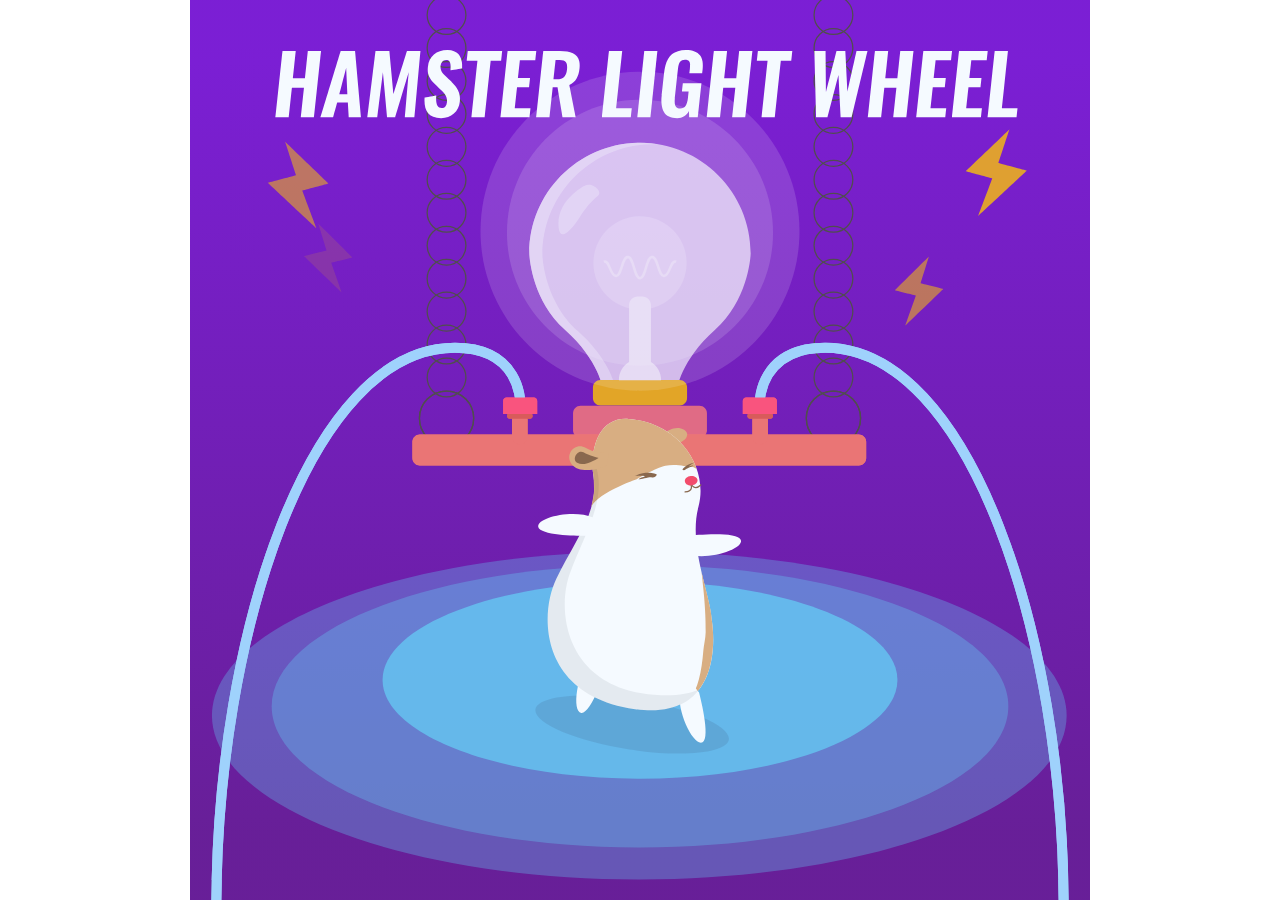
<file: assets/jsons/jsons/demo/startScreen.html>
<html xmlns="http://www.w3.org/1999/xhtml">
<meta charset="UTF-8">
<head>
    <style>
        body{
            background-color:#fff;
            margin: 0px;
            height: 100%;
            overflow: hidden;
        }
        #lottie{
            background-color:#fff;
            width:100%;
            height:100%;
            display:block;
            overflow: hidden;
            transform: translate3d(0,0,0);
            text-align: center;
            opacity: 1;
        }

    </style>
</head>
<body>
<!-- build:scripto --><script>(typeof navigator !== "undefined") && (function(root, factory) {
    if (typeof define === "function" && define.amd) {
        define(function() {
            return factory(root);
        });
    } else if (typeof module === "object" && module.exports) {
        module.exports = factory(root);
    } else {
        root.lottie = factory(root);
        root.bodymovin = root.lottie;
    }
}((window || {}), function(window) {
	"use strict";var svgNS="http://www.w3.org/2000/svg",locationHref="",initialDefaultFrame=-999999,subframeEnabled=!0,expressionsPlugin,isSafari=/^((?!chrome|android).)*safari/i.test(navigator.userAgent),cachedColors={},bm_rounder=Math.round,bm_rnd,bm_pow=Math.pow,bm_sqrt=Math.sqrt,bm_abs=Math.abs,bm_floor=Math.floor,bm_max=Math.max,bm_min=Math.min,blitter=10,BMMath={};function ProjectInterface(){return{}}!function(){var t,e=["abs","acos","acosh","asin","asinh","atan","atanh","atan2","ceil","cbrt","expm1","clz32","cos","cosh","exp","floor","fround","hypot","imul","log","log1p","log2","log10","max","min","pow","random","round","sign","sin","sinh","sqrt","tan","tanh","trunc","E","LN10","LN2","LOG10E","LOG2E","PI","SQRT1_2","SQRT2"],r=e.length;for(t=0;t<r;t+=1)BMMath[e[t]]=Math[e[t]]}(),BMMath.random=Math.random,BMMath.abs=function(t){if("object"===typeof t&&t.length){var e,r=createSizedArray(t.length),i=t.length;for(e=0;e<i;e+=1)r[e]=Math.abs(t[e]);return r}return Math.abs(t)};var defaultCurveSegments=150,degToRads=Math.PI/180,roundCorner=.5519;function roundValues(t){bm_rnd=t?Math.round:function(t){return t}}function styleDiv(t){t.style.position="absolute",t.style.top=0,t.style.left=0,t.style.display="block",t.style.transformOrigin=t.style.webkitTransformOrigin="0 0",t.style.backfaceVisibility=t.style.webkitBackfaceVisibility="visible",t.style.transformStyle=t.style.webkitTransformStyle=t.style.mozTransformStyle="preserve-3d"}function BMEnterFrameEvent(t,e,r,i){this.type=t,this.currentTime=e,this.totalTime=r,this.direction=i<0?-1:1}function BMCompleteEvent(t,e){this.type=t,this.direction=e<0?-1:1}function BMCompleteLoopEvent(t,e,r,i){this.type=t,this.currentLoop=r,this.totalLoops=e,this.direction=i<0?-1:1}function BMSegmentStartEvent(t,e,r){this.type=t,this.firstFrame=e,this.totalFrames=r}function BMDestroyEvent(t,e){this.type=t,this.target=e}function BMRenderFrameErrorEvent(t,e){this.type="renderFrameError",this.nativeError=t,this.currentTime=e}function BMConfigErrorEvent(t){this.type="configError",this.nativeError=t}function BMAnimationConfigErrorEvent(t,e){this.type=t,this.nativeError=e,this.currentTime=currentTime}roundValues(!1);var createElementID=(G=0,function(){return"__lottie_element_"+ ++G}),G;function HSVtoRGB(t,e,r){var i,s,a,n,o,h,l,p;switch(h=r*(1-e),l=r*(1-(o=6*t-(n=Math.floor(6*t)))*e),p=r*(1-(1-o)*e),n%6){case 0:i=r,s=p,a=h;break;case 1:i=l,s=r,a=h;break;case 2:i=h,s=r,a=p;break;case 3:i=h,s=l,a=r;break;case 4:i=p,s=h,a=r;break;case 5:i=r,s=h,a=l}return[i,s,a]}function RGBtoHSV(t,e,r){var i,s=Math.max(t,e,r),a=Math.min(t,e,r),n=s-a,o=0===s?0:n/s,h=s/255;switch(s){case a:i=0;break;case t:i=e-r+n*(e<r?6:0),i/=6*n;break;case e:i=r-t+2*n,i/=6*n;break;case r:i=t-e+4*n,i/=6*n}return[i,o,h]}function addSaturationToRGB(t,e){var r=RGBtoHSV(255*t[0],255*t[1],255*t[2]);return r[1]+=e,1<r[1]?r[1]=1:r[1]<=0&&(r[1]=0),HSVtoRGB(r[0],r[1],r[2])}function addBrightnessToRGB(t,e){var r=RGBtoHSV(255*t[0],255*t[1],255*t[2]);return r[2]+=e,1<r[2]?r[2]=1:r[2]<0&&(r[2]=0),HSVtoRGB(r[0],r[1],r[2])}function addHueToRGB(t,e){var r=RGBtoHSV(255*t[0],255*t[1],255*t[2]);return r[0]+=e/360,1<r[0]?r[0]-=1:r[0]<0&&(r[0]+=1),HSVtoRGB(r[0],r[1],r[2])}var rgbToHex=function(){var t,e,i=[];for(t=0;t<256;t+=1)e=t.toString(16),i[t]=1==e.length?"0"+e:e;return function(t,e,r){return t<0&&(t=0),e<0&&(e=0),r<0&&(r=0),"#"+i[t]+i[e]+i[r]}}();function BaseEvent(){}BaseEvent.prototype={triggerEvent:function(t,e){if(this._cbs[t])for(var r=this._cbs[t].length,i=0;i<r;i++)this._cbs[t][i](e)},addEventListener:function(t,e){return this._cbs[t]||(this._cbs[t]=[]),this._cbs[t].push(e),function(){this.removeEventListener(t,e)}.bind(this)},removeEventListener:function(t,e){if(e){if(this._cbs[t]){for(var r=0,i=this._cbs[t].length;r<i;)this._cbs[t][r]===e&&(this._cbs[t].splice(r,1),r-=1,i-=1),r+=1;this._cbs[t].length||(this._cbs[t]=null)}}else this._cbs[t]=null}};var createTypedArray="function"==typeof Uint8ClampedArray&&"function"==typeof Float32Array?function(t,e){return"float32"===t?new Float32Array(e):"int16"===t?new Int16Array(e):"uint8c"===t?new Uint8ClampedArray(e):void 0}:function(t,e){var r,i=0,s=[];switch(t){case"int16":case"uint8c":r=1;break;default:r=1.1}for(i=0;i<e;i+=1)s.push(r);return s};function createSizedArray(t){return Array.apply(null,{length:t})}function createNS(t){return document.createElementNS(svgNS,t)}function createTag(t){return document.createElement(t)}function DynamicPropertyContainer(){}DynamicPropertyContainer.prototype={addDynamicProperty:function(t){-1===this.dynamicProperties.indexOf(t)&&(this.dynamicProperties.push(t),this.container.addDynamicProperty(this),this._isAnimated=!0)},iterateDynamicProperties:function(){this._mdf=!1;var t,e=this.dynamicProperties.length;for(t=0;t<e;t+=1)this.dynamicProperties[t].getValue(),this.dynamicProperties[t]._mdf&&(this._mdf=!0)},initDynamicPropertyContainer:function(t){this.container=t,this.dynamicProperties=[],this._mdf=!1,this._isAnimated=!1}};var getBlendMode=(Pa={0:"source-over",1:"multiply",2:"screen",3:"overlay",4:"darken",5:"lighten",6:"color-dodge",7:"color-burn",8:"hard-light",9:"soft-light",10:"difference",11:"exclusion",12:"hue",13:"saturation",14:"color",15:"luminosity"},function(t){return Pa[t]||""}),Pa,Matrix=function(){var s=Math.cos,a=Math.sin,n=Math.tan,i=Math.round;function t(){return this.props[0]=1,this.props[1]=0,this.props[2]=0,this.props[3]=0,this.props[4]=0,this.props[5]=1,this.props[6]=0,this.props[7]=0,this.props[8]=0,this.props[9]=0,this.props[10]=1,this.props[11]=0,this.props[12]=0,this.props[13]=0,this.props[14]=0,this.props[15]=1,this}function e(t){if(0===t)return this;var e=s(t),r=a(t);return this._t(e,-r,0,0,r,e,0,0,0,0,1,0,0,0,0,1)}function r(t){if(0===t)return this;var e=s(t),r=a(t);return this._t(1,0,0,0,0,e,-r,0,0,r,e,0,0,0,0,1)}function o(t){if(0===t)return this;var e=s(t),r=a(t);return this._t(e,0,r,0,0,1,0,0,-r,0,e,0,0,0,0,1)}function h(t){if(0===t)return this;var e=s(t),r=a(t);return this._t(e,-r,0,0,r,e,0,0,0,0,1,0,0,0,0,1)}function l(t,e){return this._t(1,e,t,1,0,0)}function p(t,e){return this.shear(n(t),n(e))}function m(t,e){var r=s(e),i=a(e);return this._t(r,i,0,0,-i,r,0,0,0,0,1,0,0,0,0,1)._t(1,0,0,0,n(t),1,0,0,0,0,1,0,0,0,0,1)._t(r,-i,0,0,i,r,0,0,0,0,1,0,0,0,0,1)}function f(t,e,r){return r||0===r||(r=1),1===t&&1===e&&1===r?this:this._t(t,0,0,0,0,e,0,0,0,0,r,0,0,0,0,1)}function c(t,e,r,i,s,a,n,o,h,l,p,m,f,c,d,u){return this.props[0]=t,this.props[1]=e,this.props[2]=r,this.props[3]=i,this.props[4]=s,this.props[5]=a,this.props[6]=n,this.props[7]=o,this.props[8]=h,this.props[9]=l,this.props[10]=p,this.props[11]=m,this.props[12]=f,this.props[13]=c,this.props[14]=d,this.props[15]=u,this}function d(t,e,r){return r=r||0,0!==t||0!==e||0!==r?this._t(1,0,0,0,0,1,0,0,0,0,1,0,t,e,r,1):this}function u(t,e,r,i,s,a,n,o,h,l,p,m,f,c,d,u){var y=this.props;if(1===t&&0===e&&0===r&&0===i&&0===s&&1===a&&0===n&&0===o&&0===h&&0===l&&1===p&&0===m)return y[12]=y[12]*t+y[15]*f,y[13]=y[13]*a+y[15]*c,y[14]=y[14]*p+y[15]*d,y[15]=y[15]*u,this._identityCalculated=!1,this;var g=y[0],v=y[1],b=y[2],E=y[3],x=y[4],P=y[5],S=y[6],_=y[7],A=y[8],C=y[9],T=y[10],k=y[11],M=y[12],D=y[13],w=y[14],F=y[15];return y[0]=g*t+v*s+b*h+E*f,y[1]=g*e+v*a+b*l+E*c,y[2]=g*r+v*n+b*p+E*d,y[3]=g*i+v*o+b*m+E*u,y[4]=x*t+P*s+S*h+_*f,y[5]=x*e+P*a+S*l+_*c,y[6]=x*r+P*n+S*p+_*d,y[7]=x*i+P*o+S*m+_*u,y[8]=A*t+C*s+T*h+k*f,y[9]=A*e+C*a+T*l+k*c,y[10]=A*r+C*n+T*p+k*d,y[11]=A*i+C*o+T*m+k*u,y[12]=M*t+D*s+w*h+F*f,y[13]=M*e+D*a+w*l+F*c,y[14]=M*r+D*n+w*p+F*d,y[15]=M*i+D*o+w*m+F*u,this._identityCalculated=!1,this}function y(){return this._identityCalculated||(this._identity=!(1!==this.props[0]||0!==this.props[1]||0!==this.props[2]||0!==this.props[3]||0!==this.props[4]||1!==this.props[5]||0!==this.props[6]||0!==this.props[7]||0!==this.props[8]||0!==this.props[9]||1!==this.props[10]||0!==this.props[11]||0!==this.props[12]||0!==this.props[13]||0!==this.props[14]||1!==this.props[15]),this._identityCalculated=!0),this._identity}function g(t){for(var e=0;e<16;){if(t.props[e]!==this.props[e])return!1;e+=1}return!0}function v(t){var e;for(e=0;e<16;e+=1)t.props[e]=this.props[e]}function b(t){var e;for(e=0;e<16;e+=1)this.props[e]=t[e]}function E(t,e,r){return{x:t*this.props[0]+e*this.props[4]+r*this.props[8]+this.props[12],y:t*this.props[1]+e*this.props[5]+r*this.props[9]+this.props[13],z:t*this.props[2]+e*this.props[6]+r*this.props[10]+this.props[14]}}function x(t,e,r){return t*this.props[0]+e*this.props[4]+r*this.props[8]+this.props[12]}function P(t,e,r){return t*this.props[1]+e*this.props[5]+r*this.props[9]+this.props[13]}function S(t,e,r){return t*this.props[2]+e*this.props[6]+r*this.props[10]+this.props[14]}function _(){var t=this.props[0]*this.props[5]-this.props[1]*this.props[4],e=this.props[5]/t,r=-this.props[1]/t,i=-this.props[4]/t,s=this.props[0]/t,a=(this.props[4]*this.props[13]-this.props[5]*this.props[12])/t,n=-(this.props[0]*this.props[13]-this.props[1]*this.props[12])/t,o=new Matrix;return o.props[0]=e,o.props[1]=r,o.props[4]=i,o.props[5]=s,o.props[12]=a,o.props[13]=n,o}function A(t){return this.getInverseMatrix().applyToPointArray(t[0],t[1],t[2]||0)}function C(t){var e,r=t.length,i=[];for(e=0;e<r;e+=1)i[e]=A(t[e]);return i}function T(t,e,r){var i=createTypedArray("float32",6);if(this.isIdentity())i[0]=t[0],i[1]=t[1],i[2]=e[0],i[3]=e[1],i[4]=r[0],i[5]=r[1];else{var s=this.props[0],a=this.props[1],n=this.props[4],o=this.props[5],h=this.props[12],l=this.props[13];i[0]=t[0]*s+t[1]*n+h,i[1]=t[0]*a+t[1]*o+l,i[2]=e[0]*s+e[1]*n+h,i[3]=e[0]*a+e[1]*o+l,i[4]=r[0]*s+r[1]*n+h,i[5]=r[0]*a+r[1]*o+l}return i}function k(t,e,r){return this.isIdentity()?[t,e,r]:[t*this.props[0]+e*this.props[4]+r*this.props[8]+this.props[12],t*this.props[1]+e*this.props[5]+r*this.props[9]+this.props[13],t*this.props[2]+e*this.props[6]+r*this.props[10]+this.props[14]]}function M(t,e){if(this.isIdentity())return t+","+e;var r=this.props;return Math.round(100*(t*r[0]+e*r[4]+r[12]))/100+","+Math.round(100*(t*r[1]+e*r[5]+r[13]))/100}function D(){for(var t=0,e=this.props,r="matrix3d(";t<16;)r+=i(1e4*e[t])/1e4,r+=15===t?")":",",t+=1;return r}function w(t){return t<1e-6&&0<t||-1e-6<t&&t<0?i(1e4*t)/1e4:t}function F(){var t=this.props;return"matrix("+w(t[0])+","+w(t[1])+","+w(t[4])+","+w(t[5])+","+w(t[12])+","+w(t[13])+")"}return function(){this.reset=t,this.rotate=e,this.rotateX=r,this.rotateY=o,this.rotateZ=h,this.skew=p,this.skewFromAxis=m,this.shear=l,this.scale=f,this.setTransform=c,this.translate=d,this.transform=u,this.applyToPoint=E,this.applyToX=x,this.applyToY=P,this.applyToZ=S,this.applyToPointArray=k,this.applyToTriplePoints=T,this.applyToPointStringified=M,this.toCSS=D,this.to2dCSS=F,this.clone=v,this.cloneFromProps=b,this.equals=g,this.inversePoints=C,this.inversePoint=A,this.getInverseMatrix=_,this._t=this.transform,this.isIdentity=y,this._identity=!0,this._identityCalculated=!1,this.props=createTypedArray("float32",16),this.reset()}}();!function(o,h){var l,p=this,m=256,f=6,c="random",d=h.pow(m,f),u=h.pow(2,52),y=2*u,g=m-1;function v(t){var e,r=t.length,n=this,i=0,s=n.i=n.j=0,a=n.S=[];for(r||(t=[r++]);i<m;)a[i]=i++;for(i=0;i<m;i++)a[i]=a[s=g&s+t[i%r]+(e=a[i])],a[s]=e;n.g=function(t){for(var e,r=0,i=n.i,s=n.j,a=n.S;t--;)e=a[i=g&i+1],r=r*m+a[g&(a[i]=a[s=g&s+e])+(a[s]=e)];return n.i=i,n.j=s,r}}function b(t,e){return e.i=t.i,e.j=t.j,e.S=t.S.slice(),e}function E(t,e){for(var r,i=t+"",s=0;s<i.length;)e[g&s]=g&(r^=19*e[g&s])+i.charCodeAt(s++);return x(e)}function x(t){return String.fromCharCode.apply(0,t)}h["seed"+c]=function(t,e,r){var i=[],s=E(function t(e,r){var i,s=[],a=typeof e;if(r&&"object"==a)for(i in e)try{s.push(t(e[i],r-1))}catch(t){}return s.length?s:"string"==a?e:e+"\0"}((e=!0===e?{entropy:!0}:e||{}).entropy?[t,x(o)]:null===t?function(){try{if(l)return x(l.randomBytes(m));var t=new Uint8Array(m);return(p.crypto||p.msCrypto).getRandomValues(t),x(t)}catch(t){var e=p.navigator,r=e&&e.plugins;return[+new Date,p,r,p.screen,x(o)]}}():t,3),i),a=new v(i),n=function(){for(var t=a.g(f),e=d,r=0;t<u;)t=(t+r)*m,e*=m,r=a.g(1);for(;y<=t;)t/=2,e/=2,r>>>=1;return(t+r)/e};return n.int32=function(){return 0|a.g(4)},n.quick=function(){return a.g(4)/4294967296},n.double=n,E(x(a.S),o),(e.pass||r||function(t,e,r,i){return i&&(i.S&&b(i,a),t.state=function(){return b(a,{})}),r?(h[c]=t,e):t})(n,s,"global"in e?e.global:this==h,e.state)},E(h.random(),o)}([],BMMath);var BezierFactory=function(){var t={getBezierEasing:function(t,e,r,i,s){var a=s||("bez_"+t+"_"+e+"_"+r+"_"+i).replace(/\./g,"p");if(o[a])return o[a];var n=new h([t,e,r,i]);return o[a]=n}},o={};var l=11,p=1/(l-1),e="function"==typeof Float32Array;function i(t,e){return 1-3*e+3*t}function s(t,e){return 3*e-6*t}function a(t){return 3*t}function m(t,e,r){return((i(e,r)*t+s(e,r))*t+a(e))*t}function f(t,e,r){return 3*i(e,r)*t*t+2*s(e,r)*t+a(e)}function h(t){this._p=t,this._mSampleValues=e?new Float32Array(l):new Array(l),this._precomputed=!1,this.get=this.get.bind(this)}return h.prototype={get:function(t){var e=this._p[0],r=this._p[1],i=this._p[2],s=this._p[3];return this._precomputed||this._precompute(),e===r&&i===s?t:0===t?0:1===t?1:m(this._getTForX(t),r,s)},_precompute:function(){var t=this._p[0],e=this._p[1],r=this._p[2],i=this._p[3];this._precomputed=!0,t===e&&r===i||this._calcSampleValues()},_calcSampleValues:function(){for(var t=this._p[0],e=this._p[2],r=0;r<l;++r)this._mSampleValues[r]=m(r*p,t,e)},_getTForX:function(t){for(var e=this._p[0],r=this._p[2],i=this._mSampleValues,s=0,a=1,n=l-1;a!==n&&i[a]<=t;++a)s+=p;var o=s+(t-i[--a])/(i[a+1]-i[a])*p,h=f(o,e,r);return.001<=h?function(t,e,r,i){for(var s=0;s<4;++s){var a=f(e,r,i);if(0===a)return e;e-=(m(e,r,i)-t)/a}return e}(t,o,e,r):0===h?o:function(t,e,r,i,s){for(var a,n,o=0;0<(a=m(n=e+(r-e)/2,i,s)-t)?r=n:e=n,1e-7<Math.abs(a)&&++o<10;);return n}(t,s,s+p,e,r)}},t}();function extendPrototype(t,e){var r,i,s=t.length;for(r=0;r<s;r+=1)for(var a in i=t[r].prototype)i.hasOwnProperty(a)&&(e.prototype[a]=i[a])}function getDescriptor(t,e){return Object.getOwnPropertyDescriptor(t,e)}function createProxyFunction(t){function e(){}return e.prototype=t,e}function bezFunction(){Math;function y(t,e,r,i,s,a){var n=t*i+e*s+r*a-s*i-a*t-r*e;return-.001<n&&n<.001}var p=function(t,e,r,i){var s,a,n,o,h,l,p=defaultCurveSegments,m=0,f=[],c=[],d=bezier_length_pool.newElement();for(n=r.length,s=0;s<p;s+=1){for(h=s/(p-1),a=l=0;a<n;a+=1)o=bm_pow(1-h,3)*t[a]+3*bm_pow(1-h,2)*h*r[a]+3*(1-h)*bm_pow(h,2)*i[a]+bm_pow(h,3)*e[a],f[a]=o,null!==c[a]&&(l+=bm_pow(f[a]-c[a],2)),c[a]=f[a];l&&(m+=l=bm_sqrt(l)),d.percents[s]=h,d.lengths[s]=m}return d.addedLength=m,d};function g(t){this.segmentLength=0,this.points=new Array(t)}function v(t,e){this.partialLength=t,this.point=e}var b,t=(b={},function(t,e,r,i){var s=(t[0]+"_"+t[1]+"_"+e[0]+"_"+e[1]+"_"+r[0]+"_"+r[1]+"_"+i[0]+"_"+i[1]).replace(/\./g,"p");if(!b[s]){var a,n,o,h,l,p,m,f=defaultCurveSegments,c=0,d=null;2===t.length&&(t[0]!=e[0]||t[1]!=e[1])&&y(t[0],t[1],e[0],e[1],t[0]+r[0],t[1]+r[1])&&y(t[0],t[1],e[0],e[1],e[0]+i[0],e[1]+i[1])&&(f=2);var u=new g(f);for(o=r.length,a=0;a<f;a+=1){for(m=createSizedArray(o),l=a/(f-1),n=p=0;n<o;n+=1)h=bm_pow(1-l,3)*t[n]+3*bm_pow(1-l,2)*l*(t[n]+r[n])+3*(1-l)*bm_pow(l,2)*(e[n]+i[n])+bm_pow(l,3)*e[n],m[n]=h,null!==d&&(p+=bm_pow(m[n]-d[n],2));c+=p=bm_sqrt(p),u.points[a]=new v(p,m),d=m}u.segmentLength=c,b[s]=u}return b[s]});function M(t,e){var r=e.percents,i=e.lengths,s=r.length,a=bm_floor((s-1)*t),n=t*e.addedLength,o=0;if(a===s-1||0===a||n===i[a])return r[a];for(var h=i[a]>n?-1:1,l=!0;l;)if(i[a]<=n&&i[a+1]>n?(o=(n-i[a])/(i[a+1]-i[a]),l=!1):a+=h,a<0||s-1<=a){if(a===s-1)return r[a];l=!1}return r[a]+(r[a+1]-r[a])*o}var D=createTypedArray("float32",8);return{getSegmentsLength:function(t){var e,r=segments_length_pool.newElement(),i=t.c,s=t.v,a=t.o,n=t.i,o=t._length,h=r.lengths,l=0;for(e=0;e<o-1;e+=1)h[e]=p(s[e],s[e+1],a[e],n[e+1]),l+=h[e].addedLength;return i&&o&&(h[e]=p(s[e],s[0],a[e],n[0]),l+=h[e].addedLength),r.totalLength=l,r},getNewSegment:function(t,e,r,i,s,a,n){var o,h=M(s=s<0?0:1<s?1:s,n),l=M(a=1<a?1:a,n),p=t.length,m=1-h,f=1-l,c=m*m*m,d=h*m*m*3,u=h*h*m*3,y=h*h*h,g=m*m*f,v=h*m*f+m*h*f+m*m*l,b=h*h*f+m*h*l+h*m*l,E=h*h*l,x=m*f*f,P=h*f*f+m*l*f+m*f*l,S=h*l*f+m*l*l+h*f*l,_=h*l*l,A=f*f*f,C=l*f*f+f*l*f+f*f*l,T=l*l*f+f*l*l+l*f*l,k=l*l*l;for(o=0;o<p;o+=1)D[4*o]=Math.round(1e3*(c*t[o]+d*r[o]+u*i[o]+y*e[o]))/1e3,D[4*o+1]=Math.round(1e3*(g*t[o]+v*r[o]+b*i[o]+E*e[o]))/1e3,D[4*o+2]=Math.round(1e3*(x*t[o]+P*r[o]+S*i[o]+_*e[o]))/1e3,D[4*o+3]=Math.round(1e3*(A*t[o]+C*r[o]+T*i[o]+k*e[o]))/1e3;return D},getPointInSegment:function(t,e,r,i,s,a){var n=M(s,a),o=1-n;return[Math.round(1e3*(o*o*o*t[0]+(n*o*o+o*n*o+o*o*n)*r[0]+(n*n*o+o*n*n+n*o*n)*i[0]+n*n*n*e[0]))/1e3,Math.round(1e3*(o*o*o*t[1]+(n*o*o+o*n*o+o*o*n)*r[1]+(n*n*o+o*n*n+n*o*n)*i[1]+n*n*n*e[1]))/1e3]},buildBezierData:t,pointOnLine2D:y,pointOnLine3D:function(t,e,r,i,s,a,n,o,h){if(0===r&&0===a&&0===h)return y(t,e,i,s,n,o);var l,p=Math.sqrt(Math.pow(i-t,2)+Math.pow(s-e,2)+Math.pow(a-r,2)),m=Math.sqrt(Math.pow(n-t,2)+Math.pow(o-e,2)+Math.pow(h-r,2)),f=Math.sqrt(Math.pow(n-i,2)+Math.pow(o-s,2)+Math.pow(h-a,2));return-1e-4<(l=m<p?f<p?p-m-f:f-m-p:m<f?f-m-p:m-p-f)&&l<1e-4}}}!function(){for(var a=0,t=["ms","moz","webkit","o"],e=0;e<t.length&&!window.requestAnimationFrame;++e)window.requestAnimationFrame=window[t[e]+"RequestAnimationFrame"],window.cancelAnimationFrame=window[t[e]+"CancelAnimationFrame"]||window[t[e]+"CancelRequestAnimationFrame"];window.requestAnimationFrame||(window.requestAnimationFrame=function(t,e){var r=(new Date).getTime(),i=Math.max(0,16-(r-a)),s=setTimeout(function(){t(r+i)},i);return a=r+i,s}),window.cancelAnimationFrame||(window.cancelAnimationFrame=function(t){clearTimeout(t)})}();var bez=bezFunction();function dataFunctionManager(){function m(t,e,r){var i,s,a,n,o,h,l=t.length;for(s=0;s<l;s+=1)if("ks"in(i=t[s])&&!i.completed){if(i.completed=!0,i.tt&&(t[s-1].td=i.tt),[],-1,i.hasMask){var p=i.masksProperties;for(n=p.length,a=0;a<n;a+=1)if(p[a].pt.k.i)d(p[a].pt.k);else for(h=p[a].pt.k.length,o=0;o<h;o+=1)p[a].pt.k[o].s&&d(p[a].pt.k[o].s[0]),p[a].pt.k[o].e&&d(p[a].pt.k[o].e[0])}0===i.ty?(i.layers=f(i.refId,e),m(i.layers,e,r)):4===i.ty?c(i.shapes):5==i.ty&&u(i,r)}}function f(t,e){for(var r=0,i=e.length;r<i;){if(e[r].id===t)return e[r].layers.__used?JSON.parse(JSON.stringify(e[r].layers)):(e[r].layers.__used=!0,e[r].layers);r+=1}}function c(t){var e,r,i;for(e=t.length-1;0<=e;e-=1)if("sh"==t[e].ty){if(t[e].ks.k.i)d(t[e].ks.k);else for(i=t[e].ks.k.length,r=0;r<i;r+=1)t[e].ks.k[r].s&&d(t[e].ks.k[r].s[0]),t[e].ks.k[r].e&&d(t[e].ks.k[r].e[0]);!0}else"gr"==t[e].ty&&c(t[e].it)}function d(t){var e,r=t.i.length;for(e=0;e<r;e+=1)t.i[e][0]+=t.v[e][0],t.i[e][1]+=t.v[e][1],t.o[e][0]+=t.v[e][0],t.o[e][1]+=t.v[e][1]}function o(t,e){var r=e?e.split("."):[100,100,100];return t[0]>r[0]||!(r[0]>t[0])&&(t[1]>r[1]||!(r[1]>t[1])&&(t[2]>r[2]||!(r[2]>t[2])&&void 0))}var h,r=function(){var i=[4,4,14];function s(t){var e,r,i,s=t.length;for(e=0;e<s;e+=1)5===t[e].ty&&(r=t[e],void 0,i=r.t.d,r.t.d={k:[{s:i,t:0}]})}return function(t){if(o(i,t.v)&&(s(t.layers),t.assets)){var e,r=t.assets.length;for(e=0;e<r;e+=1)t.assets[e].layers&&s(t.assets[e].layers)}}}(),i=(h=[4,7,99],function(t){if(t.chars&&!o(h,t.v)){var e,r,i,s,a,n=t.chars.length;for(e=0;e<n;e+=1)if(t.chars[e].data&&t.chars[e].data.shapes)for(i=(a=t.chars[e].data.shapes[0].it).length,r=0;r<i;r+=1)(s=a[r].ks.k).__converted||(d(a[r].ks.k),s.__converted=!0)}}),s=function(){var i=[4,1,9];function a(t){var e,r,i,s=t.length;for(e=0;e<s;e+=1)if("gr"===t[e].ty)a(t[e].it);else if("fl"===t[e].ty||"st"===t[e].ty)if(t[e].c.k&&t[e].c.k[0].i)for(i=t[e].c.k.length,r=0;r<i;r+=1)t[e].c.k[r].s&&(t[e].c.k[r].s[0]/=255,t[e].c.k[r].s[1]/=255,t[e].c.k[r].s[2]/=255,t[e].c.k[r].s[3]/=255),t[e].c.k[r].e&&(t[e].c.k[r].e[0]/=255,t[e].c.k[r].e[1]/=255,t[e].c.k[r].e[2]/=255,t[e].c.k[r].e[3]/=255);else t[e].c.k[0]/=255,t[e].c.k[1]/=255,t[e].c.k[2]/=255,t[e].c.k[3]/=255}function s(t){var e,r=t.length;for(e=0;e<r;e+=1)4===t[e].ty&&a(t[e].shapes)}return function(t){if(o(i,t.v)&&(s(t.layers),t.assets)){var e,r=t.assets.length;for(e=0;e<r;e+=1)t.assets[e].layers&&s(t.assets[e].layers)}}}(),a=function(){var i=[4,4,18];function l(t){var e,r,i;for(e=t.length-1;0<=e;e-=1)if("sh"==t[e].ty){if(t[e].ks.k.i)t[e].ks.k.c=t[e].closed;else for(i=t[e].ks.k.length,r=0;r<i;r+=1)t[e].ks.k[r].s&&(t[e].ks.k[r].s[0].c=t[e].closed),t[e].ks.k[r].e&&(t[e].ks.k[r].e[0].c=t[e].closed);!0}else"gr"==t[e].ty&&l(t[e].it)}function s(t){var e,r,i,s,a,n,o=t.length;for(r=0;r<o;r+=1){if((e=t[r]).hasMask){var h=e.masksProperties;for(s=h.length,i=0;i<s;i+=1)if(h[i].pt.k.i)h[i].pt.k.c=h[i].cl;else for(n=h[i].pt.k.length,a=0;a<n;a+=1)h[i].pt.k[a].s&&(h[i].pt.k[a].s[0].c=h[i].cl),h[i].pt.k[a].e&&(h[i].pt.k[a].e[0].c=h[i].cl)}4===e.ty&&l(e.shapes)}}return function(t){if(o(i,t.v)&&(s(t.layers),t.assets)){var e,r=t.assets.length;for(e=0;e<r;e+=1)t.assets[e].layers&&s(t.assets[e].layers)}}}();function u(t,e){0!==t.t.a.length||"m"in t.t.p||(t.singleShape=!0)}var t={completeData:function(t,e){t.__complete||(s(t),r(t),i(t),a(t),m(t.layers,t.assets,e),t.__complete=!0)}};return t.checkColors=s,t.checkChars=i,t.checkShapes=a,t.completeLayers=m,t}var dataManager=dataFunctionManager(),FontManager=function(){var a={w:0,size:0,shapes:[]},t=[];function u(t,e){var r=createTag("span");r.style.fontFamily=e;var i=createTag("span");i.innerHTML="giItT1WQy@!-/#",r.style.position="absolute",r.style.left="-10000px",r.style.top="-10000px",r.style.fontSize="300px",r.style.fontVariant="normal",r.style.fontStyle="normal",r.style.fontWeight="normal",r.style.letterSpacing="0",r.appendChild(i),document.body.appendChild(r);var s=i.offsetWidth;return i.style.fontFamily=t+", "+e,{node:i,w:s,parent:r}}t=t.concat([2304,2305,2306,2307,2362,2363,2364,2364,2366,2367,2368,2369,2370,2371,2372,2373,2374,2375,2376,2377,2378,2379,2380,2381,2382,2383,2387,2388,2389,2390,2391,2402,2403]);var e=function(){this.fonts=[],this.chars=null,this.typekitLoaded=0,this.isLoaded=!1,this.initTime=Date.now()};return e.getCombinedCharacterCodes=function(){return t},e.prototype.addChars=function(t){if(t){this.chars||(this.chars=[]);var e,r,i,s=t.length,a=this.chars.length;for(e=0;e<s;e+=1){for(r=0,i=!1;r<a;)this.chars[r].style===t[e].style&&this.chars[r].fFamily===t[e].fFamily&&this.chars[r].ch===t[e].ch&&(i=!0),r+=1;i||(this.chars.push(t[e]),a+=1)}}},e.prototype.addFonts=function(t,e){if(t){if(this.chars)return this.isLoaded=!0,void(this.fonts=t.list);var r,i,s,a,n=t.list,o=n.length,h=o;for(r=0;r<o;r+=1){var l,p,m=!0;if(n[r].loaded=!1,n[r].monoCase=u(n[r].fFamily,"monospace"),n[r].sansCase=u(n[r].fFamily,"sans-serif"),n[r].fPath){if("p"===n[r].fOrigin||3===n[r].origin){if(0<(l=document.querySelectorAll('style[f-forigin="p"][f-family="'+n[r].fFamily+'"], style[f-origin="3"][f-family="'+n[r].fFamily+'"]')).length&&(m=!1),m){var f=createTag("style");f.setAttribute("f-forigin",n[r].fOrigin),f.setAttribute("f-origin",n[r].origin),f.setAttribute("f-family",n[r].fFamily),f.type="text/css",f.innerHTML="@font-face {font-family: "+n[r].fFamily+"; font-style: normal; src: url('"+n[r].fPath+"');}",e.appendChild(f)}}else if("g"===n[r].fOrigin||1===n[r].origin){for(l=document.querySelectorAll('link[f-forigin="g"], link[f-origin="1"]'),p=0;p<l.length;p++)-1!==l[p].href.indexOf(n[r].fPath)&&(m=!1);if(m){var c=createTag("link");c.setAttribute("f-forigin",n[r].fOrigin),c.setAttribute("f-origin",n[r].origin),c.type="text/css",c.rel="stylesheet",c.href=n[r].fPath,document.body.appendChild(c)}}else if("t"===n[r].fOrigin||2===n[r].origin){for(l=document.querySelectorAll('script[f-forigin="t"], script[f-origin="2"]'),p=0;p<l.length;p++)n[r].fPath===l[p].src&&(m=!1);if(m){var d=createTag("link");d.setAttribute("f-forigin",n[r].fOrigin),d.setAttribute("f-origin",n[r].origin),d.setAttribute("rel","stylesheet"),d.setAttribute("href",n[r].fPath),e.appendChild(d)}}}else n[r].loaded=!0,h-=1;n[r].helper=(i=e,s=n[r],a=void 0,(a=createNS("text")).style.fontSize="100px",a.setAttribute("font-family",s.fFamily),a.setAttribute("font-style",s.fStyle),a.setAttribute("font-weight",s.fWeight),a.textContent="1",s.fClass?(a.style.fontFamily="inherit",a.setAttribute("class",s.fClass)):a.style.fontFamily=s.fFamily,i.appendChild(a),createTag("canvas").getContext("2d").font=s.fWeight+" "+s.fStyle+" 100px "+s.fFamily,a),n[r].cache={},this.fonts.push(n[r])}0===h?this.isLoaded=!0:setTimeout(this.checkLoadedFonts.bind(this),100)}else this.isLoaded=!0},e.prototype.getCharData=function(t,e,r){for(var i=0,s=this.chars.length;i<s;){if(this.chars[i].ch===t&&this.chars[i].style===e&&this.chars[i].fFamily===r)return this.chars[i];i+=1}return("string"==typeof t&&13!==t.charCodeAt(0)||!t)&&console&&console.warn&&console.warn("Missing character from exported characters list: ",t,e,r),a},e.prototype.getFontByName=function(t){for(var e=0,r=this.fonts.length;e<r;){if(this.fonts[e].fName===t)return this.fonts[e];e+=1}return this.fonts[0]},e.prototype.measureText=function(t,e,r){var i=this.getFontByName(e),s=t.charCodeAt(0);if(!i.cache[s+1]){var a=i.helper;if(" "===t){a.textContent="|"+t+"|";var n=a.getComputedTextLength();a.textContent="||";var o=a.getComputedTextLength();i.cache[s+1]=(n-o)/100}else a.textContent=t,i.cache[s+1]=a.getComputedTextLength()/100}return i.cache[s+1]*r},e.prototype.checkLoadedFonts=function(){var t,e,r,i=this.fonts.length,s=i;for(t=0;t<i;t+=1)this.fonts[t].loaded?s-=1:"n"===this.fonts[t].fOrigin||0===this.fonts[t].origin?this.fonts[t].loaded=!0:(e=this.fonts[t].monoCase.node,r=this.fonts[t].monoCase.w,e.offsetWidth!==r?(s-=1,this.fonts[t].loaded=!0):(e=this.fonts[t].sansCase.node,r=this.fonts[t].sansCase.w,e.offsetWidth!==r&&(s-=1,this.fonts[t].loaded=!0)),this.fonts[t].loaded&&(this.fonts[t].sansCase.parent.parentNode.removeChild(this.fonts[t].sansCase.parent),this.fonts[t].monoCase.parent.parentNode.removeChild(this.fonts[t].monoCase.parent)));0!==s&&Date.now()-this.initTime<5e3?setTimeout(this.checkLoadedFonts.bind(this),20):setTimeout(function(){this.isLoaded=!0}.bind(this),0)},e.prototype.loaded=function(){return this.isLoaded},e}(),PropertyFactory=function(){var m=initialDefaultFrame,s=Math.abs;function f(t,e){var r,i=this.offsetTime;"multidimensional"===this.propType&&(r=createTypedArray("float32",this.pv.length));for(var s,a,n,o,h,l,p,m,f=e.lastIndex,c=f,d=this.keyframes.length-1,u=!0;u;){if(s=this.keyframes[c],a=this.keyframes[c+1],c===d-1&&t>=a.t-i){s.h&&(s=a),f=0;break}if(a.t-i>t){f=c;break}c<d-1?c+=1:(f=0,u=!1)}var y,g,v,b,E,x,P,S,_,A,C=a.t-i,T=s.t-i;if(s.to){s.bezierData||(s.bezierData=bez.buildBezierData(s.s,a.s||s.e,s.to,s.ti));var k=s.bezierData;if(C<=t||t<T){var M=C<=t?k.points.length-1:0;for(o=k.points[M].point.length,n=0;n<o;n+=1)r[n]=k.points[M].point[n]}else{s.__fnct?m=s.__fnct:(m=BezierFactory.getBezierEasing(s.o.x,s.o.y,s.i.x,s.i.y,s.n).get,s.__fnct=m),h=m((t-T)/(C-T));var D,w=k.segmentLength*h,F=e.lastFrame<t&&e._lastKeyframeIndex===c?e._lastAddedLength:0;for(p=e.lastFrame<t&&e._lastKeyframeIndex===c?e._lastPoint:0,u=!0,l=k.points.length;u;){if(F+=k.points[p].partialLength,0===w||0===h||p===k.points.length-1){for(o=k.points[p].point.length,n=0;n<o;n+=1)r[n]=k.points[p].point[n];break}if(F<=w&&w<F+k.points[p+1].partialLength){for(D=(w-F)/k.points[p+1].partialLength,o=k.points[p].point.length,n=0;n<o;n+=1)r[n]=k.points[p].point[n]+(k.points[p+1].point[n]-k.points[p].point[n])*D;break}p<l-1?p+=1:u=!1}e._lastPoint=p,e._lastAddedLength=F-k.points[p].partialLength,e._lastKeyframeIndex=c}}else{var I,V,R,B,L;if(d=s.s.length,y=a.s||s.e,this.sh&&1!==s.h)if(C<=t)r[0]=y[0],r[1]=y[1],r[2]=y[2];else if(t<=T)r[0]=s.s[0],r[1]=s.s[1],r[2]=s.s[2];else{var G=N(s.s),z=N(y);g=r,v=function(t,e,r){var i,s,a,n,o,h=[],l=t[0],p=t[1],m=t[2],f=t[3],c=e[0],d=e[1],u=e[2],y=e[3];(s=l*c+p*d+m*u+f*y)<0&&(s=-s,c=-c,d=-d,u=-u,y=-y);o=1e-6<1-s?(i=Math.acos(s),a=Math.sin(i),n=Math.sin((1-r)*i)/a,Math.sin(r*i)/a):(n=1-r,r);return h[0]=n*l+o*c,h[1]=n*p+o*d,h[2]=n*m+o*u,h[3]=n*f+o*y,h}(G,z,(t-T)/(C-T)),b=v[0],E=v[1],x=v[2],P=v[3],S=Math.atan2(2*E*P-2*b*x,1-2*E*E-2*x*x),_=Math.asin(2*b*E+2*x*P),A=Math.atan2(2*b*P-2*E*x,1-2*b*b-2*x*x),g[0]=S/degToRads,g[1]=_/degToRads,g[2]=A/degToRads}else for(c=0;c<d;c+=1)1!==s.h&&(h=C<=t?1:t<T?0:(s.o.x.constructor===Array?(s.__fnct||(s.__fnct=[]),s.__fnct[c]?m=s.__fnct[c]:(I=void 0===s.o.x[c]?s.o.x[0]:s.o.x[c],V=void 0===s.o.y[c]?s.o.y[0]:s.o.y[c],R=void 0===s.i.x[c]?s.i.x[0]:s.i.x[c],B=void 0===s.i.y[c]?s.i.y[0]:s.i.y[c],m=BezierFactory.getBezierEasing(I,V,R,B).get,s.__fnct[c]=m)):s.__fnct?m=s.__fnct:(I=s.o.x,V=s.o.y,R=s.i.x,B=s.i.y,m=BezierFactory.getBezierEasing(I,V,R,B).get,s.__fnct=m),m((t-T)/(C-T)))),y=a.s||s.e,L=1===s.h?s.s[c]:s.s[c]+(y[c]-s.s[c])*h,"multidimensional"===this.propType?r[c]=L:r=L}return e.lastIndex=f,r}function N(t){var e=t[0]*degToRads,r=t[1]*degToRads,i=t[2]*degToRads,s=Math.cos(e/2),a=Math.cos(r/2),n=Math.cos(i/2),o=Math.sin(e/2),h=Math.sin(r/2),l=Math.sin(i/2);return[o*h*n+s*a*l,o*a*n+s*h*l,s*h*n-o*a*l,s*a*n-o*h*l]}function c(){var t=this.comp.renderedFrame-this.offsetTime,e=this.keyframes[0].t-this.offsetTime,r=this.keyframes[this.keyframes.length-1].t-this.offsetTime;if(!(t===this._caching.lastFrame||this._caching.lastFrame!==m&&(this._caching.lastFrame>=r&&r<=t||this._caching.lastFrame<e&&t<e))){this._caching.lastFrame>=t&&(this._caching._lastKeyframeIndex=-1,this._caching.lastIndex=0);var i=this.interpolateValue(t,this._caching);this.pv=i}return this._caching.lastFrame=t,this.pv}function d(t){var e;if("unidimensional"===this.propType)e=t*this.mult,1e-5<s(this.v-e)&&(this.v=e,this._mdf=!0);else for(var r=0,i=this.v.length;r<i;)e=t[r]*this.mult,1e-5<s(this.v[r]-e)&&(this.v[r]=e,this._mdf=!0),r+=1}function u(){if(this.elem.globalData.frameId!==this.frameId&&this.effectsSequence.length)if(this.lock)this.setVValue(this.pv);else{this.lock=!0,this._mdf=this._isFirstFrame;var t,e=this.effectsSequence.length,r=this.kf?this.pv:this.data.k;for(t=0;t<e;t+=1)r=this.effectsSequence[t](r);this.setVValue(r),this._isFirstFrame=!1,this.lock=!1,this.frameId=this.elem.globalData.frameId}}function y(t){this.effectsSequence.push(t),this.container.addDynamicProperty(this)}function n(t,e,r,i){this.propType="unidimensional",this.mult=r||1,this.data=e,this.v=r?e.k*r:e.k,this.pv=e.k,this._mdf=!1,this.elem=t,this.container=i,this.comp=t.comp,this.k=!1,this.kf=!1,this.vel=0,this.effectsSequence=[],this._isFirstFrame=!0,this.getValue=u,this.setVValue=d,this.addEffect=y}function o(t,e,r,i){this.propType="multidimensional",this.mult=r||1,this.data=e,this._mdf=!1,this.elem=t,this.container=i,this.comp=t.comp,this.k=!1,this.kf=!1,this.frameId=-1;var s,a=e.k.length;this.v=createTypedArray("float32",a),this.pv=createTypedArray("float32",a);createTypedArray("float32",a);for(this.vel=createTypedArray("float32",a),s=0;s<a;s+=1)this.v[s]=e.k[s]*this.mult,this.pv[s]=e.k[s];this._isFirstFrame=!0,this.effectsSequence=[],this.getValue=u,this.setVValue=d,this.addEffect=y}function h(t,e,r,i){this.propType="unidimensional",this.keyframes=e.k,this.offsetTime=t.data.st,this.frameId=-1,this._caching={lastFrame:m,lastIndex:0,value:0,_lastKeyframeIndex:-1},this.k=!0,this.kf=!0,this.data=e,this.mult=r||1,this.elem=t,this.container=i,this.comp=t.comp,this.v=m,this.pv=m,this._isFirstFrame=!0,this.getValue=u,this.setVValue=d,this.interpolateValue=f,this.effectsSequence=[c.bind(this)],this.addEffect=y}function l(t,e,r,i){this.propType="multidimensional";var s,a,n,o,h,l=e.k.length;for(s=0;s<l-1;s+=1)e.k[s].to&&e.k[s].s&&e.k[s+1]&&e.k[s+1].s&&(a=e.k[s].s,n=e.k[s+1].s,o=e.k[s].to,h=e.k[s].ti,(2===a.length&&(a[0]!==n[0]||a[1]!==n[1])&&bez.pointOnLine2D(a[0],a[1],n[0],n[1],a[0]+o[0],a[1]+o[1])&&bez.pointOnLine2D(a[0],a[1],n[0],n[1],n[0]+h[0],n[1]+h[1])||3===a.length&&(a[0]!==n[0]||a[1]!==n[1]||a[2]!==n[2])&&bez.pointOnLine3D(a[0],a[1],a[2],n[0],n[1],n[2],a[0]+o[0],a[1]+o[1],a[2]+o[2])&&bez.pointOnLine3D(a[0],a[1],a[2],n[0],n[1],n[2],n[0]+h[0],n[1]+h[1],n[2]+h[2]))&&(e.k[s].to=null,e.k[s].ti=null),a[0]===n[0]&&a[1]===n[1]&&0===o[0]&&0===o[1]&&0===h[0]&&0===h[1]&&(2===a.length||a[2]===n[2]&&0===o[2]&&0===h[2])&&(e.k[s].to=null,e.k[s].ti=null));this.effectsSequence=[c.bind(this)],this.keyframes=e.k,this.offsetTime=t.data.st,this.k=!0,this.kf=!0,this._isFirstFrame=!0,this.mult=r||1,this.elem=t,this.container=i,this.comp=t.comp,this.getValue=u,this.setVValue=d,this.interpolateValue=f,this.frameId=-1;var p=e.k[0].s.length;for(this.v=createTypedArray("float32",p),this.pv=createTypedArray("float32",p),s=0;s<p;s+=1)this.v[s]=m,this.pv[s]=m;this._caching={lastFrame:m,lastIndex:0,value:createTypedArray("float32",p)},this.addEffect=y}return{getProp:function(t,e,r,i,s){var a;if(e.k.length)if("number"==typeof e.k[0])a=new o(t,e,i,s);else switch(r){case 0:a=new h(t,e,i,s);break;case 1:a=new l(t,e,i,s)}else a=new n(t,e,i,s);return a.effectsSequence.length&&s.addDynamicProperty(a),a}}}(),TransformPropertyFactory=function(){var n=[0,0];function i(t,e,r){if(this.elem=t,this.frameId=-1,this.propType="transform",this.data=e,this.v=new Matrix,this.pre=new Matrix,this.appliedTransformations=0,this.initDynamicPropertyContainer(r||t),e.p&&e.p.s?(this.px=PropertyFactory.getProp(t,e.p.x,0,0,this),this.py=PropertyFactory.getProp(t,e.p.y,0,0,this),e.p.z&&(this.pz=PropertyFactory.getProp(t,e.p.z,0,0,this))):this.p=PropertyFactory.getProp(t,e.p||{k:[0,0,0]},1,0,this),e.rx){if(this.rx=PropertyFactory.getProp(t,e.rx,0,degToRads,this),this.ry=PropertyFactory.getProp(t,e.ry,0,degToRads,this),this.rz=PropertyFactory.getProp(t,e.rz,0,degToRads,this),e.or.k[0].ti){var i,s=e.or.k.length;for(i=0;i<s;i+=1)e.or.k[i].to=e.or.k[i].ti=null}this.or=PropertyFactory.getProp(t,e.or,1,degToRads,this),this.or.sh=!0}else this.r=PropertyFactory.getProp(t,e.r||{k:0},0,degToRads,this);e.sk&&(this.sk=PropertyFactory.getProp(t,e.sk,0,degToRads,this),this.sa=PropertyFactory.getProp(t,e.sa,0,degToRads,this)),this.a=PropertyFactory.getProp(t,e.a||{k:[0,0,0]},1,0,this),this.s=PropertyFactory.getProp(t,e.s||{k:[100,100,100]},1,.01,this),e.o?this.o=PropertyFactory.getProp(t,e.o,0,.01,t):this.o={_mdf:!1,v:1},this._isDirty=!0,this.dynamicProperties.length||this.getValue(!0)}return i.prototype={applyToMatrix:function(t){var e=this._mdf;this.iterateDynamicProperties(),this._mdf=this._mdf||e,this.a&&t.translate(-this.a.v[0],-this.a.v[1],this.a.v[2]),this.s&&t.scale(this.s.v[0],this.s.v[1],this.s.v[2]),this.sk&&t.skewFromAxis(-this.sk.v,this.sa.v),this.r?t.rotate(-this.r.v):t.rotateZ(-this.rz.v).rotateY(this.ry.v).rotateX(this.rx.v).rotateZ(-this.or.v[2]).rotateY(this.or.v[1]).rotateX(this.or.v[0]),this.data.p.s?this.data.p.z?t.translate(this.px.v,this.py.v,-this.pz.v):t.translate(this.px.v,this.py.v,0):t.translate(this.p.v[0],this.p.v[1],-this.p.v[2])},getValue:function(t){if(this.elem.globalData.frameId!==this.frameId){if(this._isDirty&&(this.precalculateMatrix(),this._isDirty=!1),this.iterateDynamicProperties(),this._mdf||t){if(this.v.cloneFromProps(this.pre.props),this.appliedTransformations<1&&this.v.translate(-this.a.v[0],-this.a.v[1],this.a.v[2]),this.appliedTransformations<2&&this.v.scale(this.s.v[0],this.s.v[1],this.s.v[2]),this.sk&&this.appliedTransformations<3&&this.v.skewFromAxis(-this.sk.v,this.sa.v),this.r&&this.appliedTransformations<4?this.v.rotate(-this.r.v):!this.r&&this.appliedTransformations<4&&this.v.rotateZ(-this.rz.v).rotateY(this.ry.v).rotateX(this.rx.v).rotateZ(-this.or.v[2]).rotateY(this.or.v[1]).rotateX(this.or.v[0]),this.autoOriented){var e,r,i=this.elem.globalData.frameRate;if(this.p&&this.p.keyframes&&this.p.getValueAtTime)r=this.p._caching.lastFrame+this.p.offsetTime<=this.p.keyframes[0].t?(e=this.p.getValueAtTime((this.p.keyframes[0].t+.01)/i,0),this.p.getValueAtTime(this.p.keyframes[0].t/i,0)):this.p._caching.lastFrame+this.p.offsetTime>=this.p.keyframes[this.p.keyframes.length-1].t?(e=this.p.getValueAtTime(this.p.keyframes[this.p.keyframes.length-1].t/i,0),this.p.getValueAtTime((this.p.keyframes[this.p.keyframes.length-1].t-.05)/i,0)):(e=this.p.pv,this.p.getValueAtTime((this.p._caching.lastFrame+this.p.offsetTime-.01)/i,this.p.offsetTime));else if(this.px&&this.px.keyframes&&this.py.keyframes&&this.px.getValueAtTime&&this.py.getValueAtTime){e=[],r=[];var s=this.px,a=this.py;s._caching.lastFrame+s.offsetTime<=s.keyframes[0].t?(e[0]=s.getValueAtTime((s.keyframes[0].t+.01)/i,0),e[1]=a.getValueAtTime((a.keyframes[0].t+.01)/i,0),r[0]=s.getValueAtTime(s.keyframes[0].t/i,0),r[1]=a.getValueAtTime(a.keyframes[0].t/i,0)):s._caching.lastFrame+s.offsetTime>=s.keyframes[s.keyframes.length-1].t?(e[0]=s.getValueAtTime(s.keyframes[s.keyframes.length-1].t/i,0),e[1]=a.getValueAtTime(a.keyframes[a.keyframes.length-1].t/i,0),r[0]=s.getValueAtTime((s.keyframes[s.keyframes.length-1].t-.01)/i,0),r[1]=a.getValueAtTime((a.keyframes[a.keyframes.length-1].t-.01)/i,0)):(e=[s.pv,a.pv],r[0]=s.getValueAtTime((s._caching.lastFrame+s.offsetTime-.01)/i,s.offsetTime),r[1]=a.getValueAtTime((a._caching.lastFrame+a.offsetTime-.01)/i,a.offsetTime))}else e=r=n;this.v.rotate(-Math.atan2(e[1]-r[1],e[0]-r[0]))}this.data.p&&this.data.p.s?this.data.p.z?this.v.translate(this.px.v,this.py.v,-this.pz.v):this.v.translate(this.px.v,this.py.v,0):this.v.translate(this.p.v[0],this.p.v[1],-this.p.v[2])}this.frameId=this.elem.globalData.frameId}},precalculateMatrix:function(){if(!this.a.k&&(this.pre.translate(-this.a.v[0],-this.a.v[1],this.a.v[2]),this.appliedTransformations=1,!this.s.effectsSequence.length)){if(this.pre.scale(this.s.v[0],this.s.v[1],this.s.v[2]),this.appliedTransformations=2,this.sk){if(this.sk.effectsSequence.length||this.sa.effectsSequence.length)return;this.pre.skewFromAxis(-this.sk.v,this.sa.v),this.appliedTransformations=3}if(this.r){if(this.r.effectsSequence.length)return;this.pre.rotate(-this.r.v),this.appliedTransformations=4}else this.rz.effectsSequence.length||this.ry.effectsSequence.length||this.rx.effectsSequence.length||this.or.effectsSequence.length||(this.pre.rotateZ(-this.rz.v).rotateY(this.ry.v).rotateX(this.rx.v).rotateZ(-this.or.v[2]).rotateY(this.or.v[1]).rotateX(this.or.v[0]),this.appliedTransformations=4)}},autoOrient:function(){}},extendPrototype([DynamicPropertyContainer],i),i.prototype.addDynamicProperty=function(t){this._addDynamicProperty(t),this.elem.addDynamicProperty(t),this._isDirty=!0},i.prototype._addDynamicProperty=DynamicPropertyContainer.prototype.addDynamicProperty,{getTransformProperty:function(t,e,r){return new i(t,e,r)}}}();function ShapePath(){this.c=!1,this._length=0,this._maxLength=8,this.v=createSizedArray(this._maxLength),this.o=createSizedArray(this._maxLength),this.i=createSizedArray(this._maxLength)}ShapePath.prototype.setPathData=function(t,e){this.c=t,this.setLength(e);for(var r=0;r<e;)this.v[r]=point_pool.newElement(),this.o[r]=point_pool.newElement(),this.i[r]=point_pool.newElement(),r+=1},ShapePath.prototype.setLength=function(t){for(;this._maxLength<t;)this.doubleArrayLength();this._length=t},ShapePath.prototype.doubleArrayLength=function(){this.v=this.v.concat(createSizedArray(this._maxLength)),this.i=this.i.concat(createSizedArray(this._maxLength)),this.o=this.o.concat(createSizedArray(this._maxLength)),this._maxLength*=2},ShapePath.prototype.setXYAt=function(t,e,r,i,s){var a;switch(this._length=Math.max(this._length,i+1),this._length>=this._maxLength&&this.doubleArrayLength(),r){case"v":a=this.v;break;case"i":a=this.i;break;case"o":a=this.o}(!a[i]||a[i]&&!s)&&(a[i]=point_pool.newElement()),a[i][0]=t,a[i][1]=e},ShapePath.prototype.setTripleAt=function(t,e,r,i,s,a,n,o){this.setXYAt(t,e,"v",n,o),this.setXYAt(r,i,"o",n,o),this.setXYAt(s,a,"i",n,o)},ShapePath.prototype.reverse=function(){var t=new ShapePath;t.setPathData(this.c,this._length);var e=this.v,r=this.o,i=this.i,s=0;this.c&&(t.setTripleAt(e[0][0],e[0][1],i[0][0],i[0][1],r[0][0],r[0][1],0,!1),s=1);var a,n=this._length-1,o=this._length;for(a=s;a<o;a+=1)t.setTripleAt(e[n][0],e[n][1],i[n][0],i[n][1],r[n][0],r[n][1],a,!1),n-=1;return t};var ShapePropertyFactory=function(){var s=-999999;function t(t,e,r){var i,s,a,n,o,h,l,p,m,f=r.lastIndex,c=this.keyframes;if(t<c[0].t-this.offsetTime)i=c[0].s[0],a=!0,f=0;else if(t>=c[c.length-1].t-this.offsetTime)i=c[c.length-1].s?c[c.length-1].s[0]:c[c.length-2].e[0],a=!0;else{for(var d,u,y=f,g=c.length-1,v=!0;v&&(d=c[y],!((u=c[y+1]).t-this.offsetTime>t));)y<g-1?y+=1:v=!1;if(f=y,!(a=1===d.h)){if(t>=u.t-this.offsetTime)p=1;else if(t<d.t-this.offsetTime)p=0;else{var b;d.__fnct?b=d.__fnct:(b=BezierFactory.getBezierEasing(d.o.x,d.o.y,d.i.x,d.i.y).get,d.__fnct=b),p=b((t-(d.t-this.offsetTime))/(u.t-this.offsetTime-(d.t-this.offsetTime)))}s=u.s?u.s[0]:d.e[0]}i=d.s[0]}for(h=e._length,l=i.i[0].length,r.lastIndex=f,n=0;n<h;n+=1)for(o=0;o<l;o+=1)m=a?i.i[n][o]:i.i[n][o]+(s.i[n][o]-i.i[n][o])*p,e.i[n][o]=m,m=a?i.o[n][o]:i.o[n][o]+(s.o[n][o]-i.o[n][o])*p,e.o[n][o]=m,m=a?i.v[n][o]:i.v[n][o]+(s.v[n][o]-i.v[n][o])*p,e.v[n][o]=m}function a(){this.paths=this.localShapeCollection}function e(t){(function(t,e){if(t._length!==e._length||t.c!==e.c)return!1;var r,i=t._length;for(r=0;r<i;r+=1)if(t.v[r][0]!==e.v[r][0]||t.v[r][1]!==e.v[r][1]||t.o[r][0]!==e.o[r][0]||t.o[r][1]!==e.o[r][1]||t.i[r][0]!==e.i[r][0]||t.i[r][1]!==e.i[r][1])return!1;return!0})(this.v,t)||(this.v=shape_pool.clone(t),this.localShapeCollection.releaseShapes(),this.localShapeCollection.addShape(this.v),this._mdf=!0,this.paths=this.localShapeCollection)}function r(){if(this.elem.globalData.frameId!==this.frameId)if(this.effectsSequence.length)if(this.lock)this.setVValue(this.pv);else{this.lock=!0,this._mdf=!1;var t,e=this.kf?this.pv:this.data.ks?this.data.ks.k:this.data.pt.k,r=this.effectsSequence.length;for(t=0;t<r;t+=1)e=this.effectsSequence[t](e);this.setVValue(e),this.lock=!1,this.frameId=this.elem.globalData.frameId}else this._mdf=!1}function n(t,e,r){this.propType="shape",this.comp=t.comp,this.container=t,this.elem=t,this.data=e,this.k=!1,this.kf=!1,this._mdf=!1;var i=3===r?e.pt.k:e.ks.k;this.v=shape_pool.clone(i),this.pv=shape_pool.clone(this.v),this.localShapeCollection=shapeCollection_pool.newShapeCollection(),this.paths=this.localShapeCollection,this.paths.addShape(this.v),this.reset=a,this.effectsSequence=[]}function i(t){this.effectsSequence.push(t),this.container.addDynamicProperty(this)}function o(t,e,r){this.propType="shape",this.comp=t.comp,this.elem=t,this.container=t,this.offsetTime=t.data.st,this.keyframes=3===r?e.pt.k:e.ks.k,this.k=!0,this.kf=!0;var i=this.keyframes[0].s[0].i.length;this.keyframes[0].s[0].i[0].length;this.v=shape_pool.newElement(),this.v.setPathData(this.keyframes[0].s[0].c,i),this.pv=shape_pool.clone(this.v),this.localShapeCollection=shapeCollection_pool.newShapeCollection(),this.paths=this.localShapeCollection,this.paths.addShape(this.v),this.lastFrame=s,this.reset=a,this._caching={lastFrame:s,lastIndex:0},this.effectsSequence=[function(){var t=this.comp.renderedFrame-this.offsetTime,e=this.keyframes[0].t-this.offsetTime,r=this.keyframes[this.keyframes.length-1].t-this.offsetTime,i=this._caching.lastFrame;return i!==s&&(i<e&&t<e||r<i&&r<t)||(this._caching.lastIndex=i<t?this._caching.lastIndex:0,this.interpolateShape(t,this.pv,this._caching)),this._caching.lastFrame=t,this.pv}.bind(this)]}n.prototype.interpolateShape=t,n.prototype.getValue=r,n.prototype.setVValue=e,n.prototype.addEffect=i,o.prototype.getValue=r,o.prototype.interpolateShape=t,o.prototype.setVValue=e,o.prototype.addEffect=i;var h=function(){var n=roundCorner;function t(t,e){this.v=shape_pool.newElement(),this.v.setPathData(!0,4),this.localShapeCollection=shapeCollection_pool.newShapeCollection(),this.paths=this.localShapeCollection,this.localShapeCollection.addShape(this.v),this.d=e.d,this.elem=t,this.comp=t.comp,this.frameId=-1,this.initDynamicPropertyContainer(t),this.p=PropertyFactory.getProp(t,e.p,1,0,this),this.s=PropertyFactory.getProp(t,e.s,1,0,this),this.dynamicProperties.length?this.k=!0:(this.k=!1,this.convertEllToPath())}return t.prototype={reset:a,getValue:function(){this.elem.globalData.frameId!==this.frameId&&(this.frameId=this.elem.globalData.frameId,this.iterateDynamicProperties(),this._mdf&&this.convertEllToPath())},convertEllToPath:function(){var t=this.p.v[0],e=this.p.v[1],r=this.s.v[0]/2,i=this.s.v[1]/2,s=3!==this.d,a=this.v;a.v[0][0]=t,a.v[0][1]=e-i,a.v[1][0]=s?t+r:t-r,a.v[1][1]=e,a.v[2][0]=t,a.v[2][1]=e+i,a.v[3][0]=s?t-r:t+r,a.v[3][1]=e,a.i[0][0]=s?t-r*n:t+r*n,a.i[0][1]=e-i,a.i[1][0]=s?t+r:t-r,a.i[1][1]=e-i*n,a.i[2][0]=s?t+r*n:t-r*n,a.i[2][1]=e+i,a.i[3][0]=s?t-r:t+r,a.i[3][1]=e+i*n,a.o[0][0]=s?t+r*n:t-r*n,a.o[0][1]=e-i,a.o[1][0]=s?t+r:t-r,a.o[1][1]=e+i*n,a.o[2][0]=s?t-r*n:t+r*n,a.o[2][1]=e+i,a.o[3][0]=s?t-r:t+r,a.o[3][1]=e-i*n}},extendPrototype([DynamicPropertyContainer],t),t}(),l=function(){function t(t,e){this.v=shape_pool.newElement(),this.v.setPathData(!0,0),this.elem=t,this.comp=t.comp,this.data=e,this.frameId=-1,this.d=e.d,this.initDynamicPropertyContainer(t),1===e.sy?(this.ir=PropertyFactory.getProp(t,e.ir,0,0,this),this.is=PropertyFactory.getProp(t,e.is,0,.01,this),this.convertToPath=this.convertStarToPath):this.convertToPath=this.convertPolygonToPath,this.pt=PropertyFactory.getProp(t,e.pt,0,0,this),this.p=PropertyFactory.getProp(t,e.p,1,0,this),this.r=PropertyFactory.getProp(t,e.r,0,degToRads,this),this.or=PropertyFactory.getProp(t,e.or,0,0,this),this.os=PropertyFactory.getProp(t,e.os,0,.01,this),this.localShapeCollection=shapeCollection_pool.newShapeCollection(),this.localShapeCollection.addShape(this.v),this.paths=this.localShapeCollection,this.dynamicProperties.length?this.k=!0:(this.k=!1,this.convertToPath())}return t.prototype={reset:a,getValue:function(){this.elem.globalData.frameId!==this.frameId&&(this.frameId=this.elem.globalData.frameId,this.iterateDynamicProperties(),this._mdf&&this.convertToPath())},convertStarToPath:function(){var t,e,r,i,s=2*Math.floor(this.pt.v),a=2*Math.PI/s,n=!0,o=this.or.v,h=this.ir.v,l=this.os.v,p=this.is.v,m=2*Math.PI*o/(2*s),f=2*Math.PI*h/(2*s),c=-Math.PI/2;c+=this.r.v;var d=3===this.data.d?-1:1;for(t=this.v._length=0;t<s;t+=1){r=n?l:p,i=n?m:f;var u=(e=n?o:h)*Math.cos(c),y=e*Math.sin(c),g=0===u&&0===y?0:y/Math.sqrt(u*u+y*y),v=0===u&&0===y?0:-u/Math.sqrt(u*u+y*y);u+=+this.p.v[0],y+=+this.p.v[1],this.v.setTripleAt(u,y,u-g*i*r*d,y-v*i*r*d,u+g*i*r*d,y+v*i*r*d,t,!0),n=!n,c+=a*d}},convertPolygonToPath:function(){var t,e=Math.floor(this.pt.v),r=2*Math.PI/e,i=this.or.v,s=this.os.v,a=2*Math.PI*i/(4*e),n=-Math.PI/2,o=3===this.data.d?-1:1;for(n+=this.r.v,t=this.v._length=0;t<e;t+=1){var h=i*Math.cos(n),l=i*Math.sin(n),p=0===h&&0===l?0:l/Math.sqrt(h*h+l*l),m=0===h&&0===l?0:-h/Math.sqrt(h*h+l*l);h+=+this.p.v[0],l+=+this.p.v[1],this.v.setTripleAt(h,l,h-p*a*s*o,l-m*a*s*o,h+p*a*s*o,l+m*a*s*o,t,!0),n+=r*o}this.paths.length=0,this.paths[0]=this.v}},extendPrototype([DynamicPropertyContainer],t),t}(),p=function(){function t(t,e){this.v=shape_pool.newElement(),this.v.c=!0,this.localShapeCollection=shapeCollection_pool.newShapeCollection(),this.localShapeCollection.addShape(this.v),this.paths=this.localShapeCollection,this.elem=t,this.comp=t.comp,this.frameId=-1,this.d=e.d,this.initDynamicPropertyContainer(t),this.p=PropertyFactory.getProp(t,e.p,1,0,this),this.s=PropertyFactory.getProp(t,e.s,1,0,this),this.r=PropertyFactory.getProp(t,e.r,0,0,this),this.dynamicProperties.length?this.k=!0:(this.k=!1,this.convertRectToPath())}return t.prototype={convertRectToPath:function(){var t=this.p.v[0],e=this.p.v[1],r=this.s.v[0]/2,i=this.s.v[1]/2,s=bm_min(r,i,this.r.v),a=s*(1-roundCorner);this.v._length=0,2===this.d||1===this.d?(this.v.setTripleAt(t+r,e-i+s,t+r,e-i+s,t+r,e-i+a,0,!0),this.v.setTripleAt(t+r,e+i-s,t+r,e+i-a,t+r,e+i-s,1,!0),0!==s?(this.v.setTripleAt(t+r-s,e+i,t+r-s,e+i,t+r-a,e+i,2,!0),this.v.setTripleAt(t-r+s,e+i,t-r+a,e+i,t-r+s,e+i,3,!0),this.v.setTripleAt(t-r,e+i-s,t-r,e+i-s,t-r,e+i-a,4,!0),this.v.setTripleAt(t-r,e-i+s,t-r,e-i+a,t-r,e-i+s,5,!0),this.v.setTripleAt(t-r+s,e-i,t-r+s,e-i,t-r+a,e-i,6,!0),this.v.setTripleAt(t+r-s,e-i,t+r-a,e-i,t+r-s,e-i,7,!0)):(this.v.setTripleAt(t-r,e+i,t-r+a,e+i,t-r,e+i,2),this.v.setTripleAt(t-r,e-i,t-r,e-i+a,t-r,e-i,3))):(this.v.setTripleAt(t+r,e-i+s,t+r,e-i+a,t+r,e-i+s,0,!0),0!==s?(this.v.setTripleAt(t+r-s,e-i,t+r-s,e-i,t+r-a,e-i,1,!0),this.v.setTripleAt(t-r+s,e-i,t-r+a,e-i,t-r+s,e-i,2,!0),this.v.setTripleAt(t-r,e-i+s,t-r,e-i+s,t-r,e-i+a,3,!0),this.v.setTripleAt(t-r,e+i-s,t-r,e+i-a,t-r,e+i-s,4,!0),this.v.setTripleAt(t-r+s,e+i,t-r+s,e+i,t-r+a,e+i,5,!0),this.v.setTripleAt(t+r-s,e+i,t+r-a,e+i,t+r-s,e+i,6,!0),this.v.setTripleAt(t+r,e+i-s,t+r,e+i-s,t+r,e+i-a,7,!0)):(this.v.setTripleAt(t-r,e-i,t-r+a,e-i,t-r,e-i,1,!0),this.v.setTripleAt(t-r,e+i,t-r,e+i-a,t-r,e+i,2,!0),this.v.setTripleAt(t+r,e+i,t+r-a,e+i,t+r,e+i,3,!0)))},getValue:function(t){this.elem.globalData.frameId!==this.frameId&&(this.frameId=this.elem.globalData.frameId,this.iterateDynamicProperties(),this._mdf&&this.convertRectToPath())},reset:a},extendPrototype([DynamicPropertyContainer],t),t}();var m={getShapeProp:function(t,e,r){var i;return 3===r||4===r?i=(3===r?e.pt:e.ks).k.length?new o(t,e,r):new n(t,e,r):5===r?i=new p(t,e):6===r?i=new h(t,e):7===r&&(i=new l(t,e)),i.k&&t.addDynamicProperty(i),i},getConstructorFunction:function(){return n},getKeyframedConstructorFunction:function(){return o}};return m}(),ShapeModifiers=($r={},_r={},$r.registerModifier=function(t,e){_r[t]||(_r[t]=e)},$r.getModifier=function(t,e,r){return new _r[t](e,r)},$r),$r,_r;function ShapeModifier(){}function TrimModifier(){}function RoundCornersModifier(){}function RepeaterModifier(){}function ShapeCollection(){this._length=0,this._maxLength=4,this.shapes=createSizedArray(this._maxLength)}function DashProperty(t,e,r,i){this.elem=t,this.frameId=-1,this.dataProps=createSizedArray(e.length),this.renderer=r,this.k=!1,this.dashStr="",this.dashArray=createTypedArray("float32",e.length?e.length-1:0),this.dashoffset=createTypedArray("float32",1),this.initDynamicPropertyContainer(i);var s,a,n=e.length||0;for(s=0;s<n;s+=1)a=PropertyFactory.getProp(t,e[s].v,0,0,this),this.k=a.k||this.k,this.dataProps[s]={n:e[s].n,p:a};this.k||this.getValue(!0),this._isAnimated=this.k}function GradientProperty(t,e,r){this.data=e,this.c=createTypedArray("uint8c",4*e.p);var i=e.k.k[0].s?e.k.k[0].s.length-4*e.p:e.k.k.length-4*e.p;this.o=createTypedArray("float32",i),this._cmdf=!1,this._omdf=!1,this._collapsable=this.checkCollapsable(),this._hasOpacity=i,this.initDynamicPropertyContainer(r),this.prop=PropertyFactory.getProp(t,e.k,1,null,this),this.k=this.prop.k,this.getValue(!0)}ShapeModifier.prototype.initModifierProperties=function(){},ShapeModifier.prototype.addShapeToModifier=function(){},ShapeModifier.prototype.addShape=function(t){if(!this.closed){t.sh.container.addDynamicProperty(t.sh);var e={shape:t.sh,data:t,localShapeCollection:shapeCollection_pool.newShapeCollection()};this.shapes.push(e),this.addShapeToModifier(e),this._isAnimated&&t.setAsAnimated()}},ShapeModifier.prototype.init=function(t,e){this.shapes=[],this.elem=t,this.initDynamicPropertyContainer(t),this.initModifierProperties(t,e),this.frameId=initialDefaultFrame,this.closed=!1,this.k=!1,this.dynamicProperties.length?this.k=!0:this.getValue(!0)},ShapeModifier.prototype.processKeys=function(){this.elem.globalData.frameId!==this.frameId&&(this.frameId=this.elem.globalData.frameId,this.iterateDynamicProperties())},extendPrototype([DynamicPropertyContainer],ShapeModifier),extendPrototype([ShapeModifier],TrimModifier),TrimModifier.prototype.initModifierProperties=function(t,e){this.s=PropertyFactory.getProp(t,e.s,0,.01,this),this.e=PropertyFactory.getProp(t,e.e,0,.01,this),this.o=PropertyFactory.getProp(t,e.o,0,0,this),this.sValue=0,this.eValue=0,this.getValue=this.processKeys,this.m=e.m,this._isAnimated=!!this.s.effectsSequence.length||!!this.e.effectsSequence.length||!!this.o.effectsSequence.length},TrimModifier.prototype.addShapeToModifier=function(t){t.pathsData=[]},TrimModifier.prototype.calculateShapeEdges=function(t,e,r,i,s){var a=[];e<=1?a.push({s:t,e:e}):1<=t?a.push({s:t-1,e:e-1}):(a.push({s:t,e:1}),a.push({s:0,e:e-1}));var n,o,h=[],l=a.length;for(n=0;n<l;n+=1){var p,m;if((o=a[n]).e*s<i||o.s*s>i+r);else p=o.s*s<=i?0:(o.s*s-i)/r,m=o.e*s>=i+r?1:(o.e*s-i)/r,h.push([p,m])}return h.length||h.push([0,0]),h},TrimModifier.prototype.releasePathsData=function(t){var e,r=t.length;for(e=0;e<r;e+=1)segments_length_pool.release(t[e]);return t.length=0,t},TrimModifier.prototype.processShapes=function(t){var e,r,i;if(this._mdf||t){var s=this.o.v%360/360;if(s<0&&(s+=1),e=(1<this.s.v?1:this.s.v<0?0:this.s.v)+s,(r=(1<this.e.v?1:this.e.v<0?0:this.e.v)+s)<e){var a=e;e=r,r=a}e=1e-4*Math.round(1e4*e),r=1e-4*Math.round(1e4*r),this.sValue=e,this.eValue=r}else e=this.sValue,r=this.eValue;var n,o,h,l,p,m,f=this.shapes.length,c=0;if(r===e)for(n=0;n<f;n+=1)this.shapes[n].localShapeCollection.releaseShapes(),this.shapes[n].shape._mdf=!0,this.shapes[n].shape.paths=this.shapes[n].localShapeCollection;else if(1===r&&0===e||0===r&&1===e){if(this._mdf)for(n=0;n<f;n+=1)this.shapes[n].pathsData.length=0,this.shapes[n].shape._mdf=!0}else{var d,u,y=[];for(n=0;n<f;n+=1)if((d=this.shapes[n]).shape._mdf||this._mdf||t||2===this.m){if(h=(i=d.shape.paths)._length,m=0,!d.shape._mdf&&d.pathsData.length)m=d.totalShapeLength;else{for(l=this.releasePathsData(d.pathsData),o=0;o<h;o+=1)p=bez.getSegmentsLength(i.shapes[o]),l.push(p),m+=p.totalLength;d.totalShapeLength=m,d.pathsData=l}c+=m,d.shape._mdf=!0}else d.shape.paths=d.localShapeCollection;var g,v=e,b=r,E=0;for(n=f-1;0<=n;n-=1)if((d=this.shapes[n]).shape._mdf){for((u=d.localShapeCollection).releaseShapes(),2===this.m&&1<f?(g=this.calculateShapeEdges(e,r,d.totalShapeLength,E,c),E+=d.totalShapeLength):g=[[v,b]],h=g.length,o=0;o<h;o+=1){v=g[o][0],b=g[o][1],y.length=0,b<=1?y.push({s:d.totalShapeLength*v,e:d.totalShapeLength*b}):1<=v?y.push({s:d.totalShapeLength*(v-1),e:d.totalShapeLength*(b-1)}):(y.push({s:d.totalShapeLength*v,e:d.totalShapeLength}),y.push({s:0,e:d.totalShapeLength*(b-1)}));var x=this.addShapes(d,y[0]);if(y[0].s!==y[0].e){if(1<y.length)if(d.shape.paths.shapes[d.shape.paths._length-1].c){var P=x.pop();this.addPaths(x,u),x=this.addShapes(d,y[1],P)}else this.addPaths(x,u),x=this.addShapes(d,y[1]);this.addPaths(x,u)}}d.shape.paths=u}}},TrimModifier.prototype.addPaths=function(t,e){var r,i=t.length;for(r=0;r<i;r+=1)e.addShape(t[r])},TrimModifier.prototype.addSegment=function(t,e,r,i,s,a,n){s.setXYAt(e[0],e[1],"o",a),s.setXYAt(r[0],r[1],"i",a+1),n&&s.setXYAt(t[0],t[1],"v",a),s.setXYAt(i[0],i[1],"v",a+1)},TrimModifier.prototype.addSegmentFromArray=function(t,e,r,i){e.setXYAt(t[1],t[5],"o",r),e.setXYAt(t[2],t[6],"i",r+1),i&&e.setXYAt(t[0],t[4],"v",r),e.setXYAt(t[3],t[7],"v",r+1)},TrimModifier.prototype.addShapes=function(t,e,r){var i,s,a,n,o,h,l,p,m=t.pathsData,f=t.shape.paths.shapes,c=t.shape.paths._length,d=0,u=[],y=!0;for(p=r?(o=r._length,r._length):(r=shape_pool.newElement(),o=0),u.push(r),i=0;i<c;i+=1){for(h=m[i].lengths,r.c=f[i].c,a=f[i].c?h.length:h.length+1,s=1;s<a;s+=1)if(d+(n=h[s-1]).addedLength<e.s)d+=n.addedLength,r.c=!1;else{if(d>e.e){r.c=!1;break}e.s<=d&&e.e>=d+n.addedLength?(this.addSegment(f[i].v[s-1],f[i].o[s-1],f[i].i[s],f[i].v[s],r,o,y),y=!1):(l=bez.getNewSegment(f[i].v[s-1],f[i].v[s],f[i].o[s-1],f[i].i[s],(e.s-d)/n.addedLength,(e.e-d)/n.addedLength,h[s-1]),this.addSegmentFromArray(l,r,o,y),y=!1,r.c=!1),d+=n.addedLength,o+=1}if(f[i].c&&h.length){if(n=h[s-1],d<=e.e){var g=h[s-1].addedLength;e.s<=d&&e.e>=d+g?(this.addSegment(f[i].v[s-1],f[i].o[s-1],f[i].i[0],f[i].v[0],r,o,y),y=!1):(l=bez.getNewSegment(f[i].v[s-1],f[i].v[0],f[i].o[s-1],f[i].i[0],(e.s-d)/g,(e.e-d)/g,h[s-1]),this.addSegmentFromArray(l,r,o,y),y=!1,r.c=!1)}else r.c=!1;d+=n.addedLength,o+=1}if(r._length&&(r.setXYAt(r.v[p][0],r.v[p][1],"i",p),r.setXYAt(r.v[r._length-1][0],r.v[r._length-1][1],"o",r._length-1)),d>e.e)break;i<c-1&&(r=shape_pool.newElement(),y=!0,u.push(r),o=0)}return u},ShapeModifiers.registerModifier("tm",TrimModifier),extendPrototype([ShapeModifier],RoundCornersModifier),RoundCornersModifier.prototype.initModifierProperties=function(t,e){this.getValue=this.processKeys,this.rd=PropertyFactory.getProp(t,e.r,0,null,this),this._isAnimated=!!this.rd.effectsSequence.length},RoundCornersModifier.prototype.processPath=function(t,e){var r=shape_pool.newElement();r.c=t.c;var i,s,a,n,o,h,l,p,m,f,c,d,u,y=t._length,g=0;for(i=0;i<y;i+=1)s=t.v[i],n=t.o[i],a=t.i[i],s[0]===n[0]&&s[1]===n[1]&&s[0]===a[0]&&s[1]===a[1]?0!==i&&i!==y-1||t.c?(o=0===i?t.v[y-1]:t.v[i-1],l=(h=Math.sqrt(Math.pow(s[0]-o[0],2)+Math.pow(s[1]-o[1],2)))?Math.min(h/2,e)/h:0,p=d=s[0]+(o[0]-s[0])*l,m=u=s[1]-(s[1]-o[1])*l,f=p-(p-s[0])*roundCorner,c=m-(m-s[1])*roundCorner,r.setTripleAt(p,m,f,c,d,u,g),g+=1,o=i===y-1?t.v[0]:t.v[i+1],l=(h=Math.sqrt(Math.pow(s[0]-o[0],2)+Math.pow(s[1]-o[1],2)))?Math.min(h/2,e)/h:0,p=f=s[0]+(o[0]-s[0])*l,m=c=s[1]+(o[1]-s[1])*l,d=p-(p-s[0])*roundCorner,u=m-(m-s[1])*roundCorner,r.setTripleAt(p,m,f,c,d,u,g)):r.setTripleAt(s[0],s[1],n[0],n[1],a[0],a[1],g):r.setTripleAt(t.v[i][0],t.v[i][1],t.o[i][0],t.o[i][1],t.i[i][0],t.i[i][1],g),g+=1;return r},RoundCornersModifier.prototype.processShapes=function(t){var e,r,i,s,a,n,o=this.shapes.length,h=this.rd.v;if(0!==h)for(r=0;r<o;r+=1){if((a=this.shapes[r]).shape.paths,n=a.localShapeCollection,a.shape._mdf||this._mdf||t)for(n.releaseShapes(),a.shape._mdf=!0,e=a.shape.paths.shapes,s=a.shape.paths._length,i=0;i<s;i+=1)n.addShape(this.processPath(e[i],h));a.shape.paths=a.localShapeCollection}this.dynamicProperties.length||(this._mdf=!1)},ShapeModifiers.registerModifier("rd",RoundCornersModifier),extendPrototype([ShapeModifier],RepeaterModifier),RepeaterModifier.prototype.initModifierProperties=function(t,e){this.getValue=this.processKeys,this.c=PropertyFactory.getProp(t,e.c,0,null,this),this.o=PropertyFactory.getProp(t,e.o,0,null,this),this.tr=TransformPropertyFactory.getTransformProperty(t,e.tr,this),this.so=PropertyFactory.getProp(t,e.tr.so,0,.01,this),this.eo=PropertyFactory.getProp(t,e.tr.eo,0,.01,this),this.data=e,this.dynamicProperties.length||this.getValue(!0),this._isAnimated=!!this.dynamicProperties.length,this.pMatrix=new Matrix,this.rMatrix=new Matrix,this.sMatrix=new Matrix,this.tMatrix=new Matrix,this.matrix=new Matrix},RepeaterModifier.prototype.applyTransforms=function(t,e,r,i,s,a){var n=a?-1:1,o=i.s.v[0]+(1-i.s.v[0])*(1-s),h=i.s.v[1]+(1-i.s.v[1])*(1-s);t.translate(i.p.v[0]*n*s,i.p.v[1]*n*s,i.p.v[2]),e.translate(-i.a.v[0],-i.a.v[1],i.a.v[2]),e.rotate(-i.r.v*n*s),e.translate(i.a.v[0],i.a.v[1],i.a.v[2]),r.translate(-i.a.v[0],-i.a.v[1],i.a.v[2]),r.scale(a?1/o:o,a?1/h:h),r.translate(i.a.v[0],i.a.v[1],i.a.v[2])},RepeaterModifier.prototype.init=function(t,e,r,i){this.elem=t,this.arr=e,this.pos=r,this.elemsData=i,this._currentCopies=0,this._elements=[],this._groups=[],this.frameId=-1,this.initDynamicPropertyContainer(t),this.initModifierProperties(t,e[r]);for(;0<r;)r-=1,this._elements.unshift(e[r]),1;this.dynamicProperties.length?this.k=!0:this.getValue(!0)},RepeaterModifier.prototype.resetElements=function(t){var e,r=t.length;for(e=0;e<r;e+=1)t[e]._processed=!1,"gr"===t[e].ty&&this.resetElements(t[e].it)},RepeaterModifier.prototype.cloneElements=function(t){t.length;var e=JSON.parse(JSON.stringify(t));return this.resetElements(e),e},RepeaterModifier.prototype.changeGroupRender=function(t,e){var r,i=t.length;for(r=0;r<i;r+=1)t[r]._render=e,"gr"===t[r].ty&&this.changeGroupRender(t[r].it,e)},RepeaterModifier.prototype.processShapes=function(t){var e,r,i,s,a;if(this._mdf||t){var n,o=Math.ceil(this.c.v);if(this._groups.length<o){for(;this._groups.length<o;){var h={it:this.cloneElements(this._elements),ty:"gr"};h.it.push({a:{a:0,ix:1,k:[0,0]},nm:"Transform",o:{a:0,ix:7,k:100},p:{a:0,ix:2,k:[0,0]},r:{a:1,ix:6,k:[{s:0,e:0,t:0},{s:0,e:0,t:1}]},s:{a:0,ix:3,k:[100,100]},sa:{a:0,ix:5,k:0},sk:{a:0,ix:4,k:0},ty:"tr"}),this.arr.splice(0,0,h),this._groups.splice(0,0,h),this._currentCopies+=1}this.elem.reloadShapes()}for(i=a=0;i<=this._groups.length-1;i+=1)n=a<o,this._groups[i]._render=n,this.changeGroupRender(this._groups[i].it,n),a+=1;this._currentCopies=o;var l=this.o.v,p=l%1,m=0<l?Math.floor(l):Math.ceil(l),f=(this.tr.v.props,this.pMatrix.props),c=this.rMatrix.props,d=this.sMatrix.props;this.pMatrix.reset(),this.rMatrix.reset(),this.sMatrix.reset(),this.tMatrix.reset(),this.matrix.reset();var u,y,g=0;if(0<l){for(;g<m;)this.applyTransforms(this.pMatrix,this.rMatrix,this.sMatrix,this.tr,1,!1),g+=1;p&&(this.applyTransforms(this.pMatrix,this.rMatrix,this.sMatrix,this.tr,p,!1),g+=p)}else if(l<0){for(;m<g;)this.applyTransforms(this.pMatrix,this.rMatrix,this.sMatrix,this.tr,1,!0),g-=1;p&&(this.applyTransforms(this.pMatrix,this.rMatrix,this.sMatrix,this.tr,-p,!0),g-=p)}for(i=1===this.data.m?0:this._currentCopies-1,s=1===this.data.m?1:-1,a=this._currentCopies;a;){if(y=(r=(e=this.elemsData[i].it)[e.length-1].transform.mProps.v.props).length,e[e.length-1].transform.mProps._mdf=!0,e[e.length-1].transform.op._mdf=!0,e[e.length-1].transform.op.v=this.so.v+(this.eo.v-this.so.v)*(i/(this._currentCopies-1)),0!==g){for((0!==i&&1===s||i!==this._currentCopies-1&&-1===s)&&this.applyTransforms(this.pMatrix,this.rMatrix,this.sMatrix,this.tr,1,!1),this.matrix.transform(c[0],c[1],c[2],c[3],c[4],c[5],c[6],c[7],c[8],c[9],c[10],c[11],c[12],c[13],c[14],c[15]),this.matrix.transform(d[0],d[1],d[2],d[3],d[4],d[5],d[6],d[7],d[8],d[9],d[10],d[11],d[12],d[13],d[14],d[15]),this.matrix.transform(f[0],f[1],f[2],f[3],f[4],f[5],f[6],f[7],f[8],f[9],f[10],f[11],f[12],f[13],f[14],f[15]),u=0;u<y;u+=1)r[u]=this.matrix.props[u];this.matrix.reset()}else for(this.matrix.reset(),u=0;u<y;u+=1)r[u]=this.matrix.props[u];g+=1,a-=1,i+=s}}else for(a=this._currentCopies,i=0,s=1;a;)r=(e=this.elemsData[i].it)[e.length-1].transform.mProps.v.props,e[e.length-1].transform.mProps._mdf=!1,e[e.length-1].transform.op._mdf=!1,a-=1,i+=s},RepeaterModifier.prototype.addShape=function(){},ShapeModifiers.registerModifier("rp",RepeaterModifier),ShapeCollection.prototype.addShape=function(t){this._length===this._maxLength&&(this.shapes=this.shapes.concat(createSizedArray(this._maxLength)),this._maxLength*=2),this.shapes[this._length]=t,this._length+=1},ShapeCollection.prototype.releaseShapes=function(){var t;for(t=0;t<this._length;t+=1)shape_pool.release(this.shapes[t]);this._length=0},DashProperty.prototype.getValue=function(t){if((this.elem.globalData.frameId!==this.frameId||t)&&(this.frameId=this.elem.globalData.frameId,this.iterateDynamicProperties(),this._mdf=this._mdf||t,this._mdf)){var e=0,r=this.dataProps.length;for("svg"===this.renderer&&(this.dashStr=""),e=0;e<r;e+=1)"o"!=this.dataProps[e].n?"svg"===this.renderer?this.dashStr+=" "+this.dataProps[e].p.v:this.dashArray[e]=this.dataProps[e].p.v:this.dashoffset[0]=this.dataProps[e].p.v}},extendPrototype([DynamicPropertyContainer],DashProperty),GradientProperty.prototype.comparePoints=function(t,e){for(var r=0,i=this.o.length/2;r<i;){if(.01<Math.abs(t[4*r]-t[4*e+2*r]))return!1;r+=1}return!0},GradientProperty.prototype.checkCollapsable=function(){if(this.o.length/2!=this.c.length/4)return!1;if(this.data.k.k[0].s)for(var t=0,e=this.data.k.k.length;t<e;){if(!this.comparePoints(this.data.k.k[t].s,this.data.p))return!1;t+=1}else if(!this.comparePoints(this.data.k.k,this.data.p))return!1;return!0},GradientProperty.prototype.getValue=function(t){if(this.prop.getValue(),this._mdf=!1,this._cmdf=!1,this._omdf=!1,this.prop._mdf||t){var e,r,i,s=4*this.data.p;for(e=0;e<s;e+=1)r=e%4==0?100:255,i=Math.round(this.prop.v[e]*r),this.c[e]!==i&&(this.c[e]=i,this._cmdf=!t);if(this.o.length)for(s=this.prop.v.length,e=4*this.data.p;e<s;e+=1)r=e%2==0?100:1,i=e%2==0?Math.round(100*this.prop.v[e]):this.prop.v[e],this.o[e-4*this.data.p]!==i&&(this.o[e-4*this.data.p]=i,this._omdf=!t);this._mdf=!t}},extendPrototype([DynamicPropertyContainer],GradientProperty);var buildShapeString=function(t,e,r,i){if(0===e)return"";var s,a=t.o,n=t.i,o=t.v,h=" M"+i.applyToPointStringified(o[0][0],o[0][1]);for(s=1;s<e;s+=1)h+=" C"+i.applyToPointStringified(a[s-1][0],a[s-1][1])+" "+i.applyToPointStringified(n[s][0],n[s][1])+" "+i.applyToPointStringified(o[s][0],o[s][1]);return r&&e&&(h+=" C"+i.applyToPointStringified(a[s-1][0],a[s-1][1])+" "+i.applyToPointStringified(n[0][0],n[0][1])+" "+i.applyToPointStringified(o[0][0],o[0][1]),h+="z"),h},ImagePreloader=function(){var s=function(){var t=createTag("canvas");t.width=1,t.height=1;var e=t.getContext("2d");return e.fillStyle="rgba(0,0,0,0)",e.fillRect(0,0,1,1),t}();function t(){this.loadedAssets+=1,this.loadedAssets===this.totalImages&&this.imagesLoadedCb&&this.imagesLoadedCb(null)}function e(t){var e=function(t,e,r){var i="";if(t.e)i=t.p;else if(e){var s=t.p;-1!==s.indexOf("images/")&&(s=s.split("/")[1]),i=e+s}else i=r,i+=t.u?t.u:"",i+=t.p;return i}(t,this.assetsPath,this.path),r=createTag("img");r.crossOrigin="anonymous",r.addEventListener("load",this._imageLoaded.bind(this),!1),r.addEventListener("error",function(){i.img=s,this._imageLoaded()}.bind(this),!1),r.src=e;var i={img:r,assetData:t};return i}function r(t,e){this.imagesLoadedCb=e;var r,i=t.length;for(r=0;r<i;r+=1)t[r].layers||(this.totalImages+=1,this.images.push(this._createImageData(t[r])))}function i(t){this.path=t||""}function a(t){this.assetsPath=t||""}function n(t){for(var e=0,r=this.images.length;e<r;){if(this.images[e].assetData===t)return this.images[e].img;e+=1}}function o(){this.imagesLoadedCb=null,this.images.length=0}function h(){return this.totalImages===this.loadedAssets}return function(){this.loadAssets=r,this.setAssetsPath=a,this.setPath=i,this.loaded=h,this.destroy=o,this.getImage=n,this._createImageData=e,this._imageLoaded=t,this.assetsPath="",this.path="",this.totalImages=0,this.loadedAssets=0,this.imagesLoadedCb=null,this.images=[]}}(),featureSupport=(sw={maskType:!0},(/MSIE 10/i.test(navigator.userAgent)||/MSIE 9/i.test(navigator.userAgent)||/rv:11.0/i.test(navigator.userAgent)||/Edge\/\d./i.test(navigator.userAgent))&&(sw.maskType=!1),sw),sw,filtersFactory=(tw={},tw.createFilter=function(t){var e=createNS("filter");return e.setAttribute("id",t),e.setAttribute("filterUnits","objectBoundingBox"),e.setAttribute("x","0%"),e.setAttribute("y","0%"),e.setAttribute("width","100%"),e.setAttribute("height","100%"),e},tw.createAlphaToLuminanceFilter=function(){var t=createNS("feColorMatrix");return t.setAttribute("type","matrix"),t.setAttribute("color-interpolation-filters","sRGB"),t.setAttribute("values","0 0 0 1 0  0 0 0 1 0  0 0 0 1 0  0 0 0 1 1"),t},tw),tw,assetLoader=function(){function a(t){return t.response&&"object"==typeof t.response?t.response:t.response&&"string"==typeof t.response?JSON.parse(t.response):t.responseText?JSON.parse(t.responseText):void 0}return{load:function(t,e,r){var i,s=new XMLHttpRequest;s.open("GET",t,!0);try{s.responseType="json"}catch(t){}s.send(),s.onreadystatechange=function(){if(4==s.readyState)if(200==s.status)i=a(s),e(i);else try{i=a(s),e(i)}catch(t){r&&r(t)}}}}}();function TextAnimatorProperty(t,e,r){this._isFirstFrame=!0,this._hasMaskedPath=!1,this._frameId=-1,this._textData=t,this._renderType=e,this._elem=r,this._animatorsData=createSizedArray(this._textData.a.length),this._pathData={},this._moreOptions={alignment:{}},this.renderedLetters=[],this.lettersChangedFlag=!1,this.initDynamicPropertyContainer(r)}function TextAnimatorDataProperty(t,e,r){var i={propType:!1},s=PropertyFactory.getProp,a=e.a;this.a={r:a.r?s(t,a.r,0,degToRads,r):i,rx:a.rx?s(t,a.rx,0,degToRads,r):i,ry:a.ry?s(t,a.ry,0,degToRads,r):i,sk:a.sk?s(t,a.sk,0,degToRads,r):i,sa:a.sa?s(t,a.sa,0,degToRads,r):i,s:a.s?s(t,a.s,1,.01,r):i,a:a.a?s(t,a.a,1,0,r):i,o:a.o?s(t,a.o,0,.01,r):i,p:a.p?s(t,a.p,1,0,r):i,sw:a.sw?s(t,a.sw,0,0,r):i,sc:a.sc?s(t,a.sc,1,0,r):i,fc:a.fc?s(t,a.fc,1,0,r):i,fh:a.fh?s(t,a.fh,0,0,r):i,fs:a.fs?s(t,a.fs,0,.01,r):i,fb:a.fb?s(t,a.fb,0,.01,r):i,t:a.t?s(t,a.t,0,0,r):i},this.s=TextSelectorProp.getTextSelectorProp(t,e.s,r),this.s.t=e.s.t}function LetterProps(t,e,r,i,s,a){this.o=t,this.sw=e,this.sc=r,this.fc=i,this.m=s,this.p=a,this._mdf={o:!0,sw:!!e,sc:!!r,fc:!!i,m:!0,p:!0}}function TextProperty(t,e){this._frameId=initialDefaultFrame,this.pv="",this.v="",this.kf=!1,this._isFirstFrame=!0,this._mdf=!1,this.data=e,this.elem=t,this.comp=this.elem.comp,this.keysIndex=0,this.canResize=!1,this.minimumFontSize=1,this.effectsSequence=[],this.currentData={ascent:0,boxWidth:this.defaultBoxWidth,f:"",fStyle:"",fWeight:"",fc:"",j:"",justifyOffset:"",l:[],lh:0,lineWidths:[],ls:"",of:"",s:"",sc:"",sw:0,t:0,tr:0,sz:0,ps:null,fillColorAnim:!1,strokeColorAnim:!1,strokeWidthAnim:!1,yOffset:0,finalSize:0,finalText:[],finalLineHeight:0,__complete:!1},this.copyData(this.currentData,this.data.d.k[0].s),this.searchProperty()||this.completeTextData(this.currentData)}TextAnimatorProperty.prototype.searchProperties=function(){var t,e,r=this._textData.a.length,i=PropertyFactory.getProp;for(t=0;t<r;t+=1)e=this._textData.a[t],this._animatorsData[t]=new TextAnimatorDataProperty(this._elem,e,this);this._textData.p&&"m"in this._textData.p?(this._pathData={f:i(this._elem,this._textData.p.f,0,0,this),l:i(this._elem,this._textData.p.l,0,0,this),r:this._textData.p.r,m:this._elem.maskManager.getMaskProperty(this._textData.p.m)},this._hasMaskedPath=!0):this._hasMaskedPath=!1,this._moreOptions.alignment=i(this._elem,this._textData.m.a,1,0,this)},TextAnimatorProperty.prototype.getMeasures=function(t,e){if(this.lettersChangedFlag=e,this._mdf||this._isFirstFrame||e||this._hasMaskedPath&&this._pathData.m._mdf){this._isFirstFrame=!1;var r,i,s,a,n,o,h,l,p,m,f,c,d,u,y,g,v,b,E,x=this._moreOptions.alignment.v,P=this._animatorsData,S=this._textData,_=this.mHelper,A=this._renderType,C=this.renderedLetters.length,T=(this.data,t.l);if(this._hasMaskedPath){if(E=this._pathData.m,!this._pathData.n||this._pathData._mdf){var k,M=E.v;for(this._pathData.r&&(M=M.reverse()),n={tLength:0,segments:[]},a=M._length-1,s=g=0;s<a;s+=1)k=bez.buildBezierData(M.v[s],M.v[s+1],[M.o[s][0]-M.v[s][0],M.o[s][1]-M.v[s][1]],[M.i[s+1][0]-M.v[s+1][0],M.i[s+1][1]-M.v[s+1][1]]),n.tLength+=k.segmentLength,n.segments.push(k),g+=k.segmentLength;s=a,E.v.c&&(k=bez.buildBezierData(M.v[s],M.v[0],[M.o[s][0]-M.v[s][0],M.o[s][1]-M.v[s][1]],[M.i[0][0]-M.v[0][0],M.i[0][1]-M.v[0][1]]),n.tLength+=k.segmentLength,n.segments.push(k),g+=k.segmentLength),this._pathData.pi=n}if(n=this._pathData.pi,o=this._pathData.f.v,m=1,p=!(l=f=0),u=n.segments,o<0&&E.v.c)for(n.tLength<Math.abs(o)&&(o=-Math.abs(o)%n.tLength),m=(d=u[f=u.length-1].points).length-1;o<0;)o+=d[m].partialLength,(m-=1)<0&&(m=(d=u[f-=1].points).length-1);c=(d=u[f].points)[m-1],y=(h=d[m]).partialLength}a=T.length,i=r=0;var D,w,F,I,V=1.2*t.finalSize*.714,R=!0;F=P.length;var B,L,G,z,N,O,H,j,q,W,Y,X,$,K=-1,U=o,J=f,Z=m,Q=-1,tt="",et=this.defaultPropsArray;if(2===t.j||1===t.j){var rt=0,it=0,st=2===t.j?-.5:-1,at=0,nt=!0;for(s=0;s<a;s+=1)if(T[s].n){for(rt&&(rt+=it);at<s;)T[at].animatorJustifyOffset=rt,at+=1;nt=!(rt=0)}else{for(w=0;w<F;w+=1)(D=P[w].a).t.propType&&(nt&&2===t.j&&(it+=D.t.v*st),(B=P[w].s.getMult(T[s].anIndexes[w],S.a[w].s.totalChars)).length?rt+=D.t.v*B[0]*st:rt+=D.t.v*B*st);nt=!1}for(rt&&(rt+=it);at<s;)T[at].animatorJustifyOffset=rt,at+=1}for(s=0;s<a;s+=1){if(_.reset(),N=1,T[s].n)r=0,i+=t.yOffset,i+=R?1:0,o=U,R=!1,0,this._hasMaskedPath&&(m=Z,c=(d=u[f=J].points)[m-1],y=(h=d[m]).partialLength,l=0),$=W=X=tt="",et=this.defaultPropsArray;else{if(this._hasMaskedPath){if(Q!==T[s].line){switch(t.j){case 1:o+=g-t.lineWidths[T[s].line];break;case 2:o+=(g-t.lineWidths[T[s].line])/2}Q=T[s].line}K!==T[s].ind&&(T[K]&&(o+=T[K].extra),o+=T[s].an/2,K=T[s].ind),o+=x[0]*T[s].an/200;var ot=0;for(w=0;w<F;w+=1)(D=P[w].a).p.propType&&((B=P[w].s.getMult(T[s].anIndexes[w],S.a[w].s.totalChars)).length?ot+=D.p.v[0]*B[0]:ot+=D.p.v[0]*B),D.a.propType&&((B=P[w].s.getMult(T[s].anIndexes[w],S.a[w].s.totalChars)).length?ot+=D.a.v[0]*B[0]:ot+=D.a.v[0]*B);for(p=!0;p;)o+ot<=l+y||!d?(v=(o+ot-l)/h.partialLength,G=c.point[0]+(h.point[0]-c.point[0])*v,z=c.point[1]+(h.point[1]-c.point[1])*v,_.translate(-x[0]*T[s].an/200,-x[1]*V/100),p=!1):d&&(l+=h.partialLength,(m+=1)>=d.length&&(m=0,d=u[f+=1]?u[f].points:E.v.c?u[f=m=0].points:(l-=h.partialLength,null)),d&&(c=h,y=(h=d[m]).partialLength));L=T[s].an/2-T[s].add,_.translate(-L,0,0)}else L=T[s].an/2-T[s].add,_.translate(-L,0,0),_.translate(-x[0]*T[s].an/200,-x[1]*V/100,0);for(T[s].l/2,w=0;w<F;w+=1)(D=P[w].a).t.propType&&(B=P[w].s.getMult(T[s].anIndexes[w],S.a[w].s.totalChars),0===r&&0===t.j||(this._hasMaskedPath?B.length?o+=D.t.v*B[0]:o+=D.t.v*B:B.length?r+=D.t.v*B[0]:r+=D.t.v*B));for(T[s].l/2,t.strokeWidthAnim&&(H=t.sw||0),t.strokeColorAnim&&(O=t.sc?[t.sc[0],t.sc[1],t.sc[2]]:[0,0,0]),t.fillColorAnim&&t.fc&&(j=[t.fc[0],t.fc[1],t.fc[2]]),w=0;w<F;w+=1)(D=P[w].a).a.propType&&((B=P[w].s.getMult(T[s].anIndexes[w],S.a[w].s.totalChars)).length?_.translate(-D.a.v[0]*B[0],-D.a.v[1]*B[1],D.a.v[2]*B[2]):_.translate(-D.a.v[0]*B,-D.a.v[1]*B,D.a.v[2]*B));for(w=0;w<F;w+=1)(D=P[w].a).s.propType&&((B=P[w].s.getMult(T[s].anIndexes[w],S.a[w].s.totalChars)).length?_.scale(1+(D.s.v[0]-1)*B[0],1+(D.s.v[1]-1)*B[1],1):_.scale(1+(D.s.v[0]-1)*B,1+(D.s.v[1]-1)*B,1));for(w=0;w<F;w+=1){if(D=P[w].a,B=P[w].s.getMult(T[s].anIndexes[w],S.a[w].s.totalChars),D.sk.propType&&(B.length?_.skewFromAxis(-D.sk.v*B[0],D.sa.v*B[1]):_.skewFromAxis(-D.sk.v*B,D.sa.v*B)),D.r.propType&&(B.length?_.rotateZ(-D.r.v*B[2]):_.rotateZ(-D.r.v*B)),D.ry.propType&&(B.length?_.rotateY(D.ry.v*B[1]):_.rotateY(D.ry.v*B)),D.rx.propType&&(B.length?_.rotateX(D.rx.v*B[0]):_.rotateX(D.rx.v*B)),D.o.propType&&(B.length?N+=(D.o.v*B[0]-N)*B[0]:N+=(D.o.v*B-N)*B),t.strokeWidthAnim&&D.sw.propType&&(B.length?H+=D.sw.v*B[0]:H+=D.sw.v*B),t.strokeColorAnim&&D.sc.propType)for(q=0;q<3;q+=1)B.length?O[q]=O[q]+(D.sc.v[q]-O[q])*B[0]:O[q]=O[q]+(D.sc.v[q]-O[q])*B;if(t.fillColorAnim&&t.fc){if(D.fc.propType)for(q=0;q<3;q+=1)B.length?j[q]=j[q]+(D.fc.v[q]-j[q])*B[0]:j[q]=j[q]+(D.fc.v[q]-j[q])*B;D.fh.propType&&(j=B.length?addHueToRGB(j,D.fh.v*B[0]):addHueToRGB(j,D.fh.v*B)),D.fs.propType&&(j=B.length?addSaturationToRGB(j,D.fs.v*B[0]):addSaturationToRGB(j,D.fs.v*B)),D.fb.propType&&(j=B.length?addBrightnessToRGB(j,D.fb.v*B[0]):addBrightnessToRGB(j,D.fb.v*B))}}for(w=0;w<F;w+=1)(D=P[w].a).p.propType&&(B=P[w].s.getMult(T[s].anIndexes[w],S.a[w].s.totalChars),this._hasMaskedPath?B.length?_.translate(0,D.p.v[1]*B[0],-D.p.v[2]*B[1]):_.translate(0,D.p.v[1]*B,-D.p.v[2]*B):B.length?_.translate(D.p.v[0]*B[0],D.p.v[1]*B[1],-D.p.v[2]*B[2]):_.translate(D.p.v[0]*B,D.p.v[1]*B,-D.p.v[2]*B));if(t.strokeWidthAnim&&(W=H<0?0:H),t.strokeColorAnim&&(Y="rgb("+Math.round(255*O[0])+","+Math.round(255*O[1])+","+Math.round(255*O[2])+")"),t.fillColorAnim&&t.fc&&(X="rgb("+Math.round(255*j[0])+","+Math.round(255*j[1])+","+Math.round(255*j[2])+")"),this._hasMaskedPath){if(_.translate(0,-t.ls),_.translate(0,x[1]*V/100+i,0),S.p.p){b=(h.point[1]-c.point[1])/(h.point[0]-c.point[0]);var ht=180*Math.atan(b)/Math.PI;h.point[0]<c.point[0]&&(ht+=180),_.rotate(-ht*Math.PI/180)}_.translate(G,z,0),o-=x[0]*T[s].an/200,T[s+1]&&K!==T[s+1].ind&&(o+=T[s].an/2,o+=t.tr/1e3*t.finalSize)}else{switch(_.translate(r,i,0),t.ps&&_.translate(t.ps[0],t.ps[1]+t.ascent,0),t.j){case 1:_.translate(T[s].animatorJustifyOffset+t.justifyOffset+(t.boxWidth-t.lineWidths[T[s].line]),0,0);break;case 2:_.translate(T[s].animatorJustifyOffset+t.justifyOffset+(t.boxWidth-t.lineWidths[T[s].line])/2,0,0)}_.translate(0,-t.ls),_.translate(L,0,0),_.translate(x[0]*T[s].an/200,x[1]*V/100,0),r+=T[s].l+t.tr/1e3*t.finalSize}"html"===A?tt=_.toCSS():"svg"===A?tt=_.to2dCSS():et=[_.props[0],_.props[1],_.props[2],_.props[3],_.props[4],_.props[5],_.props[6],_.props[7],_.props[8],_.props[9],_.props[10],_.props[11],_.props[12],_.props[13],_.props[14],_.props[15]],$=N}this.lettersChangedFlag=C<=s?(I=new LetterProps($,W,Y,X,tt,et),this.renderedLetters.push(I),C+=1,!0):(I=this.renderedLetters[s]).update($,W,Y,X,tt,et)||this.lettersChangedFlag}}},TextAnimatorProperty.prototype.getValue=function(){this._elem.globalData.frameId!==this._frameId&&(this._frameId=this._elem.globalData.frameId,this.iterateDynamicProperties())},TextAnimatorProperty.prototype.mHelper=new Matrix,TextAnimatorProperty.prototype.defaultPropsArray=[],extendPrototype([DynamicPropertyContainer],TextAnimatorProperty),LetterProps.prototype.update=function(t,e,r,i,s,a){this._mdf.o=!1,this._mdf.sw=!1,this._mdf.sc=!1,this._mdf.fc=!1,this._mdf.m=!1;var n=this._mdf.p=!1;return this.o!==t&&(this.o=t,n=this._mdf.o=!0),this.sw!==e&&(this.sw=e,n=this._mdf.sw=!0),this.sc!==r&&(this.sc=r,n=this._mdf.sc=!0),this.fc!==i&&(this.fc=i,n=this._mdf.fc=!0),this.m!==s&&(this.m=s,n=this._mdf.m=!0),!a.length||this.p[0]===a[0]&&this.p[1]===a[1]&&this.p[4]===a[4]&&this.p[5]===a[5]&&this.p[12]===a[12]&&this.p[13]===a[13]||(this.p=a,n=this._mdf.p=!0),n},TextProperty.prototype.defaultBoxWidth=[0,0],TextProperty.prototype.copyData=function(t,e){for(var r in e)e.hasOwnProperty(r)&&(t[r]=e[r]);return t},TextProperty.prototype.setCurrentData=function(t){t.__complete||this.completeTextData(t),this.currentData=t,this.currentData.boxWidth=this.currentData.boxWidth||this.defaultBoxWidth,this._mdf=!0},TextProperty.prototype.searchProperty=function(){return this.searchKeyframes()},TextProperty.prototype.searchKeyframes=function(){return this.kf=1<this.data.d.k.length,this.kf&&this.addEffect(this.getKeyframeValue.bind(this)),this.kf},TextProperty.prototype.addEffect=function(t){this.effectsSequence.push(t),this.elem.addDynamicProperty(this)},TextProperty.prototype.getValue=function(t){if(this.elem.globalData.frameId!==this.frameId&&this.effectsSequence.length||t){this.currentData.t=this.data.d.k[this.keysIndex].s.t;var e=this.currentData,r=this.keysIndex;if(this.lock)this.setCurrentData(this.currentData);else{this.lock=!0,this._mdf=!1;var i,s=this.effectsSequence.length,a=t||this.data.d.k[this.keysIndex].s;for(i=0;i<s;i+=1)a=r!==this.keysIndex?this.effectsSequence[i](a,a.t):this.effectsSequence[i](this.currentData,a.t);e!==a&&this.setCurrentData(a),this.pv=this.v=this.currentData,this.lock=!1,this.frameId=this.elem.globalData.frameId}}},TextProperty.prototype.getKeyframeValue=function(){for(var t=this.data.d.k,e=this.elem.comp.renderedFrame,r=0,i=t.length;r<=i-1&&(t[r].s,!(r===i-1||t[r+1].t>e));)r+=1;return this.keysIndex!==r&&(this.keysIndex=r),this.data.d.k[this.keysIndex].s},TextProperty.prototype.buildFinalText=function(t){for(var e,r=FontManager.getCombinedCharacterCodes(),i=[],s=0,a=t.length;s<a;)e=t.charCodeAt(s),-1!==r.indexOf(e)?i[i.length-1]+=t.charAt(s):55296<=e&&e<=56319&&56320<=(e=t.charCodeAt(s+1))&&e<=57343?(i.push(t.substr(s,2)),++s):i.push(t.charAt(s)),s+=1;return i},TextProperty.prototype.completeTextData=function(t){t.__complete=!0;var e,r,i,s,a,n,o,h=this.elem.globalData.fontManager,l=this.data,p=[],m=0,f=l.m.g,c=0,d=0,u=0,y=[],g=0,v=0,b=h.getFontByName(t.f),E=0,x=b.fStyle?b.fStyle.split(" "):[],P="normal",S="normal";for(r=x.length,e=0;e<r;e+=1)switch(x[e].toLowerCase()){case"italic":S="italic";break;case"bold":P="700";break;case"black":P="900";break;case"medium":P="500";break;case"regular":case"normal":P="400";break;case"light":case"thin":P="200"}t.fWeight=b.fWeight||P,t.fStyle=S,t.finalSize=t.s,t.finalText=this.buildFinalText(t.t),r=t.finalText.length,t.finalLineHeight=t.lh;var _,A=t.tr/1e3*t.finalSize;if(t.sz)for(var C,T,k=!0,M=t.sz[0],D=t.sz[1];k;){g=C=0,r=(T=this.buildFinalText(t.t)).length,A=t.tr/1e3*t.finalSize;var w=-1;for(e=0;e<r;e+=1)_=T[e].charCodeAt(0),i=!1," "===T[e]?w=e:13!==_&&3!==_||(i=!(g=0),C+=t.finalLineHeight||1.2*t.finalSize),M<g+(E=h.chars?(o=h.getCharData(T[e],b.fStyle,b.fFamily),i?0:o.w*t.finalSize/100):h.measureText(T[e],t.f,t.finalSize))&&" "!==T[e]?(-1===w?r+=1:e=w,C+=t.finalLineHeight||1.2*t.finalSize,T.splice(e,w===e?1:0,"\r"),w=-1,g=0):(g+=E,g+=A);C+=b.ascent*t.finalSize/100,this.canResize&&t.finalSize>this.minimumFontSize&&D<C?(t.finalSize-=1,t.finalLineHeight=t.finalSize*t.lh/t.s):(t.finalText=T,r=t.finalText.length,k=!1)}g=-A;var F,I=E=0;for(e=0;e<r;e+=1)if(i=!1,_=(F=t.finalText[e]).charCodeAt(0)," "===F?s="\xa0":13===_||3===_?(I=0,y.push(g),v=v<g?g:v,g=-2*A,i=!(s=""),u+=1):s=t.finalText[e],E=h.chars?(o=h.getCharData(F,b.fStyle,h.getFontByName(t.f).fFamily),i?0:o.w*t.finalSize/100):h.measureText(s,t.f,t.finalSize)," "===F?I+=E+A:(g+=E+A+I,I=0),p.push({l:E,an:E,add:c,n:i,anIndexes:[],val:s,line:u,animatorJustifyOffset:0}),2==f){if(c+=E,""===s||"\xa0"===s||e===r-1){for(""!==s&&"\xa0"!==s||(c-=E);d<=e;)p[d].an=c,p[d].ind=m,p[d].extra=E,d+=1;m+=1,c=0}}else if(3==f){if(c+=E,""===s||e===r-1){for(""===s&&(c-=E);d<=e;)p[d].an=c,p[d].ind=m,p[d].extra=E,d+=1;c=0,m+=1}}else p[m].ind=m,p[m].extra=0,m+=1;if(t.l=p,v=v<g?g:v,y.push(g),t.sz)t.boxWidth=t.sz[0],t.justifyOffset=0;else switch(t.boxWidth=v,t.j){case 1:t.justifyOffset=-t.boxWidth;break;case 2:t.justifyOffset=-t.boxWidth/2;break;default:t.justifyOffset=0}t.lineWidths=y;var V,R,B=l.a;n=B.length;var L,G,z=[];for(a=0;a<n;a+=1){for((V=B[a]).a.sc&&(t.strokeColorAnim=!0),V.a.sw&&(t.strokeWidthAnim=!0),(V.a.fc||V.a.fh||V.a.fs||V.a.fb)&&(t.fillColorAnim=!0),G=0,L=V.s.b,e=0;e<r;e+=1)(R=p[e]).anIndexes[a]=G,(1==L&&""!==R.val||2==L&&""!==R.val&&"\xa0"!==R.val||3==L&&(R.n||"\xa0"==R.val||e==r-1)||4==L&&(R.n||e==r-1))&&(1===V.s.rn&&z.push(G),G+=1);l.a[a].s.totalChars=G;var N,O=-1;if(1===V.s.rn)for(e=0;e<r;e+=1)O!=(R=p[e]).anIndexes[a]&&(O=R.anIndexes[a],N=z.splice(Math.floor(Math.random()*z.length),1)[0]),R.anIndexes[a]=N}t.yOffset=t.finalLineHeight||1.2*t.finalSize,t.ls=t.ls||0,t.ascent=b.ascent*t.finalSize/100},TextProperty.prototype.updateDocumentData=function(t,e){e=void 0===e?this.keysIndex:e;var r=this.copyData({},this.data.d.k[e].s);r=this.copyData(r,t),this.data.d.k[e].s=r,this.recalculate(e),this.elem.addDynamicProperty(this)},TextProperty.prototype.recalculate=function(t){var e=this.data.d.k[t].s;e.__complete=!1,this.keysIndex=0,this._isFirstFrame=!0,this.getValue(e)},TextProperty.prototype.canResizeFont=function(t){this.canResize=t,this.recalculate(this.keysIndex),this.elem.addDynamicProperty(this)},TextProperty.prototype.setMinimumFontSize=function(t){this.minimumFontSize=Math.floor(t)||1,this.recalculate(this.keysIndex),this.elem.addDynamicProperty(this)};var TextSelectorProp=function(){var c=Math.max,d=Math.min,u=Math.floor;function i(t,e){this._currentTextLength=-1,this.k=!1,this.data=e,this.elem=t,this.comp=t.comp,this.finalS=0,this.finalE=0,this.initDynamicPropertyContainer(t),this.s=PropertyFactory.getProp(t,e.s||{k:0},0,0,this),this.e="e"in e?PropertyFactory.getProp(t,e.e,0,0,this):{v:100},this.o=PropertyFactory.getProp(t,e.o||{k:0},0,0,this),this.xe=PropertyFactory.getProp(t,e.xe||{k:0},0,0,this),this.ne=PropertyFactory.getProp(t,e.ne||{k:0},0,0,this),this.a=PropertyFactory.getProp(t,e.a,0,.01,this),this.dynamicProperties.length||this.getValue()}return i.prototype={getMult:function(t){this._currentTextLength!==this.elem.textProperty.currentData.l.length&&this.getValue();var e=0,r=0,i=1,s=1;0<this.ne.v?e=this.ne.v/100:r=-this.ne.v/100,0<this.xe.v?i=1-this.xe.v/100:s=1+this.xe.v/100;var a=BezierFactory.getBezierEasing(e,r,i,s).get,n=0,o=this.finalS,h=this.finalE,l=this.data.sh;if(2===l)n=a(n=h===o?h<=t?1:0:c(0,d(.5/(h-o)+(t-o)/(h-o),1)));else if(3===l)n=a(n=h===o?h<=t?0:1:1-c(0,d(.5/(h-o)+(t-o)/(h-o),1)));else if(4===l)h===o?n=0:(n=c(0,d(.5/(h-o)+(t-o)/(h-o),1)))<.5?n*=2:n=1-2*(n-.5),n=a(n);else if(5===l){if(h===o)n=0;else{var p=h-o,m=-p/2+(t=d(c(0,t+.5-o),h-o)),f=p/2;n=Math.sqrt(1-m*m/(f*f))}n=a(n)}else n=6===l?a(n=h===o?0:(t=d(c(0,t+.5-o),h-o),(1+Math.cos(Math.PI+2*Math.PI*t/(h-o)))/2)):(t>=u(o)&&(n=c(0,d(t-o<0?d(h,1)-(o-t):h-t,1))),a(n));return n*this.a.v},getValue:function(t){this.iterateDynamicProperties(),this._mdf=t||this._mdf,this._currentTextLength=this.elem.textProperty.currentData.l.length||0,t&&2===this.data.r&&(this.e.v=this._currentTextLength);var e=2===this.data.r?1:100/this.data.totalChars,r=this.o.v/e,i=this.s.v/e+r,s=this.e.v/e+r;if(s<i){var a=i;i=s,s=a}this.finalS=i,this.finalE=s}},extendPrototype([DynamicPropertyContainer],i),{getTextSelectorProp:function(t,e,r){return new i(t,e,r)}}}(),pool_factory=function(t,e,r,i){var s=0,a=t,n=createSizedArray(a);function o(){return s?n[s-=1]:e()}return{newElement:o,release:function(t){s===a&&(n=pooling.double(n),a*=2),r&&r(t),n[s]=t,s+=1}}},pooling={double:function(t){return t.concat(createSizedArray(t.length))}},point_pool=pool_factory(8,function(){return createTypedArray("float32",2)}),shape_pool=(KA=pool_factory(4,function(){return new ShapePath},function(t){var e,r=t._length;for(e=0;e<r;e+=1)point_pool.release(t.v[e]),point_pool.release(t.i[e]),point_pool.release(t.o[e]),t.v[e]=null,t.i[e]=null,t.o[e]=null;t._length=0,t.c=!1}),KA.clone=function(t){var e,r=KA.newElement(),i=void 0===t._length?t.v.length:t._length;for(r.setLength(i),r.c=t.c,e=0;e<i;e+=1)r.setTripleAt(t.v[e][0],t.v[e][1],t.o[e][0],t.o[e][1],t.i[e][0],t.i[e][1],e);return r},KA),KA,shapeCollection_pool=(TA={newShapeCollection:function(){var t;t=UA?WA[UA-=1]:new ShapeCollection;return t},release:function(t){var e,r=t._length;for(e=0;e<r;e+=1)shape_pool.release(t.shapes[e]);t._length=0,UA===VA&&(WA=pooling.double(WA),VA*=2);WA[UA]=t,UA+=1}},UA=0,VA=4,WA=createSizedArray(VA),TA),TA,UA,VA,WA,segments_length_pool=pool_factory(8,function(){return{lengths:[],totalLength:0}},function(t){var e,r=t.lengths.length;for(e=0;e<r;e+=1)bezier_length_pool.release(t.lengths[e]);t.lengths.length=0}),bezier_length_pool=pool_factory(8,function(){return{addedLength:0,percents:createTypedArray("float32",defaultCurveSegments),lengths:createTypedArray("float32",defaultCurveSegments)}});function BaseRenderer(){}function SVGRenderer(t,e){this.animationItem=t,this.layers=null,this.renderedFrame=-1,this.svgElement=createNS("svg");var r="";if(e&&e.title){var i=createNS("title"),s=createElementID();i.setAttribute("id",s),i.textContent=e.title,this.svgElement.appendChild(i),r+=s}if(e&&e.description){var a=createNS("desc"),n=createElementID();a.setAttribute("id",n),a.textContent=e.description,this.svgElement.appendChild(a),r+=" "+n}r&&this.svgElement.setAttribute("aria-labelledby",r);var o=createNS("defs");this.svgElement.appendChild(o);var h=createNS("g");this.svgElement.appendChild(h),this.layerElement=h,this.renderConfig={preserveAspectRatio:e&&e.preserveAspectRatio||"xMidYMid meet",imagePreserveAspectRatio:e&&e.imagePreserveAspectRatio||"xMidYMid slice",progressiveLoad:e&&e.progressiveLoad||!1,hideOnTransparent:!e||!1!==e.hideOnTransparent,viewBoxOnly:e&&e.viewBoxOnly||!1,viewBoxSize:e&&e.viewBoxSize||!1,className:e&&e.className||"",id:e&&e.id||"",focusable:e&&e.focusable},this.globalData={_mdf:!1,frameNum:-1,defs:o,renderConfig:this.renderConfig},this.elements=[],this.pendingElements=[],this.destroyed=!1,this.rendererType="svg"}function CanvasRenderer(t,e){this.animationItem=t,this.renderConfig={clearCanvas:!e||void 0===e.clearCanvas||e.clearCanvas,context:e&&e.context||null,progressiveLoad:e&&e.progressiveLoad||!1,preserveAspectRatio:e&&e.preserveAspectRatio||"xMidYMid meet",imagePreserveAspectRatio:e&&e.imagePreserveAspectRatio||"xMidYMid slice",className:e&&e.className||"",id:e&&e.id||""},this.renderConfig.dpr=e&&e.dpr||1,this.animationItem.wrapper&&(this.renderConfig.dpr=e&&e.dpr||window.devicePixelRatio||1),this.renderedFrame=-1,this.globalData={frameNum:-1,_mdf:!1,renderConfig:this.renderConfig,currentGlobalAlpha:-1},this.contextData=new CVContextData,this.elements=[],this.pendingElements=[],this.transformMat=new Matrix,this.completeLayers=!1,this.rendererType="canvas"}function HybridRenderer(t,e){this.animationItem=t,this.layers=null,this.renderedFrame=-1,this.renderConfig={className:e&&e.className||"",imagePreserveAspectRatio:e&&e.imagePreserveAspectRatio||"xMidYMid slice",hideOnTransparent:!e||!1!==e.hideOnTransparent},this.globalData={_mdf:!1,frameNum:-1,renderConfig:this.renderConfig},this.pendingElements=[],this.elements=[],this.threeDElements=[],this.destroyed=!1,this.camera=null,this.supports3d=!0,this.rendererType="html"}function MaskElement(t,e,r){this.data=t,this.element=e,this.globalData=r,this.storedData=[],this.masksProperties=this.data.masksProperties||[],this.maskElement=null;var i,s=this.globalData.defs,a=this.masksProperties?this.masksProperties.length:0;this.viewData=createSizedArray(a),this.solidPath="";var n,o,h,l,p,m,f,c=this.masksProperties,d=0,u=[],y=createElementID(),g="clipPath",v="clip-path";for(i=0;i<a;i++)if(("a"!==c[i].mode&&"n"!==c[i].mode||c[i].inv||100!==c[i].o.k||c[i].o.x)&&(v=g="mask"),"s"!=c[i].mode&&"i"!=c[i].mode||0!==d?l=null:((l=createNS("rect")).setAttribute("fill","#ffffff"),l.setAttribute("width",this.element.comp.data.w||0),l.setAttribute("height",this.element.comp.data.h||0),u.push(l)),n=createNS("path"),"n"!=c[i].mode){var b;if(d+=1,n.setAttribute("fill","s"===c[i].mode?"#000000":"#ffffff"),n.setAttribute("clip-rule","nonzero"),0!==c[i].x.k?(v=g="mask",f=PropertyFactory.getProp(this.element,c[i].x,0,null,this.element),b=createElementID(),(p=createNS("filter")).setAttribute("id",b),(m=createNS("feMorphology")).setAttribute("operator","erode"),m.setAttribute("in","SourceGraphic"),m.setAttribute("radius","0"),p.appendChild(m),s.appendChild(p),n.setAttribute("stroke","s"===c[i].mode?"#000000":"#ffffff")):f=m=null,this.storedData[i]={elem:n,x:f,expan:m,lastPath:"",lastOperator:"",filterId:b,lastRadius:0},"i"==c[i].mode){h=u.length;var E=createNS("g");for(o=0;o<h;o+=1)E.appendChild(u[o]);var x=createNS("mask");x.setAttribute("mask-type","alpha"),x.setAttribute("id",y+"_"+d),x.appendChild(n),s.appendChild(x),E.setAttribute("mask","url("+locationHref+"#"+y+"_"+d+")"),u.length=0,u.push(E)}else u.push(n);c[i].inv&&!this.solidPath&&(this.solidPath=this.createLayerSolidPath()),this.viewData[i]={elem:n,lastPath:"",op:PropertyFactory.getProp(this.element,c[i].o,0,.01,this.element),prop:ShapePropertyFactory.getShapeProp(this.element,c[i],3),invRect:l},this.viewData[i].prop.k||this.drawPath(c[i],this.viewData[i].prop.v,this.viewData[i])}else this.viewData[i]={op:PropertyFactory.getProp(this.element,c[i].o,0,.01,this.element),prop:ShapePropertyFactory.getShapeProp(this.element,c[i],3),elem:n,lastPath:""},s.appendChild(n);for(this.maskElement=createNS(g),a=u.length,i=0;i<a;i+=1)this.maskElement.appendChild(u[i]);0<d&&(this.maskElement.setAttribute("id",y),this.element.maskedElement.setAttribute(v,"url("+locationHref+"#"+y+")"),s.appendChild(this.maskElement)),this.viewData.length&&this.element.addRenderableComponent(this)}function HierarchyElement(){}function FrameElement(){}function TransformElement(){}function RenderableElement(){}function RenderableDOMElement(){}function ProcessedElement(t,e){this.elem=t,this.pos=e}function SVGStyleData(t,e){this.data=t,this.type=t.ty,this.d="",this.lvl=e,this._mdf=!1,this.closed=!0===t.hd,this.pElem=createNS("path"),this.msElem=null}function SVGShapeData(t,e,r){this.caches=[],this.styles=[],this.transformers=t,this.lStr="",this.sh=r,this.lvl=e,this._isAnimated=!!r.k;for(var i=0,s=t.length;i<s;){if(t[i].mProps.dynamicProperties.length){this._isAnimated=!0;break}i+=1}}function SVGTransformData(t,e,r){this.transform={mProps:t,op:e,container:r},this.elements=[],this._isAnimated=this.transform.mProps.dynamicProperties.length||this.transform.op.effectsSequence.length}function SVGStrokeStyleData(t,e,r){this.initDynamicPropertyContainer(t),this.getValue=this.iterateDynamicProperties,this.o=PropertyFactory.getProp(t,e.o,0,.01,this),this.w=PropertyFactory.getProp(t,e.w,0,null,this),this.d=new DashProperty(t,e.d||{},"svg",this),this.c=PropertyFactory.getProp(t,e.c,1,255,this),this.style=r,this._isAnimated=!!this._isAnimated}function SVGFillStyleData(t,e,r){this.initDynamicPropertyContainer(t),this.getValue=this.iterateDynamicProperties,this.o=PropertyFactory.getProp(t,e.o,0,.01,this),this.c=PropertyFactory.getProp(t,e.c,1,255,this),this.style=r}function SVGGradientFillStyleData(t,e,r){this.initDynamicPropertyContainer(t),this.getValue=this.iterateDynamicProperties,this.initGradientData(t,e,r)}function SVGGradientStrokeStyleData(t,e,r){this.initDynamicPropertyContainer(t),this.getValue=this.iterateDynamicProperties,this.w=PropertyFactory.getProp(t,e.w,0,null,this),this.d=new DashProperty(t,e.d||{},"svg",this),this.initGradientData(t,e,r),this._isAnimated=!!this._isAnimated}function ShapeGroupData(){this.it=[],this.prevViewData=[],this.gr=createNS("g")}BaseRenderer.prototype.checkLayers=function(t){var e,r,i=this.layers.length;for(this.completeLayers=!0,e=i-1;0<=e;e--)this.elements[e]||(r=this.layers[e]).ip-r.st<=t-this.layers[e].st&&r.op-r.st>t-this.layers[e].st&&this.buildItem(e),this.completeLayers=!!this.elements[e]&&this.completeLayers;this.checkPendingElements()},BaseRenderer.prototype.createItem=function(t){switch(t.ty){case 2:return this.createImage(t);case 0:return this.createComp(t);case 1:return this.createSolid(t);case 3:return this.createNull(t);case 4:return this.createShape(t);case 5:return this.createText(t);case 13:return this.createCamera(t)}return this.createNull(t)},BaseRenderer.prototype.createCamera=function(){throw new Error("You're using a 3d camera. Try the html renderer.")},BaseRenderer.prototype.buildAllItems=function(){var t,e=this.layers.length;for(t=0;t<e;t+=1)this.buildItem(t);this.checkPendingElements()},BaseRenderer.prototype.includeLayers=function(t){this.completeLayers=!1;var e,r,i=t.length,s=this.layers.length;for(e=0;e<i;e+=1)for(r=0;r<s;){if(this.layers[r].id==t[e].id){this.layers[r]=t[e];break}r+=1}},BaseRenderer.prototype.setProjectInterface=function(t){this.globalData.projectInterface=t},BaseRenderer.prototype.initItems=function(){this.globalData.progressiveLoad||this.buildAllItems()},BaseRenderer.prototype.buildElementParenting=function(t,e,r){for(var i=this.elements,s=this.layers,a=0,n=s.length;a<n;)s[a].ind==e&&(i[a]&&!0!==i[a]?(r.push(i[a]),i[a].setAsParent(),void 0!==s[a].parent?this.buildElementParenting(t,s[a].parent,r):t.setHierarchy(r)):(this.buildItem(a),this.addPendingElement(t))),a+=1},BaseRenderer.prototype.addPendingElement=function(t){this.pendingElements.push(t)},BaseRenderer.prototype.searchExtraCompositions=function(t){var e,r=t.length;for(e=0;e<r;e+=1)if(t[e].xt){var i=this.createComp(t[e]);i.initExpressions(),this.globalData.projectInterface.registerComposition(i)}},BaseRenderer.prototype.setupGlobalData=function(t,e){this.globalData.fontManager=new FontManager,this.globalData.fontManager.addChars(t.chars),this.globalData.fontManager.addFonts(t.fonts,e),this.globalData.getAssetData=this.animationItem.getAssetData.bind(this.animationItem),this.globalData.getAssetsPath=this.animationItem.getAssetsPath.bind(this.animationItem),this.globalData.imageLoader=this.animationItem.imagePreloader,this.globalData.frameId=0,this.globalData.frameRate=t.fr,this.globalData.nm=t.nm,this.globalData.compSize={w:t.w,h:t.h}},extendPrototype([BaseRenderer],SVGRenderer),SVGRenderer.prototype.createNull=function(t){return new NullElement(t,this.globalData,this)},SVGRenderer.prototype.createShape=function(t){return new SVGShapeElement(t,this.globalData,this)},SVGRenderer.prototype.createText=function(t){return new SVGTextElement(t,this.globalData,this)},SVGRenderer.prototype.createImage=function(t){return new IImageElement(t,this.globalData,this)},SVGRenderer.prototype.createComp=function(t){return new SVGCompElement(t,this.globalData,this)},SVGRenderer.prototype.createSolid=function(t){return new ISolidElement(t,this.globalData,this)},SVGRenderer.prototype.configAnimation=function(t){this.svgElement.setAttribute("xmlns","http://www.w3.org/2000/svg"),this.renderConfig.viewBoxSize?this.svgElement.setAttribute("viewBox",this.renderConfig.viewBoxSize):this.svgElement.setAttribute("viewBox","0 0 "+t.w+" "+t.h),this.renderConfig.viewBoxOnly||(this.svgElement.setAttribute("width",t.w),this.svgElement.setAttribute("height",t.h),this.svgElement.style.width="100%",this.svgElement.style.height="100%",this.svgElement.style.transform="translate3d(0,0,0)"),this.renderConfig.className&&this.svgElement.setAttribute("class",this.renderConfig.className),this.renderConfig.id&&this.svgElement.setAttribute("id",this.renderConfig.id),void 0!==this.renderConfig.focusable&&this.svgElement.setAttribute("focusable",this.renderConfig.focusable),this.svgElement.setAttribute("preserveAspectRatio",this.renderConfig.preserveAspectRatio),this.animationItem.wrapper.appendChild(this.svgElement);var e=this.globalData.defs;this.setupGlobalData(t,e),this.globalData.progressiveLoad=this.renderConfig.progressiveLoad,this.data=t;var r=createNS("clipPath"),i=createNS("rect");i.setAttribute("width",t.w),i.setAttribute("height",t.h),i.setAttribute("x",0),i.setAttribute("y",0);var s=createElementID();r.setAttribute("id",s),r.appendChild(i),this.layerElement.setAttribute("clip-path","url("+locationHref+"#"+s+")"),e.appendChild(r),this.layers=t.layers,this.elements=createSizedArray(t.layers.length)},SVGRenderer.prototype.destroy=function(){this.animationItem.wrapper.innerHTML="",this.layerElement=null,this.globalData.defs=null;var t,e=this.layers?this.layers.length:0;for(t=0;t<e;t++)this.elements[t]&&this.elements[t].destroy();this.elements.length=0,this.destroyed=!0,this.animationItem=null},SVGRenderer.prototype.updateContainerSize=function(){},SVGRenderer.prototype.buildItem=function(t){var e=this.elements;if(!e[t]&&99!=this.layers[t].ty){e[t]=!0;var r=this.createItem(this.layers[t]);e[t]=r,expressionsPlugin&&(0===this.layers[t].ty&&this.globalData.projectInterface.registerComposition(r),r.initExpressions()),this.appendElementInPos(r,t),this.layers[t].tt&&(this.elements[t-1]&&!0!==this.elements[t-1]?r.setMatte(e[t-1].layerId):(this.buildItem(t-1),this.addPendingElement(r)))}},SVGRenderer.prototype.checkPendingElements=function(){for(;this.pendingElements.length;){var t=this.pendingElements.pop();if(t.checkParenting(),t.data.tt)for(var e=0,r=this.elements.length;e<r;){if(this.elements[e]===t){t.setMatte(this.elements[e-1].layerId);break}e+=1}}},SVGRenderer.prototype.renderFrame=function(t){if(this.renderedFrame!==t&&!this.destroyed){null===t?t=this.renderedFrame:this.renderedFrame=t,this.globalData.frameNum=t,this.globalData.frameId+=1,this.globalData.projectInterface.currentFrame=t,this.globalData._mdf=!1;var e,r=this.layers.length;for(this.completeLayers||this.checkLayers(t),e=r-1;0<=e;e--)(this.completeLayers||this.elements[e])&&this.elements[e].prepareFrame(t-this.layers[e].st);if(this.globalData._mdf)for(e=0;e<r;e+=1)(this.completeLayers||this.elements[e])&&this.elements[e].renderFrame()}},SVGRenderer.prototype.appendElementInPos=function(t,e){var r=t.getBaseElement();if(r){for(var i,s=0;s<e;)this.elements[s]&&!0!==this.elements[s]&&this.elements[s].getBaseElement()&&(i=this.elements[s].getBaseElement()),s+=1;i?this.layerElement.insertBefore(r,i):this.layerElement.appendChild(r)}},SVGRenderer.prototype.hide=function(){this.layerElement.style.display="none"},SVGRenderer.prototype.show=function(){this.layerElement.style.display="block"},extendPrototype([BaseRenderer],CanvasRenderer),CanvasRenderer.prototype.createShape=function(t){return new CVShapeElement(t,this.globalData,this)},CanvasRenderer.prototype.createText=function(t){return new CVTextElement(t,this.globalData,this)},CanvasRenderer.prototype.createImage=function(t){return new CVImageElement(t,this.globalData,this)},CanvasRenderer.prototype.createComp=function(t){return new CVCompElement(t,this.globalData,this)},CanvasRenderer.prototype.createSolid=function(t){return new CVSolidElement(t,this.globalData,this)},CanvasRenderer.prototype.createNull=SVGRenderer.prototype.createNull,CanvasRenderer.prototype.ctxTransform=function(t){if(1!==t[0]||0!==t[1]||0!==t[4]||1!==t[5]||0!==t[12]||0!==t[13])if(this.renderConfig.clearCanvas){this.transformMat.cloneFromProps(t);var e=this.contextData.cTr.props;this.transformMat.transform(e[0],e[1],e[2],e[3],e[4],e[5],e[6],e[7],e[8],e[9],e[10],e[11],e[12],e[13],e[14],e[15]),this.contextData.cTr.cloneFromProps(this.transformMat.props);var r=this.contextData.cTr.props;this.canvasContext.setTransform(r[0],r[1],r[4],r[5],r[12],r[13])}else this.canvasContext.transform(t[0],t[1],t[4],t[5],t[12],t[13])},CanvasRenderer.prototype.ctxOpacity=function(t){if(!this.renderConfig.clearCanvas)return this.canvasContext.globalAlpha*=t<0?0:t,void(this.globalData.currentGlobalAlpha=this.contextData.cO);this.contextData.cO*=t<0?0:t,this.globalData.currentGlobalAlpha!==this.contextData.cO&&(this.canvasContext.globalAlpha=this.contextData.cO,this.globalData.currentGlobalAlpha=this.contextData.cO)},CanvasRenderer.prototype.reset=function(){this.renderConfig.clearCanvas?this.contextData.reset():this.canvasContext.restore()},CanvasRenderer.prototype.save=function(t){if(this.renderConfig.clearCanvas){t&&this.canvasContext.save();var e=this.contextData.cTr.props;this.contextData._length<=this.contextData.cArrPos&&this.contextData.duplicate();var r,i=this.contextData.saved[this.contextData.cArrPos];for(r=0;r<16;r+=1)i[r]=e[r];this.contextData.savedOp[this.contextData.cArrPos]=this.contextData.cO,this.contextData.cArrPos+=1}else this.canvasContext.save()},CanvasRenderer.prototype.restore=function(t){if(this.renderConfig.clearCanvas){t&&(this.canvasContext.restore(),this.globalData.blendMode="source-over"),this.contextData.cArrPos-=1;var e,r=this.contextData.saved[this.contextData.cArrPos],i=this.contextData.cTr.props;for(e=0;e<16;e+=1)i[e]=r[e];this.canvasContext.setTransform(r[0],r[1],r[4],r[5],r[12],r[13]),r=this.contextData.savedOp[this.contextData.cArrPos],this.contextData.cO=r,this.globalData.currentGlobalAlpha!==r&&(this.canvasContext.globalAlpha=r,this.globalData.currentGlobalAlpha=r)}else this.canvasContext.restore()},CanvasRenderer.prototype.configAnimation=function(t){this.animationItem.wrapper?(this.animationItem.container=createTag("canvas"),this.animationItem.container.style.width="100%",this.animationItem.container.style.height="100%",this.animationItem.container.style.transformOrigin=this.animationItem.container.style.mozTransformOrigin=this.animationItem.container.style.webkitTransformOrigin=this.animationItem.container.style["-webkit-transform"]="0px 0px 0px",this.animationItem.wrapper.appendChild(this.animationItem.container),this.canvasContext=this.animationItem.container.getContext("2d"),this.renderConfig.className&&this.animationItem.container.setAttribute("class",this.renderConfig.className),this.renderConfig.id&&this.animationItem.container.setAttribute("id",this.renderConfig.id)):this.canvasContext=this.renderConfig.context,this.data=t,this.layers=t.layers,this.transformCanvas={w:t.w,h:t.h,sx:0,sy:0,tx:0,ty:0},this.setupGlobalData(t,document.body),this.globalData.canvasContext=this.canvasContext,(this.globalData.renderer=this).globalData.isDashed=!1,this.globalData.progressiveLoad=this.renderConfig.progressiveLoad,this.globalData.transformCanvas=this.transformCanvas,this.elements=createSizedArray(t.layers.length),this.updateContainerSize()},CanvasRenderer.prototype.updateContainerSize=function(){var t,e,r,i;if(this.reset(),this.animationItem.wrapper&&this.animationItem.container?(t=this.animationItem.wrapper.offsetWidth,e=this.animationItem.wrapper.offsetHeight,this.animationItem.container.setAttribute("width",t*this.renderConfig.dpr),this.animationItem.container.setAttribute("height",e*this.renderConfig.dpr)):(t=this.canvasContext.canvas.width*this.renderConfig.dpr,e=this.canvasContext.canvas.height*this.renderConfig.dpr),-1!==this.renderConfig.preserveAspectRatio.indexOf("meet")||-1!==this.renderConfig.preserveAspectRatio.indexOf("slice")){var s=this.renderConfig.preserveAspectRatio.split(" "),a=s[1]||"meet",n=s[0]||"xMidYMid",o=n.substr(0,4),h=n.substr(4);r=t/e,i=this.transformCanvas.w/this.transformCanvas.h,this.transformCanvas.sy=r<i&&"meet"===a||i<r&&"slice"===a?(this.transformCanvas.sx=t/(this.transformCanvas.w/this.renderConfig.dpr),t/(this.transformCanvas.w/this.renderConfig.dpr)):(this.transformCanvas.sx=e/(this.transformCanvas.h/this.renderConfig.dpr),e/(this.transformCanvas.h/this.renderConfig.dpr)),this.transformCanvas.tx="xMid"===o&&(i<r&&"meet"===a||r<i&&"slice"===a)?(t-this.transformCanvas.w*(e/this.transformCanvas.h))/2*this.renderConfig.dpr:"xMax"===o&&(i<r&&"meet"===a||r<i&&"slice"===a)?(t-this.transformCanvas.w*(e/this.transformCanvas.h))*this.renderConfig.dpr:0,this.transformCanvas.ty="YMid"===h&&(r<i&&"meet"===a||i<r&&"slice"===a)?(e-this.transformCanvas.h*(t/this.transformCanvas.w))/2*this.renderConfig.dpr:"YMax"===h&&(r<i&&"meet"===a||i<r&&"slice"===a)?(e-this.transformCanvas.h*(t/this.transformCanvas.w))*this.renderConfig.dpr:0}else"none"==this.renderConfig.preserveAspectRatio?(this.transformCanvas.sx=t/(this.transformCanvas.w/this.renderConfig.dpr),this.transformCanvas.sy=e/(this.transformCanvas.h/this.renderConfig.dpr)):(this.transformCanvas.sx=this.renderConfig.dpr,this.transformCanvas.sy=this.renderConfig.dpr),this.transformCanvas.tx=0,this.transformCanvas.ty=0;this.transformCanvas.props=[this.transformCanvas.sx,0,0,0,0,this.transformCanvas.sy,0,0,0,0,1,0,this.transformCanvas.tx,this.transformCanvas.ty,0,1],this.ctxTransform(this.transformCanvas.props),this.canvasContext.beginPath(),this.canvasContext.rect(0,0,this.transformCanvas.w,this.transformCanvas.h),this.canvasContext.closePath(),this.canvasContext.clip(),this.renderFrame(this.renderedFrame,!0)},CanvasRenderer.prototype.destroy=function(){var t;for(this.renderConfig.clearCanvas&&(this.animationItem.wrapper.innerHTML=""),t=(this.layers?this.layers.length:0)-1;0<=t;t-=1)this.elements[t]&&this.elements[t].destroy();this.elements.length=0,this.globalData.canvasContext=null,this.animationItem.container=null,this.destroyed=!0},CanvasRenderer.prototype.renderFrame=function(t,e){if((this.renderedFrame!==t||!0!==this.renderConfig.clearCanvas||e)&&!this.destroyed&&-1!==t){this.renderedFrame=t,this.globalData.frameNum=t-this.animationItem._isFirstFrame,this.globalData.frameId+=1,this.globalData._mdf=!this.renderConfig.clearCanvas||e,this.globalData.projectInterface.currentFrame=t;var r,i=this.layers.length;for(this.completeLayers||this.checkLayers(t),r=0;r<i;r++)(this.completeLayers||this.elements[r])&&this.elements[r].prepareFrame(t-this.layers[r].st);if(this.globalData._mdf){for(!0===this.renderConfig.clearCanvas?this.canvasContext.clearRect(0,0,this.transformCanvas.w,this.transformCanvas.h):this.save(),r=i-1;0<=r;r-=1)(this.completeLayers||this.elements[r])&&this.elements[r].renderFrame();!0!==this.renderConfig.clearCanvas&&this.restore()}}},CanvasRenderer.prototype.buildItem=function(t){var e=this.elements;if(!e[t]&&99!=this.layers[t].ty){var r=this.createItem(this.layers[t],this,this.globalData);(e[t]=r).initExpressions()}},CanvasRenderer.prototype.checkPendingElements=function(){for(;this.pendingElements.length;){this.pendingElements.pop().checkParenting()}},CanvasRenderer.prototype.hide=function(){this.animationItem.container.style.display="none"},CanvasRenderer.prototype.show=function(){this.animationItem.container.style.display="block"},extendPrototype([BaseRenderer],HybridRenderer),HybridRenderer.prototype.buildItem=SVGRenderer.prototype.buildItem,HybridRenderer.prototype.checkPendingElements=function(){for(;this.pendingElements.length;){this.pendingElements.pop().checkParenting()}},HybridRenderer.prototype.appendElementInPos=function(t,e){var r=t.getBaseElement();if(r){var i=this.layers[e];if(i.ddd&&this.supports3d)this.addTo3dContainer(r,e);else if(this.threeDElements)this.addTo3dContainer(r,e);else{for(var s,a,n=0;n<e;)this.elements[n]&&!0!==this.elements[n]&&this.elements[n].getBaseElement&&(a=this.elements[n],s=(this.layers[n].ddd?this.getThreeDContainerByPos(n):a.getBaseElement())||s),n+=1;s?i.ddd&&this.supports3d||this.layerElement.insertBefore(r,s):i.ddd&&this.supports3d||this.layerElement.appendChild(r)}}},HybridRenderer.prototype.createShape=function(t){return this.supports3d?new HShapeElement(t,this.globalData,this):new SVGShapeElement(t,this.globalData,this)},HybridRenderer.prototype.createText=function(t){return this.supports3d?new HTextElement(t,this.globalData,this):new SVGTextElement(t,this.globalData,this)},HybridRenderer.prototype.createCamera=function(t){return this.camera=new HCameraElement(t,this.globalData,this),this.camera},HybridRenderer.prototype.createImage=function(t){return this.supports3d?new HImageElement(t,this.globalData,this):new IImageElement(t,this.globalData,this)},HybridRenderer.prototype.createComp=function(t){return this.supports3d?new HCompElement(t,this.globalData,this):new SVGCompElement(t,this.globalData,this)},HybridRenderer.prototype.createSolid=function(t){return this.supports3d?new HSolidElement(t,this.globalData,this):new ISolidElement(t,this.globalData,this)},HybridRenderer.prototype.createNull=SVGRenderer.prototype.createNull,HybridRenderer.prototype.getThreeDContainerByPos=function(t){for(var e=0,r=this.threeDElements.length;e<r;){if(this.threeDElements[e].startPos<=t&&this.threeDElements[e].endPos>=t)return this.threeDElements[e].perspectiveElem;e+=1}},HybridRenderer.prototype.createThreeDContainer=function(t,e){var r=createTag("div");styleDiv(r);var i=createTag("div");styleDiv(i),"3d"===e&&(r.style.width=this.globalData.compSize.w+"px",r.style.height=this.globalData.compSize.h+"px",r.style.transformOrigin=r.style.mozTransformOrigin=r.style.webkitTransformOrigin="50% 50%",i.style.transform=i.style.webkitTransform="matrix3d(1,0,0,0,0,1,0,0,0,0,1,0,0,0,0,1)"),r.appendChild(i);var s={container:i,perspectiveElem:r,startPos:t,endPos:t,type:e};return this.threeDElements.push(s),s},HybridRenderer.prototype.build3dContainers=function(){var t,e,r=this.layers.length,i="";for(t=0;t<r;t+=1)this.layers[t].ddd&&3!==this.layers[t].ty?"3d"!==i&&(i="3d",e=this.createThreeDContainer(t,"3d")):"2d"!==i&&(i="2d",e=this.createThreeDContainer(t,"2d")),e.endPos=Math.max(e.endPos,t);for(t=(r=this.threeDElements.length)-1;0<=t;t--)this.resizerElem.appendChild(this.threeDElements[t].perspectiveElem)},HybridRenderer.prototype.addTo3dContainer=function(t,e){for(var r=0,i=this.threeDElements.length;r<i;){if(e<=this.threeDElements[r].endPos){for(var s,a=this.threeDElements[r].startPos;a<e;)this.elements[a]&&this.elements[a].getBaseElement&&(s=this.elements[a].getBaseElement()),a+=1;s?this.threeDElements[r].container.insertBefore(t,s):this.threeDElements[r].container.appendChild(t);break}r+=1}},HybridRenderer.prototype.configAnimation=function(t){var e=createTag("div"),r=this.animationItem.wrapper;e.style.width=t.w+"px",e.style.height=t.h+"px",styleDiv(this.resizerElem=e),e.style.transformStyle=e.style.webkitTransformStyle=e.style.mozTransformStyle="flat",this.renderConfig.className&&e.setAttribute("class",this.renderConfig.className),r.appendChild(e),e.style.overflow="hidden";var i=createNS("svg");i.setAttribute("width","1"),i.setAttribute("height","1"),styleDiv(i),this.resizerElem.appendChild(i);var s=createNS("defs");i.appendChild(s),this.data=t,this.setupGlobalData(t,i),this.globalData.defs=s,this.layers=t.layers,this.layerElement=this.resizerElem,this.build3dContainers(),this.updateContainerSize()},HybridRenderer.prototype.destroy=function(){this.animationItem.wrapper.innerHTML="",this.animationItem.container=null,this.globalData.defs=null;var t,e=this.layers?this.layers.length:0;for(t=0;t<e;t++)this.elements[t].destroy();this.elements.length=0,this.destroyed=!0,this.animationItem=null},HybridRenderer.prototype.updateContainerSize=function(){var t,e,r,i,s=this.animationItem.wrapper.offsetWidth,a=this.animationItem.wrapper.offsetHeight;i=s/a<this.globalData.compSize.w/this.globalData.compSize.h?(t=s/this.globalData.compSize.w,e=s/this.globalData.compSize.w,r=0,(a-this.globalData.compSize.h*(s/this.globalData.compSize.w))/2):(t=a/this.globalData.compSize.h,e=a/this.globalData.compSize.h,r=(s-this.globalData.compSize.w*(a/this.globalData.compSize.h))/2,0),this.resizerElem.style.transform=this.resizerElem.style.webkitTransform="matrix3d("+t+",0,0,0,0,"+e+",0,0,0,0,1,0,"+r+","+i+",0,1)"},HybridRenderer.prototype.renderFrame=SVGRenderer.prototype.renderFrame,HybridRenderer.prototype.hide=function(){this.resizerElem.style.display="none"},HybridRenderer.prototype.show=function(){this.resizerElem.style.display="block"},HybridRenderer.prototype.initItems=function(){if(this.buildAllItems(),this.camera)this.camera.setup();else{var t,e=this.globalData.compSize.w,r=this.globalData.compSize.h,i=this.threeDElements.length;for(t=0;t<i;t+=1)this.threeDElements[t].perspectiveElem.style.perspective=this.threeDElements[t].perspectiveElem.style.webkitPerspective=Math.sqrt(Math.pow(e,2)+Math.pow(r,2))+"px"}},HybridRenderer.prototype.searchExtraCompositions=function(t){var e,r=t.length,i=createTag("div");for(e=0;e<r;e+=1)if(t[e].xt){var s=this.createComp(t[e],i,this.globalData.comp,null);s.initExpressions(),this.globalData.projectInterface.registerComposition(s)}},MaskElement.prototype.getMaskProperty=function(t){return this.viewData[t].prop},MaskElement.prototype.renderFrame=function(t){var e,r=this.element.finalTransform.mat,i=this.masksProperties.length;for(e=0;e<i;e++)if((this.viewData[e].prop._mdf||t)&&this.drawPath(this.masksProperties[e],this.viewData[e].prop.v,this.viewData[e]),(this.viewData[e].op._mdf||t)&&this.viewData[e].elem.setAttribute("fill-opacity",this.viewData[e].op.v),"n"!==this.masksProperties[e].mode&&(this.viewData[e].invRect&&(this.element.finalTransform.mProp._mdf||t)&&this.viewData[e].invRect.setAttribute("transform",r.getInverseMatrix().to2dCSS()),this.storedData[e].x&&(this.storedData[e].x._mdf||t))){var s=this.storedData[e].expan;this.storedData[e].x.v<0?("erode"!==this.storedData[e].lastOperator&&(this.storedData[e].lastOperator="erode",this.storedData[e].elem.setAttribute("filter","url("+locationHref+"#"+this.storedData[e].filterId+")")),s.setAttribute("radius",-this.storedData[e].x.v)):("dilate"!==this.storedData[e].lastOperator&&(this.storedData[e].lastOperator="dilate",this.storedData[e].elem.setAttribute("filter",null)),this.storedData[e].elem.setAttribute("stroke-width",2*this.storedData[e].x.v))}},MaskElement.prototype.getMaskelement=function(){return this.maskElement},MaskElement.prototype.createLayerSolidPath=function(){var t="M0,0 ";return t+=" h"+this.globalData.compSize.w,t+=" v"+this.globalData.compSize.h,t+=" h-"+this.globalData.compSize.w,t+=" v-"+this.globalData.compSize.h+" "},MaskElement.prototype.drawPath=function(t,e,r){var i,s,a=" M"+e.v[0][0]+","+e.v[0][1];for(s=e._length,i=1;i<s;i+=1)a+=" C"+e.o[i-1][0]+","+e.o[i-1][1]+" "+e.i[i][0]+","+e.i[i][1]+" "+e.v[i][0]+","+e.v[i][1];if(e.c&&1<s&&(a+=" C"+e.o[i-1][0]+","+e.o[i-1][1]+" "+e.i[0][0]+","+e.i[0][1]+" "+e.v[0][0]+","+e.v[0][1]),r.lastPath!==a){var n="";r.elem&&(e.c&&(n=t.inv?this.solidPath+a:a),r.elem.setAttribute("d",n)),r.lastPath=a}},MaskElement.prototype.destroy=function(){this.element=null,this.globalData=null,this.maskElement=null,this.data=null,this.masksProperties=null},HierarchyElement.prototype={initHierarchy:function(){this.hierarchy=[],this._isParent=!1,this.checkParenting()},setHierarchy:function(t){this.hierarchy=t},setAsParent:function(){this._isParent=!0},checkParenting:function(){void 0!==this.data.parent&&this.comp.buildElementParenting(this,this.data.parent,[])}},FrameElement.prototype={initFrame:function(){this._isFirstFrame=!1,this.dynamicProperties=[],this._mdf=!1},prepareProperties:function(t,e){var r,i=this.dynamicProperties.length;for(r=0;r<i;r+=1)(e||this._isParent&&"transform"===this.dynamicProperties[r].propType)&&(this.dynamicProperties[r].getValue(),this.dynamicProperties[r]._mdf&&(this.globalData._mdf=!0,this._mdf=!0))},addDynamicProperty:function(t){-1===this.dynamicProperties.indexOf(t)&&this.dynamicProperties.push(t)}},TransformElement.prototype={initTransform:function(){this.finalTransform={mProp:this.data.ks?TransformPropertyFactory.getTransformProperty(this,this.data.ks,this):{o:0},_matMdf:!1,_opMdf:!1,mat:new Matrix},this.data.ao&&(this.finalTransform.mProp.autoOriented=!0),this.data.ty},renderTransform:function(){if(this.finalTransform._opMdf=this.finalTransform.mProp.o._mdf||this._isFirstFrame,this.finalTransform._matMdf=this.finalTransform.mProp._mdf||this._isFirstFrame,this.hierarchy){var t,e=this.finalTransform.mat,r=0,i=this.hierarchy.length;if(!this.finalTransform._matMdf)for(;r<i;){if(this.hierarchy[r].finalTransform.mProp._mdf){this.finalTransform._matMdf=!0;break}r+=1}if(this.finalTransform._matMdf)for(t=this.finalTransform.mProp.v.props,e.cloneFromProps(t),r=0;r<i;r+=1)t=this.hierarchy[r].finalTransform.mProp.v.props,e.transform(t[0],t[1],t[2],t[3],t[4],t[5],t[6],t[7],t[8],t[9],t[10],t[11],t[12],t[13],t[14],t[15])}},globalToLocal:function(t){var e=[];e.push(this.finalTransform);for(var r=!0,i=this.comp;r;)i.finalTransform?(i.data.hasMask&&e.splice(0,0,i.finalTransform),i=i.comp):r=!1;var s,a,n=e.length;for(s=0;s<n;s+=1)a=e[s].mat.applyToPointArray(0,0,0),t=[t[0]-a[0],t[1]-a[1],0];return t},mHelper:new Matrix},RenderableElement.prototype={initRenderable:function(){this.isInRange=!1,this.hidden=!1,this.isTransparent=!1,this.renderableComponents=[]},addRenderableComponent:function(t){-1===this.renderableComponents.indexOf(t)&&this.renderableComponents.push(t)},removeRenderableComponent:function(t){-1!==this.renderableComponents.indexOf(t)&&this.renderableComponents.splice(this.renderableComponents.indexOf(t),1)},prepareRenderableFrame:function(t){this.checkLayerLimits(t)},checkTransparency:function(){this.finalTransform.mProp.o.v<=0?!this.isTransparent&&this.globalData.renderConfig.hideOnTransparent&&(this.isTransparent=!0,this.hide()):this.isTransparent&&(this.isTransparent=!1,this.show())},checkLayerLimits:function(t){this.data.ip-this.data.st<=t&&this.data.op-this.data.st>t?!0!==this.isInRange&&(this.globalData._mdf=!0,this._mdf=!0,this.isInRange=!0,this.show()):!1!==this.isInRange&&(this.globalData._mdf=!0,this.isInRange=!1,this.hide())},renderRenderable:function(){var t,e=this.renderableComponents.length;for(t=0;t<e;t+=1)this.renderableComponents[t].renderFrame(this._isFirstFrame)},sourceRectAtTime:function(){return{top:0,left:0,width:100,height:100}},getLayerSize:function(){return 5===this.data.ty?{w:this.data.textData.width,h:this.data.textData.height}:{w:this.data.width,h:this.data.height}}},extendPrototype([RenderableElement,createProxyFunction({initElement:function(t,e,r){this.initFrame(),this.initBaseData(t,e,r),this.initTransform(t,e,r),this.initHierarchy(),this.initRenderable(),this.initRendererElement(),this.createContainerElements(),this.createRenderableComponents(),this.createContent(),this.hide()},hide:function(){this.hidden||this.isInRange&&!this.isTransparent||((this.baseElement||this.layerElement).style.display="none",this.hidden=!0)},show:function(){this.isInRange&&!this.isTransparent&&(this.data.hd||((this.baseElement||this.layerElement).style.display="block"),this.hidden=!1,this._isFirstFrame=!0)},renderFrame:function(){this.data.hd||this.hidden||(this.renderTransform(),this.renderRenderable(),this.renderElement(),this.renderInnerContent(),this._isFirstFrame&&(this._isFirstFrame=!1))},renderInnerContent:function(){},prepareFrame:function(t){this._mdf=!1,this.prepareRenderableFrame(t),this.prepareProperties(t,this.isInRange),this.checkTransparency()},destroy:function(){this.innerElem=null,this.destroyBaseElement()}})],RenderableDOMElement),SVGStyleData.prototype.reset=function(){this.d="",this._mdf=!1},SVGShapeData.prototype.setAsAnimated=function(){this._isAnimated=!0},extendPrototype([DynamicPropertyContainer],SVGStrokeStyleData),extendPrototype([DynamicPropertyContainer],SVGFillStyleData),SVGGradientFillStyleData.prototype.initGradientData=function(t,e,r){this.o=PropertyFactory.getProp(t,e.o,0,.01,this),this.s=PropertyFactory.getProp(t,e.s,1,null,this),this.e=PropertyFactory.getProp(t,e.e,1,null,this),this.h=PropertyFactory.getProp(t,e.h||{k:0},0,.01,this),this.a=PropertyFactory.getProp(t,e.a||{k:0},0,degToRads,this),this.g=new GradientProperty(t,e.g,this),this.style=r,this.stops=[],this.setGradientData(r.pElem,e),this.setGradientOpacity(e,r),this._isAnimated=!!this._isAnimated},SVGGradientFillStyleData.prototype.setGradientData=function(t,e){var r=createElementID(),i=createNS(1===e.t?"linearGradient":"radialGradient");i.setAttribute("id",r),i.setAttribute("spreadMethod","pad"),i.setAttribute("gradientUnits","userSpaceOnUse");var s,a,n,o=[];for(n=4*e.g.p,a=0;a<n;a+=4)s=createNS("stop"),i.appendChild(s),o.push(s);t.setAttribute("gf"===e.ty?"fill":"stroke","url("+locationHref+"#"+r+")"),this.gf=i,this.cst=o},SVGGradientFillStyleData.prototype.setGradientOpacity=function(t,e){if(this.g._hasOpacity&&!this.g._collapsable){var r,i,s,a=createNS("mask"),n=createNS("path");a.appendChild(n);var o=createElementID(),h=createElementID();a.setAttribute("id",h);var l=createNS(1===t.t?"linearGradient":"radialGradient");l.setAttribute("id",o),l.setAttribute("spreadMethod","pad"),l.setAttribute("gradientUnits","userSpaceOnUse"),s=t.g.k.k[0].s?t.g.k.k[0].s.length:t.g.k.k.length;var p=this.stops;for(i=4*t.g.p;i<s;i+=2)(r=createNS("stop")).setAttribute("stop-color","rgb(255,255,255)"),l.appendChild(r),p.push(r);n.setAttribute("gf"===t.ty?"fill":"stroke","url("+locationHref+"#"+o+")"),this.of=l,this.ms=a,this.ost=p,this.maskId=h,e.msElem=n}},extendPrototype([DynamicPropertyContainer],SVGGradientFillStyleData),extendPrototype([SVGGradientFillStyleData,DynamicPropertyContainer],SVGGradientStrokeStyleData);var SVGElementsRenderer=function(){var y=new Matrix,g=new Matrix;function e(t,e,r){(r||e.transform.op._mdf)&&e.transform.container.setAttribute("opacity",e.transform.op.v),(r||e.transform.mProps._mdf)&&e.transform.container.setAttribute("transform",e.transform.mProps.v.to2dCSS())}function r(t,e,r){var i,s,a,n,o,h,l,p,m,f,c,d=e.styles.length,u=e.lvl;for(h=0;h<d;h+=1){if(n=e.sh._mdf||r,e.styles[h].lvl<u){for(p=g.reset(),f=u-e.styles[h].lvl,c=e.transformers.length-1;!n&&0<f;)n=e.transformers[c].mProps._mdf||n,f--,c--;if(n)for(f=u-e.styles[h].lvl,c=e.transformers.length-1;0<f;)m=e.transformers[c].mProps.v.props,p.transform(m[0],m[1],m[2],m[3],m[4],m[5],m[6],m[7],m[8],m[9],m[10],m[11],m[12],m[13],m[14],m[15]),f--,c--}else p=y;if(s=(l=e.sh.paths)._length,n){for(a="",i=0;i<s;i+=1)(o=l.shapes[i])&&o._length&&(a+=buildShapeString(o,o._length,o.c,p));e.caches[h]=a}else a=e.caches[h];e.styles[h].d+=!0===t.hd?"":a,e.styles[h]._mdf=n||e.styles[h]._mdf}}function i(t,e,r){var i=e.style;(e.c._mdf||r)&&i.pElem.setAttribute("fill","rgb("+bm_floor(e.c.v[0])+","+bm_floor(e.c.v[1])+","+bm_floor(e.c.v[2])+")"),(e.o._mdf||r)&&i.pElem.setAttribute("fill-opacity",e.o.v)}function s(t,e,r){a(t,e,r),n(t,e,r)}function a(t,e,r){var i,s,a,n,o,h=e.gf,l=e.g._hasOpacity,p=e.s.v,m=e.e.v;if(e.o._mdf||r){var f="gf"===t.ty?"fill-opacity":"stroke-opacity";e.style.pElem.setAttribute(f,e.o.v)}if(e.s._mdf||r){var c=1===t.t?"x1":"cx",d="x1"===c?"y1":"cy";h.setAttribute(c,p[0]),h.setAttribute(d,p[1]),l&&!e.g._collapsable&&(e.of.setAttribute(c,p[0]),e.of.setAttribute(d,p[1]))}if(e.g._cmdf||r){i=e.cst;var u=e.g.c;for(a=i.length,s=0;s<a;s+=1)(n=i[s]).setAttribute("offset",u[4*s]+"%"),n.setAttribute("stop-color","rgb("+u[4*s+1]+","+u[4*s+2]+","+u[4*s+3]+")")}if(l&&(e.g._omdf||r)){var y=e.g.o;for(a=(i=e.g._collapsable?e.cst:e.ost).length,s=0;s<a;s+=1)n=i[s],e.g._collapsable||n.setAttribute("offset",y[2*s]+"%"),n.setAttribute("stop-opacity",y[2*s+1])}if(1===t.t)(e.e._mdf||r)&&(h.setAttribute("x2",m[0]),h.setAttribute("y2",m[1]),l&&!e.g._collapsable&&(e.of.setAttribute("x2",m[0]),e.of.setAttribute("y2",m[1])));else if((e.s._mdf||e.e._mdf||r)&&(o=Math.sqrt(Math.pow(p[0]-m[0],2)+Math.pow(p[1]-m[1],2)),h.setAttribute("r",o),l&&!e.g._collapsable&&e.of.setAttribute("r",o)),e.e._mdf||e.h._mdf||e.a._mdf||r){o||(o=Math.sqrt(Math.pow(p[0]-m[0],2)+Math.pow(p[1]-m[1],2)));var g=Math.atan2(m[1]-p[1],m[0]-p[0]),v=o*(1<=e.h.v?.99:e.h.v<=-1?-.99:e.h.v),b=Math.cos(g+e.a.v)*v+p[0],E=Math.sin(g+e.a.v)*v+p[1];h.setAttribute("fx",b),h.setAttribute("fy",E),l&&!e.g._collapsable&&(e.of.setAttribute("fx",b),e.of.setAttribute("fy",E))}}function n(t,e,r){var i=e.style,s=e.d;s&&(s._mdf||r)&&s.dashStr&&(i.pElem.setAttribute("stroke-dasharray",s.dashStr),i.pElem.setAttribute("stroke-dashoffset",s.dashoffset[0])),e.c&&(e.c._mdf||r)&&i.pElem.setAttribute("stroke","rgb("+bm_floor(e.c.v[0])+","+bm_floor(e.c.v[1])+","+bm_floor(e.c.v[2])+")"),(e.o._mdf||r)&&i.pElem.setAttribute("stroke-opacity",e.o.v),(e.w._mdf||r)&&(i.pElem.setAttribute("stroke-width",e.w.v),i.msElem&&i.msElem.setAttribute("stroke-width",e.w.v))}return{createRenderFunction:function(t){t.ty;switch(t.ty){case"fl":return i;case"gf":return a;case"gs":return s;case"st":return n;case"sh":case"el":case"rc":case"sr":return r;case"tr":return e}}}}();function ShapeTransformManager(){this.sequences={},this.sequenceList=[],this.transform_key_count=0}function CVShapeData(t,e,r,i){this.styledShapes=[],this.tr=[0,0,0,0,0,0];var s=4;"rc"==e.ty?s=5:"el"==e.ty?s=6:"sr"==e.ty&&(s=7),this.sh=ShapePropertyFactory.getShapeProp(t,e,s,t);var a,n,o=r.length;for(a=0;a<o;a+=1)r[a].closed||(n={transforms:i.addTransformSequence(r[a].transforms),trNodes:[]},this.styledShapes.push(n),r[a].elements.push(n))}function BaseElement(){}function NullElement(t,e,r){this.initFrame(),this.initBaseData(t,e,r),this.initFrame(),this.initTransform(t,e,r),this.initHierarchy()}function SVGBaseElement(){}function IShapeElement(){}function ITextElement(){}function ICompElement(){}function IImageElement(t,e,r){this.assetData=e.getAssetData(t.refId),this.initElement(t,e,r),this.sourceRect={top:0,left:0,width:this.assetData.w,height:this.assetData.h}}function ISolidElement(t,e,r){this.initElement(t,e,r)}function SVGCompElement(t,e,r){this.layers=t.layers,this.supports3d=!0,this.completeLayers=!1,this.pendingElements=[],this.elements=this.layers?createSizedArray(this.layers.length):[],this.initElement(t,e,r),this.tm=t.tm?PropertyFactory.getProp(this,t.tm,0,e.frameRate,this):{_placeholder:!0}}function SVGTextElement(t,e,r){this.textSpans=[],this.renderType="svg",this.initElement(t,e,r)}function SVGShapeElement(t,e,r){this.shapes=[],this.shapesData=t.shapes,this.stylesList=[],this.shapeModifiers=[],this.itemsData=[],this.processedElements=[],this.animatedContents=[],this.initElement(t,e,r),this.prevViewData=[]}function SVGTintFilter(t,e){this.filterManager=e;var r=createNS("feColorMatrix");if(r.setAttribute("type","matrix"),r.setAttribute("color-interpolation-filters","linearRGB"),r.setAttribute("values","0.3333 0.3333 0.3333 0 0 0.3333 0.3333 0.3333 0 0 0.3333 0.3333 0.3333 0 0 0 0 0 1 0"),r.setAttribute("result","f1"),t.appendChild(r),(r=createNS("feColorMatrix")).setAttribute("type","matrix"),r.setAttribute("color-interpolation-filters","sRGB"),r.setAttribute("values","1 0 0 0 0 0 1 0 0 0 0 0 1 0 0 0 0 0 1 0"),r.setAttribute("result","f2"),t.appendChild(r),this.matrixFilter=r,100!==e.effectElements[2].p.v||e.effectElements[2].p.k){var i,s=createNS("feMerge");t.appendChild(s),(i=createNS("feMergeNode")).setAttribute("in","SourceGraphic"),s.appendChild(i),(i=createNS("feMergeNode")).setAttribute("in","f2"),s.appendChild(i)}}function SVGFillFilter(t,e){this.filterManager=e;var r=createNS("feColorMatrix");r.setAttribute("type","matrix"),r.setAttribute("color-interpolation-filters","sRGB"),r.setAttribute("values","1 0 0 0 0 0 1 0 0 0 0 0 1 0 0 0 0 0 1 0"),t.appendChild(r),this.matrixFilter=r}function SVGGaussianBlurEffect(t,e){t.setAttribute("x","-100%"),t.setAttribute("y","-100%"),t.setAttribute("width","300%"),t.setAttribute("height","300%"),this.filterManager=e;var r=createNS("feGaussianBlur");t.appendChild(r),this.feGaussianBlur=r}function SVGStrokeEffect(t,e){this.initialized=!1,this.filterManager=e,this.elem=t,this.paths=[]}function SVGTritoneFilter(t,e){this.filterManager=e;var r=createNS("feColorMatrix");r.setAttribute("type","matrix"),r.setAttribute("color-interpolation-filters","linearRGB"),r.setAttribute("values","0.3333 0.3333 0.3333 0 0 0.3333 0.3333 0.3333 0 0 0.3333 0.3333 0.3333 0 0 0 0 0 1 0"),r.setAttribute("result","f1"),t.appendChild(r);var i=createNS("feComponentTransfer");i.setAttribute("color-interpolation-filters","sRGB"),t.appendChild(i),this.matrixFilter=i;var s=createNS("feFuncR");s.setAttribute("type","table"),i.appendChild(s),this.feFuncR=s;var a=createNS("feFuncG");a.setAttribute("type","table"),i.appendChild(a),this.feFuncG=a;var n=createNS("feFuncB");n.setAttribute("type","table"),i.appendChild(n),this.feFuncB=n}function SVGProLevelsFilter(t,e){this.filterManager=e;var r=this.filterManager.effectElements,i=createNS("feComponentTransfer");(r[10].p.k||0!==r[10].p.v||r[11].p.k||1!==r[11].p.v||r[12].p.k||1!==r[12].p.v||r[13].p.k||0!==r[13].p.v||r[14].p.k||1!==r[14].p.v)&&(this.feFuncR=this.createFeFunc("feFuncR",i)),(r[17].p.k||0!==r[17].p.v||r[18].p.k||1!==r[18].p.v||r[19].p.k||1!==r[19].p.v||r[20].p.k||0!==r[20].p.v||r[21].p.k||1!==r[21].p.v)&&(this.feFuncG=this.createFeFunc("feFuncG",i)),(r[24].p.k||0!==r[24].p.v||r[25].p.k||1!==r[25].p.v||r[26].p.k||1!==r[26].p.v||r[27].p.k||0!==r[27].p.v||r[28].p.k||1!==r[28].p.v)&&(this.feFuncB=this.createFeFunc("feFuncB",i)),(r[31].p.k||0!==r[31].p.v||r[32].p.k||1!==r[32].p.v||r[33].p.k||1!==r[33].p.v||r[34].p.k||0!==r[34].p.v||r[35].p.k||1!==r[35].p.v)&&(this.feFuncA=this.createFeFunc("feFuncA",i)),(this.feFuncR||this.feFuncG||this.feFuncB||this.feFuncA)&&(i.setAttribute("color-interpolation-filters","sRGB"),t.appendChild(i),i=createNS("feComponentTransfer")),(r[3].p.k||0!==r[3].p.v||r[4].p.k||1!==r[4].p.v||r[5].p.k||1!==r[5].p.v||r[6].p.k||0!==r[6].p.v||r[7].p.k||1!==r[7].p.v)&&(i.setAttribute("color-interpolation-filters","sRGB"),t.appendChild(i),this.feFuncRComposed=this.createFeFunc("feFuncR",i),this.feFuncGComposed=this.createFeFunc("feFuncG",i),this.feFuncBComposed=this.createFeFunc("feFuncB",i))}function SVGDropShadowEffect(t,e){t.setAttribute("x","-100%"),t.setAttribute("y","-100%"),t.setAttribute("width","400%"),t.setAttribute("height","400%"),this.filterManager=e;var r=createNS("feGaussianBlur");r.setAttribute("in","SourceAlpha"),r.setAttribute("result","drop_shadow_1"),r.setAttribute("stdDeviation","0"),this.feGaussianBlur=r,t.appendChild(r);var i=createNS("feOffset");i.setAttribute("dx","25"),i.setAttribute("dy","0"),i.setAttribute("in","drop_shadow_1"),i.setAttribute("result","drop_shadow_2"),this.feOffset=i,t.appendChild(i);var s=createNS("feFlood");s.setAttribute("flood-color","#00ff00"),s.setAttribute("flood-opacity","1"),s.setAttribute("result","drop_shadow_3"),this.feFlood=s,t.appendChild(s);var a=createNS("feComposite");a.setAttribute("in","drop_shadow_3"),a.setAttribute("in2","drop_shadow_2"),a.setAttribute("operator","in"),a.setAttribute("result","drop_shadow_4"),t.appendChild(a);var n,o=createNS("feMerge");t.appendChild(o),n=createNS("feMergeNode"),o.appendChild(n),(n=createNS("feMergeNode")).setAttribute("in","SourceGraphic"),this.feMergeNode=n,this.feMerge=o,this.originalNodeAdded=!1,o.appendChild(n)}ShapeTransformManager.prototype={addTransformSequence:function(t){var e,r=t.length,i="_";for(e=0;e<r;e+=1)i+=t[e].transform.key+"_";var s=this.sequences[i];return s||(s={transforms:[].concat(t),finalTransform:new Matrix,_mdf:!1},this.sequences[i]=s,this.sequenceList.push(s)),s},processSequence:function(t,e){for(var r,i=0,s=t.transforms.length,a=e;i<s&&!e;){if(t.transforms[i].transform.mProps._mdf){a=!0;break}i+=1}if(a)for(t.finalTransform.reset(),i=s-1;0<=i;i-=1)r=t.transforms[i].transform.mProps.v.props,t.finalTransform.transform(r[0],r[1],r[2],r[3],r[4],r[5],r[6],r[7],r[8],r[9],r[10],r[11],r[12],r[13],r[14],r[15]);t._mdf=a},processSequences:function(t){var e,r=this.sequenceList.length;for(e=0;e<r;e+=1)this.processSequence(this.sequenceList[e],t)},getNewKey:function(){return"_"+this.transform_key_count++}},CVShapeData.prototype.setAsAnimated=SVGShapeData.prototype.setAsAnimated,BaseElement.prototype={checkMasks:function(){if(!this.data.hasMask)return!1;for(var t=0,e=this.data.masksProperties.length;t<e;){if("n"!==this.data.masksProperties[t].mode&&!1!==this.data.masksProperties[t].cl)return!0;t+=1}return!1},initExpressions:function(){this.layerInterface=LayerExpressionInterface(this),this.data.hasMask&&this.maskManager&&this.layerInterface.registerMaskInterface(this.maskManager);var t=EffectsExpressionInterface.createEffectsInterface(this,this.layerInterface);this.layerInterface.registerEffectsInterface(t),0===this.data.ty||this.data.xt?this.compInterface=CompExpressionInterface(this):4===this.data.ty?(this.layerInterface.shapeInterface=ShapeExpressionInterface(this.shapesData,this.itemsData,this.layerInterface),this.layerInterface.content=this.layerInterface.shapeInterface):5===this.data.ty&&(this.layerInterface.textInterface=TextExpressionInterface(this),this.layerInterface.text=this.layerInterface.textInterface)},setBlendMode:function(){var t=getBlendMode(this.data.bm);(this.baseElement||this.layerElement).style["mix-blend-mode"]=t},initBaseData:function(t,e,r){this.globalData=e,this.comp=r,this.data=t,this.layerId=createElementID(),this.data.sr||(this.data.sr=1),this.effectsManager=new EffectsManager(this.data,this,this.dynamicProperties)},getType:function(){return this.type},sourceRectAtTime:function(){}},NullElement.prototype.prepareFrame=function(t){this.prepareProperties(t,!0)},NullElement.prototype.renderFrame=function(){},NullElement.prototype.getBaseElement=function(){return null},NullElement.prototype.destroy=function(){},NullElement.prototype.sourceRectAtTime=function(){},NullElement.prototype.hide=function(){},extendPrototype([BaseElement,TransformElement,HierarchyElement,FrameElement],NullElement),SVGBaseElement.prototype={initRendererElement:function(){this.layerElement=createNS("g")},createContainerElements:function(){this.matteElement=createNS("g"),this.transformedElement=this.layerElement,this.maskedElement=this.layerElement,this._sizeChanged=!1;var t,e,r,i=null;if(this.data.td){if(3==this.data.td||1==this.data.td){var s=createNS("mask");s.setAttribute("id",this.layerId),s.setAttribute("mask-type",3==this.data.td?"luminance":"alpha"),s.appendChild(this.layerElement),i=s,this.globalData.defs.appendChild(s),featureSupport.maskType||1!=this.data.td||(s.setAttribute("mask-type","luminance"),t=createElementID(),e=filtersFactory.createFilter(t),this.globalData.defs.appendChild(e),e.appendChild(filtersFactory.createAlphaToLuminanceFilter()),(r=createNS("g")).appendChild(this.layerElement),i=r,s.appendChild(r),r.setAttribute("filter","url("+locationHref+"#"+t+")"))}else if(2==this.data.td){var a=createNS("mask");a.setAttribute("id",this.layerId),a.setAttribute("mask-type","alpha");var n=createNS("g");a.appendChild(n),t=createElementID(),e=filtersFactory.createFilter(t);var o=createNS("feComponentTransfer");o.setAttribute("in","SourceGraphic"),e.appendChild(o);var h=createNS("feFuncA");h.setAttribute("type","table"),h.setAttribute("tableValues","1.0 0.0"),o.appendChild(h),this.globalData.defs.appendChild(e);var l=createNS("rect");l.setAttribute("width",this.comp.data.w),l.setAttribute("height",this.comp.data.h),l.setAttribute("x","0"),l.setAttribute("y","0"),l.setAttribute("fill","#ffffff"),l.setAttribute("opacity","0"),n.setAttribute("filter","url("+locationHref+"#"+t+")"),n.appendChild(l),n.appendChild(this.layerElement),i=n,featureSupport.maskType||(a.setAttribute("mask-type","luminance"),e.appendChild(filtersFactory.createAlphaToLuminanceFilter()),r=createNS("g"),n.appendChild(l),r.appendChild(this.layerElement),i=r,n.appendChild(r)),this.globalData.defs.appendChild(a)}}else this.data.tt?(this.matteElement.appendChild(this.layerElement),i=this.matteElement,this.baseElement=this.matteElement):this.baseElement=this.layerElement;if(this.data.ln&&this.layerElement.setAttribute("id",this.data.ln),this.data.cl&&this.layerElement.setAttribute("class",this.data.cl),0===this.data.ty&&!this.data.hd){var p=createNS("clipPath"),m=createNS("path");m.setAttribute("d","M0,0 L"+this.data.w+",0 L"+this.data.w+","+this.data.h+" L0,"+this.data.h+"z");var f=createElementID();if(p.setAttribute("id",f),p.appendChild(m),this.globalData.defs.appendChild(p),this.checkMasks()){var c=createNS("g");c.setAttribute("clip-path","url("+locationHref+"#"+f+")"),c.appendChild(this.layerElement),this.transformedElement=c,i?i.appendChild(this.transformedElement):this.baseElement=this.transformedElement}else this.layerElement.setAttribute("clip-path","url("+locationHref+"#"+f+")")}0!==this.data.bm&&this.setBlendMode()},renderElement:function(){this.finalTransform._matMdf&&this.transformedElement.setAttribute("transform",this.finalTransform.mat.to2dCSS()),this.finalTransform._opMdf&&this.transformedElement.setAttribute("opacity",this.finalTransform.mProp.o.v)},destroyBaseElement:function(){this.layerElement=null,this.matteElement=null,this.maskManager.destroy()},getBaseElement:function(){return this.data.hd?null:this.baseElement},createRenderableComponents:function(){this.maskManager=new MaskElement(this.data,this,this.globalData),this.renderableEffectsManager=new SVGEffects(this)},setMatte:function(t){this.matteElement&&this.matteElement.setAttribute("mask","url("+locationHref+"#"+t+")")}},IShapeElement.prototype={addShapeToModifiers:function(t){var e,r=this.shapeModifiers.length;for(e=0;e<r;e+=1)this.shapeModifiers[e].addShape(t)},isShapeInAnimatedModifiers:function(t){for(var e=this.shapeModifiers.length;0<e;)if(this.shapeModifiers[0].isAnimatedWithShape(t))return!0;return!1},renderModifiers:function(){if(this.shapeModifiers.length){var t,e=this.shapes.length;for(t=0;t<e;t+=1)this.shapes[t].sh.reset();for(t=(e=this.shapeModifiers.length)-1;0<=t;t-=1)this.shapeModifiers[t].processShapes(this._isFirstFrame)}},lcEnum:{1:"butt",2:"round",3:"square"},ljEnum:{1:"miter",2:"round",3:"bevel"},searchProcessedElement:function(t){for(var e=this.processedElements,r=0,i=e.length;r<i;){if(e[r].elem===t)return e[r].pos;r+=1}return 0},addProcessedElement:function(t,e){for(var r=this.processedElements,i=r.length;i;)if(r[i-=1].elem===t)return void(r[i].pos=e);r.push(new ProcessedElement(t,e))},prepareFrame:function(t){this.prepareRenderableFrame(t),this.prepareProperties(t,this.isInRange)}},ITextElement.prototype.initElement=function(t,e,r){this.lettersChangedFlag=!0,this.initFrame(),this.initBaseData(t,e,r),this.textProperty=new TextProperty(this,t.t,this.dynamicProperties),this.textAnimator=new TextAnimatorProperty(t.t,this.renderType,this),this.initTransform(t,e,r),this.initHierarchy(),this.initRenderable(),this.initRendererElement(),this.createContainerElements(),this.createRenderableComponents(),this.createContent(),this.hide(),this.textAnimator.searchProperties(this.dynamicProperties)},ITextElement.prototype.prepareFrame=function(t){this._mdf=!1,this.prepareRenderableFrame(t),this.prepareProperties(t,this.isInRange),(this.textProperty._mdf||this.textProperty._isFirstFrame)&&(this.buildNewText(),this.textProperty._isFirstFrame=!1,this.textProperty._mdf=!1)},ITextElement.prototype.createPathShape=function(t,e){var r,i,s=e.length,a="";for(r=0;r<s;r+=1)i=e[r].ks.k,a+=buildShapeString(i,i.i.length,!0,t);return a},ITextElement.prototype.updateDocumentData=function(t,e){this.textProperty.updateDocumentData(t,e)},ITextElement.prototype.canResizeFont=function(t){this.textProperty.canResizeFont(t)},ITextElement.prototype.setMinimumFontSize=function(t){this.textProperty.setMinimumFontSize(t)},ITextElement.prototype.applyTextPropertiesToMatrix=function(t,e,r,i,s){switch(t.ps&&e.translate(t.ps[0],t.ps[1]+t.ascent,0),e.translate(0,-t.ls,0),t.j){case 1:e.translate(t.justifyOffset+(t.boxWidth-t.lineWidths[r]),0,0);break;case 2:e.translate(t.justifyOffset+(t.boxWidth-t.lineWidths[r])/2,0,0)}e.translate(i,s,0)},ITextElement.prototype.buildColor=function(t){return"rgb("+Math.round(255*t[0])+","+Math.round(255*t[1])+","+Math.round(255*t[2])+")"},ITextElement.prototype.emptyProp=new LetterProps,ITextElement.prototype.destroy=function(){},extendPrototype([BaseElement,TransformElement,HierarchyElement,FrameElement,RenderableDOMElement],ICompElement),ICompElement.prototype.initElement=function(t,e,r){this.initFrame(),this.initBaseData(t,e,r),this.initTransform(t,e,r),this.initRenderable(),this.initHierarchy(),this.initRendererElement(),this.createContainerElements(),this.createRenderableComponents(),!this.data.xt&&e.progressiveLoad||this.buildAllItems(),this.hide()},ICompElement.prototype.prepareFrame=function(t){if(this._mdf=!1,this.prepareRenderableFrame(t),this.prepareProperties(t,this.isInRange),this.isInRange||this.data.xt){if(this.tm._placeholder)this.renderedFrame=t/this.data.sr;else{var e=this.tm.v;e===this.data.op&&(e=this.data.op-1),this.renderedFrame=e}var r,i=this.elements.length;for(this.completeLayers||this.checkLayers(this.renderedFrame),r=i-1;0<=r;r-=1)(this.completeLayers||this.elements[r])&&(this.elements[r].prepareFrame(this.renderedFrame-this.layers[r].st),this.elements[r]._mdf&&(this._mdf=!0))}},ICompElement.prototype.renderInnerContent=function(){var t,e=this.layers.length;for(t=0;t<e;t+=1)(this.completeLayers||this.elements[t])&&this.elements[t].renderFrame()},ICompElement.prototype.setElements=function(t){this.elements=t},ICompElement.prototype.getElements=function(){return this.elements},ICompElement.prototype.destroyElements=function(){var t,e=this.layers.length;for(t=0;t<e;t+=1)this.elements[t]&&this.elements[t].destroy()},ICompElement.prototype.destroy=function(){this.destroyElements(),this.destroyBaseElement()},extendPrototype([BaseElement,TransformElement,SVGBaseElement,HierarchyElement,FrameElement,RenderableDOMElement],IImageElement),IImageElement.prototype.createContent=function(){var t=this.globalData.getAssetsPath(this.assetData);this.innerElem=createNS("image"),this.innerElem.setAttribute("width",this.assetData.w+"px"),this.innerElem.setAttribute("height",this.assetData.h+"px"),this.innerElem.setAttribute("preserveAspectRatio",this.assetData.pr||this.globalData.renderConfig.imagePreserveAspectRatio),this.innerElem.setAttributeNS("http://www.w3.org/1999/xlink","href",t),this.layerElement.appendChild(this.innerElem)},IImageElement.prototype.sourceRectAtTime=function(){return this.sourceRect},extendPrototype([IImageElement],ISolidElement),ISolidElement.prototype.createContent=function(){var t=createNS("rect");t.setAttribute("width",this.data.sw),t.setAttribute("height",this.data.sh),t.setAttribute("fill",this.data.sc),this.layerElement.appendChild(t)},extendPrototype([SVGRenderer,ICompElement,SVGBaseElement],SVGCompElement),extendPrototype([BaseElement,TransformElement,SVGBaseElement,HierarchyElement,FrameElement,RenderableDOMElement,ITextElement],SVGTextElement),SVGTextElement.prototype.createContent=function(){this.data.singleShape&&!this.globalData.fontManager.chars&&(this.textContainer=createNS("text"))},SVGTextElement.prototype.buildTextContents=function(t){for(var e=0,r=t.length,i=[],s="";e<r;)t[e]===String.fromCharCode(13)||t[e]===String.fromCharCode(3)?(i.push(s),s=""):s+=t[e],e+=1;return i.push(s),i},SVGTextElement.prototype.buildNewText=function(){var t,e,r=this.textProperty.currentData;this.renderedLetters=createSizedArray(r?r.l.length:0),r.fc?this.layerElement.setAttribute("fill",this.buildColor(r.fc)):this.layerElement.setAttribute("fill","rgba(0,0,0,0)"),r.sc&&(this.layerElement.setAttribute("stroke",this.buildColor(r.sc)),this.layerElement.setAttribute("stroke-width",r.sw)),this.layerElement.setAttribute("font-size",r.finalSize);var i=this.globalData.fontManager.getFontByName(r.f);if(i.fClass)this.layerElement.setAttribute("class",i.fClass);else{this.layerElement.setAttribute("font-family",i.fFamily);var s=r.fWeight,a=r.fStyle;this.layerElement.setAttribute("font-style",a),this.layerElement.setAttribute("font-weight",s)}this.layerElement.setAttribute("aria-label",r.t);var n,o=r.l||[],h=!!this.globalData.fontManager.chars;e=o.length;var l,p=this.mHelper,m="",f=this.data.singleShape,c=0,d=0,u=!0,y=r.tr/1e3*r.finalSize;if(!f||h||r.sz){var g,v,b=this.textSpans.length;for(t=0;t<e;t+=1)h&&f&&0!==t||(n=t<b?this.textSpans[t]:createNS(h?"path":"text"),b<=t&&(n.setAttribute("stroke-linecap","butt"),n.setAttribute("stroke-linejoin","round"),n.setAttribute("stroke-miterlimit","4"),this.textSpans[t]=n,this.layerElement.appendChild(n)),n.style.display="inherit"),p.reset(),p.scale(r.finalSize/100,r.finalSize/100),f&&(o[t].n&&(c=-y,d+=r.yOffset,d+=u?1:0,u=!1),this.applyTextPropertiesToMatrix(r,p,o[t].line,c,d),c+=o[t].l||0,c+=y),h?(l=(g=(v=this.globalData.fontManager.getCharData(r.finalText[t],i.fStyle,this.globalData.fontManager.getFontByName(r.f).fFamily))&&v.data||{}).shapes?g.shapes[0].it:[],f?m+=this.createPathShape(p,l):n.setAttribute("d",this.createPathShape(p,l))):(f&&n.setAttribute("transform","translate("+p.props[12]+","+p.props[13]+")"),n.textContent=o[t].val,n.setAttributeNS("http://www.w3.org/XML/1998/namespace","xml:space","preserve"));f&&n&&n.setAttribute("d",m)}else{var E=this.textContainer,x="start";switch(r.j){case 1:x="end";break;case 2:x="middle"}E.setAttribute("text-anchor",x),E.setAttribute("letter-spacing",y);var P=this.buildTextContents(r.finalText);for(e=P.length,d=r.ps?r.ps[1]+r.ascent:0,t=0;t<e;t+=1)(n=this.textSpans[t]||createNS("tspan")).textContent=P[t],n.setAttribute("x",0),n.setAttribute("y",d),n.style.display="inherit",E.appendChild(n),this.textSpans[t]=n,d+=r.finalLineHeight;this.layerElement.appendChild(E)}for(;t<this.textSpans.length;)this.textSpans[t].style.display="none",t+=1;this._sizeChanged=!0},SVGTextElement.prototype.sourceRectAtTime=function(t){if(this.prepareFrame(this.comp.renderedFrame-this.data.st),this.renderInnerContent(),this._sizeChanged){this._sizeChanged=!1;var e=this.layerElement.getBBox();this.bbox={top:e.y,left:e.x,width:e.width,height:e.height}}return this.bbox},SVGTextElement.prototype.renderInnerContent=function(){if(!this.data.singleShape&&(this.textAnimator.getMeasures(this.textProperty.currentData,this.lettersChangedFlag),this.lettersChangedFlag||this.textAnimator.lettersChangedFlag)){var t,e;this._sizeChanged=!0;var r,i,s=this.textAnimator.renderedLetters,a=this.textProperty.currentData.l;for(e=a.length,t=0;t<e;t+=1)a[t].n||(r=s[t],i=this.textSpans[t],r._mdf.m&&i.setAttribute("transform",r.m),r._mdf.o&&i.setAttribute("opacity",r.o),r._mdf.sw&&i.setAttribute("stroke-width",r.sw),r._mdf.sc&&i.setAttribute("stroke",r.sc),r._mdf.fc&&i.setAttribute("fill",r.fc))}},extendPrototype([BaseElement,TransformElement,SVGBaseElement,IShapeElement,HierarchyElement,FrameElement,RenderableDOMElement],SVGShapeElement),SVGShapeElement.prototype.initSecondaryElement=function(){},SVGShapeElement.prototype.identityMatrix=new Matrix,SVGShapeElement.prototype.buildExpressionInterface=function(){},SVGShapeElement.prototype.createContent=function(){this.searchShapes(this.shapesData,this.itemsData,this.prevViewData,this.layerElement,0,[],!0),this.filterUniqueShapes()},SVGShapeElement.prototype.filterUniqueShapes=function(){var t,e,r,i,s=this.shapes.length,a=this.stylesList.length,n=[],o=!1;for(r=0;r<a;r+=1){for(i=this.stylesList[r],o=!1,t=n.length=0;t<s;t+=1)-1!==(e=this.shapes[t]).styles.indexOf(i)&&(n.push(e),o=e._isAnimated||o);1<n.length&&o&&this.setShapesAsAnimated(n)}},SVGShapeElement.prototype.setShapesAsAnimated=function(t){var e,r=t.length;for(e=0;e<r;e+=1)t[e].setAsAnimated()},SVGShapeElement.prototype.createStyleElement=function(t,e){var r,i=new SVGStyleData(t,e),s=i.pElem;if("st"===t.ty)r=new SVGStrokeStyleData(this,t,i);else if("fl"===t.ty)r=new SVGFillStyleData(this,t,i);else if("gf"===t.ty||"gs"===t.ty){r=new("gf"===t.ty?SVGGradientFillStyleData:SVGGradientStrokeStyleData)(this,t,i),this.globalData.defs.appendChild(r.gf),r.maskId&&(this.globalData.defs.appendChild(r.ms),this.globalData.defs.appendChild(r.of),s.setAttribute("mask","url("+locationHref+"#"+r.maskId+")"))}return"st"!==t.ty&&"gs"!==t.ty||(s.setAttribute("stroke-linecap",this.lcEnum[t.lc]||"round"),s.setAttribute("stroke-linejoin",this.ljEnum[t.lj]||"round"),s.setAttribute("fill-opacity","0"),1===t.lj&&s.setAttribute("stroke-miterlimit",t.ml)),2===t.r&&s.setAttribute("fill-rule","evenodd"),t.ln&&s.setAttribute("id",t.ln),t.cl&&s.setAttribute("class",t.cl),t.bm&&(s.style["mix-blend-mode"]=getBlendMode(t.bm)),this.stylesList.push(i),this.addToAnimatedContents(t,r),r},SVGShapeElement.prototype.createGroupElement=function(t){var e=new ShapeGroupData;return t.ln&&e.gr.setAttribute("id",t.ln),t.cl&&e.gr.setAttribute("class",t.cl),t.bm&&(e.gr.style["mix-blend-mode"]=getBlendMode(t.bm)),e},SVGShapeElement.prototype.createTransformElement=function(t,e){var r=TransformPropertyFactory.getTransformProperty(this,t,this),i=new SVGTransformData(r,r.o,e);return this.addToAnimatedContents(t,i),i},SVGShapeElement.prototype.createShapeElement=function(t,e,r){var i=4;"rc"===t.ty?i=5:"el"===t.ty?i=6:"sr"===t.ty&&(i=7);var s=new SVGShapeData(e,r,ShapePropertyFactory.getShapeProp(this,t,i,this));return this.shapes.push(s),this.addShapeToModifiers(s),this.addToAnimatedContents(t,s),s},SVGShapeElement.prototype.addToAnimatedContents=function(t,e){for(var r=0,i=this.animatedContents.length;r<i;){if(this.animatedContents[r].element===e)return;r+=1}this.animatedContents.push({fn:SVGElementsRenderer.createRenderFunction(t),element:e,data:t})},SVGShapeElement.prototype.setElementStyles=function(t){var e,r=t.styles,i=this.stylesList.length;for(e=0;e<i;e+=1)this.stylesList[e].closed||r.push(this.stylesList[e])},SVGShapeElement.prototype.reloadShapes=function(){this._isFirstFrame=!0;var t,e=this.itemsData.length;for(t=0;t<e;t+=1)this.prevViewData[t]=this.itemsData[t];for(this.searchShapes(this.shapesData,this.itemsData,this.prevViewData,this.layerElement,0,[],!0),this.filterUniqueShapes(),e=this.dynamicProperties.length,t=0;t<e;t+=1)this.dynamicProperties[t].getValue();this.renderModifiers()},SVGShapeElement.prototype.searchShapes=function(t,e,r,i,s,a,n){var o,h,l,p,m,f,c=[].concat(a),d=t.length-1,u=[],y=[];for(o=d;0<=o;o-=1){if((f=this.searchProcessedElement(t[o]))?e[o]=r[f-1]:t[o]._render=n,"fl"==t[o].ty||"st"==t[o].ty||"gf"==t[o].ty||"gs"==t[o].ty)f?e[o].style.closed=!1:e[o]=this.createStyleElement(t[o],s),t[o]._render&&i.appendChild(e[o].style.pElem),u.push(e[o].style);else if("gr"==t[o].ty){if(f)for(l=e[o].it.length,h=0;h<l;h+=1)e[o].prevViewData[h]=e[o].it[h];else e[o]=this.createGroupElement(t[o]);this.searchShapes(t[o].it,e[o].it,e[o].prevViewData,e[o].gr,s+1,c,n),t[o]._render&&i.appendChild(e[o].gr)}else"tr"==t[o].ty?(f||(e[o]=this.createTransformElement(t[o],i)),p=e[o].transform,c.push(p)):"sh"==t[o].ty||"rc"==t[o].ty||"el"==t[o].ty||"sr"==t[o].ty?(f||(e[o]=this.createShapeElement(t[o],c,s)),this.setElementStyles(e[o])):"tm"==t[o].ty||"rd"==t[o].ty||"ms"==t[o].ty?(f?(m=e[o]).closed=!1:((m=ShapeModifiers.getModifier(t[o].ty)).init(this,t[o]),e[o]=m,this.shapeModifiers.push(m)),y.push(m)):"rp"==t[o].ty&&(f?(m=e[o]).closed=!0:(m=ShapeModifiers.getModifier(t[o].ty),(e[o]=m).init(this,t,o,e),this.shapeModifiers.push(m),n=!1),y.push(m));this.addProcessedElement(t[o],o+1)}for(d=u.length,o=0;o<d;o+=1)u[o].closed=!0;for(d=y.length,o=0;o<d;o+=1)y[o].closed=!0},SVGShapeElement.prototype.renderInnerContent=function(){this.renderModifiers();var t,e=this.stylesList.length;for(t=0;t<e;t+=1)this.stylesList[t].reset();for(this.renderShape(),t=0;t<e;t+=1)(this.stylesList[t]._mdf||this._isFirstFrame)&&(this.stylesList[t].msElem&&(this.stylesList[t].msElem.setAttribute("d",this.stylesList[t].d),this.stylesList[t].d="M0 0"+this.stylesList[t].d),this.stylesList[t].pElem.setAttribute("d",this.stylesList[t].d||"M0 0"))},SVGShapeElement.prototype.renderShape=function(){var t,e,r=this.animatedContents.length;for(t=0;t<r;t+=1)e=this.animatedContents[t],(this._isFirstFrame||e.element._isAnimated)&&!0!==e.data&&e.fn(e.data,e.element,this._isFirstFrame)},SVGShapeElement.prototype.destroy=function(){this.destroyBaseElement(),this.shapesData=null,this.itemsData=null},SVGTintFilter.prototype.renderFrame=function(t){if(t||this.filterManager._mdf){var e=this.filterManager.effectElements[0].p.v,r=this.filterManager.effectElements[1].p.v,i=this.filterManager.effectElements[2].p.v/100;this.matrixFilter.setAttribute("values",r[0]-e[0]+" 0 0 0 "+e[0]+" "+(r[1]-e[1])+" 0 0 0 "+e[1]+" "+(r[2]-e[2])+" 0 0 0 "+e[2]+" 0 0 0 "+i+" 0")}},SVGFillFilter.prototype.renderFrame=function(t){if(t||this.filterManager._mdf){var e=this.filterManager.effectElements[2].p.v,r=this.filterManager.effectElements[6].p.v;this.matrixFilter.setAttribute("values","0 0 0 0 "+e[0]+" 0 0 0 0 "+e[1]+" 0 0 0 0 "+e[2]+" 0 0 0 "+r+" 0")}},SVGGaussianBlurEffect.prototype.renderFrame=function(t){if(t||this.filterManager._mdf){var e=.3*this.filterManager.effectElements[0].p.v,r=this.filterManager.effectElements[1].p.v,i=3==r?0:e,s=2==r?0:e;this.feGaussianBlur.setAttribute("stdDeviation",i+" "+s);var a=1==this.filterManager.effectElements[2].p.v?"wrap":"duplicate";this.feGaussianBlur.setAttribute("edgeMode",a)}},SVGStrokeEffect.prototype.initialize=function(){var t,e,r,i,s=this.elem.layerElement.children||this.elem.layerElement.childNodes;for(1===this.filterManager.effectElements[1].p.v?(i=this.elem.maskManager.masksProperties.length,r=0):i=(r=this.filterManager.effectElements[0].p.v-1)+1,(e=createNS("g")).setAttribute("fill","none"),e.setAttribute("stroke-linecap","round"),e.setAttribute("stroke-dashoffset",1);r<i;r+=1)t=createNS("path"),e.appendChild(t),this.paths.push({p:t,m:r});if(3===this.filterManager.effectElements[10].p.v){var a=createNS("mask"),n=createElementID();a.setAttribute("id",n),a.setAttribute("mask-type","alpha"),a.appendChild(e),this.elem.globalData.defs.appendChild(a);var o=createNS("g");for(o.setAttribute("mask","url("+locationHref+"#"+n+")");s[0];)o.appendChild(s[0]);this.elem.layerElement.appendChild(o),this.masker=a,e.setAttribute("stroke","#fff")}else if(1===this.filterManager.effectElements[10].p.v||2===this.filterManager.effectElements[10].p.v){if(2===this.filterManager.effectElements[10].p.v)for(s=this.elem.layerElement.children||this.elem.layerElement.childNodes;s.length;)this.elem.layerElement.removeChild(s[0]);this.elem.layerElement.appendChild(e),this.elem.layerElement.removeAttribute("mask"),e.setAttribute("stroke","#fff")}this.initialized=!0,this.pathMasker=e},SVGStrokeEffect.prototype.renderFrame=function(t){this.initialized||this.initialize();var e,r,i,s=this.paths.length;for(e=0;e<s;e+=1)if(-1!==this.paths[e].m&&(r=this.elem.maskManager.viewData[this.paths[e].m],i=this.paths[e].p,(t||this.filterManager._mdf||r.prop._mdf)&&i.setAttribute("d",r.lastPath),t||this.filterManager.effectElements[9].p._mdf||this.filterManager.effectElements[4].p._mdf||this.filterManager.effectElements[7].p._mdf||this.filterManager.effectElements[8].p._mdf||r.prop._mdf)){var a;if(0!==this.filterManager.effectElements[7].p.v||100!==this.filterManager.effectElements[8].p.v){var n=Math.min(this.filterManager.effectElements[7].p.v,this.filterManager.effectElements[8].p.v)/100,o=Math.max(this.filterManager.effectElements[7].p.v,this.filterManager.effectElements[8].p.v)/100,h=i.getTotalLength();a="0 0 0 "+h*n+" ";var l,p=h*(o-n),m=1+2*this.filterManager.effectElements[4].p.v*this.filterManager.effectElements[9].p.v/100,f=Math.floor(p/m);for(l=0;l<f;l+=1)a+="1 "+2*this.filterManager.effectElements[4].p.v*this.filterManager.effectElements[9].p.v/100+" ";a+="0 "+10*h+" 0 0"}else a="1 "+2*this.filterManager.effectElements[4].p.v*this.filterManager.effectElements[9].p.v/100;i.setAttribute("stroke-dasharray",a)}if((t||this.filterManager.effectElements[4].p._mdf)&&this.pathMasker.setAttribute("stroke-width",2*this.filterManager.effectElements[4].p.v),(t||this.filterManager.effectElements[6].p._mdf)&&this.pathMasker.setAttribute("opacity",this.filterManager.effectElements[6].p.v),(1===this.filterManager.effectElements[10].p.v||2===this.filterManager.effectElements[10].p.v)&&(t||this.filterManager.effectElements[3].p._mdf)){var c=this.filterManager.effectElements[3].p.v;this.pathMasker.setAttribute("stroke","rgb("+bm_floor(255*c[0])+","+bm_floor(255*c[1])+","+bm_floor(255*c[2])+")")}},SVGTritoneFilter.prototype.renderFrame=function(t){if(t||this.filterManager._mdf){var e=this.filterManager.effectElements[0].p.v,r=this.filterManager.effectElements[1].p.v,i=this.filterManager.effectElements[2].p.v,s=i[0]+" "+r[0]+" "+e[0],a=i[1]+" "+r[1]+" "+e[1],n=i[2]+" "+r[2]+" "+e[2];this.feFuncR.setAttribute("tableValues",s),this.feFuncG.setAttribute("tableValues",a),this.feFuncB.setAttribute("tableValues",n)}},SVGProLevelsFilter.prototype.createFeFunc=function(t,e){var r=createNS(t);return r.setAttribute("type","table"),e.appendChild(r),r},SVGProLevelsFilter.prototype.getTableValue=function(t,e,r,i,s){for(var a,n,o=0,h=Math.min(t,e),l=Math.max(t,e),p=Array.call(null,{length:256}),m=0,f=s-i,c=e-t;o<=256;)n=(a=o/256)<=h?c<0?s:i:l<=a?c<0?i:s:i+f*Math.pow((a-t)/c,1/r),p[m++]=n,o+=256/255;return p.join(" ")},SVGProLevelsFilter.prototype.renderFrame=function(t){if(t||this.filterManager._mdf){var e,r=this.filterManager.effectElements;this.feFuncRComposed&&(t||r[3].p._mdf||r[4].p._mdf||r[5].p._mdf||r[6].p._mdf||r[7].p._mdf)&&(e=this.getTableValue(r[3].p.v,r[4].p.v,r[5].p.v,r[6].p.v,r[7].p.v),this.feFuncRComposed.setAttribute("tableValues",e),this.feFuncGComposed.setAttribute("tableValues",e),this.feFuncBComposed.setAttribute("tableValues",e)),this.feFuncR&&(t||r[10].p._mdf||r[11].p._mdf||r[12].p._mdf||r[13].p._mdf||r[14].p._mdf)&&(e=this.getTableValue(r[10].p.v,r[11].p.v,r[12].p.v,r[13].p.v,r[14].p.v),this.feFuncR.setAttribute("tableValues",e)),this.feFuncG&&(t||r[17].p._mdf||r[18].p._mdf||r[19].p._mdf||r[20].p._mdf||r[21].p._mdf)&&(e=this.getTableValue(r[17].p.v,r[18].p.v,r[19].p.v,r[20].p.v,r[21].p.v),this.feFuncG.setAttribute("tableValues",e)),this.feFuncB&&(t||r[24].p._mdf||r[25].p._mdf||r[26].p._mdf||r[27].p._mdf||r[28].p._mdf)&&(e=this.getTableValue(r[24].p.v,r[25].p.v,r[26].p.v,r[27].p.v,r[28].p.v),this.feFuncB.setAttribute("tableValues",e)),this.feFuncA&&(t||r[31].p._mdf||r[32].p._mdf||r[33].p._mdf||r[34].p._mdf||r[35].p._mdf)&&(e=this.getTableValue(r[31].p.v,r[32].p.v,r[33].p.v,r[34].p.v,r[35].p.v),this.feFuncA.setAttribute("tableValues",e))}},SVGDropShadowEffect.prototype.renderFrame=function(t){if(t||this.filterManager._mdf){if((t||this.filterManager.effectElements[4].p._mdf)&&this.feGaussianBlur.setAttribute("stdDeviation",this.filterManager.effectElements[4].p.v/4),t||this.filterManager.effectElements[0].p._mdf){var e=this.filterManager.effectElements[0].p.v;this.feFlood.setAttribute("flood-color",rgbToHex(Math.round(255*e[0]),Math.round(255*e[1]),Math.round(255*e[2])))}if((t||this.filterManager.effectElements[1].p._mdf)&&this.feFlood.setAttribute("flood-opacity",this.filterManager.effectElements[1].p.v/255),t||this.filterManager.effectElements[2].p._mdf||this.filterManager.effectElements[3].p._mdf){var r=this.filterManager.effectElements[3].p.v,i=(this.filterManager.effectElements[2].p.v-90)*degToRads,s=r*Math.cos(i),a=r*Math.sin(i);this.feOffset.setAttribute("dx",s),this.feOffset.setAttribute("dy",a)}}};var _svgMatteSymbols=[];function SVGMatte3Effect(t,e,r){this.initialized=!1,this.filterManager=e,this.filterElem=t,(this.elem=r).matteElement=createNS("g"),r.matteElement.appendChild(r.layerElement),r.matteElement.appendChild(r.transformedElement),r.baseElement=r.matteElement}function SVGEffects(t){var e,r,i=t.data.ef?t.data.ef.length:0,s=createElementID(),a=filtersFactory.createFilter(s),n=0;for(this.filters=[],e=0;e<i;e+=1)r=null,20===t.data.ef[e].ty?(n+=1,r=new SVGTintFilter(a,t.effectsManager.effectElements[e])):21===t.data.ef[e].ty?(n+=1,r=new SVGFillFilter(a,t.effectsManager.effectElements[e])):22===t.data.ef[e].ty?r=new SVGStrokeEffect(t,t.effectsManager.effectElements[e]):23===t.data.ef[e].ty?(n+=1,r=new SVGTritoneFilter(a,t.effectsManager.effectElements[e])):24===t.data.ef[e].ty?(n+=1,r=new SVGProLevelsFilter(a,t.effectsManager.effectElements[e])):25===t.data.ef[e].ty?(n+=1,r=new SVGDropShadowEffect(a,t.effectsManager.effectElements[e])):28===t.data.ef[e].ty?r=new SVGMatte3Effect(a,t.effectsManager.effectElements[e],t):29===t.data.ef[e].ty&&(n+=1,r=new SVGGaussianBlurEffect(a,t.effectsManager.effectElements[e])),r&&this.filters.push(r);n&&(t.globalData.defs.appendChild(a),t.layerElement.setAttribute("filter","url("+locationHref+"#"+s+")")),this.filters.length&&t.addRenderableComponent(this)}function CVContextData(){this.saved=[],this.cArrPos=0,this.cTr=new Matrix,this.cO=1;var t;for(this.savedOp=createTypedArray("float32",15),t=0;t<15;t+=1)this.saved[t]=createTypedArray("float32",16);this._length=15}function CVBaseElement(){}function CVImageElement(t,e,r){this.assetData=e.getAssetData(t.refId),this.img=e.imageLoader.getImage(this.assetData),this.initElement(t,e,r)}function CVCompElement(t,e,r){this.completeLayers=!1,this.layers=t.layers,this.pendingElements=[],this.elements=createSizedArray(this.layers.length),this.initElement(t,e,r),this.tm=t.tm?PropertyFactory.getProp(this,t.tm,0,e.frameRate,this):{_placeholder:!0}}function CVMaskElement(t,e){this.data=t,this.element=e,this.masksProperties=this.data.masksProperties||[],this.viewData=createSizedArray(this.masksProperties.length);var r,i=this.masksProperties.length,s=!1;for(r=0;r<i;r++)"n"!==this.masksProperties[r].mode&&(s=!0),this.viewData[r]=ShapePropertyFactory.getShapeProp(this.element,this.masksProperties[r],3);(this.hasMasks=s)&&this.element.addRenderableComponent(this)}function CVShapeElement(t,e,r){this.shapes=[],this.shapesData=t.shapes,this.stylesList=[],this.itemsData=[],this.prevViewData=[],this.shapeModifiers=[],this.processedElements=[],this.transformsManager=new ShapeTransformManager,this.initElement(t,e,r)}function CVSolidElement(t,e,r){this.initElement(t,e,r)}function CVTextElement(t,e,r){this.textSpans=[],this.yOffset=0,this.fillColorAnim=!1,this.strokeColorAnim=!1,this.strokeWidthAnim=!1,this.stroke=!1,this.fill=!1,this.justifyOffset=0,this.currentRender=null,this.renderType="canvas",this.values={fill:"rgba(0,0,0,0)",stroke:"rgba(0,0,0,0)",sWidth:0,fValue:""},this.initElement(t,e,r)}function CVEffects(){}function HBaseElement(t,e,r){}function HSolidElement(t,e,r){this.initElement(t,e,r)}function HCompElement(t,e,r){this.layers=t.layers,this.supports3d=!t.hasMask,this.completeLayers=!1,this.pendingElements=[],this.elements=this.layers?createSizedArray(this.layers.length):[],this.initElement(t,e,r),this.tm=t.tm?PropertyFactory.getProp(this,t.tm,0,e.frameRate,this):{_placeholder:!0}}function HShapeElement(t,e,r){this.shapes=[],this.shapesData=t.shapes,this.stylesList=[],this.shapeModifiers=[],this.itemsData=[],this.processedElements=[],this.animatedContents=[],this.shapesContainer=createNS("g"),this.initElement(t,e,r),this.prevViewData=[],this.currentBBox={x:999999,y:-999999,h:0,w:0}}function HTextElement(t,e,r){this.textSpans=[],this.textPaths=[],this.currentBBox={x:999999,y:-999999,h:0,w:0},this.renderType="svg",this.isMasked=!1,this.initElement(t,e,r)}function HImageElement(t,e,r){this.assetData=e.getAssetData(t.refId),this.initElement(t,e,r)}function HCameraElement(t,e,r){this.initFrame(),this.initBaseData(t,e,r),this.initHierarchy();var i=PropertyFactory.getProp;if(this.pe=i(this,t.pe,0,0,this),t.ks.p.s?(this.px=i(this,t.ks.p.x,1,0,this),this.py=i(this,t.ks.p.y,1,0,this),this.pz=i(this,t.ks.p.z,1,0,this)):this.p=i(this,t.ks.p,1,0,this),t.ks.a&&(this.a=i(this,t.ks.a,1,0,this)),t.ks.or.k.length&&t.ks.or.k[0].to){var s,a=t.ks.or.k.length;for(s=0;s<a;s+=1)t.ks.or.k[s].to=null,t.ks.or.k[s].ti=null}this.or=i(this,t.ks.or,1,degToRads,this),this.or.sh=!0,this.rx=i(this,t.ks.rx,0,degToRads,this),this.ry=i(this,t.ks.ry,0,degToRads,this),this.rz=i(this,t.ks.rz,0,degToRads,this),this.mat=new Matrix,this._prevMat=new Matrix,this._isFirstFrame=!0,this.finalTransform={mProp:this}}function HEffects(){}SVGMatte3Effect.prototype.findSymbol=function(t){for(var e=0,r=_svgMatteSymbols.length;e<r;){if(_svgMatteSymbols[e]===t)return _svgMatteSymbols[e];e+=1}return null},SVGMatte3Effect.prototype.replaceInParent=function(t,e){var r=t.layerElement.parentNode;if(r){for(var i,s=r.children,a=0,n=s.length;a<n&&s[a]!==t.layerElement;)a+=1;a<=n-2&&(i=s[a+1]);var o=createNS("use");o.setAttribute("href","#"+e),i?r.insertBefore(o,i):r.appendChild(o)}},SVGMatte3Effect.prototype.setElementAsMask=function(t,e){if(!this.findSymbol(e)){var r=createElementID(),i=createNS("mask");i.setAttribute("id",e.layerId),i.setAttribute("mask-type","alpha"),_svgMatteSymbols.push(e);var s=t.globalData.defs;s.appendChild(i);var a=createNS("symbol");a.setAttribute("id",r),this.replaceInParent(e,r),a.appendChild(e.layerElement),s.appendChild(a);var n=createNS("use");n.setAttribute("href","#"+r),i.appendChild(n),e.data.hd=!1,e.show()}t.setMatte(e.layerId)},SVGMatte3Effect.prototype.initialize=function(){for(var t=this.filterManager.effectElements[0].p.v,e=this.elem.comp.elements,r=0,i=e.length;r<i;)e[r]&&e[r].data.ind===t&&this.setElementAsMask(this.elem,e[r]),r+=1;this.initialized=!0},SVGMatte3Effect.prototype.renderFrame=function(){this.initialized||this.initialize()},SVGEffects.prototype.renderFrame=function(t){var e,r=this.filters.length;for(e=0;e<r;e+=1)this.filters[e].renderFrame(t)},CVContextData.prototype.duplicate=function(){var t=2*this._length,e=this.savedOp;this.savedOp=createTypedArray("float32",t),this.savedOp.set(e);var r=0;for(r=this._length;r<t;r+=1)this.saved[r]=createTypedArray("float32",16);this._length=t},CVContextData.prototype.reset=function(){this.cArrPos=0,this.cTr.reset(),this.cO=1},CVBaseElement.prototype={createElements:function(){},initRendererElement:function(){},createContainerElements:function(){this.canvasContext=this.globalData.canvasContext,this.renderableEffectsManager=new CVEffects(this)},createContent:function(){},setBlendMode:function(){var t=this.globalData;if(t.blendMode!==this.data.bm){t.blendMode=this.data.bm;var e=getBlendMode(this.data.bm);t.canvasContext.globalCompositeOperation=e}},createRenderableComponents:function(){this.maskManager=new CVMaskElement(this.data,this)},hideElement:function(){this.hidden||this.isInRange&&!this.isTransparent||(this.hidden=!0)},showElement:function(){this.isInRange&&!this.isTransparent&&(this.hidden=!1,this._isFirstFrame=!0,this.maskManager._isFirstFrame=!0)},renderFrame:function(){if(!this.hidden&&!this.data.hd){this.renderTransform(),this.renderRenderable(),this.setBlendMode();var t=0===this.data.ty;this.globalData.renderer.save(t),this.globalData.renderer.ctxTransform(this.finalTransform.mat.props),this.globalData.renderer.ctxOpacity(this.finalTransform.mProp.o.v),this.renderInnerContent(),this.globalData.renderer.restore(t),this.maskManager.hasMasks&&this.globalData.renderer.restore(!0),this._isFirstFrame&&(this._isFirstFrame=!1)}},destroy:function(){this.canvasContext=null,this.data=null,this.globalData=null,this.maskManager.destroy()},mHelper:new Matrix},CVBaseElement.prototype.hide=CVBaseElement.prototype.hideElement,CVBaseElement.prototype.show=CVBaseElement.prototype.showElement,extendPrototype([BaseElement,TransformElement,CVBaseElement,HierarchyElement,FrameElement,RenderableElement],CVImageElement),CVImageElement.prototype.initElement=SVGShapeElement.prototype.initElement,CVImageElement.prototype.prepareFrame=IImageElement.prototype.prepareFrame,CVImageElement.prototype.createContent=function(){if(this.img.width&&(this.assetData.w!==this.img.width||this.assetData.h!==this.img.height)){var t=createTag("canvas");t.width=this.assetData.w,t.height=this.assetData.h;var e,r,i=t.getContext("2d"),s=this.img.width,a=this.img.height,n=s/a,o=this.assetData.w/this.assetData.h,h=this.assetData.pr||this.globalData.renderConfig.imagePreserveAspectRatio;o<n&&"xMidYMid slice"===h||n<o&&"xMidYMid slice"!==h?e=(r=a)*o:r=(e=s)/o,i.drawImage(this.img,(s-e)/2,(a-r)/2,e,r,0,0,this.assetData.w,this.assetData.h),this.img=t}},CVImageElement.prototype.renderInnerContent=function(t){this.canvasContext.drawImage(this.img,0,0)},CVImageElement.prototype.destroy=function(){this.img=null},extendPrototype([CanvasRenderer,ICompElement,CVBaseElement],CVCompElement),CVCompElement.prototype.renderInnerContent=function(){var t,e=this.canvasContext;for(e.beginPath(),e.moveTo(0,0),e.lineTo(this.data.w,0),e.lineTo(this.data.w,this.data.h),e.lineTo(0,this.data.h),e.lineTo(0,0),e.clip(),t=this.layers.length-1;0<=t;t-=1)(this.completeLayers||this.elements[t])&&this.elements[t].renderFrame()},CVCompElement.prototype.destroy=function(){var t;for(t=this.layers.length-1;0<=t;t-=1)this.elements[t]&&this.elements[t].destroy();this.layers=null,this.elements=null},CVMaskElement.prototype.renderFrame=function(){if(this.hasMasks){var t,e,r,i,s=this.element.finalTransform.mat,a=this.element.canvasContext,n=this.masksProperties.length;for(a.beginPath(),t=0;t<n;t++)if("n"!==this.masksProperties[t].mode){this.masksProperties[t].inv&&(a.moveTo(0,0),a.lineTo(this.element.globalData.compSize.w,0),a.lineTo(this.element.globalData.compSize.w,this.element.globalData.compSize.h),a.lineTo(0,this.element.globalData.compSize.h),a.lineTo(0,0)),i=this.viewData[t].v,e=s.applyToPointArray(i.v[0][0],i.v[0][1],0),a.moveTo(e[0],e[1]);var o,h=i._length;for(o=1;o<h;o++)r=s.applyToTriplePoints(i.o[o-1],i.i[o],i.v[o]),a.bezierCurveTo(r[0],r[1],r[2],r[3],r[4],r[5]);r=s.applyToTriplePoints(i.o[o-1],i.i[0],i.v[0]),a.bezierCurveTo(r[0],r[1],r[2],r[3],r[4],r[5])}this.element.globalData.renderer.save(!0),a.clip()}},CVMaskElement.prototype.getMaskProperty=MaskElement.prototype.getMaskProperty,CVMaskElement.prototype.destroy=function(){this.element=null},extendPrototype([BaseElement,TransformElement,CVBaseElement,IShapeElement,HierarchyElement,FrameElement,RenderableElement],CVShapeElement),CVShapeElement.prototype.initElement=RenderableDOMElement.prototype.initElement,CVShapeElement.prototype.transformHelper={opacity:1,_opMdf:!1},CVShapeElement.prototype.dashResetter=[],CVShapeElement.prototype.createContent=function(){this.searchShapes(this.shapesData,this.itemsData,this.prevViewData,!0,[])},CVShapeElement.prototype.createStyleElement=function(t,e){var r={data:t,type:t.ty,preTransforms:this.transformsManager.addTransformSequence(e),transforms:[],elements:[],closed:!0===t.hd},i={};if("fl"==t.ty||"st"==t.ty?(i.c=PropertyFactory.getProp(this,t.c,1,255,this),i.c.k||(r.co="rgb("+bm_floor(i.c.v[0])+","+bm_floor(i.c.v[1])+","+bm_floor(i.c.v[2])+")")):"gf"!==t.ty&&"gs"!==t.ty||(i.s=PropertyFactory.getProp(this,t.s,1,null,this),i.e=PropertyFactory.getProp(this,t.e,1,null,this),i.h=PropertyFactory.getProp(this,t.h||{k:0},0,.01,this),i.a=PropertyFactory.getProp(this,t.a||{k:0},0,degToRads,this),i.g=new GradientProperty(this,t.g,this)),i.o=PropertyFactory.getProp(this,t.o,0,.01,this),"st"==t.ty||"gs"==t.ty){if(r.lc=this.lcEnum[t.lc]||"round",r.lj=this.ljEnum[t.lj]||"round",1==t.lj&&(r.ml=t.ml),i.w=PropertyFactory.getProp(this,t.w,0,null,this),i.w.k||(r.wi=i.w.v),t.d){var s=new DashProperty(this,t.d,"canvas",this);i.d=s,i.d.k||(r.da=i.d.dashArray,r.do=i.d.dashoffset[0])}}else r.r=2===t.r?"evenodd":"nonzero";return this.stylesList.push(r),i.style=r,i},CVShapeElement.prototype.createGroupElement=function(t){return{it:[],prevViewData:[]}},CVShapeElement.prototype.createTransformElement=function(t){return{transform:{opacity:1,_opMdf:!1,key:this.transformsManager.getNewKey(),op:PropertyFactory.getProp(this,t.o,0,.01,this),mProps:TransformPropertyFactory.getTransformProperty(this,t,this)}}},CVShapeElement.prototype.createShapeElement=function(t){var e=new CVShapeData(this,t,this.stylesList,this.transformsManager);return this.shapes.push(e),this.addShapeToModifiers(e),e},CVShapeElement.prototype.reloadShapes=function(){this._isFirstFrame=!0;var t,e=this.itemsData.length;for(t=0;t<e;t+=1)this.prevViewData[t]=this.itemsData[t];for(this.searchShapes(this.shapesData,this.itemsData,this.prevViewData,!0,[]),e=this.dynamicProperties.length,t=0;t<e;t+=1)this.dynamicProperties[t].getValue();this.renderModifiers(),this.transformsManager.processSequences(this._isFirstFrame)},CVShapeElement.prototype.addTransformToStyleList=function(t){var e,r=this.stylesList.length;for(e=0;e<r;e+=1)this.stylesList[e].closed||this.stylesList[e].transforms.push(t)},CVShapeElement.prototype.removeTransformFromStyleList=function(){var t,e=this.stylesList.length;for(t=0;t<e;t+=1)this.stylesList[t].closed||this.stylesList[t].transforms.pop()},CVShapeElement.prototype.closeStyles=function(t){var e,r=t.length;for(e=0;e<r;e+=1)t[e].closed=!0},CVShapeElement.prototype.searchShapes=function(t,e,r,i,s){var a,n,o,h,l,p,m=t.length-1,f=[],c=[],d=[].concat(s);for(a=m;0<=a;a-=1){if((h=this.searchProcessedElement(t[a]))?e[a]=r[h-1]:t[a]._shouldRender=i,"fl"==t[a].ty||"st"==t[a].ty||"gf"==t[a].ty||"gs"==t[a].ty)h?e[a].style.closed=!1:e[a]=this.createStyleElement(t[a],d),f.push(e[a].style);else if("gr"==t[a].ty){if(h)for(o=e[a].it.length,n=0;n<o;n+=1)e[a].prevViewData[n]=e[a].it[n];else e[a]=this.createGroupElement(t[a]);this.searchShapes(t[a].it,e[a].it,e[a].prevViewData,i,d)}else"tr"==t[a].ty?(h||(p=this.createTransformElement(t[a]),e[a]=p),d.push(e[a]),this.addTransformToStyleList(e[a])):"sh"==t[a].ty||"rc"==t[a].ty||"el"==t[a].ty||"sr"==t[a].ty?h||(e[a]=this.createShapeElement(t[a])):"tm"==t[a].ty||"rd"==t[a].ty?(h?(l=e[a]).closed=!1:((l=ShapeModifiers.getModifier(t[a].ty)).init(this,t[a]),e[a]=l,this.shapeModifiers.push(l)),c.push(l)):"rp"==t[a].ty&&(h?(l=e[a]).closed=!0:(l=ShapeModifiers.getModifier(t[a].ty),(e[a]=l).init(this,t,a,e),this.shapeModifiers.push(l),i=!1),c.push(l));this.addProcessedElement(t[a],a+1)}for(this.removeTransformFromStyleList(),this.closeStyles(f),m=c.length,a=0;a<m;a+=1)c[a].closed=!0},CVShapeElement.prototype.renderInnerContent=function(){this.transformHelper.opacity=1,this.transformHelper._opMdf=!1,this.renderModifiers(),this.transformsManager.processSequences(this._isFirstFrame),this.renderShape(this.transformHelper,this.shapesData,this.itemsData,!0)},CVShapeElement.prototype.renderShapeTransform=function(t,e){(t._opMdf||e.op._mdf||this._isFirstFrame)&&(e.opacity=t.opacity,e.opacity*=e.op.v,e._opMdf=!0)},CVShapeElement.prototype.drawLayer=function(){var t,e,r,i,s,a,n,o,h,l=this.stylesList.length,p=this.globalData.renderer,m=this.globalData.canvasContext;for(t=0;t<l;t+=1)if(("st"!==(o=(h=this.stylesList[t]).type)&&"gs"!==o||0!==h.wi)&&h.data._shouldRender&&0!==h.coOp&&0!==this.globalData.currentGlobalAlpha){for(p.save(),a=h.elements,"st"===o||"gs"===o?(m.strokeStyle="st"===o?h.co:h.grd,m.lineWidth=h.wi,m.lineCap=h.lc,m.lineJoin=h.lj,m.miterLimit=h.ml||0):m.fillStyle="fl"===o?h.co:h.grd,p.ctxOpacity(h.coOp),"st"!==o&&"gs"!==o&&m.beginPath(),p.ctxTransform(h.preTransforms.finalTransform.props),r=a.length,e=0;e<r;e+=1){for("st"!==o&&"gs"!==o||(m.beginPath(),h.da&&(m.setLineDash(h.da),m.lineDashOffset=h.do)),s=(n=a[e].trNodes).length,i=0;i<s;i+=1)"m"==n[i].t?m.moveTo(n[i].p[0],n[i].p[1]):"c"==n[i].t?m.bezierCurveTo(n[i].pts[0],n[i].pts[1],n[i].pts[2],n[i].pts[3],n[i].pts[4],n[i].pts[5]):m.closePath();"st"!==o&&"gs"!==o||(m.stroke(),h.da&&m.setLineDash(this.dashResetter))}"st"!==o&&"gs"!==o&&m.fill(h.r),p.restore()}},CVShapeElement.prototype.renderShape=function(t,e,r,i){var s,a;for(a=t,s=e.length-1;0<=s;s-=1)"tr"==e[s].ty?(a=r[s].transform,this.renderShapeTransform(t,a)):"sh"==e[s].ty||"el"==e[s].ty||"rc"==e[s].ty||"sr"==e[s].ty?this.renderPath(e[s],r[s]):"fl"==e[s].ty?this.renderFill(e[s],r[s],a):"st"==e[s].ty?this.renderStroke(e[s],r[s],a):"gf"==e[s].ty||"gs"==e[s].ty?this.renderGradientFill(e[s],r[s],a):"gr"==e[s].ty?this.renderShape(a,e[s].it,r[s].it):e[s].ty;i&&this.drawLayer()},CVShapeElement.prototype.renderStyledShape=function(t,e){if(this._isFirstFrame||e._mdf||t.transforms._mdf){var r,i,s,a=t.trNodes,n=e.paths,o=n._length;a.length=0;var h=t.transforms.finalTransform;for(s=0;s<o;s+=1){var l=n.shapes[s];if(l&&l.v){for(i=l._length,r=1;r<i;r+=1)1===r&&a.push({t:"m",p:h.applyToPointArray(l.v[0][0],l.v[0][1],0)}),a.push({t:"c",pts:h.applyToTriplePoints(l.o[r-1],l.i[r],l.v[r])});1===i&&a.push({t:"m",p:h.applyToPointArray(l.v[0][0],l.v[0][1],0)}),l.c&&i&&(a.push({t:"c",pts:h.applyToTriplePoints(l.o[r-1],l.i[0],l.v[0])}),a.push({t:"z"}))}}t.trNodes=a}},CVShapeElement.prototype.renderPath=function(t,e){if(!0!==t.hd&&t._shouldRender){var r,i=e.styledShapes.length;for(r=0;r<i;r+=1)this.renderStyledShape(e.styledShapes[r],e.sh)}},CVShapeElement.prototype.renderFill=function(t,e,r){var i=e.style;(e.c._mdf||this._isFirstFrame)&&(i.co="rgb("+bm_floor(e.c.v[0])+","+bm_floor(e.c.v[1])+","+bm_floor(e.c.v[2])+")"),(e.o._mdf||r._opMdf||this._isFirstFrame)&&(i.coOp=e.o.v*r.opacity)},CVShapeElement.prototype.renderGradientFill=function(t,e,r){var i=e.style;if(!i.grd||e.g._mdf||e.s._mdf||e.e._mdf||1!==t.t&&(e.h._mdf||e.a._mdf)){var s=this.globalData.canvasContext,a=e.s.v,n=e.e.v;if(1===t.t)f=s.createLinearGradient(a[0],a[1],n[0],n[1]);else var o=Math.sqrt(Math.pow(a[0]-n[0],2)+Math.pow(a[1]-n[1],2)),h=Math.atan2(n[1]-a[1],n[0]-a[0]),l=o*(1<=e.h.v?.99:e.h.v<=-1?-.99:e.h.v),p=Math.cos(h+e.a.v)*l+a[0],m=Math.sin(h+e.a.v)*l+a[1],f=s.createRadialGradient(p,m,0,a[0],a[1],o);var c,d=t.g.p,u=e.g.c,y=1;for(c=0;c<d;c+=1)e.g._hasOpacity&&e.g._collapsable&&(y=e.g.o[2*c+1]),f.addColorStop(u[4*c]/100,"rgba("+u[4*c+1]+","+u[4*c+2]+","+u[4*c+3]+","+y+")");i.grd=f}i.coOp=e.o.v*r.opacity},CVShapeElement.prototype.renderStroke=function(t,e,r){var i=e.style,s=e.d;s&&(s._mdf||this._isFirstFrame)&&(i.da=s.dashArray,i.do=s.dashoffset[0]),(e.c._mdf||this._isFirstFrame)&&(i.co="rgb("+bm_floor(e.c.v[0])+","+bm_floor(e.c.v[1])+","+bm_floor(e.c.v[2])+")"),(e.o._mdf||r._opMdf||this._isFirstFrame)&&(i.coOp=e.o.v*r.opacity),(e.w._mdf||this._isFirstFrame)&&(i.wi=e.w.v)},CVShapeElement.prototype.destroy=function(){this.shapesData=null,this.globalData=null,this.canvasContext=null,this.stylesList.length=0,this.itemsData.length=0},extendPrototype([BaseElement,TransformElement,CVBaseElement,HierarchyElement,FrameElement,RenderableElement],CVSolidElement),CVSolidElement.prototype.initElement=SVGShapeElement.prototype.initElement,CVSolidElement.prototype.prepareFrame=IImageElement.prototype.prepareFrame,CVSolidElement.prototype.renderInnerContent=function(){var t=this.canvasContext;t.fillStyle=this.data.sc,t.fillRect(0,0,this.data.sw,this.data.sh)},extendPrototype([BaseElement,TransformElement,CVBaseElement,HierarchyElement,FrameElement,RenderableElement,ITextElement],CVTextElement),CVTextElement.prototype.tHelper=createTag("canvas").getContext("2d"),CVTextElement.prototype.buildNewText=function(){var t=this.textProperty.currentData;this.renderedLetters=createSizedArray(t.l?t.l.length:0);var e=!1;t.fc?(e=!0,this.values.fill=this.buildColor(t.fc)):this.values.fill="rgba(0,0,0,0)",this.fill=e;var r=!1;t.sc&&(r=!0,this.values.stroke=this.buildColor(t.sc),this.values.sWidth=t.sw);var i,s,a=this.globalData.fontManager.getFontByName(t.f),n=t.l,o=this.mHelper;this.stroke=r,this.values.fValue=t.finalSize+"px "+this.globalData.fontManager.getFontByName(t.f).fFamily,s=t.finalText.length;var h,l,p,m,f,c,d,u,y,g,v=this.data.singleShape,b=t.tr/1e3*t.finalSize,E=0,x=0,P=!0,S=0;for(i=0;i<s;i+=1){for(l=(h=this.globalData.fontManager.getCharData(t.finalText[i],a.fStyle,this.globalData.fontManager.getFontByName(t.f).fFamily))&&h.data||{},o.reset(),v&&n[i].n&&(E=-b,x+=t.yOffset,x+=P?1:0,P=!1),d=(f=l.shapes?l.shapes[0].it:[]).length,o.scale(t.finalSize/100,t.finalSize/100),v&&this.applyTextPropertiesToMatrix(t,o,n[i].line,E,x),y=createSizedArray(d),c=0;c<d;c+=1){for(m=f[c].ks.k.i.length,u=f[c].ks.k,g=[],p=1;p<m;p+=1)1==p&&g.push(o.applyToX(u.v[0][0],u.v[0][1],0),o.applyToY(u.v[0][0],u.v[0][1],0)),g.push(o.applyToX(u.o[p-1][0],u.o[p-1][1],0),o.applyToY(u.o[p-1][0],u.o[p-1][1],0),o.applyToX(u.i[p][0],u.i[p][1],0),o.applyToY(u.i[p][0],u.i[p][1],0),o.applyToX(u.v[p][0],u.v[p][1],0),o.applyToY(u.v[p][0],u.v[p][1],0));g.push(o.applyToX(u.o[p-1][0],u.o[p-1][1],0),o.applyToY(u.o[p-1][0],u.o[p-1][1],0),o.applyToX(u.i[0][0],u.i[0][1],0),o.applyToY(u.i[0][0],u.i[0][1],0),o.applyToX(u.v[0][0],u.v[0][1],0),o.applyToY(u.v[0][0],u.v[0][1],0)),y[c]=g}v&&(E+=n[i].l,E+=b),this.textSpans[S]?this.textSpans[S].elem=y:this.textSpans[S]={elem:y},S+=1}},CVTextElement.prototype.renderInnerContent=function(){var t,e,r,i,s,a,n=this.canvasContext;this.finalTransform.mat.props;n.font=this.values.fValue,n.lineCap="butt",n.lineJoin="miter",n.miterLimit=4,this.data.singleShape||this.textAnimator.getMeasures(this.textProperty.currentData,this.lettersChangedFlag);var o,h=this.textAnimator.renderedLetters,l=this.textProperty.currentData.l;e=l.length;var p,m,f=null,c=null,d=null;for(t=0;t<e;t+=1)if(!l[t].n){if((o=h[t])&&(this.globalData.renderer.save(),this.globalData.renderer.ctxTransform(o.p),this.globalData.renderer.ctxOpacity(o.o)),this.fill){for(o&&o.fc?f!==o.fc&&(f=o.fc,n.fillStyle=o.fc):f!==this.values.fill&&(f=this.values.fill,n.fillStyle=this.values.fill),i=(p=this.textSpans[t].elem).length,this.globalData.canvasContext.beginPath(),r=0;r<i;r+=1)for(a=(m=p[r]).length,this.globalData.canvasContext.moveTo(m[0],m[1]),s=2;s<a;s+=6)this.globalData.canvasContext.bezierCurveTo(m[s],m[s+1],m[s+2],m[s+3],m[s+4],m[s+5]);this.globalData.canvasContext.closePath(),this.globalData.canvasContext.fill()}if(this.stroke){for(o&&o.sw?d!==o.sw&&(d=o.sw,n.lineWidth=o.sw):d!==this.values.sWidth&&(d=this.values.sWidth,n.lineWidth=this.values.sWidth),o&&o.sc?c!==o.sc&&(c=o.sc,n.strokeStyle=o.sc):c!==this.values.stroke&&(c=this.values.stroke,n.strokeStyle=this.values.stroke),i=(p=this.textSpans[t].elem).length,this.globalData.canvasContext.beginPath(),r=0;r<i;r+=1)for(a=(m=p[r]).length,this.globalData.canvasContext.moveTo(m[0],m[1]),s=2;s<a;s+=6)this.globalData.canvasContext.bezierCurveTo(m[s],m[s+1],m[s+2],m[s+3],m[s+4],m[s+5]);this.globalData.canvasContext.closePath(),this.globalData.canvasContext.stroke()}o&&this.globalData.renderer.restore()}},CVEffects.prototype.renderFrame=function(){},HBaseElement.prototype={checkBlendMode:function(){},initRendererElement:function(){this.baseElement=createTag(this.data.tg||"div"),this.data.hasMask?(this.svgElement=createNS("svg"),this.layerElement=createNS("g"),this.maskedElement=this.layerElement,this.svgElement.appendChild(this.layerElement),this.baseElement.appendChild(this.svgElement)):this.layerElement=this.baseElement,styleDiv(this.baseElement)},createContainerElements:function(){this.renderableEffectsManager=new CVEffects(this),this.transformedElement=this.baseElement,this.maskedElement=this.layerElement,this.data.ln&&this.layerElement.setAttribute("id",this.data.ln),this.data.cl&&this.layerElement.setAttribute("class",this.data.cl),0!==this.data.bm&&this.setBlendMode()},renderElement:function(){this.finalTransform._matMdf&&(this.transformedElement.style.transform=this.transformedElement.style.webkitTransform=this.finalTransform.mat.toCSS()),this.finalTransform._opMdf&&(this.transformedElement.style.opacity=this.finalTransform.mProp.o.v)},renderFrame:function(){this.data.hd||this.hidden||(this.renderTransform(),this.renderRenderable(),this.renderElement(),this.renderInnerContent(),this._isFirstFrame&&(this._isFirstFrame=!1))},destroy:function(){this.layerElement=null,this.transformedElement=null,this.matteElement&&(this.matteElement=null),this.maskManager&&(this.maskManager.destroy(),this.maskManager=null)},createRenderableComponents:function(){this.maskManager=new MaskElement(this.data,this,this.globalData)},addEffects:function(){},setMatte:function(){}},HBaseElement.prototype.getBaseElement=SVGBaseElement.prototype.getBaseElement,HBaseElement.prototype.destroyBaseElement=HBaseElement.prototype.destroy,HBaseElement.prototype.buildElementParenting=HybridRenderer.prototype.buildElementParenting,extendPrototype([BaseElement,TransformElement,HBaseElement,HierarchyElement,FrameElement,RenderableDOMElement],HSolidElement),HSolidElement.prototype.createContent=function(){var t;this.data.hasMask?((t=createNS("rect")).setAttribute("width",this.data.sw),t.setAttribute("height",this.data.sh),t.setAttribute("fill",this.data.sc),this.svgElement.setAttribute("width",this.data.sw),this.svgElement.setAttribute("height",this.data.sh)):((t=createTag("div")).style.width=this.data.sw+"px",t.style.height=this.data.sh+"px",t.style.backgroundColor=this.data.sc),this.layerElement.appendChild(t)},extendPrototype([HybridRenderer,ICompElement,HBaseElement],HCompElement),HCompElement.prototype._createBaseContainerElements=HCompElement.prototype.createContainerElements,HCompElement.prototype.createContainerElements=function(){this._createBaseContainerElements(),this.data.hasMask?(this.svgElement.setAttribute("width",this.data.w),this.svgElement.setAttribute("height",this.data.h),this.transformedElement=this.baseElement):this.transformedElement=this.layerElement},HCompElement.prototype.addTo3dContainer=function(t,e){for(var r,i=0;i<e;)this.elements[i]&&this.elements[i].getBaseElement&&(r=this.elements[i].getBaseElement()),i+=1;r?this.layerElement.insertBefore(t,r):this.layerElement.appendChild(t)},extendPrototype([BaseElement,TransformElement,HSolidElement,SVGShapeElement,HBaseElement,HierarchyElement,FrameElement,RenderableElement],HShapeElement),HShapeElement.prototype._renderShapeFrame=HShapeElement.prototype.renderInnerContent,HShapeElement.prototype.createContent=function(){var t;if(this.baseElement.style.fontSize=0,this.data.hasMask)this.layerElement.appendChild(this.shapesContainer),t=this.svgElement;else{t=createNS("svg");var e=this.comp.data?this.comp.data:this.globalData.compSize;t.setAttribute("width",e.w),t.setAttribute("height",e.h),t.appendChild(this.shapesContainer),this.layerElement.appendChild(t)}this.searchShapes(this.shapesData,this.itemsData,this.prevViewData,this.shapesContainer,0,[],!0),this.filterUniqueShapes(),this.shapeCont=t},HShapeElement.prototype.getTransformedPoint=function(t,e){var r,i=t.length;for(r=0;r<i;r+=1)e=t[r].mProps.v.applyToPointArray(e[0],e[1],0);return e},HShapeElement.prototype.calculateShapeBoundingBox=function(t,e){var r,i,s,a,n,o=t.sh.v,h=t.transformers,l=o._length;if(!(l<=1)){for(r=0;r<l-1;r+=1)i=this.getTransformedPoint(h,o.v[r]),s=this.getTransformedPoint(h,o.o[r]),a=this.getTransformedPoint(h,o.i[r+1]),n=this.getTransformedPoint(h,o.v[r+1]),this.checkBounds(i,s,a,n,e);o.c&&(i=this.getTransformedPoint(h,o.v[r]),s=this.getTransformedPoint(h,o.o[r]),a=this.getTransformedPoint(h,o.i[0]),n=this.getTransformedPoint(h,o.v[0]),this.checkBounds(i,s,a,n,e))}},HShapeElement.prototype.checkBounds=function(t,e,r,i,s){this.getBoundsOfCurve(t,e,r,i);var a=this.shapeBoundingBox;s.x=bm_min(a.left,s.x),s.xMax=bm_max(a.right,s.xMax),s.y=bm_min(a.top,s.y),s.yMax=bm_max(a.bottom,s.yMax)},HShapeElement.prototype.shapeBoundingBox={left:0,right:0,top:0,bottom:0},HShapeElement.prototype.tempBoundingBox={x:0,xMax:0,y:0,yMax:0,width:0,height:0},HShapeElement.prototype.getBoundsOfCurve=function(t,e,r,i){for(var s,a,n,o,h,l,p,m=[[t[0],i[0]],[t[1],i[1]]],f=0;f<2;++f)if(a=6*t[f]-12*e[f]+6*r[f],s=-3*t[f]+9*e[f]-9*r[f]+3*i[f],n=3*e[f]-3*t[f],a|=0,n|=0,0!==(s|=0))(h=a*a-4*n*s)<0||(0<(l=(-a+bm_sqrt(h))/(2*s))&&l<1&&m[f].push(this.calculateF(l,t,e,r,i,f)),0<(p=(-a-bm_sqrt(h))/(2*s))&&p<1&&m[f].push(this.calculateF(p,t,e,r,i,f)));else{if(0===a)continue;0<(o=-n/a)&&o<1&&m[f].push(this.calculateF(o,t,e,r,i,f))}this.shapeBoundingBox.left=bm_min.apply(null,m[0]),this.shapeBoundingBox.top=bm_min.apply(null,m[1]),this.shapeBoundingBox.right=bm_max.apply(null,m[0]),this.shapeBoundingBox.bottom=bm_max.apply(null,m[1])},HShapeElement.prototype.calculateF=function(t,e,r,i,s,a){return bm_pow(1-t,3)*e[a]+3*bm_pow(1-t,2)*t*r[a]+3*(1-t)*bm_pow(t,2)*i[a]+bm_pow(t,3)*s[a]},HShapeElement.prototype.calculateBoundingBox=function(t,e){var r,i=t.length;for(r=0;r<i;r+=1)t[r]&&t[r].sh?this.calculateShapeBoundingBox(t[r],e):t[r]&&t[r].it&&this.calculateBoundingBox(t[r].it,e)},HShapeElement.prototype.currentBoxContains=function(t){return this.currentBBox.x<=t.x&&this.currentBBox.y<=t.y&&this.currentBBox.width+this.currentBBox.x>=t.x+t.width&&this.currentBBox.height+this.currentBBox.y>=t.y+t.height},HShapeElement.prototype.renderInnerContent=function(){if(this._renderShapeFrame(),!this.hidden&&(this._isFirstFrame||this._mdf)){var t=this.tempBoundingBox,e=999999;if(t.x=e,t.xMax=-e,t.y=e,t.yMax=-e,this.calculateBoundingBox(this.itemsData,t),t.width=t.xMax<t.x?0:t.xMax-t.x,t.height=t.yMax<t.y?0:t.yMax-t.y,this.currentBoxContains(t))return;var r=!1;this.currentBBox.w!==t.width&&(this.currentBBox.w=t.width,this.shapeCont.setAttribute("width",t.width),r=!0),this.currentBBox.h!==t.height&&(this.currentBBox.h=t.height,this.shapeCont.setAttribute("height",t.height),r=!0),(r||this.currentBBox.x!==t.x||this.currentBBox.y!==t.y)&&(this.currentBBox.w=t.width,this.currentBBox.h=t.height,this.currentBBox.x=t.x,this.currentBBox.y=t.y,this.shapeCont.setAttribute("viewBox",this.currentBBox.x+" "+this.currentBBox.y+" "+this.currentBBox.w+" "+this.currentBBox.h),this.shapeCont.style.transform=this.shapeCont.style.webkitTransform="translate("+this.currentBBox.x+"px,"+this.currentBBox.y+"px)")}},extendPrototype([BaseElement,TransformElement,HBaseElement,HierarchyElement,FrameElement,RenderableDOMElement,ITextElement],HTextElement),HTextElement.prototype.createContent=function(){if(this.isMasked=this.checkMasks(),this.isMasked){this.renderType="svg",this.compW=this.comp.data.w,this.compH=this.comp.data.h,this.svgElement.setAttribute("width",this.compW),this.svgElement.setAttribute("height",this.compH);var t=createNS("g");this.maskedElement.appendChild(t),this.innerElem=t}else this.renderType="html",this.innerElem=this.layerElement;this.checkParenting()},HTextElement.prototype.buildNewText=function(){var t=this.textProperty.currentData;this.renderedLetters=createSizedArray(t.l?t.l.length:0);var e=this.innerElem.style;e.color=e.fill=t.fc?this.buildColor(t.fc):"rgba(0,0,0,0)",t.sc&&(e.stroke=this.buildColor(t.sc),e.strokeWidth=t.sw+"px");var r,i,s=this.globalData.fontManager.getFontByName(t.f);if(!this.globalData.fontManager.chars)if(e.fontSize=t.finalSize+"px",e.lineHeight=t.finalSize+"px",s.fClass)this.innerElem.className=s.fClass;else{e.fontFamily=s.fFamily;var a=t.fWeight,n=t.fStyle;e.fontStyle=n,e.fontWeight=a}var o,h,l,p=t.l;i=p.length;var m,f=this.mHelper,c="",d=0;for(r=0;r<i;r+=1){if(this.globalData.fontManager.chars?(this.textPaths[d]?o=this.textPaths[d]:((o=createNS("path")).setAttribute("stroke-linecap","butt"),o.setAttribute("stroke-linejoin","round"),o.setAttribute("stroke-miterlimit","4")),this.isMasked||(this.textSpans[d]?l=(h=this.textSpans[d]).children[0]:((h=createTag("div")).style.lineHeight=0,(l=createNS("svg")).appendChild(o),styleDiv(h)))):this.isMasked?o=this.textPaths[d]?this.textPaths[d]:createNS("text"):this.textSpans[d]?(h=this.textSpans[d],o=this.textPaths[d]):(styleDiv(h=createTag("span")),styleDiv(o=createTag("span")),h.appendChild(o)),this.globalData.fontManager.chars){var u,y=this.globalData.fontManager.getCharData(t.finalText[r],s.fStyle,this.globalData.fontManager.getFontByName(t.f).fFamily);if(u=y?y.data:null,f.reset(),u&&u.shapes&&(m=u.shapes[0].it,f.scale(t.finalSize/100,t.finalSize/100),c=this.createPathShape(f,m),o.setAttribute("d",c)),this.isMasked)this.innerElem.appendChild(o);else{if(this.innerElem.appendChild(h),u&&u.shapes){document.body.appendChild(l);var g=l.getBBox();l.setAttribute("width",g.width+2),l.setAttribute("height",g.height+2),l.setAttribute("viewBox",g.x-1+" "+(g.y-1)+" "+(g.width+2)+" "+(g.height+2)),l.style.transform=l.style.webkitTransform="translate("+(g.x-1)+"px,"+(g.y-1)+"px)",p[r].yOffset=g.y-1}else l.setAttribute("width",1),l.setAttribute("height",1);h.appendChild(l)}}else o.textContent=p[r].val,o.setAttributeNS("http://www.w3.org/XML/1998/namespace","xml:space","preserve"),this.isMasked?this.innerElem.appendChild(o):(this.innerElem.appendChild(h),o.style.transform=o.style.webkitTransform="translate3d(0,"+-t.finalSize/1.2+"px,0)");this.isMasked?this.textSpans[d]=o:this.textSpans[d]=h,this.textSpans[d].style.display="block",this.textPaths[d]=o,d+=1}for(;d<this.textSpans.length;)this.textSpans[d].style.display="none",d+=1},HTextElement.prototype.renderInnerContent=function(){if(this.data.singleShape){if(!this._isFirstFrame&&!this.lettersChangedFlag)return;this.isMasked&&this.finalTransform._matMdf&&(this.svgElement.setAttribute("viewBox",-this.finalTransform.mProp.p.v[0]+" "+-this.finalTransform.mProp.p.v[1]+" "+this.compW+" "+this.compH),this.svgElement.style.transform=this.svgElement.style.webkitTransform="translate("+-this.finalTransform.mProp.p.v[0]+"px,"+-this.finalTransform.mProp.p.v[1]+"px)")}if(this.textAnimator.getMeasures(this.textProperty.currentData,this.lettersChangedFlag),this.lettersChangedFlag||this.textAnimator.lettersChangedFlag){var t,e,r,i,s,a=0,n=this.textAnimator.renderedLetters,o=this.textProperty.currentData.l;for(e=o.length,t=0;t<e;t+=1)o[t].n?a+=1:(i=this.textSpans[t],s=this.textPaths[t],r=n[a],a+=1,r._mdf.m&&(this.isMasked?i.setAttribute("transform",r.m):i.style.transform=i.style.webkitTransform=r.m),i.style.opacity=r.o,r.sw&&r._mdf.sw&&s.setAttribute("stroke-width",r.sw),r.sc&&r._mdf.sc&&s.setAttribute("stroke",r.sc),r.fc&&r._mdf.fc&&(s.setAttribute("fill",r.fc),s.style.color=r.fc));if(this.innerElem.getBBox&&!this.hidden&&(this._isFirstFrame||this._mdf)){var h=this.innerElem.getBBox();this.currentBBox.w!==h.width&&(this.currentBBox.w=h.width,this.svgElement.setAttribute("width",h.width)),this.currentBBox.h!==h.height&&(this.currentBBox.h=h.height,this.svgElement.setAttribute("height",h.height));this.currentBBox.w===h.width+2&&this.currentBBox.h===h.height+2&&this.currentBBox.x===h.x-1&&this.currentBBox.y===h.y-1||(this.currentBBox.w=h.width+2,this.currentBBox.h=h.height+2,this.currentBBox.x=h.x-1,this.currentBBox.y=h.y-1,this.svgElement.setAttribute("viewBox",this.currentBBox.x+" "+this.currentBBox.y+" "+this.currentBBox.w+" "+this.currentBBox.h),this.svgElement.style.transform=this.svgElement.style.webkitTransform="translate("+this.currentBBox.x+"px,"+this.currentBBox.y+"px)")}}},extendPrototype([BaseElement,TransformElement,HBaseElement,HSolidElement,HierarchyElement,FrameElement,RenderableElement],HImageElement),HImageElement.prototype.createContent=function(){var t=this.globalData.getAssetsPath(this.assetData),e=new Image;this.data.hasMask?(this.imageElem=createNS("image"),this.imageElem.setAttribute("width",this.assetData.w+"px"),this.imageElem.setAttribute("height",this.assetData.h+"px"),this.imageElem.setAttributeNS("http://www.w3.org/1999/xlink","href",t),this.layerElement.appendChild(this.imageElem),this.baseElement.setAttribute("width",this.assetData.w),this.baseElement.setAttribute("height",this.assetData.h)):this.layerElement.appendChild(e),e.src=t,this.data.ln&&this.baseElement.setAttribute("id",this.data.ln)},extendPrototype([BaseElement,FrameElement,HierarchyElement],HCameraElement),HCameraElement.prototype.setup=function(){var t,e,r=this.comp.threeDElements.length;for(t=0;t<r;t+=1)"3d"===(e=this.comp.threeDElements[t]).type&&(e.perspectiveElem.style.perspective=e.perspectiveElem.style.webkitPerspective=this.pe.v+"px",e.container.style.transformOrigin=e.container.style.mozTransformOrigin=e.container.style.webkitTransformOrigin="0px 0px 0px",e.perspectiveElem.style.transform=e.perspectiveElem.style.webkitTransform="matrix3d(1,0,0,0,0,1,0,0,0,0,1,0,0,0,0,1)")},HCameraElement.prototype.createElements=function(){},HCameraElement.prototype.hide=function(){},HCameraElement.prototype.renderFrame=function(){var t,e,r=this._isFirstFrame;if(this.hierarchy)for(e=this.hierarchy.length,t=0;t<e;t+=1)r=this.hierarchy[t].finalTransform.mProp._mdf||r;if(r||this.pe._mdf||this.p&&this.p._mdf||this.px&&(this.px._mdf||this.py._mdf||this.pz._mdf)||this.rx._mdf||this.ry._mdf||this.rz._mdf||this.or._mdf||this.a&&this.a._mdf){if(this.mat.reset(),this.hierarchy)for(t=e=this.hierarchy.length-1;0<=t;t-=1){var i=this.hierarchy[t].finalTransform.mProp;this.mat.translate(-i.p.v[0],-i.p.v[1],i.p.v[2]),this.mat.rotateX(-i.or.v[0]).rotateY(-i.or.v[1]).rotateZ(i.or.v[2]),this.mat.rotateX(-i.rx.v).rotateY(-i.ry.v).rotateZ(i.rz.v),this.mat.scale(1/i.s.v[0],1/i.s.v[1],1/i.s.v[2]),this.mat.translate(i.a.v[0],i.a.v[1],i.a.v[2])}if(this.p?this.mat.translate(-this.p.v[0],-this.p.v[1],this.p.v[2]):this.mat.translate(-this.px.v,-this.py.v,this.pz.v),this.a){var s;s=this.p?[this.p.v[0]-this.a.v[0],this.p.v[1]-this.a.v[1],this.p.v[2]-this.a.v[2]]:[this.px.v-this.a.v[0],this.py.v-this.a.v[1],this.pz.v-this.a.v[2]];var a=Math.sqrt(Math.pow(s[0],2)+Math.pow(s[1],2)+Math.pow(s[2],2)),n=[s[0]/a,s[1]/a,s[2]/a],o=Math.sqrt(n[2]*n[2]+n[0]*n[0]),h=Math.atan2(n[1],o),l=Math.atan2(n[0],-n[2]);this.mat.rotateY(l).rotateX(-h)}this.mat.rotateX(-this.rx.v).rotateY(-this.ry.v).rotateZ(this.rz.v),this.mat.rotateX(-this.or.v[0]).rotateY(-this.or.v[1]).rotateZ(this.or.v[2]),this.mat.translate(this.globalData.compSize.w/2,this.globalData.compSize.h/2,0),this.mat.translate(0,0,this.pe.v);var p=!this._prevMat.equals(this.mat);if((p||this.pe._mdf)&&this.comp.threeDElements){var m;for(e=this.comp.threeDElements.length,t=0;t<e;t+=1)"3d"===(m=this.comp.threeDElements[t]).type&&(p&&(m.container.style.transform=m.container.style.webkitTransform=this.mat.toCSS()),this.pe._mdf&&(m.perspectiveElem.style.perspective=m.perspectiveElem.style.webkitPerspective=this.pe.v+"px"));this.mat.clone(this._prevMat)}}this._isFirstFrame=!1},HCameraElement.prototype.prepareFrame=function(t){this.prepareProperties(t,!0)},HCameraElement.prototype.destroy=function(){},HCameraElement.prototype.getBaseElement=function(){return null},HEffects.prototype.renderFrame=function(){};var animationManager=function(){var t={},s=[],i=0,a=0,n=0,o=!0,h=!1;function r(t){for(var e=0,r=t.target;e<a;)s[e].animation===r&&(s.splice(e,1),e-=1,a-=1,r.isPaused||m()),e+=1}function l(t,e){if(!t)return null;for(var r=0;r<a;){if(s[r].elem==t&&null!==s[r].elem)return s[r].animation;r+=1}var i=new AnimationItem;return f(i,t),i.setData(t,e),i}function p(){n+=1,d()}function m(){n-=1}function f(t,e){t.addEventListener("destroy",r),t.addEventListener("_active",p),t.addEventListener("_idle",m),s.push({elem:e,animation:t}),a+=1}function c(t){var e,r=t-i;for(e=0;e<a;e+=1)s[e].animation.advanceTime(r);i=t,n&&!h?window.requestAnimationFrame(c):o=!0}function e(t){i=t,window.requestAnimationFrame(c)}function d(){!h&&n&&o&&(window.requestAnimationFrame(e),o=!1)}return t.registerAnimation=l,t.loadAnimation=function(t){var e=new AnimationItem;return f(e,null),e.setParams(t),e},t.setSpeed=function(t,e){var r;for(r=0;r<a;r+=1)s[r].animation.setSpeed(t,e)},t.setDirection=function(t,e){var r;for(r=0;r<a;r+=1)s[r].animation.setDirection(t,e)},t.play=function(t){var e;for(e=0;e<a;e+=1)s[e].animation.play(t)},t.pause=function(t){var e;for(e=0;e<a;e+=1)s[e].animation.pause(t)},t.stop=function(t){var e;for(e=0;e<a;e+=1)s[e].animation.stop(t)},t.togglePause=function(t){var e;for(e=0;e<a;e+=1)s[e].animation.togglePause(t)},t.searchAnimations=function(t,e,r){var i,s=[].concat([].slice.call(document.getElementsByClassName("lottie")),[].slice.call(document.getElementsByClassName("bodymovin"))),a=s.length;for(i=0;i<a;i+=1)r&&s[i].setAttribute("data-bm-type",r),l(s[i],t);if(e&&0===a){r||(r="svg");var n=document.getElementsByTagName("body")[0];n.innerHTML="";var o=createTag("div");o.style.width="100%",o.style.height="100%",o.setAttribute("data-bm-type",r),n.appendChild(o),l(o,t)}},t.resize=function(){var t;for(t=0;t<a;t+=1)s[t].animation.resize()},t.goToAndStop=function(t,e,r){var i;for(i=0;i<a;i+=1)s[i].animation.goToAndStop(t,e,r)},t.destroy=function(t){var e;for(e=a-1;0<=e;e-=1)s[e].animation.destroy(t)},t.freeze=function(){h=!0},t.unfreeze=function(){h=!1,d()},t.getRegisteredAnimations=function(){var t,e=s.length,r=[];for(t=0;t<e;t+=1)r.push(s[t].animation);return r},t}(),AnimationItem=function(){this._cbs=[],this.name="",this.path="",this.isLoaded=!1,this.currentFrame=0,this.currentRawFrame=0,this.totalFrames=0,this.frameRate=0,this.frameMult=0,this.playSpeed=1,this.playDirection=1,this.playCount=0,this.animationData={},this.assets=[],this.isPaused=!0,this.autoplay=!1,this.loop=!0,this.renderer=null,this.animationID=createElementID(),this.assetsPath="",this.timeCompleted=0,this.segmentPos=0,this.subframeEnabled=subframeEnabled,this.segments=[],this._idle=!0,this._completedLoop=!1,this.projectInterface=ProjectInterface(),this.imagePreloader=new ImagePreloader};extendPrototype([BaseEvent],AnimationItem),AnimationItem.prototype.setParams=function(t){t.context&&(this.context=t.context),(t.wrapper||t.container)&&(this.wrapper=t.wrapper||t.container);var e=t.animType?t.animType:t.renderer?t.renderer:"svg";switch(e){case"canvas":this.renderer=new CanvasRenderer(this,t.rendererSettings);break;case"svg":this.renderer=new SVGRenderer(this,t.rendererSettings);break;default:this.renderer=new HybridRenderer(this,t.rendererSettings)}this.renderer.setProjectInterface(this.projectInterface),this.animType=e,""===t.loop||null===t.loop||(!1===t.loop?this.loop=!1:!0===t.loop?this.loop=!0:this.loop=parseInt(t.loop)),this.autoplay=!("autoplay"in t)||t.autoplay,this.name=t.name?t.name:"",this.autoloadSegments=!t.hasOwnProperty("autoloadSegments")||t.autoloadSegments,this.assetsPath=t.assetsPath,t.animationData?this.configAnimation(t.animationData):t.path&&(-1!==t.path.lastIndexOf("\\")?this.path=t.path.substr(0,t.path.lastIndexOf("\\")+1):this.path=t.path.substr(0,t.path.lastIndexOf("/")+1),this.fileName=t.path.substr(t.path.lastIndexOf("/")+1),this.fileName=this.fileName.substr(0,this.fileName.lastIndexOf(".json")),assetLoader.load(t.path,this.configAnimation.bind(this),function(){this.trigger("data_failed")}.bind(this)))},AnimationItem.prototype.setData=function(t,e){var r={wrapper:t,animationData:e?"object"==typeof e?e:JSON.parse(e):null},i=t.attributes;r.path=i.getNamedItem("data-animation-path")?i.getNamedItem("data-animation-path").value:i.getNamedItem("data-bm-path")?i.getNamedItem("data-bm-path").value:i.getNamedItem("bm-path")?i.getNamedItem("bm-path").value:"",r.animType=i.getNamedItem("data-anim-type")?i.getNamedItem("data-anim-type").value:i.getNamedItem("data-bm-type")?i.getNamedItem("data-bm-type").value:i.getNamedItem("bm-type")?i.getNamedItem("bm-type").value:i.getNamedItem("data-bm-renderer")?i.getNamedItem("data-bm-renderer").value:i.getNamedItem("bm-renderer")?i.getNamedItem("bm-renderer").value:"canvas";var s=i.getNamedItem("data-anim-loop")?i.getNamedItem("data-anim-loop").value:i.getNamedItem("data-bm-loop")?i.getNamedItem("data-bm-loop").value:i.getNamedItem("bm-loop")?i.getNamedItem("bm-loop").value:"";""===s||(r.loop="false"!==s&&("true"===s||parseInt(s)));var a=i.getNamedItem("data-anim-autoplay")?i.getNamedItem("data-anim-autoplay").value:i.getNamedItem("data-bm-autoplay")?i.getNamedItem("data-bm-autoplay").value:!i.getNamedItem("bm-autoplay")||i.getNamedItem("bm-autoplay").value;r.autoplay="false"!==a,r.name=i.getNamedItem("data-name")?i.getNamedItem("data-name").value:i.getNamedItem("data-bm-name")?i.getNamedItem("data-bm-name").value:i.getNamedItem("bm-name")?i.getNamedItem("bm-name").value:"","false"===(i.getNamedItem("data-anim-prerender")?i.getNamedItem("data-anim-prerender").value:i.getNamedItem("data-bm-prerender")?i.getNamedItem("data-bm-prerender").value:i.getNamedItem("bm-prerender")?i.getNamedItem("bm-prerender").value:"")&&(r.prerender=!1),this.setParams(r)},AnimationItem.prototype.includeLayers=function(t){t.op>this.animationData.op&&(this.animationData.op=t.op,this.totalFrames=Math.floor(t.op-this.animationData.ip));var e,r,i=this.animationData.layers,s=i.length,a=t.layers,n=a.length;for(r=0;r<n;r+=1)for(e=0;e<s;){if(i[e].id==a[r].id){i[e]=a[r];break}e+=1}if((t.chars||t.fonts)&&(this.renderer.globalData.fontManager.addChars(t.chars),this.renderer.globalData.fontManager.addFonts(t.fonts,this.renderer.globalData.defs)),t.assets)for(s=t.assets.length,e=0;e<s;e+=1)this.animationData.assets.push(t.assets[e]);this.animationData.__complete=!1,dataManager.completeData(this.animationData,this.renderer.globalData.fontManager),this.renderer.includeLayers(t.layers),expressionsPlugin&&expressionsPlugin.initExpressions(this),this.loadNextSegment()},AnimationItem.prototype.loadNextSegment=function(){var t=this.animationData.segments;if(!t||0===t.length||!this.autoloadSegments)return this.trigger("data_ready"),void(this.timeCompleted=this.totalFrames);var e=t.shift();this.timeCompleted=e.time*this.frameRate;var r=this.path+this.fileName+"_"+this.segmentPos+".json";this.segmentPos+=1,assetLoader.load(r,this.includeLayers.bind(this),function(){this.trigger("data_failed")}.bind(this))},AnimationItem.prototype.loadSegments=function(){this.animationData.segments||(this.timeCompleted=this.totalFrames),this.loadNextSegment()},AnimationItem.prototype.imagesLoaded=function(){this.trigger("loaded_images"),this.checkLoaded()},AnimationItem.prototype.preloadImages=function(){this.imagePreloader.setAssetsPath(this.assetsPath),this.imagePreloader.setPath(this.path),this.imagePreloader.loadAssets(this.animationData.assets,this.imagesLoaded.bind(this))},AnimationItem.prototype.configAnimation=function(t){if(this.renderer)try{this.animationData=t,this.totalFrames=Math.floor(this.animationData.op-this.animationData.ip),this.renderer.configAnimation(t),t.assets||(t.assets=[]),this.assets=this.animationData.assets,this.frameRate=this.animationData.fr,this.firstFrame=Math.round(this.animationData.ip),this.frameMult=this.animationData.fr/1e3,this.renderer.searchExtraCompositions(t.assets),this.trigger("config_ready"),this.preloadImages(),this.loadSegments(),this.updaFrameModifier(),this.waitForFontsLoaded()}catch(t){this.triggerConfigError(t)}},AnimationItem.prototype.waitForFontsLoaded=function(){this.renderer&&(this.renderer.globalData.fontManager.loaded()?this.checkLoaded():setTimeout(this.waitForFontsLoaded.bind(this),20))},AnimationItem.prototype.checkLoaded=function(){this.isLoaded||!this.renderer.globalData.fontManager.loaded()||!this.imagePreloader.loaded()&&"canvas"===this.renderer.rendererType||(this.isLoaded=!0,dataManager.completeData(this.animationData,this.renderer.globalData.fontManager),expressionsPlugin&&expressionsPlugin.initExpressions(this),this.renderer.initItems(),setTimeout(function(){this.trigger("DOMLoaded")}.bind(this),0),this.gotoFrame(),this.autoplay&&this.play())},AnimationItem.prototype.resize=function(){this.renderer.updateContainerSize()},AnimationItem.prototype.setSubframe=function(t){this.subframeEnabled=!!t},AnimationItem.prototype.gotoFrame=function(){this.currentFrame=this.subframeEnabled?this.currentRawFrame:~~this.currentRawFrame,this.timeCompleted!==this.totalFrames&&this.currentFrame>this.timeCompleted&&(this.currentFrame=this.timeCompleted),this.trigger("enterFrame"),this.renderFrame()},AnimationItem.prototype.renderFrame=function(){if(!1!==this.isLoaded)try{this.renderer.renderFrame(this.currentFrame+this.firstFrame)}catch(t){this.triggerRenderFrameError(t)}},AnimationItem.prototype.play=function(t){t&&this.name!=t||!0===this.isPaused&&(this.isPaused=!1,this._idle&&(this._idle=!1,this.trigger("_active")))},AnimationItem.prototype.pause=function(t){t&&this.name!=t||!1===this.isPaused&&(this.isPaused=!0,this._idle=!0,this.trigger("_idle"))},AnimationItem.prototype.togglePause=function(t){t&&this.name!=t||(!0===this.isPaused?this.play():this.pause())},AnimationItem.prototype.stop=function(t){t&&this.name!=t||(this.pause(),this.playCount=0,this._completedLoop=!1,this.setCurrentRawFrameValue(0))},AnimationItem.prototype.goToAndStop=function(t,e,r){r&&this.name!=r||(e?this.setCurrentRawFrameValue(t):this.setCurrentRawFrameValue(t*this.frameModifier),this.pause())},AnimationItem.prototype.goToAndPlay=function(t,e,r){this.goToAndStop(t,e,r),this.play()},AnimationItem.prototype.advanceTime=function(t){if(!0!==this.isPaused&&!1!==this.isLoaded){var e=this.currentRawFrame+t*this.frameModifier,r=!1;e>=this.totalFrames-1&&0<this.frameModifier?this.loop&&this.playCount!==this.loop?e>=this.totalFrames?(this.playCount+=1,this.checkSegments(e%this.totalFrames)||(this.setCurrentRawFrameValue(e%this.totalFrames),this._completedLoop=!0,this.trigger("loopComplete"))):this.setCurrentRawFrameValue(e):this.checkSegments(e>this.totalFrames?e%this.totalFrames:0)||(r=!0,e=this.totalFrames-1):e<0?this.checkSegments(e%this.totalFrames)||(!this.loop||this.playCount--<=0&&!0!==this.loop?(r=!0,e=0):(this.setCurrentRawFrameValue(this.totalFrames+e%this.totalFrames),this._completedLoop?this.trigger("loopComplete"):this._completedLoop=!0)):this.setCurrentRawFrameValue(e),r&&(this.setCurrentRawFrameValue(e),this.pause(),this.trigger("complete"))}},AnimationItem.prototype.adjustSegment=function(t,e){this.playCount=0,t[1]<t[0]?(0<this.frameModifier&&(this.playSpeed<0?this.setSpeed(-this.playSpeed):this.setDirection(-1)),this.timeCompleted=this.totalFrames=t[0]-t[1],this.firstFrame=t[1],this.setCurrentRawFrameValue(this.totalFrames-.001-e)):t[1]>t[0]&&(this.frameModifier<0&&(this.playSpeed<0?this.setSpeed(-this.playSpeed):this.setDirection(1)),this.timeCompleted=this.totalFrames=t[1]-t[0],this.firstFrame=t[0],this.setCurrentRawFrameValue(.001+e)),this.trigger("segmentStart")},AnimationItem.prototype.setSegment=function(t,e){var r=-1;this.isPaused&&(this.currentRawFrame+this.firstFrame<t?r=t:this.currentRawFrame+this.firstFrame>e&&(r=e-t)),this.firstFrame=t,this.timeCompleted=this.totalFrames=e-t,-1!==r&&this.goToAndStop(r,!0)},AnimationItem.prototype.playSegments=function(t,e){if(e&&(this.segments.length=0),"object"==typeof t[0]){var r,i=t.length;for(r=0;r<i;r+=1)this.segments.push(t[r])}else this.segments.push(t);this.segments.length&&e&&this.adjustSegment(this.segments.shift(),0),this.isPaused&&this.play()},AnimationItem.prototype.resetSegments=function(t){this.segments.length=0,this.segments.push([this.animationData.ip,this.animationData.op]),t&&this.checkSegments(0)},AnimationItem.prototype.checkSegments=function(t){return!!this.segments.length&&(this.adjustSegment(this.segments.shift(),t),!0)},AnimationItem.prototype.destroy=function(t){t&&this.name!=t||!this.renderer||(this.renderer.destroy(),this.imagePreloader.destroy(),this.trigger("destroy"),this._cbs=null,this.onEnterFrame=this.onLoopComplete=this.onComplete=this.onSegmentStart=this.onDestroy=null,this.renderer=null)},AnimationItem.prototype.setCurrentRawFrameValue=function(t){this.currentRawFrame=t,this.gotoFrame()},AnimationItem.prototype.setSpeed=function(t){this.playSpeed=t,this.updaFrameModifier()},AnimationItem.prototype.setDirection=function(t){this.playDirection=t<0?-1:1,this.updaFrameModifier()},AnimationItem.prototype.updaFrameModifier=function(){this.frameModifier=this.frameMult*this.playSpeed*this.playDirection},AnimationItem.prototype.getPath=function(){return this.path},AnimationItem.prototype.getAssetsPath=function(t){var e="";if(t.e)e=t.p;else if(this.assetsPath){var r=t.p;-1!==r.indexOf("images/")&&(r=r.split("/")[1]),e=this.assetsPath+r}else e=this.path,e+=t.u?t.u:"",e+=t.p;return e},AnimationItem.prototype.getAssetData=function(t){for(var e=0,r=this.assets.length;e<r;){if(t==this.assets[e].id)return this.assets[e];e+=1}},AnimationItem.prototype.hide=function(){this.renderer.hide()},AnimationItem.prototype.show=function(){this.renderer.show()},AnimationItem.prototype.getDuration=function(t){return t?this.totalFrames:this.totalFrames/this.frameRate},AnimationItem.prototype.trigger=function(t){if(this._cbs&&this._cbs[t])switch(t){case"enterFrame":this.triggerEvent(t,new BMEnterFrameEvent(t,this.currentFrame,this.totalFrames,this.frameModifier));break;case"loopComplete":this.triggerEvent(t,new BMCompleteLoopEvent(t,this.loop,this.playCount,this.frameMult));break;case"complete":this.triggerEvent(t,new BMCompleteEvent(t,this.frameMult));break;case"segmentStart":this.triggerEvent(t,new BMSegmentStartEvent(t,this.firstFrame,this.totalFrames));break;case"destroy":this.triggerEvent(t,new BMDestroyEvent(t,this));break;default:this.triggerEvent(t)}"enterFrame"===t&&this.onEnterFrame&&this.onEnterFrame.call(this,new BMEnterFrameEvent(t,this.currentFrame,this.totalFrames,this.frameMult)),"loopComplete"===t&&this.onLoopComplete&&this.onLoopComplete.call(this,new BMCompleteLoopEvent(t,this.loop,this.playCount,this.frameMult)),"complete"===t&&this.onComplete&&this.onComplete.call(this,new BMCompleteEvent(t,this.frameMult)),"segmentStart"===t&&this.onSegmentStart&&this.onSegmentStart.call(this,new BMSegmentStartEvent(t,this.firstFrame,this.totalFrames)),"destroy"===t&&this.onDestroy&&this.onDestroy.call(this,new BMDestroyEvent(t,this))},AnimationItem.prototype.triggerRenderFrameError=function(t){var e=new BMRenderFrameErrorEvent(t,this.currentFrame);this.triggerEvent("error",e),this.onError&&this.onError.call(this,e)},AnimationItem.prototype.triggerConfigError=function(t){var e=new BMConfigErrorEvent(t,this.currentFrame);this.triggerEvent("error",e),this.onError&&this.onError.call(this,e)};var Expressions=(HW={},HW.initExpressions=function(t){var e=0,r=[];function i(){var t,e=r.length;for(t=0;t<e;t+=1)r[t].release();r.length=0}t.renderer.compInterface=CompExpressionInterface(t.renderer),t.renderer.globalData.projectInterface.registerComposition(t.renderer),t.renderer.globalData.pushExpression=function(){e+=1},t.renderer.globalData.popExpression=function(){0==(e-=1)&&i()},t.renderer.globalData.registerExpressionProperty=function(t){-1===r.indexOf(t)&&r.push(t)}},HW),HW;expressionsPlugin=Expressions;var ExpressionManager=function(){var ob={},Math=BMMath,window=null,document=null;function $bm_isInstanceOfArray(t){return t.constructor===Array||t.constructor===Float32Array}function isNumerable(t,e){return"number"===t||"boolean"===t||"string"===t||e instanceof Number}function $bm_neg(t){var e=typeof t;if("number"===e||"boolean"===e||t instanceof Number)return-t;if($bm_isInstanceOfArray(t)){var r,i=t.length,s=[];for(r=0;r<i;r+=1)s[r]=-t[r];return s}return t.propType?t.v:void 0}var easeInBez=BezierFactory.getBezierEasing(.333,0,.833,.833,"easeIn").get,easeOutBez=BezierFactory.getBezierEasing(.167,.167,.667,1,"easeOut").get,easeInOutBez=BezierFactory.getBezierEasing(.33,0,.667,1,"easeInOut").get;function sum(t,e){var r=typeof t,i=typeof e;if("string"===r||"string"===i)return t+e;if(isNumerable(r,t)&&isNumerable(i,e))return t+e;if($bm_isInstanceOfArray(t)&&isNumerable(i,e))return(t=t.slice(0))[0]=t[0]+e,t;if(isNumerable(r,t)&&$bm_isInstanceOfArray(e))return(e=e.slice(0))[0]=t+e[0],e;if($bm_isInstanceOfArray(t)&&$bm_isInstanceOfArray(e)){for(var s=0,a=t.length,n=e.length,o=[];s<a||s<n;)("number"==typeof t[s]||t[s]instanceof Number)&&("number"==typeof e[s]||e[s]instanceof Number)?o[s]=t[s]+e[s]:o[s]=void 0===e[s]?t[s]:t[s]||e[s],s+=1;return o}return 0}var add=sum;function sub(t,e){var r=typeof t,i=typeof e;if(isNumerable(r,t)&&isNumerable(i,e))return"string"===r&&(t=parseInt(t)),"string"===i&&(e=parseInt(e)),t-e;if($bm_isInstanceOfArray(t)&&isNumerable(i,e))return(t=t.slice(0))[0]=t[0]-e,t;if(isNumerable(r,t)&&$bm_isInstanceOfArray(e))return(e=e.slice(0))[0]=t-e[0],e;if($bm_isInstanceOfArray(t)&&$bm_isInstanceOfArray(e)){for(var s=0,a=t.length,n=e.length,o=[];s<a||s<n;)("number"==typeof t[s]||t[s]instanceof Number)&&("number"==typeof e[s]||e[s]instanceof Number)?o[s]=t[s]-e[s]:o[s]=void 0===e[s]?t[s]:t[s]||e[s],s+=1;return o}return 0}function mul(t,e){var r,i,s,a=typeof t,n=typeof e;if(isNumerable(a,t)&&isNumerable(n,e))return t*e;if($bm_isInstanceOfArray(t)&&isNumerable(n,e)){for(s=t.length,r=createTypedArray("float32",s),i=0;i<s;i+=1)r[i]=t[i]*e;return r}if(isNumerable(a,t)&&$bm_isInstanceOfArray(e)){for(s=e.length,r=createTypedArray("float32",s),i=0;i<s;i+=1)r[i]=t*e[i];return r}return 0}function div(t,e){var r,i,s,a=typeof t,n=typeof e;if(isNumerable(a,t)&&isNumerable(n,e))return t/e;if($bm_isInstanceOfArray(t)&&isNumerable(n,e)){for(s=t.length,r=createTypedArray("float32",s),i=0;i<s;i+=1)r[i]=t[i]/e;return r}if(isNumerable(a,t)&&$bm_isInstanceOfArray(e)){for(s=e.length,r=createTypedArray("float32",s),i=0;i<s;i+=1)r[i]=t/e[i];return r}return 0}function mod(t,e){return"string"==typeof t&&(t=parseInt(t)),"string"==typeof e&&(e=parseInt(e)),t%e}var $bm_sum=sum,$bm_sub=sub,$bm_mul=mul,$bm_div=div,$bm_mod=mod;function clamp(t,e,r){if(r<e){var i=r;r=e,e=i}return Math.min(Math.max(t,e),r)}function radiansToDegrees(t){return t/degToRads}var radians_to_degrees=radiansToDegrees;function degreesToRadians(t){return t*degToRads}var degrees_to_radians=radiansToDegrees,helperLengthArray=[0,0,0,0,0,0];function length(t,e){if("number"==typeof t||t instanceof Number)return e=e||0,Math.abs(t-e);e||(e=helperLengthArray);var r,i=Math.min(t.length,e.length),s=0;for(r=0;r<i;r+=1)s+=Math.pow(e[r]-t[r],2);return Math.sqrt(s)}function normalize(t){return div(t,length(t))}function rgbToHsl(t){var e,r,i=t[0],s=t[1],a=t[2],n=Math.max(i,s,a),o=Math.min(i,s,a),h=(n+o)/2;if(n==o)e=r=0;else{var l=n-o;switch(r=.5<h?l/(2-n-o):l/(n+o),n){case i:e=(s-a)/l+(s<a?6:0);break;case s:e=(a-i)/l+2;break;case a:e=(i-s)/l+4}e/=6}return[e,r,h,t[3]]}function hue2rgb(t,e,r){return r<0&&(r+=1),1<r&&(r-=1),r<1/6?t+6*(e-t)*r:r<.5?e:r<2/3?t+(e-t)*(2/3-r)*6:t}function hslToRgb(t){var e,r,i,s=t[0],a=t[1],n=t[2];if(0===a)e=r=i=n;else{var o=n<.5?n*(1+a):n+a-n*a,h=2*n-o;e=hue2rgb(h,o,s+1/3),r=hue2rgb(h,o,s),i=hue2rgb(h,o,s-1/3)}return[e,r,i,t[3]]}function linear(t,e,r,i,s){if(void 0!==i&&void 0!==s||(i=e,s=r,e=0,r=1),r<e){var a=r;r=e,e=a}if(t<=e)return i;if(r<=t)return s;var n=r===e?0:(t-e)/(r-e);if(!i.length)return i+(s-i)*n;var o,h=i.length,l=createTypedArray("float32",h);for(o=0;o<h;o+=1)l[o]=i[o]+(s[o]-i[o])*n;return l}function random(t,e){if(void 0===e&&(void 0===t?(t=0,e=1):(e=t,t=void 0)),e.length){var r,i=e.length;t||(t=createTypedArray("float32",i));var s=createTypedArray("float32",i),a=BMMath.random();for(r=0;r<i;r+=1)s[r]=t[r]+a*(e[r]-t[r]);return s}return void 0===t&&(t=0),t+BMMath.random()*(e-t)}function createPath(t,e,r,i){var s,a=t.length,n=shape_pool.newElement();n.setPathData(!!i,a);var o,h,l=[0,0];for(s=0;s<a;s+=1)o=e&&e[s]?e[s]:l,h=r&&r[s]?r[s]:l,n.setTripleAt(t[s][0],t[s][1],h[0]+t[s][0],h[1]+t[s][1],o[0]+t[s][0],o[1]+t[s][1],s,!0);return n}function initiateExpression(elem,data,property){var val=data.x,needsVelocity=/velocity(?![\w\d])/.test(val),_needsRandom=-1!==val.indexOf("random"),elemType=elem.data.ty,transform,$bm_transform,content,effect,thisProperty=property;thisProperty.valueAtTime=thisProperty.getValueAtTime,Object.defineProperty(thisProperty,"value",{get:function(){return thisProperty.v}}),elem.comp.frameDuration=1/elem.comp.globalData.frameRate,elem.comp.displayStartTime=0;var inPoint=elem.data.ip/elem.comp.globalData.frameRate,outPoint=elem.data.op/elem.comp.globalData.frameRate,width=elem.data.sw?elem.data.sw:0,height=elem.data.sh?elem.data.sh:0,name=elem.data.nm,loopIn,loop_in,loopOut,loop_out,smooth,toWorld,fromWorld,fromComp,toComp,fromCompToSurface,position,rotation,anchorPoint,scale,thisLayer,thisComp,mask,valueAtTime,velocityAtTime,__expression_functions=[],scoped_bm_rt;if(data.xf){var i,len=data.xf.length;for(i=0;i<len;i+=1)__expression_functions[i]=eval("(function(){ return "+data.xf[i]+"}())")}var expression_function=eval("[function _expression_function(){"+val+";scoped_bm_rt=$bm_rt}]")[0],numKeys=property.kf?data.k.length:0,active=!this.data||!0!==this.data.hd,wiggle=function(t,e){var r,i,s=this.pv.length?this.pv.length:1,a=createTypedArray("float32",s);var n=Math.floor(5*time);for(i=r=0;r<n;){for(i=0;i<s;i+=1)a[i]+=-e+2*e*BMMath.random();r+=1}var o=5*time,h=o-Math.floor(o),l=createTypedArray("float32",s);if(1<s){for(i=0;i<s;i+=1)l[i]=this.pv[i]+a[i]+(-e+2*e*BMMath.random())*h;return l}return this.pv+a[0]+(-e+2*e*BMMath.random())*h}.bind(this);function loopInDuration(t,e){return loopIn(t,e,!0)}function loopOutDuration(t,e){return loopOut(t,e,!0)}thisProperty.loopIn&&(loopIn=thisProperty.loopIn.bind(thisProperty),loop_in=loopIn),thisProperty.loopOut&&(loopOut=thisProperty.loopOut.bind(thisProperty),loop_out=loopOut),thisProperty.smooth&&(smooth=thisProperty.smooth.bind(thisProperty)),this.getValueAtTime&&(valueAtTime=this.getValueAtTime.bind(this)),this.getVelocityAtTime&&(velocityAtTime=this.getVelocityAtTime.bind(this));var comp=elem.comp.globalData.projectInterface.bind(elem.comp.globalData.projectInterface),time,velocity,value,text,textIndex,textTotal,selectorValue;function lookAt(t,e){var r=[e[0]-t[0],e[1]-t[1],e[2]-t[2]],i=Math.atan2(r[0],Math.sqrt(r[1]*r[1]+r[2]*r[2]))/degToRads;return[-Math.atan2(r[1],r[2])/degToRads,i,0]}function easeOut(t,e,r,i,s){return applyEase(easeOutBez,t,e,r,i,s)}function easeIn(t,e,r,i,s){return applyEase(easeInBez,t,e,r,i,s)}function ease(t,e,r,i,s){return applyEase(easeInOutBez,t,e,r,i,s)}function applyEase(t,e,r,i,s,a){void 0===s?(s=r,a=i):e=(e-r)/(i-r);var n=t(e=1<e?1:e<0?0:e);if($bm_isInstanceOfArray(s)){var o,h=s.length,l=createTypedArray("float32",h);for(o=0;o<h;o+=1)l[o]=(a[o]-s[o])*n+s[o];return l}return(a-s)*n+s}function nearestKey(t){var e,r,i,s=data.k.length;if(data.k.length&&"number"!=typeof data.k[0])if(r=-1,(t*=elem.comp.globalData.frameRate)<data.k[0].t)r=1,i=data.k[0].t;else{for(e=0;e<s-1;e+=1){if(t===data.k[e].t){r=e+1,i=data.k[e].t;break}if(t>data.k[e].t&&t<data.k[e+1].t){i=t-data.k[e].t>data.k[e+1].t-t?(r=e+2,data.k[e+1].t):(r=e+1,data.k[e].t);break}}-1===r&&(r=e+1,i=data.k[e].t)}else i=r=0;var a={};return a.index=r,a.time=i/elem.comp.globalData.frameRate,a}function key(t){var e,r,i;if(!data.k.length||"number"==typeof data.k[0])throw new Error("The property has no keyframe at index "+t);t-=1,e={time:data.k[t].t/elem.comp.globalData.frameRate,value:[]};var s=data.k[t].hasOwnProperty("s")?data.k[t].s:data.k[t-1].e;for(i=s.length,r=0;r<i;r+=1)e[r]=s[r],e.value[r]=s[r];return e}function framesToTime(t,e){return e||(e=elem.comp.globalData.frameRate),t/e}function timeToFrames(t,e){return t||0===t||(t=time),e||(e=elem.comp.globalData.frameRate),t*e}function seedRandom(t){BMMath.seedrandom(randSeed+t)}function sourceRectAtTime(){return elem.sourceRectAtTime()}function substring(t,e){return"string"==typeof value?void 0===e?value.substring(t):value.substring(t,e):""}function substr(t,e){return"string"==typeof value?void 0===e?value.substr(t):value.substr(t,e):""}function posterizeTime(t){time=0===t?0:Math.floor(time*t)/t,value=valueAtTime(time)}var index=elem.data.ind,hasParent=!(!elem.hierarchy||!elem.hierarchy.length),parent,randSeed=Math.floor(1e6*Math.random()),globalData=elem.globalData;function executeExpression(t){return value=t,_needsRandom&&seedRandom(randSeed),this.frameExpressionId===elem.globalData.frameId&&"textSelector"!==this.propType?value:("textSelector"===this.propType&&(textIndex=this.textIndex,textTotal=this.textTotal,selectorValue=this.selectorValue),thisLayer||(text=elem.layerInterface.text,thisLayer=elem.layerInterface,thisComp=elem.comp.compInterface,toWorld=thisLayer.toWorld.bind(thisLayer),fromWorld=thisLayer.fromWorld.bind(thisLayer),fromComp=thisLayer.fromComp.bind(thisLayer),toComp=thisLayer.toComp.bind(thisLayer),mask=thisLayer.mask?thisLayer.mask.bind(thisLayer):null,fromCompToSurface=fromComp),transform||(transform=elem.layerInterface("ADBE Transform Group"),($bm_transform=transform)&&(anchorPoint=transform.anchorPoint)),4!==elemType||content||(content=thisLayer("ADBE Root Vectors Group")),effect||(effect=thisLayer(4)),(hasParent=!(!elem.hierarchy||!elem.hierarchy.length))&&!parent&&(parent=elem.hierarchy[0].layerInterface),time=this.comp.renderedFrame/this.comp.globalData.frameRate,needsVelocity&&(velocity=velocityAtTime(time)),expression_function(),this.frameExpressionId=elem.globalData.frameId,"shape"===scoped_bm_rt.propType&&(scoped_bm_rt=scoped_bm_rt.v),scoped_bm_rt)}return executeExpression}return ob.initiateExpression=initiateExpression,ob}(),expressionHelpers={searchExpressions:function(t,e,r){e.x&&(r.k=!0,r.x=!0,r.initiateExpression=ExpressionManager.initiateExpression,r.effectsSequence.push(r.initiateExpression(t,e,r).bind(r)))},getSpeedAtTime:function(t){var e=this.getValueAtTime(t),r=this.getValueAtTime(t+-.01),i=0;if(e.length){var s;for(s=0;s<e.length;s+=1)i+=Math.pow(r[s]-e[s],2);i=100*Math.sqrt(i)}else i=0;return i},getVelocityAtTime:function(t){if(void 0!==this.vel)return this.vel;var e,r,i=this.getValueAtTime(t),s=this.getValueAtTime(t+-.001);if(i.length)for(e=createTypedArray("float32",i.length),r=0;r<i.length;r+=1)e[r]=(s[r]-i[r])/-.001;else e=(s-i)/-.001;return e},getValueAtTime:function(t){return t*=this.elem.globalData.frameRate,(t-=this.offsetTime)!==this._cachingAtTime.lastFrame&&(this._cachingAtTime.lastIndex=this._cachingAtTime.lastFrame<t?this._cachingAtTime.lastIndex:0,this._cachingAtTime.value=this.interpolateValue(t,this._cachingAtTime),this._cachingAtTime.lastFrame=t),this._cachingAtTime.value},getStaticValueAtTime:function(){return this.pv},setGroupProperty:function(t){this.propertyGroup=t}};!function(){function o(t,e,r){if(!this.k||!this.keyframes)return this.pv;t=t?t.toLowerCase():"";var i,s,a,n,o,h=this.comp.renderedFrame,l=this.keyframes,p=l[l.length-1].t;if(h<=p)return this.pv;if(r?s=p-(i=e?Math.abs(p-elem.comp.globalData.frameRate*e):Math.max(0,p-this.elem.data.ip)):((!e||e>l.length-1)&&(e=l.length-1),i=p-(s=l[l.length-1-e].t)),"pingpong"===t){if(Math.floor((h-s)/i)%2!=0)return this.getValueAtTime((i-(h-s)%i+s)/this.comp.globalData.frameRate,0)}else{if("offset"===t){var m=this.getValueAtTime(s/this.comp.globalData.frameRate,0),f=this.getValueAtTime(p/this.comp.globalData.frameRate,0),c=this.getValueAtTime(((h-s)%i+s)/this.comp.globalData.frameRate,0),d=Math.floor((h-s)/i);if(this.pv.length){for(n=(o=new Array(m.length)).length,a=0;a<n;a+=1)o[a]=(f[a]-m[a])*d+c[a];return o}return(f-m)*d+c}if("continue"===t){var u=this.getValueAtTime(p/this.comp.globalData.frameRate,0),y=this.getValueAtTime((p-.001)/this.comp.globalData.frameRate,0);if(this.pv.length){for(n=(o=new Array(u.length)).length,a=0;a<n;a+=1)o[a]=u[a]+(u[a]-y[a])*((h-p)/this.comp.globalData.frameRate)/5e-4;return o}return u+(h-p)/.001*(u-y)}}return this.getValueAtTime(((h-s)%i+s)/this.comp.globalData.frameRate,0)}function h(t,e,r){if(!this.k)return this.pv;t=t?t.toLowerCase():"";var i,s,a,n,o,h=this.comp.renderedFrame,l=this.keyframes,p=l[0].t;if(p<=h)return this.pv;if(r?s=p+(i=e?Math.abs(elem.comp.globalData.frameRate*e):Math.max(0,this.elem.data.op-p)):((!e||e>l.length-1)&&(e=l.length-1),i=(s=l[e].t)-p),"pingpong"===t){if(Math.floor((p-h)/i)%2==0)return this.getValueAtTime(((p-h)%i+p)/this.comp.globalData.frameRate,0)}else{if("offset"===t){var m=this.getValueAtTime(p/this.comp.globalData.frameRate,0),f=this.getValueAtTime(s/this.comp.globalData.frameRate,0),c=this.getValueAtTime((i-(p-h)%i+p)/this.comp.globalData.frameRate,0),d=Math.floor((p-h)/i)+1;if(this.pv.length){for(n=(o=new Array(m.length)).length,a=0;a<n;a+=1)o[a]=c[a]-(f[a]-m[a])*d;return o}return c-(f-m)*d}if("continue"===t){var u=this.getValueAtTime(p/this.comp.globalData.frameRate,0),y=this.getValueAtTime((p+.001)/this.comp.globalData.frameRate,0);if(this.pv.length){for(n=(o=new Array(u.length)).length,a=0;a<n;a+=1)o[a]=u[a]+(u[a]-y[a])*(p-h)/.001;return o}return u+(u-y)*(p-h)/.001}}return this.getValueAtTime((i-(p-h)%i+p)/this.comp.globalData.frameRate,0)}function l(t,e){if(!this.k)return this.pv;if(t=.5*(t||.4),(e=Math.floor(e||5))<=1)return this.pv;var r,i,s=this.comp.renderedFrame/this.comp.globalData.frameRate,a=s-t,n=1<e?(s+t-a)/(e-1):1,o=0,h=0;for(r=this.pv.length?createTypedArray("float32",this.pv.length):0;o<e;){if(i=this.getValueAtTime(a+o*n),this.pv.length)for(h=0;h<this.pv.length;h+=1)r[h]+=i[h];else r+=i;o+=1}if(this.pv.length)for(h=0;h<this.pv.length;h+=1)r[h]/=e;else r/=e;return r}var s=TransformPropertyFactory.getTransformProperty;TransformPropertyFactory.getTransformProperty=function(t,e,r){var i=s(t,e,r);return i.dynamicProperties.length?i.getValueAtTime=function(t){console.warn("Transform at time not supported")}.bind(i):i.getValueAtTime=function(t){}.bind(i),i.setGroupProperty=expressionHelpers.setGroupProperty,i};var p=PropertyFactory.getProp;PropertyFactory.getProp=function(t,e,r,i,s){var a=p(t,e,r,i,s);a.kf?a.getValueAtTime=expressionHelpers.getValueAtTime.bind(a):a.getValueAtTime=expressionHelpers.getStaticValueAtTime.bind(a),a.setGroupProperty=expressionHelpers.setGroupProperty,a.loopOut=o,a.loopIn=h,a.smooth=l,a.getVelocityAtTime=expressionHelpers.getVelocityAtTime.bind(a),a.getSpeedAtTime=expressionHelpers.getSpeedAtTime.bind(a),a.numKeys=1===e.a?e.k.length:0,a.propertyIndex=e.ix;var n=0;return 0!==r&&(n=createTypedArray("float32",1===e.a?e.k[0].s.length:e.k.length)),a._cachingAtTime={lastFrame:initialDefaultFrame,lastIndex:0,value:n},expressionHelpers.searchExpressions(t,e,a),a.k&&s.addDynamicProperty(a),a};var t=ShapePropertyFactory.getConstructorFunction(),e=ShapePropertyFactory.getKeyframedConstructorFunction();function r(){}r.prototype={vertices:function(t,e){this.k&&this.getValue();var r=this.v;void 0!==e&&(r=this.getValueAtTime(e,0));var i,s=r._length,a=r[t],n=r.v,o=createSizedArray(s);for(i=0;i<s;i+=1)o[i]="i"===t||"o"===t?[a[i][0]-n[i][0],a[i][1]-n[i][1]]:[a[i][0],a[i][1]];return o},points:function(t){return this.vertices("v",t)},inTangents:function(t){return this.vertices("i",t)},outTangents:function(t){return this.vertices("o",t)},isClosed:function(){return this.v.c},pointOnPath:function(t,e){var r=this.v;void 0!==e&&(r=this.getValueAtTime(e,0)),this._segmentsLength||(this._segmentsLength=bez.getSegmentsLength(r));for(var i,s=this._segmentsLength,a=s.lengths,n=s.totalLength*t,o=0,h=a.length,l=0;o<h;){if(l+a[o].addedLength>n){var p=o,m=r.c&&o===h-1?0:o+1,f=(n-l)/a[o].addedLength;i=bez.getPointInSegment(r.v[p],r.v[m],r.o[p],r.i[m],f,a[o]);break}l+=a[o].addedLength,o+=1}return i||(i=r.c?[r.v[0][0],r.v[0][1]]:[r.v[r._length-1][0],r.v[r._length-1][1]]),i},vectorOnPath:function(t,e,r){t=1==t?this.v.c?0:.999:t;var i=this.pointOnPath(t,e),s=this.pointOnPath(t+.001,e),a=s[0]-i[0],n=s[1]-i[1],o=Math.sqrt(Math.pow(a,2)+Math.pow(n,2));return 0===o?[0,0]:"tangent"===r?[a/o,n/o]:[-n/o,a/o]},tangentOnPath:function(t,e){return this.vectorOnPath(t,e,"tangent")},normalOnPath:function(t,e){return this.vectorOnPath(t,e,"normal")},setGroupProperty:expressionHelpers.setGroupProperty,getValueAtTime:expressionHelpers.getStaticValueAtTime},extendPrototype([r],t),extendPrototype([r],e),e.prototype.getValueAtTime=function(t){return this._cachingAtTime||(this._cachingAtTime={shapeValue:shape_pool.clone(this.pv),lastIndex:0,lastTime:initialDefaultFrame}),t*=this.elem.globalData.frameRate,(t-=this.offsetTime)!==this._cachingAtTime.lastTime&&(this._cachingAtTime.lastIndex=this._cachingAtTime.lastTime<t?this._caching.lastIndex:0,this._cachingAtTime.lastTime=t,this.interpolateShape(t,this._cachingAtTime.shapeValue,this._cachingAtTime)),this._cachingAtTime.shapeValue},e.prototype.initiateExpression=ExpressionManager.initiateExpression;var n=ShapePropertyFactory.getShapeProp;ShapePropertyFactory.getShapeProp=function(t,e,r,i,s){var a=n(t,e,r,i,s);return a.propertyIndex=e.ix,a.lock=!1,3===r?expressionHelpers.searchExpressions(t,e.pt,a):4===r&&expressionHelpers.searchExpressions(t,e.ks,a),a.k&&t.addDynamicProperty(a),a}}(),TextProperty.prototype.getExpressionValue=function(t,e){var r=this.calculateExpression(e);if(t.t===r)return t;var i={};return this.copyData(i,t),i.t=r.toString(),i.__complete=!1,i},TextProperty.prototype.searchProperty=function(){var t=this.searchKeyframes(),e=this.searchExpressions();return this.kf=t||e,this.kf},TextProperty.prototype.searchExpressions=function(){if(this.data.d.x)return this.calculateExpression=ExpressionManager.initiateExpression.bind(this)(this.elem,this.data.d,this),this.addEffect(this.getExpressionValue.bind(this)),!0};var ShapeExpressionInterface=function(){function m(t,e,r){var i,s=[],a=t?t.length:0;for(i=0;i<a;i+=1)"gr"==t[i].ty?s.push(n(t[i],e[i],r)):"fl"==t[i].ty?s.push(o(t[i],e[i],r)):"st"==t[i].ty?s.push(h(t[i],e[i],r)):"tm"==t[i].ty?s.push(l(t[i],e[i],r)):"tr"==t[i].ty||("el"==t[i].ty?s.push(p(t[i],e[i],r)):"sr"==t[i].ty?s.push(f(t[i],e[i],r)):"sh"==t[i].ty?s.push(y(t[i],e[i],r)):"rc"==t[i].ty?s.push(c(t[i],e[i],r)):"rd"==t[i].ty?s.push(d(t[i],e[i],r)):"rp"==t[i].ty&&s.push(u(t[i],e[i],r)));return s}function n(t,e,r){var i=function(t){switch(t){case"ADBE Vectors Group":case"Contents":case 2:return i.content;default:return i.transform}};i.propertyGroup=function(t){return 1===t?i:r(t-1)};var s,a,n,o,h,l=(s=t,a=e,n=i.propertyGroup,(h=function(t){for(var e=0,r=o.length;e<r;){if(o[e]._name===t||o[e].mn===t||o[e].propertyIndex===t||o[e].ix===t||o[e].ind===t)return o[e];e+=1}if("number"==typeof t)return o[t-1]}).propertyGroup=function(t){return 1===t?h:n(t-1)},o=m(s.it,a.it,h.propertyGroup),h.numProperties=o.length,h.propertyIndex=s.cix,h._name=s.nm,h),p=function(e,t,r){function i(t){return 1==t?s:r(--t)}t.transform.mProps.o.setGroupProperty(i),t.transform.mProps.p.setGroupProperty(i),t.transform.mProps.a.setGroupProperty(i),t.transform.mProps.s.setGroupProperty(i),t.transform.mProps.r.setGroupProperty(i),t.transform.mProps.sk&&(t.transform.mProps.sk.setGroupProperty(i),t.transform.mProps.sa.setGroupProperty(i));function s(t){return e.a.ix===t||"Anchor Point"===t?s.anchorPoint:e.o.ix===t||"Opacity"===t?s.opacity:e.p.ix===t||"Position"===t?s.position:e.r.ix===t||"Rotation"===t||"ADBE Vector Rotation"===t?s.rotation:e.s.ix===t||"Scale"===t?s.scale:e.sk&&e.sk.ix===t||"Skew"===t?s.skew:e.sa&&e.sa.ix===t||"Skew Axis"===t?s.skewAxis:void 0}return t.transform.op.setGroupProperty(i),Object.defineProperties(s,{opacity:{get:ExpressionPropertyInterface(t.transform.mProps.o)},position:{get:ExpressionPropertyInterface(t.transform.mProps.p)},anchorPoint:{get:ExpressionPropertyInterface(t.transform.mProps.a)},scale:{get:ExpressionPropertyInterface(t.transform.mProps.s)},rotation:{get:ExpressionPropertyInterface(t.transform.mProps.r)},skew:{get:ExpressionPropertyInterface(t.transform.mProps.sk)},skewAxis:{get:ExpressionPropertyInterface(t.transform.mProps.sa)},_name:{value:e.nm}}),s.ty="tr",s.mn=e.mn,s.propertyGroup=r,s}(t.it[t.it.length-1],e.it[e.it.length-1],i.propertyGroup);return i.content=l,i.transform=p,Object.defineProperty(i,"_name",{get:function(){return t.nm}}),i.numProperties=t.np,i.propertyIndex=t.ix,i.nm=t.nm,i.mn=t.mn,i}function o(t,e,r){function i(t){return"Color"===t||"color"===t?i.color:"Opacity"===t||"opacity"===t?i.opacity:void 0}return Object.defineProperties(i,{color:{get:ExpressionPropertyInterface(e.c)},opacity:{get:ExpressionPropertyInterface(e.o)},_name:{value:t.nm},mn:{value:t.mn}}),e.c.setGroupProperty(r),e.o.setGroupProperty(r),i}function h(t,e,r){function i(t){return 1===t?ob:r(t-1)}function s(t){return 1===t?h:i(t-1)}var a,n,o=t.d?t.d.length:0,h={};for(a=0;a<o;a+=1)n=a,Object.defineProperty(h,t.d[n].nm,{get:ExpressionPropertyInterface(e.d.dataProps[n].p)}),e.d.dataProps[a].p.setGroupProperty(s);function l(t){return"Color"===t||"color"===t?l.color:"Opacity"===t||"opacity"===t?l.opacity:"Stroke Width"===t||"stroke width"===t?l.strokeWidth:void 0}return Object.defineProperties(l,{color:{get:ExpressionPropertyInterface(e.c)},opacity:{get:ExpressionPropertyInterface(e.o)},strokeWidth:{get:ExpressionPropertyInterface(e.w)},dash:{get:function(){return h}},_name:{value:t.nm},mn:{value:t.mn}}),e.c.setGroupProperty(i),e.o.setGroupProperty(i),e.w.setGroupProperty(i),l}function l(e,t,r){function i(t){return 1==t?s:r(--t)}function s(t){return t===e.e.ix||"End"===t||"end"===t?s.end:t===e.s.ix?s.start:t===e.o.ix?s.offset:void 0}return s.propertyIndex=e.ix,t.s.setGroupProperty(i),t.e.setGroupProperty(i),t.o.setGroupProperty(i),s.propertyIndex=e.ix,s.propertyGroup=r,Object.defineProperties(s,{start:{get:ExpressionPropertyInterface(t.s)},end:{get:ExpressionPropertyInterface(t.e)},offset:{get:ExpressionPropertyInterface(t.o)},_name:{value:e.nm}}),s.mn=e.mn,s}function p(e,t,r){function i(t){return 1==t?a:r(--t)}a.propertyIndex=e.ix;var s="tm"===t.sh.ty?t.sh.prop:t.sh;function a(t){return e.p.ix===t?a.position:e.s.ix===t?a.size:void 0}return s.s.setGroupProperty(i),s.p.setGroupProperty(i),Object.defineProperties(a,{size:{get:ExpressionPropertyInterface(s.s)},position:{get:ExpressionPropertyInterface(s.p)},_name:{value:e.nm}}),a.mn=e.mn,a}function f(e,t,r){function i(t){return 1==t?a:r(--t)}var s="tm"===t.sh.ty?t.sh.prop:t.sh;function a(t){return e.p.ix===t?a.position:e.r.ix===t?a.rotation:e.pt.ix===t?a.points:e.or.ix===t||"ADBE Vector Star Outer Radius"===t?a.outerRadius:e.os.ix===t?a.outerRoundness:!e.ir||e.ir.ix!==t&&"ADBE Vector Star Inner Radius"!==t?e.is&&e.is.ix===t?a.innerRoundness:void 0:a.innerRadius}return a.propertyIndex=e.ix,s.or.setGroupProperty(i),s.os.setGroupProperty(i),s.pt.setGroupProperty(i),s.p.setGroupProperty(i),s.r.setGroupProperty(i),e.ir&&(s.ir.setGroupProperty(i),s.is.setGroupProperty(i)),Object.defineProperties(a,{position:{get:ExpressionPropertyInterface(s.p)},rotation:{get:ExpressionPropertyInterface(s.r)},points:{get:ExpressionPropertyInterface(s.pt)},outerRadius:{get:ExpressionPropertyInterface(s.or)},outerRoundness:{get:ExpressionPropertyInterface(s.os)},innerRadius:{get:ExpressionPropertyInterface(s.ir)},innerRoundness:{get:ExpressionPropertyInterface(s.is)},_name:{value:e.nm}}),a.mn=e.mn,a}function c(e,t,r){function i(t){return 1==t?a:r(--t)}var s="tm"===t.sh.ty?t.sh.prop:t.sh;function a(t){return e.p.ix===t?a.position:e.r.ix===t?a.roundness:e.s.ix===t||"Size"===t||"ADBE Vector Rect Size"===t?a.size:void 0}return a.propertyIndex=e.ix,s.p.setGroupProperty(i),s.s.setGroupProperty(i),s.r.setGroupProperty(i),Object.defineProperties(a,{position:{get:ExpressionPropertyInterface(s.p)},roundness:{get:ExpressionPropertyInterface(s.r)},size:{get:ExpressionPropertyInterface(s.s)},_name:{value:e.nm}}),a.mn=e.mn,a}function d(e,t,r){var i=t;function s(t){if(e.r.ix===t||"Round Corners 1"===t)return s.radius}return s.propertyIndex=e.ix,i.rd.setGroupProperty(function(t){return 1==t?s:r(--t)}),Object.defineProperties(s,{radius:{get:ExpressionPropertyInterface(i.rd)},_name:{value:e.nm}}),s.mn=e.mn,s}function u(e,t,r){function i(t){return 1==t?a:r(--t)}var s=t;function a(t){return e.c.ix===t||"Copies"===t?a.copies:e.o.ix===t||"Offset"===t?a.offset:void 0}return a.propertyIndex=e.ix,s.c.setGroupProperty(i),s.o.setGroupProperty(i),Object.defineProperties(a,{copies:{get:ExpressionPropertyInterface(s.c)},offset:{get:ExpressionPropertyInterface(s.o)},_name:{value:e.nm}}),a.mn=e.mn,a}function y(t,e,r){var i=e.sh;function s(t){if("Shape"===t||"shape"===t||"Path"===t||"path"===t||"ADBE Vector Shape"===t||2===t)return s.path}return i.setGroupProperty(function(t){return 1==t?s:r(--t)}),Object.defineProperties(s,{path:{get:function(){return i.k&&i.getValue(),i}},shape:{get:function(){return i.k&&i.getValue(),i}},_name:{value:t.nm},ix:{value:t.ix},propertyIndex:{value:t.ix},mn:{value:t.mn}}),s}return function(t,e,r){var i;function s(t){if("number"==typeof t)return i[t-1];for(var e=0,r=i.length;e<r;){if(i[e]._name===t)return i[e];e+=1}}return s.propertyGroup=r,i=m(t,e,s),s.numProperties=i.length,s}}(),TextExpressionInterface=function(e){var r;function t(){}return Object.defineProperty(t,"sourceText",{get:function(){e.textProperty.getValue();var t=e.textProperty.currentData.t;return void 0!==t&&(e.textProperty.currentData.t=void 0,(r=new String(t)).value=t||new String(t)),r}}),t},LayerExpressionInterface=function(){function s(t,e){var r=new Matrix;if(r.reset(),this._elem.finalTransform.mProp.applyToMatrix(r),this._elem.hierarchy&&this._elem.hierarchy.length){var i,s=this._elem.hierarchy.length;for(i=0;i<s;i+=1)this._elem.hierarchy[i].finalTransform.mProp.applyToMatrix(r);return r.applyToPointArray(t[0],t[1],t[2]||0)}return r.applyToPointArray(t[0],t[1],t[2]||0)}function a(t,e){var r=new Matrix;if(r.reset(),this._elem.finalTransform.mProp.applyToMatrix(r),this._elem.hierarchy&&this._elem.hierarchy.length){var i,s=this._elem.hierarchy.length;for(i=0;i<s;i+=1)this._elem.hierarchy[i].finalTransform.mProp.applyToMatrix(r);return r.inversePoint(t)}return r.inversePoint(t)}function n(t){var e=new Matrix;if(e.reset(),this._elem.finalTransform.mProp.applyToMatrix(e),this._elem.hierarchy&&this._elem.hierarchy.length){var r,i=this._elem.hierarchy.length;for(r=0;r<i;r+=1)this._elem.hierarchy[r].finalTransform.mProp.applyToMatrix(e);return e.inversePoint(t)}return e.inversePoint(t)}function o(){return[1,1,1,1]}return function(e){var r;function i(t){switch(t){case"ADBE Root Vectors Group":case"Contents":case 2:return i.shapeInterface;case 1:case 6:case"Transform":case"transform":case"ADBE Transform Group":return r;case 4:case"ADBE Effect Parade":case"effects":case"Effects":return i.effect}}i.toWorld=s,i.fromWorld=a,i.toComp=s,i.fromComp=n,i.sampleImage=o,i.sourceRectAtTime=e.sourceRectAtTime.bind(e);var t=getDescriptor(r=TransformExpressionInterface((i._elem=e).finalTransform.mProp),"anchorPoint");return Object.defineProperties(i,{hasParent:{get:function(){return e.hierarchy.length}},parent:{get:function(){return e.hierarchy[0].layerInterface}},rotation:getDescriptor(r,"rotation"),scale:getDescriptor(r,"scale"),position:getDescriptor(r,"position"),opacity:getDescriptor(r,"opacity"),anchorPoint:t,anchor_point:t,transform:{get:function(){return r}},active:{get:function(){return e.isInRange}}}),i.startTime=e.data.st,i.index=e.data.ind,i.source=e.data.refId,i.height=0===e.data.ty?e.data.h:100,i.width=0===e.data.ty?e.data.w:100,i.inPoint=e.data.ip/e.comp.globalData.frameRate,i.outPoint=e.data.op/e.comp.globalData.frameRate,i._name=e.data.nm,i.registerMaskInterface=function(t){i.mask=new MaskManagerInterface(t,e)},i.registerEffectsInterface=function(t){i.effect=t},i}}(),CompExpressionInterface=function(i){function t(t){for(var e=0,r=i.layers.length;e<r;){if(i.layers[e].nm===t||i.layers[e].ind===t)return i.elements[e].layerInterface;e+=1}return null}return Object.defineProperty(t,"_name",{value:i.data.nm}),(t.layer=t).pixelAspect=1,t.height=i.data.h||i.globalData.compSize.h,t.width=i.data.w||i.globalData.compSize.w,t.pixelAspect=1,t.frameDuration=1/i.globalData.frameRate,t.displayStartTime=0,t.numLayers=i.layers.length,t},TransformExpressionInterface=function(t){function e(t){switch(t){case"scale":case"Scale":case"ADBE Scale":case 6:return e.scale;case"rotation":case"Rotation":case"ADBE Rotation":case"ADBE Rotate Z":case 10:return e.rotation;case"ADBE Rotate X":return e.xRotation;case"ADBE Rotate Y":return e.yRotation;case"position":case"Position":case"ADBE Position":case 2:return e.position;case"ADBE Position_0":return e.xPosition;case"ADBE Position_1":return e.yPosition;case"ADBE Position_2":return e.zPosition;case"anchorPoint":case"AnchorPoint":case"Anchor Point":case"ADBE AnchorPoint":case 1:return e.anchorPoint;case"opacity":case"Opacity":case 11:return e.opacity}}if(Object.defineProperty(e,"rotation",{get:ExpressionPropertyInterface(t.r||t.rz)}),Object.defineProperty(e,"zRotation",{get:ExpressionPropertyInterface(t.rz||t.r)}),Object.defineProperty(e,"xRotation",{get:ExpressionPropertyInterface(t.rx)}),Object.defineProperty(e,"yRotation",{get:ExpressionPropertyInterface(t.ry)}),Object.defineProperty(e,"scale",{get:ExpressionPropertyInterface(t.s)}),t.p)var r=ExpressionPropertyInterface(t.p);return Object.defineProperty(e,"position",{get:function(){return t.p?r():[t.px.v,t.py.v,t.pz?t.pz.v:0]}}),Object.defineProperty(e,"xPosition",{get:ExpressionPropertyInterface(t.px)}),Object.defineProperty(e,"yPosition",{get:ExpressionPropertyInterface(t.py)}),Object.defineProperty(e,"zPosition",{get:ExpressionPropertyInterface(t.pz)}),Object.defineProperty(e,"anchorPoint",{get:ExpressionPropertyInterface(t.a)}),Object.defineProperty(e,"opacity",{get:ExpressionPropertyInterface(t.o)}),Object.defineProperty(e,"skew",{get:ExpressionPropertyInterface(t.sk)}),Object.defineProperty(e,"skewAxis",{get:ExpressionPropertyInterface(t.sa)}),Object.defineProperty(e,"orientation",{get:ExpressionPropertyInterface(t.or)}),e},ProjectInterface=function(){function e(t){this.compositions.push(t)}return function(){function t(t){for(var e=0,r=this.compositions.length;e<r;){if(this.compositions[e].data&&this.compositions[e].data.nm===t)return this.compositions[e].prepareFrame&&this.compositions[e].data.xt&&this.compositions[e].prepareFrame(this.currentFrame),this.compositions[e].compInterface;e+=1}}return t.compositions=[],t.currentFrame=0,t.registerComposition=e,t}}(),EffectsExpressionInterface=function(){function l(s,t,e,r){var i,a=[],n=s.ef.length;for(i=0;i<n;i+=1)5===s.ef[i].ty?a.push(l(s.ef[i],t.effectElements[i],t.effectElements[i].propertyGroup,r)):a.push(p(t.effectElements[i],s.ef[i].ty,r,o));function o(t){return 1===t?h:e(t-1)}var h=function(t){for(var e=s.ef,r=0,i=e.length;r<i;){if(t===e[r].nm||t===e[r].mn||t===e[r].ix)return 5===e[r].ty?a[r]:a[r]();r+=1}return a[0]()};return h.propertyGroup=o,"ADBE Color Control"===s.mn&&Object.defineProperty(h,"color",{get:function(){return a[0]()}}),Object.defineProperty(h,"numProperties",{get:function(){return s.np}}),h.active=h.enabled=0!==s.en,h}function p(t,e,r,i){var s=ExpressionPropertyInterface(t.p);return t.p.setGroupProperty&&t.p.setGroupProperty(i),function(){return 10===e?r.comp.compInterface(t.p.v):s()}}return{createEffectsInterface:function(s,t){if(s.effectsManager){var e,a=[],r=s.data.ef,i=s.effectsManager.effectElements.length;for(e=0;e<i;e+=1)a.push(l(r[e],s.effectsManager.effectElements[e],t,s));return function(t){for(var e=s.data.ef||[],r=0,i=e.length;r<i;){if(t===e[r].nm||t===e[r].mn||t===e[r].ix)return a[r];r+=1}}}}}}(),MaskManagerInterface=function(){function a(t,e){this._mask=t,this._data=e}Object.defineProperty(a.prototype,"maskPath",{get:function(){return this._mask.prop.k&&this._mask.prop.getValue(),this._mask.prop}}),Object.defineProperty(a.prototype,"maskOpacity",{get:function(){return this._mask.op.k&&this._mask.op.getValue(),100*this._mask.op.v}});return function(e,t){var r,i=createSizedArray(e.viewData.length),s=e.viewData.length;for(r=0;r<s;r+=1)i[r]=new a(e.viewData[r],e.masksProperties[r]);return function(t){for(r=0;r<s;){if(e.masksProperties[r].nm===t)return i[r];r+=1}}}}(),ExpressionPropertyInterface=function(){var s={pv:0,v:0,mult:1},n={pv:[0,0,0],v:[0,0,0],mult:1};function o(i,s,a){Object.defineProperty(i,"velocity",{get:function(){return s.getVelocityAtTime(s.comp.currentFrame)}}),i.numKeys=s.keyframes?s.keyframes.length:0,i.key=function(t){if(i.numKeys){var e="";e="s"in s.keyframes[t-1]?s.keyframes[t-1].s:"e"in s.keyframes[t-2]?s.keyframes[t-2].e:s.keyframes[t-2].s;var r="unidimensional"===a?new Number(e):Object.assign({},e);return r.time=s.keyframes[t-1].t/s.elem.comp.globalData.frameRate,r}return 0},i.valueAtTime=s.getValueAtTime,i.speedAtTime=s.getSpeedAtTime,i.velocityAtTime=s.getVelocityAtTime,i.propertyGroup=s.propertyGroup}function e(){return s}return function(t){return t?"unidimensional"===t.propType?function(t){t&&"pv"in t||(t=s);var e=1/t.mult,r=t.pv*e,i=new Number(r);return i.value=r,o(i,t,"unidimensional"),function(){return t.k&&t.getValue(),r=t.v*e,i.value!==r&&((i=new Number(r)).value=r,o(i,t,"unidimensional")),i}}(t):function(e){e&&"pv"in e||(e=n);var r=1/e.mult,i=e.pv.length,s=createTypedArray("float32",i),a=createTypedArray("float32",i);return s.value=a,o(s,e,"multidimensional"),function(){e.k&&e.getValue();for(var t=0;t<i;t+=1)s[t]=a[t]=e.v[t]*r;return s}}(t):e}}(),q5,r5;function SliderEffect(t,e,r){this.p=PropertyFactory.getProp(e,t.v,0,0,r)}function AngleEffect(t,e,r){this.p=PropertyFactory.getProp(e,t.v,0,0,r)}function ColorEffect(t,e,r){this.p=PropertyFactory.getProp(e,t.v,1,0,r)}function PointEffect(t,e,r){this.p=PropertyFactory.getProp(e,t.v,1,0,r)}function LayerIndexEffect(t,e,r){this.p=PropertyFactory.getProp(e,t.v,0,0,r)}function MaskIndexEffect(t,e,r){this.p=PropertyFactory.getProp(e,t.v,0,0,r)}function CheckboxEffect(t,e,r){this.p=PropertyFactory.getProp(e,t.v,0,0,r)}function NoValueEffect(){this.p={}}function EffectsManager(){}function EffectsManager(t,e){var r=t.ef||[];this.effectElements=[];var i,s,a=r.length;for(i=0;i<a;i++)s=new GroupEffect(r[i],e),this.effectElements.push(s)}function GroupEffect(t,e){this.init(t,e)}q5=function(){function r(t,e){return this.textIndex=t+1,this.textTotal=e,this.v=this.getValue()*this.mult,this.v}return function(t,e){this.pv=1,this.comp=t.comp,this.elem=t,this.mult=.01,this.propType="textSelector",this.textTotal=e.totalChars,this.selectorValue=100,this.lastValue=[1,1,1],this.k=!0,this.x=!0,this.getValue=ExpressionManager.initiateExpression.bind(this)(t,e,this),this.getMult=r,this.getVelocityAtTime=expressionHelpers.getVelocityAtTime,this.kf?this.getValueAtTime=expressionHelpers.getValueAtTime.bind(this):this.getValueAtTime=expressionHelpers.getStaticValueAtTime.bind(this),this.setGroupProperty=expressionHelpers.setGroupProperty}}(),r5=TextSelectorProp.getTextSelectorProp,TextSelectorProp.getTextSelectorProp=function(t,e,r){return 1===e.t?new q5(t,e,r):r5(t,e,r)},extendPrototype([DynamicPropertyContainer],GroupEffect),GroupEffect.prototype.getValue=GroupEffect.prototype.iterateDynamicProperties,GroupEffect.prototype.init=function(t,e){this.data=t,this.effectElements=[],this.initDynamicPropertyContainer(e);var r,i,s=this.data.ef.length,a=this.data.ef;for(r=0;r<s;r+=1){switch(i=null,a[r].ty){case 0:i=new SliderEffect(a[r],e,this);break;case 1:i=new AngleEffect(a[r],e,this);break;case 2:i=new ColorEffect(a[r],e,this);break;case 3:i=new PointEffect(a[r],e,this);break;case 4:case 7:i=new CheckboxEffect(a[r],e,this);break;case 10:i=new LayerIndexEffect(a[r],e,this);break;case 11:i=new MaskIndexEffect(a[r],e,this);break;case 5:i=new EffectsManager(a[r],e,this);break;default:i=new NoValueEffect(a[r],e,this)}i&&this.effectElements.push(i)}};var lottie={},_isFrozen=!1;function setLocationHref(t){locationHref=t}function searchAnimations(){!0===standalone?animationManager.searchAnimations(animationData,standalone,renderer):animationManager.searchAnimations()}function setSubframeRendering(t){subframeEnabled=t}function loadAnimation(t){return!0===standalone&&(t.animationData=JSON.parse(animationData)),animationManager.loadAnimation(t)}function setQuality(t){if("string"==typeof t)switch(t){case"high":defaultCurveSegments=200;break;case"medium":defaultCurveSegments=50;break;case"low":defaultCurveSegments=10}else!isNaN(t)&&1<t&&(defaultCurveSegments=t);roundValues(!(50<=defaultCurveSegments))}function inBrowser(){return"undefined"!=typeof navigator}function installPlugin(t,e){"expressions"===t&&(expressionsPlugin=e)}function getFactory(t){switch(t){case"propertyFactory":return PropertyFactory;case"shapePropertyFactory":return ShapePropertyFactory;case"matrix":return Matrix}}function checkReady(){"complete"===document.readyState&&(clearInterval(readyStateCheckInterval),searchAnimations())}function getQueryVariable(t){for(var e=queryString.split("&"),r=0;r<e.length;r++){var i=e[r].split("=");if(decodeURIComponent(i[0])==t)return decodeURIComponent(i[1])}}lottie.play=animationManager.play,lottie.pause=animationManager.pause,lottie.setLocationHref=setLocationHref,lottie.togglePause=animationManager.togglePause,lottie.setSpeed=animationManager.setSpeed,lottie.setDirection=animationManager.setDirection,lottie.stop=animationManager.stop,lottie.searchAnimations=searchAnimations,lottie.registerAnimation=animationManager.registerAnimation,lottie.loadAnimation=loadAnimation,lottie.setSubframeRendering=setSubframeRendering,lottie.resize=animationManager.resize,lottie.goToAndStop=animationManager.goToAndStop,lottie.destroy=animationManager.destroy,lottie.setQuality=setQuality,lottie.inBrowser=inBrowser,lottie.installPlugin=installPlugin,lottie.freeze=animationManager.freeze,lottie.unfreeze=animationManager.unfreeze,lottie.getRegisteredAnimations=animationManager.getRegisteredAnimations,lottie.__getFactory=getFactory,lottie.version="5.6.4";var standalone="__[STANDALONE]__",animationData="__[ANIMATIONDATA]__",renderer="";if(standalone){var scripts=document.getElementsByTagName("script"),index=scripts.length-1,myScript=scripts[index]||{src:""},queryString=myScript.src.replace(/^[^\?]+\??/,"");renderer=getQueryVariable("renderer")}var readyStateCheckInterval=setInterval(checkReady,100);
return lottie;
}));</script><!-- endbuild -->













<div id="lottie"></div>

<script>
    var animationData = {"v":"5.6.4","fr":24,"ip":0,"op":361,"w":720,"h":720,"nm":"Start Screen","ddd":0,"assets":[],"layers":[{"ddd":0,"ind":1,"ty":4,"nm":"Layer 18","parent":5,"sr":1,"ks":{"o":{"a":0,"k":100,"ix":11},"r":{"a":0,"k":0,"ix":10},"p":{"a":0,"k":[0,0,0],"ix":2},"a":{"a":0,"k":[0,0,0],"ix":1},"s":{"a":0,"k":[100,100,100],"ix":6}},"ao":0,"shapes":[{"ty":"gr","it":[{"ind":0,"ty":"sh","ix":1,"ks":{"a":0,"k":{"i":[[-0.481,0.655],[-6.704,1.238],[-0.006,-0.693],[-1.185,-0.142],[1.135,-1.104]],"o":[[0,0],[0,0],[0,0],[1.185,0.142],[-1.135,1.104]],"v":[[35.205,15.811],[44.33,10.489],[40.391,13.481],[43.549,12.796],[37.88,15.832]],"c":true},"ix":2},"nm":"Path 1","mn":"ADBE Vector Shape - Group","hd":false},{"ty":"fl","c":{"a":0,"k":[0.537254929543,0.407843142748,0.305882364511,1],"ix":4},"o":{"a":0,"k":100,"ix":5},"r":1,"bm":0,"nm":"Fill 1","mn":"ADBE Vector Graphic - Fill","hd":false},{"ty":"tr","p":{"a":1,"k":[{"i":{"x":0.667,"y":1},"o":{"x":0.333,"y":0},"t":0,"s":[0,0],"to":[-0.208,0.083],"ti":[0.208,-0.083]},{"t":20,"s":[-1.25,0.5]}],"ix":2,"x":"var $bm_rt;\n$bm_rt = loopOut('PingPong');"},"a":{"a":0,"k":[0,0],"ix":1},"s":{"a":0,"k":[100,100],"ix":3},"r":{"a":0,"k":0,"ix":6},"o":{"a":0,"k":100,"ix":7},"sk":{"a":0,"k":0,"ix":4},"sa":{"a":0,"k":0,"ix":5},"nm":"Transform"}],"nm":"Group 1","np":2,"cix":2,"bm":0,"ix":1,"mn":"ADBE Vector Group","hd":false},{"ty":"gr","it":[{"ind":0,"ty":"sh","ix":1,"ks":{"a":0,"k":{"i":[[1.261,0.43],[10.171,-4.616],[-0.642,-0.937],[1.46,-1.302],[-2.56,-0.421]],"o":[[0,0],[0,0],[0,0],[-1.46,1.302],[2.56,0.421]],"v":[[11.855,20.196],[-5.394,21.591],[2.703,21.922],[-2.183,23.96],[8.28,22.729]],"c":true},"ix":2},"nm":"Path 1","mn":"ADBE Vector Shape - Group","hd":false},{"ty":"fl","c":{"a":0,"k":[0.537254929543,0.407843142748,0.305882364511,1],"ix":4},"o":{"a":0,"k":100,"ix":5},"r":1,"bm":0,"nm":"Fill 1","mn":"ADBE Vector Graphic - Fill","hd":false},{"ty":"tr","p":{"a":1,"k":[{"i":{"x":0.667,"y":1},"o":{"x":0.333,"y":0},"t":0,"s":[0,0],"to":[0.208,0],"ti":[-0.208,0]},{"t":20,"s":[1.25,0]}],"ix":2,"x":"var $bm_rt;\n$bm_rt = loopOut('PingPong');"},"a":{"a":0,"k":[0,0],"ix":1},"s":{"a":0,"k":[100,100],"ix":3},"r":{"a":0,"k":0,"ix":6},"o":{"a":0,"k":100,"ix":7},"sk":{"a":0,"k":0,"ix":4},"sa":{"a":0,"k":0,"ix":5},"nm":"Transform"}],"nm":"Group 2","np":2,"cix":2,"bm":0,"ix":2,"mn":"ADBE Vector Group","hd":false}],"ip":0,"op":361,"st":0,"bm":0},{"ddd":0,"ind":2,"ty":4,"nm":"Layer 17","parent":5,"sr":1,"ks":{"o":{"a":0,"k":100,"ix":11},"r":{"a":0,"k":0,"ix":10},"p":{"a":1,"k":[{"i":{"x":0.667,"y":1},"o":{"x":0.333,"y":0},"t":0,"s":[0,0,0],"to":[0,-0.167,0],"ti":[0,0.167,0]},{"t":10,"s":[0,-1,0]}],"ix":2,"x":"var $bm_rt;\n$bm_rt = loopOut('PingPong');"},"a":{"a":0,"k":[0,0,0],"ix":1},"s":{"a":0,"k":[100,100,100],"ix":6}},"ao":0,"shapes":[{"ty":"gr","it":[{"ind":0,"ty":"sh","ix":1,"ks":{"a":0,"k":{"i":[[2.796,-0.286],[-0.209,-2.039],[-2.796,0.286],[0.209,2.039]],"o":[[-2.796,0.286],[0.209,2.039],[2.796,-0.286],[-0.209,-2.039]],"v":[[40.591,21.888],[35.906,26.099],[41.348,29.273],[46.033,25.062]],"c":true},"ix":2},"nm":"Path 1","mn":"ADBE Vector Shape - Group","hd":false},{"ty":"fl","c":{"a":0,"k":[0.949019610882,0.298039227724,0.423529416323,1],"ix":4},"o":{"a":0,"k":100,"ix":5},"r":1,"bm":0,"nm":"Fill 1","mn":"ADBE Vector Graphic - Fill","hd":false},{"ty":"tr","p":{"a":0,"k":[0,0],"ix":2},"a":{"a":0,"k":[0,0],"ix":1},"s":{"a":0,"k":[100,100],"ix":3},"r":{"a":0,"k":0,"ix":6},"o":{"a":0,"k":100,"ix":7},"sk":{"a":0,"k":0,"ix":4},"sa":{"a":0,"k":0,"ix":5},"nm":"Transform"}],"nm":"Group 1","np":2,"cix":2,"bm":0,"ix":1,"mn":"ADBE Vector Group","hd":false},{"ty":"gr","it":[{"ind":0,"ty":"sh","ix":1,"ks":{"a":0,"k":{"i":[[0,0],[-5.232,4.928]],"o":[[0,0],[0,0]],"v":[[41.211,28.482],[48.646,28.945]],"c":false},"ix":2},"nm":"Path 1","mn":"ADBE Vector Shape - Group","hd":false},{"ty":"st","c":{"a":0,"k":[0.537254929543,0.407843142748,0.305882364511,1],"ix":3},"o":{"a":0,"k":100,"ix":4},"w":{"a":0,"k":1,"ix":5},"lc":2,"lj":1,"ml":10,"bm":0,"nm":"Stroke 1","mn":"ADBE Vector Graphic - Stroke","hd":false},{"ty":"tr","p":{"a":0,"k":[0,0],"ix":2},"a":{"a":0,"k":[0,0],"ix":1},"s":{"a":0,"k":[100,100],"ix":3},"r":{"a":0,"k":0,"ix":6},"o":{"a":0,"k":100,"ix":7},"sk":{"a":0,"k":0,"ix":4},"sa":{"a":0,"k":0,"ix":5},"nm":"Transform"}],"nm":"Group 2","np":2,"cix":2,"bm":0,"ix":2,"mn":"ADBE Vector Group","hd":false},{"ty":"gr","it":[{"ind":0,"ty":"sh","ix":1,"ks":{"a":0,"k":{"i":[[0,0],[7.167,-0.541]],"o":[[0,0],[0,0]],"v":[[40.739,28.69],[36.067,34.493]],"c":false},"ix":2},"nm":"Path 1","mn":"ADBE Vector Shape - Group","hd":false},{"ty":"st","c":{"a":0,"k":[0.537254929543,0.407843142748,0.305882364511,1],"ix":3},"o":{"a":0,"k":100,"ix":4},"w":{"a":0,"k":1,"ix":5},"lc":2,"lj":1,"ml":10,"bm":0,"nm":"Stroke 1","mn":"ADBE Vector Graphic - Stroke","hd":false},{"ty":"tr","p":{"a":0,"k":[0,0],"ix":2},"a":{"a":0,"k":[0,0],"ix":1},"s":{"a":0,"k":[100,100],"ix":3},"r":{"a":0,"k":0,"ix":6},"o":{"a":0,"k":100,"ix":7},"sk":{"a":0,"k":0,"ix":4},"sa":{"a":0,"k":0,"ix":5},"nm":"Transform"}],"nm":"Group 3","np":2,"cix":2,"bm":0,"ix":3,"mn":"ADBE Vector Group","hd":false}],"ip":0,"op":361,"st":0,"bm":0},{"ddd":0,"ind":3,"ty":4,"nm":"Layer 16","parent":5,"sr":1,"ks":{"o":{"a":0,"k":100,"ix":11},"r":{"a":1,"k":[{"i":{"x":[0.667],"y":[1]},"o":{"x":[0.333],"y":[0]},"t":0,"s":[0]},{"t":20,"s":[-9]}],"ix":10,"x":"var $bm_rt;\n$bm_rt = loopOut('PingPong');"},"p":{"a":0,"k":[-38,62,0],"ix":2},"a":{"a":0,"k":[-38,62,0],"ix":1},"s":{"a":0,"k":[100,100,100],"ix":6}},"ao":0,"shapes":[{"ty":"gr","it":[{"ind":0,"ty":"sh","ix":1,"ks":{"a":0,"k":{"i":[[0,0],[0.576,7.759],[-14.134,-9.094]],"o":[[0,0],[-0.576,-7.759],[14.134,9.094]],"v":[[-43.35,68.437],[-80.942,55.728],[-36.499,54.808]],"c":true},"ix":2},"nm":"Path 1","mn":"ADBE Vector Shape - Group","hd":false},{"ty":"fl","c":{"a":0,"k":[0.960784316063,0.980392158031,1,1],"ix":4},"o":{"a":0,"k":100,"ix":5},"r":1,"bm":0,"nm":"Fill 1","mn":"ADBE Vector Graphic - Fill","hd":false},{"ty":"tr","p":{"a":0,"k":[0,0],"ix":2},"a":{"a":0,"k":[0,0],"ix":1},"s":{"a":0,"k":[100,100],"ix":3},"r":{"a":0,"k":0,"ix":6},"o":{"a":0,"k":100,"ix":7},"sk":{"a":0,"k":0,"ix":4},"sa":{"a":0,"k":0,"ix":5},"nm":"Transform"}],"nm":"Group 1","np":2,"cix":2,"bm":0,"ix":1,"mn":"ADBE Vector Group","hd":false}],"ip":0,"op":361,"st":0,"bm":0},{"ddd":0,"ind":4,"ty":4,"nm":"Layer 15","parent":5,"sr":1,"ks":{"o":{"a":0,"k":100,"ix":11},"r":{"a":1,"k":[{"i":{"x":[0.667],"y":[1]},"o":{"x":[0.333],"y":[0]},"t":-1,"s":[0]},{"t":19,"s":[-12]}],"ix":10,"x":"var $bm_rt;\n$bm_rt = loopOut('PingPong');"},"p":{"a":0,"k":[39,78,0],"ix":2},"a":{"a":0,"k":[39,78,0],"ix":1},"s":{"a":0,"k":[100,100,100],"ix":6}},"ao":0,"shapes":[{"ty":"gr","it":[{"ind":0,"ty":"sh","ix":1,"ks":{"a":0,"k":{"i":[[0,0],[-0.811,-7.738],[14.403,8.661]],"o":[[0,0],[0.811,7.738],[-14.403,-8.661]],"v":[[42.974,69.574],[80.935,81.138],[36.54,83.405]],"c":true},"ix":2},"nm":"Path 1","mn":"ADBE Vector Shape - Group","hd":false},{"ty":"fl","c":{"a":0,"k":[0.960784316063,0.980392158031,1,1],"ix":4},"o":{"a":0,"k":100,"ix":5},"r":1,"bm":0,"nm":"Fill 1","mn":"ADBE Vector Graphic - Fill","hd":false},{"ty":"tr","p":{"a":0,"k":[0,0],"ix":2},"a":{"a":0,"k":[0,0],"ix":1},"s":{"a":0,"k":[100,100],"ix":3},"r":{"a":0,"k":0,"ix":6},"o":{"a":0,"k":100,"ix":7},"sk":{"a":0,"k":0,"ix":4},"sa":{"a":0,"k":0,"ix":5},"nm":"Transform"}],"nm":"Group 1","np":2,"cix":2,"bm":0,"ix":1,"mn":"ADBE Vector Group","hd":false}],"ip":0,"op":361,"st":0,"bm":0},{"ddd":0,"ind":5,"ty":4,"nm":"Layer 14","sr":1,"ks":{"o":{"a":0,"k":100,"ix":11},"r":{"a":0,"k":0,"ix":10},"p":{"a":0,"k":[352.355,594.121,0],"ix":2},"a":{"a":0,"k":[-7.645,234.121,0],"ix":1},"s":{"a":1,"k":[{"i":{"x":[0.667,0.667,0.667],"y":[1,1,1]},"o":{"x":[0.333,0.333,0.333],"y":[0,0,0]},"t":0,"s":[100,100,100]},{"t":10,"s":[100,102,100]}],"ix":6,"x":"var $bm_rt;\n$bm_rt = loopOut('PingPong');"}},"ao":0,"shapes":[{"ty":"gr","it":[{"ind":0,"ty":"sh","ix":1,"ks":{"a":0,"k":{"i":[[0,0]],"o":[[0,0]],"v":[[-39.654,48.893]],"c":false},"ix":2},"nm":"Path 1","mn":"ADBE Vector Shape - Group","hd":false},{"ty":"fl","c":{"a":0,"k":[0.847058832645,0.68235296011,0.509803950787,1],"ix":4},"o":{"a":0,"k":100,"ix":5},"r":1,"bm":0,"nm":"Fill 1","mn":"ADBE Vector Graphic - Fill","hd":false},{"ty":"tr","p":{"a":0,"k":[0,0],"ix":2},"a":{"a":0,"k":[0,0],"ix":1},"s":{"a":0,"k":[100,100],"ix":3},"r":{"a":0,"k":0,"ix":6},"o":{"a":0,"k":100,"ix":7},"sk":{"a":0,"k":0,"ix":4},"sa":{"a":0,"k":0,"ix":5},"nm":"Transform"}],"nm":"Group 1","np":2,"cix":2,"bm":0,"ix":1,"mn":"ADBE Vector Group","hd":false},{"ty":"gr","it":[{"ind":0,"ty":"sh","ix":1,"ks":{"a":0,"k":{"i":[[0,0]],"o":[[0,0]],"v":[[-44.45,34.493]],"c":false},"ix":2},"nm":"Path 1","mn":"ADBE Vector Shape - Group","hd":false},{"ty":"fl","c":{"a":0,"k":[0.847058832645,0.68235296011,0.509803950787,1],"ix":4},"o":{"a":0,"k":100,"ix":5},"r":1,"bm":0,"nm":"Fill 1","mn":"ADBE Vector Graphic - Fill","hd":false},{"ty":"tr","p":{"a":0,"k":[0,0],"ix":2},"a":{"a":0,"k":[0,0],"ix":1},"s":{"a":0,"k":[100,100],"ix":3},"r":{"a":0,"k":0,"ix":6},"o":{"a":0,"k":100,"ix":7},"sk":{"a":0,"k":0,"ix":4},"sa":{"a":0,"k":0,"ix":5},"nm":"Transform"}],"nm":"Group 2","np":2,"cix":2,"bm":0,"ix":2,"mn":"ADBE Vector Group","hd":false},{"ty":"gr","it":[{"ind":0,"ty":"sh","ix":1,"ks":{"a":0,"k":{"i":[[0,0]],"o":[[0,0]],"v":[[-37.19,22.097]],"c":false},"ix":2},"nm":"Path 1","mn":"ADBE Vector Shape - Group","hd":false},{"ty":"fl","c":{"a":0,"k":[0.847058832645,0.68235296011,0.509803950787,1],"ix":4},"o":{"a":0,"k":100,"ix":5},"r":1,"bm":0,"nm":"Fill 1","mn":"ADBE Vector Graphic - Fill","hd":false},{"ty":"tr","p":{"a":0,"k":[0,0],"ix":2},"a":{"a":0,"k":[0,0],"ix":1},"s":{"a":0,"k":[100,100],"ix":3},"r":{"a":0,"k":0,"ix":6},"o":{"a":0,"k":100,"ix":7},"sk":{"a":0,"k":0,"ix":4},"sa":{"a":0,"k":0,"ix":5},"nm":"Transform"}],"nm":"Group 3","np":2,"cix":2,"bm":0,"ix":3,"mn":"ADBE Vector Group","hd":false},{"ty":"gr","it":[{"ind":0,"ty":"sh","ix":1,"ks":{"a":0,"k":{"i":[[0,0]],"o":[[0,0]],"v":[[25.993,-10.724]],"c":false},"ix":2},"nm":"Path 1","mn":"ADBE Vector Shape - Group","hd":false},{"ty":"st","c":{"a":0,"k":[0.949019610882,0.298039227724,0.423529416323,1],"ix":3},"o":{"a":0,"k":100,"ix":4},"w":{"a":0,"k":5,"ix":5},"lc":2,"lj":1,"ml":10,"bm":0,"nm":"Stroke 1","mn":"ADBE Vector Graphic - Stroke","hd":false},{"ty":"tr","p":{"a":0,"k":[0,0],"ix":2},"a":{"a":0,"k":[0,0],"ix":1},"s":{"a":0,"k":[100,100],"ix":3},"r":{"a":0,"k":0,"ix":6},"o":{"a":0,"k":100,"ix":7},"sk":{"a":0,"k":0,"ix":4},"sa":{"a":0,"k":0,"ix":5},"nm":"Transform"}],"nm":"Group 4","np":2,"cix":2,"bm":0,"ix":4,"mn":"ADBE Vector Group","hd":false},{"ty":"gr","it":[{"ind":0,"ty":"sh","ix":1,"ks":{"a":0,"k":{"i":[[0,0]],"o":[[0,0]],"v":[[-36.781,0.4]],"c":false},"ix":2},"nm":"Path 1","mn":"ADBE Vector Shape - Group","hd":false},{"ty":"st","c":{"a":0,"k":[0.949019610882,0.298039227724,0.423529416323,1],"ix":3},"o":{"a":0,"k":100,"ix":4},"w":{"a":0,"k":5,"ix":5},"lc":2,"lj":1,"ml":10,"bm":0,"nm":"Stroke 1","mn":"ADBE Vector Graphic - Stroke","hd":false},{"ty":"tr","p":{"a":0,"k":[0,0],"ix":2},"a":{"a":0,"k":[0,0],"ix":1},"s":{"a":0,"k":[100,100],"ix":3},"r":{"a":0,"k":0,"ix":6},"o":{"a":0,"k":100,"ix":7},"sk":{"a":0,"k":0,"ix":4},"sa":{"a":0,"k":0,"ix":5},"nm":"Transform"}],"nm":"Group 5","np":2,"cix":2,"bm":0,"ix":5,"mn":"ADBE Vector Group","hd":false},{"ty":"gr","it":[{"ty":"gr","it":[{"ind":0,"ty":"sh","ix":1,"ks":{"a":0,"k":{"i":[[0,0],[4.345,2.654],[-5.619,-3.091]],"o":[[0,0],[-4.345,-2.654],[5.619,3.091]],"v":[[-33.181,7.187],[-45.251,2.71],[-49.819,11.348]],"c":true},"ix":2},"nm":"Path 1","mn":"ADBE Vector Shape - Group","hd":false},{"ty":"fl","c":{"a":0,"k":[0.537254929543,0.407843142748,0.305882364511,1],"ix":4},"o":{"a":0,"k":100,"ix":5},"r":1,"bm":0,"nm":"Fill 1","mn":"ADBE Vector Graphic - Fill","hd":false},{"ty":"tr","p":{"a":0,"k":[0,0],"ix":2},"a":{"a":0,"k":[0,0],"ix":1},"s":{"a":0,"k":[100,100],"ix":3},"r":{"a":0,"k":0,"ix":6},"o":{"a":0,"k":100,"ix":7},"sk":{"a":0,"k":0,"ix":4},"sa":{"a":0,"k":0,"ix":5},"nm":"Transform"}],"nm":"Group 1","np":2,"cix":2,"bm":0,"ix":1,"mn":"ADBE Vector Group","hd":false},{"ty":"gr","it":[{"ind":0,"ty":"sh","ix":1,"ks":{"a":0,"k":{"i":[[0,0],[8.944,4.939],[-5.379,-7.667],[-7.252,4.004]],"o":[[0,0],[-8.944,-4.939],[5.379,7.667],[0,0]],"v":[[-24.921,3.216],[-43.174,-0.696],[-54.803,11.971],[-26.433,13.055]],"c":false},"ix":2},"nm":"Path 1","mn":"ADBE Vector Shape - Group","hd":false},{"ty":"fl","c":{"a":0,"k":[0.847058832645,0.68235296011,0.509803950787,1],"ix":4},"o":{"a":0,"k":100,"ix":5},"r":1,"bm":0,"nm":"Fill 1","mn":"ADBE Vector Graphic - Fill","hd":false},{"ty":"tr","p":{"a":0,"k":[0,0],"ix":2},"a":{"a":0,"k":[0,0],"ix":1},"s":{"a":0,"k":[100,100],"ix":3},"r":{"a":0,"k":0,"ix":6},"o":{"a":0,"k":100,"ix":7},"sk":{"a":0,"k":0,"ix":4},"sa":{"a":0,"k":0,"ix":5},"nm":"Transform"}],"nm":"Group 2","np":2,"cix":2,"bm":0,"ix":2,"mn":"ADBE Vector Group","hd":false},{"ty":"tr","p":{"a":0,"k":[0,0],"ix":2},"a":{"a":0,"k":[0,0],"ix":1},"s":{"a":0,"k":[100,100],"ix":3},"r":{"a":0,"k":0,"ix":6},"o":{"a":0,"k":100,"ix":7},"sk":{"a":0,"k":0,"ix":4},"sa":{"a":0,"k":0,"ix":5},"nm":"Transform"}],"nm":"Group 6","np":2,"cix":2,"bm":0,"ix":6,"mn":"ADBE Vector Group","hd":false},{"ty":"gr","it":[{"ind":0,"ty":"sh","ix":1,"ks":{"a":0,"k":{"i":[[-13.879,28.806],[4.778,27.571],[-1.553,7.382],[-1.241,-4.448],[10.918,-30.054],[-76.702,-2.697],[-7.792,3.288],[26.902,3.672]],"o":[[13.879,-28.806],[-1.119,-6.459],[0.068,5.302],[7.521,26.952],[-10.918,30.054],[12.659,0.445],[-8.864,11.568],[-76.044,-10.381]],"v":[[-67.017,103.694],[-37.19,22.097],[-36.781,0.4],[-34.699,15.343],[-56.186,99.521],[16.994,196.375],[47.381,191.738],[-3.926,207.403]],"c":true},"ix":2},"nm":"Path 1","mn":"ADBE Vector Shape - Group","hd":false},{"ty":"fl","c":{"a":0,"k":[0.870588243008,0.878431379795,0.886274516582,1],"ix":4},"o":{"a":0,"k":100,"ix":5},"r":1,"bm":0,"nm":"Fill 1","mn":"ADBE Vector Graphic - Fill","hd":false},{"ty":"tr","p":{"a":0,"k":[0,0],"ix":2},"a":{"a":0,"k":[0,0],"ix":1},"s":{"a":0,"k":[100,100],"ix":3},"r":{"a":0,"k":0,"ix":6},"o":{"a":0,"k":50,"ix":7},"sk":{"a":0,"k":0,"ix":4},"sa":{"a":0,"k":0,"ix":5},"nm":"Transform"}],"nm":"Group 7","np":2,"cix":2,"bm":1,"ix":7,"mn":"ADBE Vector Group","hd":false},{"ty":"gr","it":[{"ind":0,"ty":"sh","ix":1,"ks":{"a":0,"k":{"i":[[0,0],[7.72,0.961],[-11.695,12.07]],"o":[[0,0],[-7.72,-0.961],[11.695,-12.07]],"v":[[-27.107,176.046],[-46.959,210.406],[-39.123,166.649]],"c":true},"ix":2},"nm":"Path 1","mn":"ADBE Vector Shape - Group","hd":false},{"ty":"fl","c":{"a":0,"k":[0.960784316063,0.980392158031,1,1],"ix":4},"o":{"a":0,"k":100,"ix":5},"r":1,"bm":0,"nm":"Fill 1","mn":"ADBE Vector Graphic - Fill","hd":false},{"ty":"tr","p":{"a":0,"k":[0,0],"ix":2},"a":{"a":0,"k":[0,0],"ix":1},"s":{"a":0,"k":[100,100],"ix":3},"r":{"a":0,"k":0,"ix":6},"o":{"a":0,"k":100,"ix":7},"sk":{"a":0,"k":0,"ix":4},"sa":{"a":0,"k":0,"ix":5},"nm":"Transform"}],"nm":"Group 8","np":2,"cix":2,"bm":0,"ix":8,"mn":"ADBE Vector Group","hd":false},{"ty":"gr","it":[{"ind":0,"ty":"sh","ix":1,"ks":{"a":0,"k":{"i":[[0,0],[6.937,-3.523],[-2.94,16.547]],"o":[[0,0],[-6.937,3.523],[2.94,-16.547]],"v":[[47.264,194.228],[50.033,233.814],[32.047,193.162]],"c":true},"ix":2},"nm":"Path 1","mn":"ADBE Vector Shape - Group","hd":false},{"ty":"fl","c":{"a":0,"k":[0.960784316063,0.980392158031,1,1],"ix":4},"o":{"a":0,"k":100,"ix":5},"r":1,"bm":0,"nm":"Fill 1","mn":"ADBE Vector Graphic - Fill","hd":false},{"ty":"tr","p":{"a":0,"k":[0,0],"ix":2},"a":{"a":0,"k":[0,0],"ix":1},"s":{"a":0,"k":[100,100],"ix":3},"r":{"a":0,"k":0,"ix":6},"o":{"a":0,"k":100,"ix":7},"sk":{"a":0,"k":0,"ix":4},"sa":{"a":0,"k":0,"ix":5},"nm":"Transform"}],"nm":"Group 9","np":2,"cix":2,"bm":0,"ix":9,"mn":"ADBE Vector Group","hd":false},{"ty":"gr","it":[{"ind":0,"ty":"sh","ix":1,"ks":{"a":0,"k":{"i":[[0,0],[0,0],[-8.12,1.767],[0,0],[-2.802,-1.186],[27.769,2.116],[-3.174,-18.316],[0.108,-4.113]],"o":[[0.707,-12.383],[0,0],[8.12,-1.767],[4.124,-0.343],[-7.179,-20.464],[-25.682,-1.957],[0,0],[-0.108,4.113]],"v":[[-39.654,48.893],[-2.183,23.96],[20.333,13.492],[38.613,14.406],[45.416,15.967],[-9.118,-23.828],[-37.19,22.097],[-36.781,33.39]],"c":true},"ix":2},"nm":"Path 1","mn":"ADBE Vector Shape - Group","hd":false},{"ty":"fl","c":{"a":0,"k":[0.847058832645,0.68235296011,0.509803950787,1],"ix":4},"o":{"a":0,"k":100,"ix":5},"r":1,"bm":0,"nm":"Fill 1","mn":"ADBE Vector Graphic - Fill","hd":false},{"ty":"tr","p":{"a":0,"k":[0,0],"ix":2},"a":{"a":0,"k":[0,0],"ix":1},"s":{"a":0,"k":[100,100],"ix":3},"r":{"a":0,"k":0,"ix":6},"o":{"a":0,"k":100,"ix":7},"sk":{"a":0,"k":0,"ix":4},"sa":{"a":0,"k":0,"ix":5},"nm":"Transform"}],"nm":"Group 10","np":2,"cix":2,"bm":0,"ix":10,"mn":"ADBE Vector Group","hd":false},{"ty":"gr","it":[{"ind":0,"ty":"sh","ix":1,"ks":{"a":0,"k":{"i":[[-0.007,0.008],[-1.269,16.297],[-0.09,5.039],[0.897,9.396],[-0.459,-9.687],[25.595,-19.198]],"o":[[6.527,-7.269],[0.383,-4.922],[0.344,-19.318],[3.494,15.05],[0,0],[0.007,-0.008]],"v":[[39.731,199.335],[50.641,161.012],[52.532,146.044],[49.282,98.301],[57.461,136.786],[39.71,199.359]],"c":true},"ix":2},"nm":"Path 1","mn":"ADBE Vector Shape - Group","hd":false},{"ty":"fl","c":{"a":0,"k":[0.847058832645,0.68235296011,0.509803950787,1],"ix":4},"o":{"a":0,"k":100,"ix":5},"r":1,"bm":0,"nm":"Fill 1","mn":"ADBE Vector Graphic - Fill","hd":false},{"ty":"tr","p":{"a":0,"k":[0,0],"ix":2},"a":{"a":0,"k":[0,0],"ix":1},"s":{"a":0,"k":[100,100],"ix":3},"r":{"a":0,"k":0,"ix":6},"o":{"a":0,"k":100,"ix":7},"sk":{"a":0,"k":0,"ix":4},"sa":{"a":0,"k":0,"ix":5},"nm":"Transform"}],"nm":"Group 11","np":2,"cix":2,"bm":0,"ix":11,"mn":"ADBE Vector Group","hd":false},{"ty":"gr","it":[{"ind":0,"ty":"sh","ix":1,"ks":{"a":0,"k":{"i":[[-0.979,-20.644],[76.044,10.381],[-13.879,28.806],[4.778,27.571],[-25.682,-1.957],[8.362,-30.839]],"o":[[0,0],[-76.044,-10.381],[13.879,-28.806],[-3.174,-18.316],[41.03,3.126],[-8.362,30.839]],"v":[[57.461,136.786],[-3.926,207.403],[-67.017,103.694],[-37.19,22.097],[-9.118,-23.828],[46.755,46.217]],"c":true},"ix":2},"nm":"Path 1","mn":"ADBE Vector Shape - Group","hd":false},{"ty":"fl","c":{"a":0,"k":[0.960784316063,0.980392158031,1,1],"ix":4},"o":{"a":0,"k":100,"ix":5},"r":1,"bm":0,"nm":"Fill 1","mn":"ADBE Vector Graphic - Fill","hd":false},{"ty":"tr","p":{"a":0,"k":[0,0],"ix":2},"a":{"a":0,"k":[0,0],"ix":1},"s":{"a":0,"k":[100,100],"ix":3},"r":{"a":0,"k":0,"ix":6},"o":{"a":0,"k":100,"ix":7},"sk":{"a":0,"k":0,"ix":4},"sa":{"a":0,"k":0,"ix":5},"nm":"Transform"}],"nm":"Group 12","np":2,"cix":2,"bm":0,"ix":12,"mn":"ADBE Vector Group","hd":false},{"ty":"gr","it":[{"ind":0,"ty":"sh","ix":1,"ks":{"a":0,"k":{"i":[[0,0],[-6.226,-3.756],[4.928,0.297]],"o":[[0,0],[6.226,3.756],[-4.928,-0.297]],"v":[[21.605,-13.98],[35.244,-15.182],[29.873,-4.87]],"c":true},"ix":2},"nm":"Path 1","mn":"ADBE Vector Shape - Group","hd":false},{"ty":"fl","c":{"a":0,"k":[0.847058832645,0.68235296011,0.509803950787,1],"ix":4},"o":{"a":0,"k":100,"ix":5},"r":1,"bm":0,"nm":"Fill 1","mn":"ADBE Vector Graphic - Fill","hd":false},{"ty":"tr","p":{"a":0,"k":[0,0],"ix":2},"a":{"a":0,"k":[0,0],"ix":1},"s":{"a":0,"k":[100,100],"ix":3},"r":{"a":0,"k":0,"ix":6},"o":{"a":0,"k":100,"ix":7},"sk":{"a":0,"k":0,"ix":4},"sa":{"a":0,"k":0,"ix":5},"nm":"Transform"}],"nm":"Group 13","np":2,"cix":2,"bm":0,"ix":13,"mn":"ADBE Vector Group","hd":false}],"ip":0,"op":361,"st":0,"bm":0},{"ddd":0,"ind":6,"ty":4,"nm":"Layer 5","sr":1,"ks":{"o":{"a":0,"k":12,"ix":11},"r":{"a":0,"k":0,"ix":10},"p":{"a":0,"k":[353.726,579.596,0],"ix":2},"a":{"a":0,"k":[-6.274,219.596,0],"ix":1},"s":{"a":1,"k":[{"i":{"x":[0.667,0.667,0.667],"y":[1,1,1]},"o":{"x":[0.333,0.333,0.333],"y":[0,0,0]},"t":0,"s":[100,100,100]},{"t":20,"s":[100,123.696,100]}],"ix":6,"x":"var $bm_rt;\n$bm_rt = loopOut('PingPong');"}},"ao":0,"shapes":[{"ty":"gr","it":[{"ind":0,"ty":"sh","ix":1,"ks":{"a":0,"k":{"i":[[1.13,-9.016],[42.748,5.355],[-1.13,9.016],[-42.748,-5.355]],"o":[[-1.13,9.016],[-42.748,-5.355],[1.13,-9.016],[42.748,5.355]],"v":[[71.128,229.292],[-8.319,235.921],[-83.675,209.899],[-4.229,203.27]],"c":true},"ix":2},"nm":"Path 1","mn":"ADBE Vector Shape - Group","hd":false},{"ty":"fl","c":{"a":0,"k":[0.203921571374,0.203921571374,0.317647069693,1],"ix":4},"o":{"a":0,"k":100,"ix":5},"r":1,"bm":0,"nm":"Fill 1","mn":"ADBE Vector Graphic - Fill","hd":false},{"ty":"tr","p":{"a":0,"k":[0,0],"ix":2},"a":{"a":0,"k":[0,0],"ix":1},"s":{"a":0,"k":[100,100],"ix":3},"r":{"a":0,"k":0,"ix":6},"o":{"a":0,"k":100,"ix":7},"sk":{"a":0,"k":0,"ix":4},"sa":{"a":0,"k":0,"ix":5},"nm":"Transform"}],"nm":"Group 1","np":2,"cix":2,"bm":0,"ix":1,"mn":"ADBE Vector Group","hd":false}],"ip":0,"op":361,"st":0,"bm":0},{"ddd":0,"ind":7,"ty":4,"nm":"Layer 13","sr":1,"ks":{"o":{"a":1,"k":[{"i":{"x":[0.833],"y":[0.833]},"o":{"x":[0.167],"y":[0.167]},"t":0,"s":[0]},{"i":{"x":[0.833],"y":[0.833]},"o":{"x":[0.167],"y":[0.167]},"t":1.5,"s":[100]},{"t":3,"s":[0]}],"ix":11,"x":"var $bm_rt;\n$bm_rt = loopOut('Cycle');"},"r":{"a":0,"k":0,"ix":10},"p":{"a":1,"k":[{"i":{"x":0.833,"y":0.833},"o":{"x":0.167,"y":0.167},"t":0,"s":[321.429,319.286,0],"to":[6.429,6.786,0],"ti":[-6.429,-6.786,0]},{"t":3,"s":[360,360,0]}],"ix":2,"x":"var $bm_rt;\n$bm_rt = loopOut('Cycle');"},"a":{"a":0,"k":[0,0,0],"ix":1},"s":{"a":0,"k":[100,100,100],"ix":6}},"ao":0,"shapes":[{"ty":"gr","it":[{"ind":0,"ty":"sh","ix":1,"ks":{"a":0,"k":{"i":[[0,0],[0,0],[0,0],[0,0],[0,0],[0,0]],"o":[[0,0],[0,0],[0,0],[0,0],[0,0],[0,0]],"v":[[-273.623,-235.761],[-238.773,-202.324],[-259.933,-196.667],[-248.668,-166.642],[-287.51,-202.899],[-264.839,-208.959]],"c":true},"ix":2},"nm":"Path 1","mn":"ADBE Vector Shape - Group","hd":false},{"ty":"fl","c":{"a":0,"k":[0.976470589638,0.75686275959,0.039215687662,1],"ix":4},"o":{"a":0,"k":100,"ix":5},"r":1,"bm":0,"nm":"Fill 1","mn":"ADBE Vector Graphic - Fill","hd":false},{"ty":"tr","p":{"a":0,"k":[0,0],"ix":2},"a":{"a":0,"k":[0,0],"ix":1},"s":{"a":0,"k":[100,100],"ix":3},"r":{"a":0,"k":0,"ix":6},"o":{"a":0,"k":100,"ix":7},"sk":{"a":0,"k":0,"ix":4},"sa":{"a":0,"k":0,"ix":5},"nm":"Transform"}],"nm":"Group 1","np":2,"cix":2,"bm":0,"ix":1,"mn":"ADBE Vector Group","hd":false}],"ip":0,"op":361,"st":0,"bm":0},{"ddd":0,"ind":8,"ty":4,"nm":"Layer 12","sr":1,"ks":{"o":{"a":1,"k":[{"i":{"x":[0.833],"y":[0.833]},"o":{"x":[0.167],"y":[0.167]},"t":-1,"s":[0]},{"i":{"x":[0.833],"y":[0.833]},"o":{"x":[0.167],"y":[0.167]},"t":0.5,"s":[100]},{"t":2,"s":[0]}],"ix":11,"x":"var $bm_rt;\n$bm_rt = loopOut('Cycle');"},"r":{"a":0,"k":0,"ix":10},"p":{"a":1,"k":[{"i":{"x":0.833,"y":0.833},"o":{"x":0.167,"y":0.167},"t":-1,"s":[325.714,325.714,0],"to":[5.714,5.714,0],"ti":[-5.714,-5.714,0]},{"t":2,"s":[360,360,0]}],"ix":2,"x":"var $bm_rt;\n$bm_rt = loopOut('Cycle');"},"a":{"a":0,"k":[0,0,0],"ix":1},"s":{"a":0,"k":[100,100,100],"ix":6}},"ao":0,"shapes":[{"ty":"gr","it":[{"ind":0,"ty":"sh","ix":1,"ks":{"a":0,"k":{"i":[[0,0],[0,0],[0,0],[0,0],[0,0],[0,0]],"o":[[0,0],[0,0],[0,0],[0,0],[0,0],[0,0]],"v":[[-225.382,-149.128],[-198.084,-122.026],[-215.012,-117.81],[-206.449,-93.746],[-236.888,-123.147],[-218.751,-127.665]],"c":true},"ix":2},"nm":"Path 1","mn":"ADBE Vector Shape - Group","hd":false},{"ty":"fl","c":{"a":0,"k":[0.976470589638,0.75686275959,0.039215687662,1],"ix":4},"o":{"a":0,"k":100,"ix":5},"r":1,"bm":0,"nm":"Fill 1","mn":"ADBE Vector Graphic - Fill","hd":false},{"ty":"tr","p":{"a":0,"k":[0,0],"ix":2},"a":{"a":0,"k":[0,0],"ix":1},"s":{"a":0,"k":[100,100],"ix":3},"r":{"a":0,"k":0,"ix":6},"o":{"a":0,"k":100,"ix":7},"sk":{"a":0,"k":0,"ix":4},"sa":{"a":0,"k":0,"ix":5},"nm":"Transform"}],"nm":"Group 1","np":2,"cix":2,"bm":0,"ix":1,"mn":"ADBE Vector Group","hd":false}],"ip":-1,"op":360,"st":-1,"bm":0},{"ddd":0,"ind":9,"ty":4,"nm":"Layer 11","sr":1,"ks":{"o":{"a":1,"k":[{"i":{"x":[0.833],"y":[0.833]},"o":{"x":[0.167],"y":[0.167]},"t":-2,"s":[0]},{"i":{"x":[0.833],"y":[0.833]},"o":{"x":[0.167],"y":[0.167]},"t":-0.5,"s":[100]},{"t":1,"s":[0]}],"ix":11,"x":"var $bm_rt;\n$bm_rt = loopOut('Cycle');"},"r":{"a":0,"k":0,"ix":10},"p":{"a":1,"k":[{"i":{"x":0.833,"y":0.833},"o":{"x":0.167,"y":0.167},"t":-2,"s":[396.429,325.714,0],"to":[-6.071,5.714,0],"ti":[6.071,-5.714,0]},{"t":1,"s":[360,360,0]}],"ix":2,"x":"var $bm_rt;\n$bm_rt = loopOut('Cycle');"},"a":{"a":0,"k":[0,0,0],"ix":1},"s":{"a":0,"k":[100,100,100],"ix":6}},"ao":0,"shapes":[{"ty":"gr","it":[{"ind":0,"ty":"sh","ix":1,"ks":{"a":0,"k":{"i":[[0,0],[0,0],[0,0],[0,0],[0,0],[0,0]],"o":[[0,0],[0,0],[0,0],[0,0],[0,0],[0,0]],"v":[[273.623,-235.761],[238.773,-202.324],[259.933,-196.667],[248.668,-166.642],[287.51,-202.899],[264.839,-208.959]],"c":true},"ix":2},"nm":"Path 1","mn":"ADBE Vector Shape - Group","hd":false},{"ty":"fl","c":{"a":0,"k":[0.976470589638,0.75686275959,0.039215687662,1],"ix":4},"o":{"a":0,"k":100,"ix":5},"r":1,"bm":0,"nm":"Fill 1","mn":"ADBE Vector Graphic - Fill","hd":false},{"ty":"tr","p":{"a":0,"k":[0,0],"ix":2},"a":{"a":0,"k":[0,0],"ix":1},"s":{"a":0,"k":[100,100],"ix":3},"r":{"a":0,"k":0,"ix":6},"o":{"a":0,"k":100,"ix":7},"sk":{"a":0,"k":0,"ix":4},"sa":{"a":0,"k":0,"ix":5},"nm":"Transform"}],"nm":"Group 1","np":2,"cix":2,"bm":0,"ix":1,"mn":"ADBE Vector Group","hd":false}],"ip":-2,"op":359,"st":-2,"bm":0},{"ddd":0,"ind":10,"ty":4,"nm":"Layer 10","sr":1,"ks":{"o":{"a":1,"k":[{"i":{"x":[0.833],"y":[0.833]},"o":{"x":[0.167],"y":[0.167]},"t":0,"s":[0]},{"i":{"x":[0.833],"y":[0.833]},"o":{"x":[0.167],"y":[0.167]},"t":1.5,"s":[100]},{"t":3,"s":[0]}],"ix":11,"x":"var $bm_rt;\n$bm_rt = loopOut('Cycle');"},"r":{"a":0,"k":0,"ix":10},"p":{"a":1,"k":[{"i":{"x":0.833,"y":0.833},"o":{"x":0.167,"y":0.167},"t":0,"s":[381.429,338.571,0],"to":[-3.571,3.571,0],"ti":[3.571,-3.571,0]},{"t":3,"s":[360,360,0]}],"ix":2,"x":"var $bm_rt;\n$bm_rt = loopOut('Cycle');"},"a":{"a":0,"k":[0,0,0],"ix":1},"s":{"a":0,"k":[100,100,100],"ix":6}},"ao":0,"shapes":[{"ty":"gr","it":[{"ind":0,"ty":"sh","ix":1,"ks":{"a":0,"k":{"i":[[0,0],[0,0],[0,0],[0,0],[0,0],[0,0]],"o":[[0,0],[0,0],[0,0],[0,0],[0,0],[0,0]],"v":[[225.382,-149.128],[198.084,-122.026],[215.012,-117.81],[206.449,-93.746],[236.888,-123.147],[218.751,-127.665]],"c":true},"ix":2},"nm":"Path 1","mn":"ADBE Vector Shape - Group","hd":false},{"ty":"fl","c":{"a":0,"k":[0.976470589638,0.75686275959,0.039215687662,1],"ix":4},"o":{"a":0,"k":100,"ix":5},"r":1,"bm":0,"nm":"Fill 1","mn":"ADBE Vector Graphic - Fill","hd":false},{"ty":"tr","p":{"a":0,"k":[0,0],"ix":2},"a":{"a":0,"k":[0,0],"ix":1},"s":{"a":0,"k":[100,100],"ix":3},"r":{"a":0,"k":0,"ix":6},"o":{"a":0,"k":100,"ix":7},"sk":{"a":0,"k":0,"ix":4},"sa":{"a":0,"k":0,"ix":5},"nm":"Transform"}],"nm":"Group 1","np":2,"cix":2,"bm":0,"ix":1,"mn":"ADBE Vector Group","hd":false}],"ip":0,"op":361,"st":0,"bm":0},{"ddd":0,"ind":11,"ty":4,"nm":"Title","sr":1,"ks":{"o":{"a":0,"k":100,"ix":11},"r":{"a":0,"k":0,"ix":10},"p":{"a":1,"k":[{"i":{"x":0.833,"y":0.833},"o":{"x":0.167,"y":0.167},"t":0,"s":[-696.608,93.83,0],"to":[11.516,0,0],"ti":[-23.03,0,0]},{"i":{"x":0.833,"y":0.833},"o":{"x":0.167,"y":0.167},"t":1,"s":[-627.515,93.83,0],"to":[23.03,0,0],"ti":[-23.031,0,0]},{"i":{"x":0.833,"y":0.833},"o":{"x":0.167,"y":0.167},"t":2,"s":[-558.426,93.83,0],"to":[23.031,0,0],"ti":[-23.031,0,0]},{"i":{"x":0.833,"y":0.833},"o":{"x":0.167,"y":0.167},"t":3,"s":[-489.33,93.83,0],"to":[23.031,0,0],"ti":[-23.03,0,0]},{"i":{"x":0.833,"y":0.833},"o":{"x":0.167,"y":0.167},"t":4,"s":[-420.239,93.83,0],"to":[23.03,0,0],"ti":[-23.029,0,0]},{"i":{"x":0.833,"y":0.833},"o":{"x":0.167,"y":0.167},"t":5,"s":[-351.152,93.83,0],"to":[23.029,0,0],"ti":[-23.029,0,0]},{"i":{"x":0.833,"y":0.833},"o":{"x":0.167,"y":0.167},"t":6,"s":[-282.064,93.83,0],"to":[23.029,0,0],"ti":[-23.03,0,0]},{"i":{"x":0.833,"y":0.833},"o":{"x":0.167,"y":0.167},"t":7,"s":[-212.978,93.83,0],"to":[23.03,0,0],"ti":[-23.031,0,0]},{"i":{"x":0.833,"y":0.833},"o":{"x":0.167,"y":0.167},"t":8,"s":[-143.882,93.83,0],"to":[23.031,0,0],"ti":[-23.03,0,0]},{"i":{"x":0.833,"y":0.833},"o":{"x":0.167,"y":0.167},"t":9,"s":[-74.79,93.83,0],"to":[23.03,0,0],"ti":[-23.03,0,0]},{"i":{"x":0.833,"y":0.876},"o":{"x":0.167,"y":0.167},"t":10,"s":[-5.702,93.83,0],"to":[23.03,0,0],"ti":[-17.155,0,0]},{"i":{"x":0.833,"y":0.875},"o":{"x":0.167,"y":0.254},"t":11,"s":[63.392,93.83,0],"to":[17.155,0,0],"ti":[-3.006,0,0]},{"i":{"x":0.833,"y":0.802},"o":{"x":0.167,"y":0.252},"t":12,"s":[97.225,93.83,0],"to":[3.006,0,0],"ti":[6.457,0,0]},{"i":{"x":0.833,"y":0.897},"o":{"x":0.167,"y":0.144},"t":13,"s":[81.427,93.83,0],"to":[-6.457,0,0],"ti":[4.732,0,0]},{"i":{"x":0.833,"y":0.812},"o":{"x":0.167,"y":0.43},"t":14,"s":[58.484,93.83,0],"to":[-4.732,0,0],"ti":[-0.249,0,0]},{"i":{"x":0.833,"y":0.844},"o":{"x":0.167,"y":0.15},"t":15,"s":[53.035,93.83,0],"to":[0.249,0,0],"ti":[-2.164,0,0]},{"i":{"x":0.833,"y":0.902},"o":{"x":0.167,"y":0.179},"t":16,"s":[59.977,93.83,0],"to":[2.164,0,0],"ti":[-1.047,0,0]},{"i":{"x":0.833,"y":0.724},"o":{"x":0.167,"y":0.554},"t":17,"s":[66.017,93.83,0],"to":[1.047,0,0],"ti":[0.371,0,0]},{"i":{"x":0.833,"y":0.869},"o":{"x":0.167,"y":0.119},"t":18,"s":[66.257,93.83,0],"to":[-0.371,0,0],"ti":[0.647,0,0]},{"i":{"x":0.833,"y":0.892},"o":{"x":0.167,"y":0.228},"t":19,"s":[63.792,93.83,0],"to":[-0.647,0,0],"ti":[0.186,0,0]},{"i":{"x":0.833,"y":0.763},"o":{"x":0.167,"y":0.366},"t":20,"s":[62.375,93.83,0],"to":[-0.186,0,0],"ti":[-0.179,0,0]},{"i":{"x":0.833,"y":0.886},"o":{"x":0.167,"y":0.129},"t":21,"s":[62.678,93.83,0],"to":[0.179,0,0],"ti":[-0.175,0,0]},{"i":{"x":0.833,"y":0.862},"o":{"x":0.167,"y":0.312},"t":22,"s":[63.447,93.83,0],"to":[0.175,0,0],"ti":[-0.017,0,0]},{"i":{"x":0.833,"y":0.819},"o":{"x":0.167,"y":0.21},"t":23,"s":[63.728,93.83,0],"to":[0.017,0,0],"ti":[0.066,0,0]},{"i":{"x":0.833,"y":0.9},"o":{"x":0.167,"y":0.154},"t":24,"s":[63.547,93.83,0],"to":[-0.066,0,0],"ti":[0.042,0,0]},{"i":{"x":0.833,"y":0.775},"o":{"x":0.167,"y":0.504},"t":25,"s":[63.33,93.83,0],"to":[-0.042,0,0],"ti":[-0.006,0,0]},{"i":{"x":0.833,"y":0.854},"o":{"x":0.167,"y":0.132},"t":26,"s":[63.292,93.83,0],"to":[0.006,0,0],"ti":[-0.021,0,0]},{"i":{"x":0.833,"y":0.9},"o":{"x":0.167,"y":0.194},"t":27,"s":[63.365,93.83,0],"to":[0.021,0,0],"ti":[-0.009,0,0]},{"i":{"x":0.833,"y":0.721},"o":{"x":0.167,"y":0.49},"t":28,"s":[63.42,93.83,0],"to":[0.009,0,0],"ti":[0.005,0,0]},{"i":{"x":0.833,"y":0.884},"o":{"x":0.167,"y":0.118},"t":29,"s":[63.418,93.83,0],"to":[-0.005,0,0],"ti":[0.006,0,0]},{"i":{"x":0.833,"y":0.833},"o":{"x":0.167,"y":0.297},"t":30,"s":[63.392,93.83,0],"to":[-0.006,0,0],"ti":[0,0,0]},{"i":{"x":0.833,"y":0.917},"o":{"x":0.167,"y":0.167},"t":31,"s":[63.381,93.83,0],"to":[0,0,0],"ti":[-0.002,0,0]},{"i":{"x":0.833,"y":0.833},"o":{"x":0.167,"y":0.167},"t":32,"s":[63.392,93.83,0],"to":[0,0,0],"ti":[0,0,0]},{"i":{"x":0.833,"y":0.833},"o":{"x":0.167,"y":0.167},"t":33,"s":[63.392,93.83,0],"to":[0,0,0],"ti":[0,0,0]},{"i":{"x":0.833,"y":0.833},"o":{"x":0.167,"y":0.167},"t":34,"s":[63.392,93.83,0],"to":[0,0,0],"ti":[0,0,0]},{"i":{"x":0.833,"y":0.833},"o":{"x":0.167,"y":0.167},"t":35,"s":[63.392,93.83,0],"to":[0,0,0],"ti":[0,0,0]},{"i":{"x":0.833,"y":0.833},"o":{"x":0.167,"y":0.167},"t":36,"s":[63.392,93.83,0],"to":[0,0,0],"ti":[0,0,0]},{"i":{"x":0.833,"y":0.833},"o":{"x":0.167,"y":0.167},"t":37,"s":[63.392,93.83,0],"to":[0,0,0],"ti":[0,0,0]},{"i":{"x":0.833,"y":0.833},"o":{"x":0.167,"y":0.167},"t":38,"s":[63.392,93.83,0],"to":[0,0,0],"ti":[0,0,0]},{"i":{"x":0.833,"y":0.833},"o":{"x":0.167,"y":0.167},"t":39,"s":[63.392,93.83,0],"to":[0,0,0],"ti":[0,0,0]},{"i":{"x":0.833,"y":0.833},"o":{"x":0.167,"y":0.167},"t":40,"s":[63.392,93.83,0],"to":[0,0,0],"ti":[0,0,0]},{"i":{"x":0.833,"y":0.833},"o":{"x":0.167,"y":0.167},"t":41,"s":[63.392,93.83,0],"to":[0,0,0],"ti":[0,0,0]},{"i":{"x":0.833,"y":0.833},"o":{"x":0.167,"y":0.167},"t":42,"s":[63.392,93.83,0],"to":[0,0,0],"ti":[0,0,0]},{"i":{"x":0.833,"y":0.833},"o":{"x":0.167,"y":0.167},"t":43,"s":[63.392,93.83,0],"to":[0,0,0],"ti":[0,0,0]},{"i":{"x":0.833,"y":0.833},"o":{"x":0.167,"y":0.167},"t":44,"s":[63.392,93.83,0],"to":[0,0,0],"ti":[0,0,0]},{"i":{"x":0.833,"y":0.833},"o":{"x":0.167,"y":0.167},"t":45,"s":[63.392,93.83,0],"to":[0,0,0],"ti":[0,0,0]},{"i":{"x":0.833,"y":0.833},"o":{"x":0.167,"y":0.167},"t":46,"s":[63.392,93.83,0],"to":[0,0,0],"ti":[0,0,0]},{"i":{"x":0.833,"y":0.833},"o":{"x":0.167,"y":0.167},"t":47,"s":[63.392,93.83,0],"to":[0,0,0],"ti":[0,0,0]},{"i":{"x":0.833,"y":0.833},"o":{"x":0.167,"y":0.167},"t":48,"s":[63.392,93.83,0],"to":[0,0,0],"ti":[0,0,0]},{"i":{"x":0.833,"y":0.833},"o":{"x":0.167,"y":0.167},"t":49,"s":[63.392,93.83,0],"to":[0,0,0],"ti":[0,0,0]},{"i":{"x":0.833,"y":0.833},"o":{"x":0.167,"y":0.167},"t":50,"s":[63.392,93.83,0],"to":[0,0,0],"ti":[0,0,0]},{"i":{"x":0.833,"y":0.833},"o":{"x":0.167,"y":0.167},"t":51,"s":[63.392,93.83,0],"to":[0,0,0],"ti":[0,0,0]},{"i":{"x":0.833,"y":0.833},"o":{"x":0.167,"y":0.167},"t":52,"s":[63.392,93.83,0],"to":[0,0,0],"ti":[0,0,0]},{"i":{"x":0.833,"y":0.833},"o":{"x":0.167,"y":0.167},"t":53,"s":[63.392,93.83,0],"to":[0,0,0],"ti":[0,0,0]},{"i":{"x":0.833,"y":0.833},"o":{"x":0.167,"y":0.167},"t":54,"s":[63.392,93.83,0],"to":[0,0,0],"ti":[0,0,0]},{"i":{"x":0.833,"y":0.833},"o":{"x":0.167,"y":0.167},"t":55,"s":[63.392,93.83,0],"to":[0,0,0],"ti":[0,0,0]},{"i":{"x":0.833,"y":0.833},"o":{"x":0.167,"y":0.167},"t":56,"s":[63.392,93.83,0],"to":[0,0,0],"ti":[0,0,0]},{"i":{"x":0.833,"y":0.833},"o":{"x":0.167,"y":0.167},"t":57,"s":[63.392,93.83,0],"to":[0,0,0],"ti":[0,0,0]},{"t":58,"s":[63.392,93.83,0]}],"ix":2},"a":{"a":0,"k":[0,0,0],"ix":1},"s":{"a":0,"k":[100,100,100],"ix":6}},"ao":0,"shapes":[{"ty":"gr","it":[{"ind":0,"ty":"sh","ix":1,"ks":{"a":0,"k":{"i":[[0,0],[0,0],[0,0],[0,0],[0,0],[0,0],[0,0],[0,0],[0,0],[0,0],[0,0],[0,0]],"o":[[0,0],[0,0],[0,0],[0,0],[0,0],[0,0],[0,0],[0,0],[0,0],[0,0],[0,0],[0,0]],"v":[[12.929,0],[15.425,-23.65],[25.09,-23.65],[22.593,0],[33.186,0],[38.754,-53.059],[28.162,-53.059],[25.89,-31.234],[16.225,-31.234],[18.497,-53.059],[7.905,-53.059],[2.336,0]],"c":true},"ix":2},"nm":"H","mn":"ADBE Vector Shape - Group","hd":false},{"ty":"st","c":{"a":0,"k":[0,0,0,1],"ix":3},"o":{"a":0,"k":100,"ix":4},"w":{"a":0,"k":2,"ix":5},"lc":1,"lj":1,"ml":4,"bm":0,"nm":"Stroke 1","mn":"ADBE Vector Graphic - Stroke","hd":true},{"ty":"fl","c":{"a":0,"k":[0.960784313725,0.980392156863,1,1],"ix":4},"o":{"a":0,"k":100,"ix":5},"r":1,"bm":0,"nm":"Fill 1","mn":"ADBE Vector Graphic - Fill","hd":false},{"ty":"tr","p":{"a":0,"k":[0,0],"ix":2},"a":{"a":0,"k":[0,0],"ix":1},"s":{"a":0,"k":[100,100],"ix":3},"r":{"a":0,"k":0,"ix":6},"o":{"a":0,"k":100,"ix":7},"sk":{"a":0,"k":0,"ix":4},"sa":{"a":0,"k":0,"ix":5},"nm":"Transform"}],"nm":"H","np":3,"cix":2,"bm":0,"ix":1,"mn":"ADBE Vector Group","hd":false},{"ty":"gr","it":[{"ind":0,"ty":"sh","ix":1,"ks":{"a":0,"k":{"i":[[0,0],[0,0],[0,0],[0,0],[0,0],[0,0],[0,0],[0,0]],"o":[[0,0],[0,0],[0,0],[0,0],[0,0],[0,0],[0,0],[0,0]],"v":[[48.419,0],[51.651,-11.841],[60.196,-11.841],[60.964,0],[70.788,0],[65.956,-53.059],[54.435,-53.059],[38.402,0]],"c":true},"ix":2},"nm":"A","mn":"ADBE Vector Shape - Group","hd":false},{"ind":1,"ty":"sh","ix":2,"ks":{"a":0,"k":{"i":[[0,0],[0,0],[0,0]],"o":[[0,0],[0,0],[0,0]],"v":[[58.852,-39.715],[59.844,-18.465],[53.379,-18.465]],"c":true},"ix":2},"nm":"A","mn":"ADBE Vector Shape - Group","hd":false},{"ty":"mm","mm":1,"nm":"Merge Paths 1","mn":"ADBE Vector Filter - Merge","hd":false},{"ty":"st","c":{"a":0,"k":[0,0,0,1],"ix":3},"o":{"a":0,"k":100,"ix":4},"w":{"a":0,"k":2,"ix":5},"lc":1,"lj":1,"ml":4,"bm":0,"nm":"Stroke 1","mn":"ADBE Vector Graphic - Stroke","hd":true},{"ty":"fl","c":{"a":0,"k":[0.960784313725,0.980392156863,1,1],"ix":4},"o":{"a":0,"k":100,"ix":5},"r":1,"bm":0,"nm":"Fill 1","mn":"ADBE Vector Graphic - Fill","hd":false},{"ty":"tr","p":{"a":0,"k":[0,0],"ix":2},"a":{"a":0,"k":[0,0],"ix":1},"s":{"a":0,"k":[100,100],"ix":3},"r":{"a":0,"k":0,"ix":6},"o":{"a":0,"k":100,"ix":7},"sk":{"a":0,"k":0,"ix":4},"sa":{"a":0,"k":0,"ix":5},"nm":"Transform"}],"nm":"A","np":5,"cix":2,"bm":0,"ix":2,"mn":"ADBE Vector Group","hd":false},{"ty":"gr","it":[{"ind":0,"ty":"sh","ix":1,"ks":{"a":0,"k":{"i":[[0,0],[0,0],[0,0],[0,0],[0,0],[0,0],[0,0],[0,0],[0,0],[0,0],[0,0],[0,0],[0,0]],"o":[[0,0],[0,0],[0,0],[0,0],[0,0],[0,0],[0,0],[0,0],[0,0],[0,0],[0,0],[0,0],[0,0]],"v":[[83.749,0],[88.23,-36.13],[91.622,0],[98.054,0],[108.839,-35.97],[105.799,0],[113.575,0],[118.28,-53.059],[107.463,-53.059],[96.678,-18.593],[93.414,-53.059],[82.309,-53.059],[75.877,0]],"c":true},"ix":2},"nm":"M","mn":"ADBE Vector Shape - Group","hd":false},{"ty":"st","c":{"a":0,"k":[0,0,0,1],"ix":3},"o":{"a":0,"k":100,"ix":4},"w":{"a":0,"k":2,"ix":5},"lc":1,"lj":1,"ml":4,"bm":0,"nm":"Stroke 1","mn":"ADBE Vector Graphic - Stroke","hd":true},{"ty":"fl","c":{"a":0,"k":[0.960784313725,0.980392156863,1,1],"ix":4},"o":{"a":0,"k":100,"ix":5},"r":1,"bm":0,"nm":"Fill 1","mn":"ADBE Vector Graphic - Fill","hd":false},{"ty":"tr","p":{"a":0,"k":[0,0],"ix":2},"a":{"a":0,"k":[0,0],"ix":1},"s":{"a":0,"k":[100,100],"ix":3},"r":{"a":0,"k":0,"ix":6},"o":{"a":0,"k":100,"ix":7},"sk":{"a":0,"k":0,"ix":4},"sa":{"a":0,"k":0,"ix":5},"nm":"Transform"}],"nm":"M","np":3,"cix":2,"bm":0,"ix":3,"mn":"ADBE Vector Group","hd":false},{"ty":"gr","it":[{"ind":0,"ty":"sh","ix":1,"ks":{"a":0,"k":{"i":[[-2.752,2.464],[-0.406,3.862],[0,0.704],[0.149,0.875],[0.651,1.28],[0.768,1.003],[1.088,1.067],[0,0],[0.469,0.587],[0.363,1.046],[0,0.875],[-0.043,0.32],[-0.768,0.864],[-1.259,0.064],[-0.085,0],[-0.534,-0.683],[-0.043,-1.237],[0,-0.427],[0.064,-1.088],[0,0],[0,0.512],[0.085,0.832],[0.48,1.334],[0.843,0.907],[1.493,0.576],[1.963,0],[0.064,0],[2.773,-2.336],[0.448,-4.267],[0,-0.725],[-0.64,-1.451],[-1.963,-1.877],[0,0],[-0.651,-0.821],[-0.384,-1.195],[0.021,-1.003],[0.043,-0.405],[0.672,-0.832],[1.301,0],[0,4.928],[-0.086,0.96],[0,0],[0,-0.768],[-1.814,-2.325],[-4.907,0]],"o":[[2.752,-2.464],[0.085,-0.747],[0,-0.917],[-0.256,-1.536],[-0.651,-1.28],[-0.768,-1.003],[0,0],[-0.939,-0.917],[-0.47,-0.587],[-0.278,-0.768],[0,-0.32],[0.128,-1.259],[0.768,-0.864],[0.107,0],[1.045,0],[0.597,0.768],[0.021,0.427],[0,0.918],[0,0],[0.021,-0.576],[0.021,-0.96],[-0.128,-1.28],[-0.48,-1.333],[-0.843,-0.907],[-1.43,-0.555],[-0.085,0],[-4.395,0.021],[-2.774,2.336],[-0.085,0.79],[0.021,2.027],[0.896,1.984],[0,0],[1.216,1.152],[0.651,0.822],[0.299,0.896],[0,0.363],[-0.15,1.323],[-0.672,0.832],[-2.966,0],[0,-0.832],[0,0],[-0.064,0.854],[0.021,4.331],[2.133,2.731],[4.053,0]],"v":[[145.001,-2.992],[149.738,-12.481],[149.866,-14.657],[149.642,-17.345],[148.281,-21.569],[146.153,-24.994],[143.369,-28.098],[138.057,-33.186],[135.945,-35.442],[134.697,-37.89],[134.281,-40.355],[134.345,-41.315],[135.689,-44.499],[138.729,-45.891],[139.017,-45.891],[141.385,-44.867],[142.345,-41.859],[142.377,-40.579],[142.281,-37.57],[151.562,-39.074],[151.594,-40.707],[151.498,-43.395],[150.586,-47.315],[148.601,-50.675],[145.097,-52.899],[140.009,-53.731],[139.785,-53.731],[129.032,-50.195],[124.2,-40.291],[124.072,-38.018],[125.064,-32.802],[129.352,-27.01],[134.729,-21.857],[137.529,-18.897],[139.081,-15.873],[139.497,-13.025],[139.433,-11.873],[138.201,-8.641],[135.241,-7.392],[130.792,-14.785],[130.92,-17.473],[121.576,-15.809],[121.48,-13.377],[124.232,-3.392],[134.793,0.704]],"c":true},"ix":2},"nm":"S","mn":"ADBE Vector Shape - Group","hd":false},{"ty":"st","c":{"a":0,"k":[0,0,0,1],"ix":3},"o":{"a":0,"k":100,"ix":4},"w":{"a":0,"k":2,"ix":5},"lc":1,"lj":1,"ml":4,"bm":0,"nm":"Stroke 1","mn":"ADBE Vector Graphic - Stroke","hd":true},{"ty":"fl","c":{"a":0,"k":[0.960784313725,0.980392156863,1,1],"ix":4},"o":{"a":0,"k":100,"ix":5},"r":1,"bm":0,"nm":"Fill 1","mn":"ADBE Vector Graphic - Fill","hd":false},{"ty":"tr","p":{"a":0,"k":[0,0],"ix":2},"a":{"a":0,"k":[0,0],"ix":1},"s":{"a":0,"k":[100,100],"ix":3},"r":{"a":0,"k":0,"ix":6},"o":{"a":0,"k":100,"ix":7},"sk":{"a":0,"k":0,"ix":4},"sa":{"a":0,"k":0,"ix":5},"nm":"Transform"}],"nm":"S","np":3,"cix":2,"bm":0,"ix":4,"mn":"ADBE Vector Group","hd":false},{"ty":"gr","it":[{"ind":0,"ty":"sh","ix":1,"ks":{"a":0,"k":{"i":[[0,0],[0,0],[0,0],[0,0],[0,0],[0,0],[0,0],[0,0]],"o":[[0,0],[0,0],[0,0],[0,0],[0,0],[0,0],[0,0],[0,0]],"v":[[169.675,0],[174.443,-45.251],[182.828,-45.251],[183.628,-53.059],[156.106,-53.059],[155.274,-45.251],[163.85,-45.251],[159.082,0]],"c":true},"ix":2},"nm":"T","mn":"ADBE Vector Shape - Group","hd":false},{"ty":"st","c":{"a":0,"k":[0,0,0,1],"ix":3},"o":{"a":0,"k":100,"ix":4},"w":{"a":0,"k":2,"ix":5},"lc":1,"lj":1,"ml":4,"bm":0,"nm":"Stroke 1","mn":"ADBE Vector Graphic - Stroke","hd":true},{"ty":"fl","c":{"a":0,"k":[0.960784313725,0.980392156863,1,1],"ix":4},"o":{"a":0,"k":100,"ix":5},"r":1,"bm":0,"nm":"Fill 1","mn":"ADBE Vector Graphic - Fill","hd":false},{"ty":"tr","p":{"a":0,"k":[0,0],"ix":2},"a":{"a":0,"k":[0,0],"ix":1},"s":{"a":0,"k":[100,100],"ix":3},"r":{"a":0,"k":0,"ix":6},"o":{"a":0,"k":100,"ix":7},"sk":{"a":0,"k":0,"ix":4},"sa":{"a":0,"k":0,"ix":5},"nm":"Transform"}],"nm":"T","np":3,"cix":2,"bm":0,"ix":5,"mn":"ADBE Vector Group","hd":false},{"ty":"gr","it":[{"ind":0,"ty":"sh","ix":1,"ks":{"a":0,"k":{"i":[[0,0],[0,0],[0,0],[0,0],[0,0],[0,0],[0,0],[0,0],[0,0],[0,0],[0,0],[0,0]],"o":[[0,0],[0,0],[0,0],[0,0],[0,0],[0,0],[0,0],[0,0],[0,0],[0,0],[0,0],[0,0]],"v":[[205.517,0],[206.285,-7.264],[193.772,-7.264],[195.532,-24.002],[205.165,-24.002],[205.933,-31.426],[196.3,-31.426],[197.805,-45.699],[210.157,-45.699],[210.925,-53.059],[187.98,-53.059],[182.412,0]],"c":true},"ix":2},"nm":"E","mn":"ADBE Vector Shape - Group","hd":false},{"ty":"st","c":{"a":0,"k":[0,0,0,1],"ix":3},"o":{"a":0,"k":100,"ix":4},"w":{"a":0,"k":2,"ix":5},"lc":1,"lj":1,"ml":4,"bm":0,"nm":"Stroke 1","mn":"ADBE Vector Graphic - Stroke","hd":true},{"ty":"fl","c":{"a":0,"k":[0.960784313725,0.980392156863,1,1],"ix":4},"o":{"a":0,"k":100,"ix":5},"r":1,"bm":0,"nm":"Fill 1","mn":"ADBE Vector Graphic - Fill","hd":false},{"ty":"tr","p":{"a":0,"k":[0,0],"ix":2},"a":{"a":0,"k":[0,0],"ix":1},"s":{"a":0,"k":[100,100],"ix":3},"r":{"a":0,"k":0,"ix":6},"o":{"a":0,"k":100,"ix":7},"sk":{"a":0,"k":0,"ix":4},"sa":{"a":0,"k":0,"ix":5},"nm":"Transform"}],"nm":"E","np":3,"cix":2,"bm":0,"ix":6,"mn":"ADBE Vector Group","hd":false},{"ty":"gr","it":[{"ind":0,"ty":"sh","ix":1,"ks":{"a":0,"k":{"i":[[0,0],[0,0],[0,0],[0,0],[0,0],[0,0],[-1.302,2.155],[-0.342,3.328],[0,0.79],[0.213,0.982],[0.853,1.067],[1.387,0.662],[1.685,0.267],[2.24,0],[0,0],[0,0]],"o":[[0,0],[0,0],[0,0],[0,0],[0,0],[2.496,-1.067],[1.301,-2.155],[0.085,-0.853],[0.021,-1.173],[-0.342,-1.621],[-0.832,-1.045],[-1.387,-0.661],[-1.686,-0.267],[0,0],[0,0],[0,0]],"v":[[221.55,0],[224.078,-24.002],[227.918,-24.002],[231.951,0],[242.479,0],[237.359,-25.922],[243.055,-30.754],[245.52,-38.978],[245.648,-41.443],[245.36,-44.675],[243.567,-48.707],[240.239,-51.267],[235.631,-52.659],[229.743,-53.059],[216.526,-53.059],[210.957,0]],"c":true},"ix":2},"nm":"R","mn":"ADBE Vector Shape - Group","hd":false},{"ind":1,"ty":"sh","ix":2,"ks":{"a":0,"k":{"i":[[0,0],[0,0],[-0.854,-1.195],[0.021,-1.728],[0.064,-0.661],[1.237,-1.216],[2.645,0],[0,0]],"o":[[0,0],[2.517,0.021],[0.64,0.896],[0,0.576],[-0.299,2.752],[-1.238,1.216],[0,0],[0,0]],"v":[[226.382,-45.859],[229.615,-45.859],[234.671,-44.035],[235.599,-40.099],[235.503,-38.242],[233.199,-32.29],[227.374,-30.466],[224.75,-30.466]],"c":true},"ix":2},"nm":"R","mn":"ADBE Vector Shape - Group","hd":false},{"ty":"mm","mm":1,"nm":"Merge Paths 1","mn":"ADBE Vector Filter - Merge","hd":false},{"ty":"st","c":{"a":0,"k":[0,0,0,1],"ix":3},"o":{"a":0,"k":100,"ix":4},"w":{"a":0,"k":2,"ix":5},"lc":1,"lj":1,"ml":4,"bm":0,"nm":"Stroke 1","mn":"ADBE Vector Graphic - Stroke","hd":true},{"ty":"fl","c":{"a":0,"k":[0.960784313725,0.980392156863,1,1],"ix":4},"o":{"a":0,"k":100,"ix":5},"r":1,"bm":0,"nm":"Fill 1","mn":"ADBE Vector Graphic - Fill","hd":false},{"ty":"tr","p":{"a":0,"k":[0,0],"ix":2},"a":{"a":0,"k":[0,0],"ix":1},"s":{"a":0,"k":[100,100],"ix":3},"r":{"a":0,"k":0,"ix":6},"o":{"a":0,"k":100,"ix":7},"sk":{"a":0,"k":0,"ix":4},"sa":{"a":0,"k":0,"ix":5},"nm":"Transform"}],"nm":"R","np":5,"cix":2,"bm":0,"ix":7,"mn":"ADBE Vector Group","hd":false},{"ty":"gr","it":[{"ind":0,"ty":"sh","ix":1,"ks":{"a":0,"k":{"i":[[0,0],[0,0],[0,0],[0,0],[0,0],[0,0]],"o":[[0,0],[0,0],[0,0],[0,0],[0,0],[0,0]],"v":[[286.546,0],[287.314,-7.264],[274.865,-7.264],[279.666,-53.059],[269.073,-53.059],[263.505,0]],"c":true},"ix":2},"nm":"L","mn":"ADBE Vector Shape - Group","hd":false},{"ty":"st","c":{"a":0,"k":[0,0,0,1],"ix":3},"o":{"a":0,"k":100,"ix":4},"w":{"a":0,"k":2,"ix":5},"lc":1,"lj":1,"ml":4,"bm":0,"nm":"Stroke 1","mn":"ADBE Vector Graphic - Stroke","hd":true},{"ty":"fl","c":{"a":0,"k":[0.960784313725,0.980392156863,1,1],"ix":4},"o":{"a":0,"k":100,"ix":5},"r":1,"bm":0,"nm":"Fill 1","mn":"ADBE Vector Graphic - Fill","hd":false},{"ty":"tr","p":{"a":0,"k":[0,0],"ix":2},"a":{"a":0,"k":[0,0],"ix":1},"s":{"a":0,"k":[100,100],"ix":3},"r":{"a":0,"k":0,"ix":6},"o":{"a":0,"k":100,"ix":7},"sk":{"a":0,"k":0,"ix":4},"sa":{"a":0,"k":0,"ix":5},"nm":"Transform"}],"nm":"L","np":3,"cix":2,"bm":0,"ix":8,"mn":"ADBE Vector Group","hd":false},{"ty":"gr","it":[{"ind":0,"ty":"sh","ix":1,"ks":{"a":0,"k":{"i":[[0,0],[0,0],[0,0],[0,0]],"o":[[0,0],[0,0],[0,0],[0,0]],"v":[[302.227,0],[307.796,-53.059],[297.299,-53.059],[291.73,0]],"c":true},"ix":2},"nm":"I","mn":"ADBE Vector Shape - Group","hd":false},{"ty":"st","c":{"a":0,"k":[0,0,0,1],"ix":3},"o":{"a":0,"k":100,"ix":4},"w":{"a":0,"k":2,"ix":5},"lc":1,"lj":1,"ml":4,"bm":0,"nm":"Stroke 1","mn":"ADBE Vector Graphic - Stroke","hd":true},{"ty":"fl","c":{"a":0,"k":[0.960784313725,0.980392156863,1,1],"ix":4},"o":{"a":0,"k":100,"ix":5},"r":1,"bm":0,"nm":"Fill 1","mn":"ADBE Vector Graphic - Fill","hd":false},{"ty":"tr","p":{"a":0,"k":[0,0],"ix":2},"a":{"a":0,"k":[0,0],"ix":1},"s":{"a":0,"k":[100,100],"ix":3},"r":{"a":0,"k":0,"ix":6},"o":{"a":0,"k":100,"ix":7},"sk":{"a":0,"k":0,"ix":4},"sa":{"a":0,"k":0,"ix":5},"nm":"Transform"}],"nm":"I","np":3,"cix":2,"bm":0,"ix":9,"mn":"ADBE Vector Group","hd":false},{"ty":"gr","it":[{"ind":0,"ty":"sh","ix":1,"ks":{"a":0,"k":{"i":[[-1.963,3.798],[0,0],[0,0],[0,0],[0,0],[0,0],[0,0],[0,0],[0.928,-1.461],[2.005,0],[0.693,0.683],[0.128,1.216],[0.021,0.619],[-0.086,0.918],[0,0],[-0.107,0.651],[-0.256,0.8],[-0.384,0.448],[-0.651,0.32],[-0.896,0],[-0.651,-0.619],[-0.022,-1.109],[0,-0.171],[0.107,-1.28],[0,0],[0,0],[0,0],[0,0.982],[0.171,1.024],[1.024,1.376],[1.877,0.694],[2.773,0],[1.835,-0.555],[1.28,-1.024],[0.896,-1.557],[0.501,-1.877],[0.256,-2.389],[0,0],[0,-1.344],[-0.15,-1.067],[-0.918,-1.621],[-1.792,-0.864],[-2.603,0]],"o":[[0,0],[0,0],[0,0],[0,0],[0,0],[0,0],[0,0],[-0.299,2.795],[-0.928,1.462],[-1.344,0],[-0.694,-0.683],[-0.043,-0.533],[0,-0.789],[0,0],[0.107,-1.045],[0.107,-0.651],[0.256,-0.8],[0.384,-0.448],[0.651,-0.32],[1.387,0],[0.651,0.619],[0,0.171],[0,0.982],[0,0],[0,0],[0,0],[0.107,-1.131],[0,-1.237],[-0.32,-1.856],[-1.024,-1.376],[-1.878,-0.693],[-2.347,0],[-1.835,0.555],[-1.28,1.024],[-0.896,1.558],[-0.502,1.878],[0,0],[-0.192,1.515],[0,1.152],[0.299,2.262],[0.896,1.579],[1.792,0.864],[4.309,0]],"v":[[333.077,-4.96],[333.237,0],[340.182,0],[343.062,-27.234],[328.181,-27.234],[327.477,-20.673],[332.789,-20.673],[332.277,-15.585],[330.437,-9.201],[326.037,-7.008],[322.98,-8.033],[321.748,-10.881],[321.652,-12.609],[321.78,-15.169],[324.181,-37.858],[324.501,-40.403],[325.045,-42.579],[326.005,-44.451],[327.557,-45.603],[329.877,-46.083],[332.933,-45.155],[333.941,-42.563],[333.941,-42.051],[333.781,-38.658],[333.429,-35.234],[343.67,-35.234],[343.99,-38.178],[344.15,-41.347],[343.894,-44.739],[341.878,-49.587],[337.525,-52.691],[330.549,-53.731],[324.277,-52.899],[319.604,-50.531],[316.34,-46.659],[314.244,-41.507],[313.108,-35.106],[311.284,-17.665],[310.996,-13.377],[311.22,-10.049],[313.044,-4.224],[317.076,-0.56],[323.669,0.736]],"c":true},"ix":2},"nm":"G","mn":"ADBE Vector Shape - Group","hd":false},{"ty":"st","c":{"a":0,"k":[0,0,0,1],"ix":3},"o":{"a":0,"k":100,"ix":4},"w":{"a":0,"k":2,"ix":5},"lc":1,"lj":1,"ml":4,"bm":0,"nm":"Stroke 1","mn":"ADBE Vector Graphic - Stroke","hd":true},{"ty":"fl","c":{"a":0,"k":[0.960784313725,0.980392156863,1,1],"ix":4},"o":{"a":0,"k":100,"ix":5},"r":1,"bm":0,"nm":"Fill 1","mn":"ADBE Vector Graphic - Fill","hd":false},{"ty":"tr","p":{"a":0,"k":[0,0],"ix":2},"a":{"a":0,"k":[0,0],"ix":1},"s":{"a":0,"k":[100,100],"ix":3},"r":{"a":0,"k":0,"ix":6},"o":{"a":0,"k":100,"ix":7},"sk":{"a":0,"k":0,"ix":4},"sa":{"a":0,"k":0,"ix":5},"nm":"Transform"}],"nm":"G","np":3,"cix":2,"bm":0,"ix":10,"mn":"ADBE Vector Group","hd":false},{"ty":"gr","it":[{"ind":0,"ty":"sh","ix":1,"ks":{"a":0,"k":{"i":[[0,0],[0,0],[0,0],[0,0],[0,0],[0,0],[0,0],[0,0],[0,0],[0,0],[0,0],[0,0]],"o":[[0,0],[0,0],[0,0],[0,0],[0,0],[0,0],[0,0],[0,0],[0,0],[0,0],[0,0],[0,0]],"v":[[358.007,0],[360.503,-23.65],[370.167,-23.65],[367.671,0],[378.264,0],[383.832,-53.059],[373.24,-53.059],[370.968,-31.234],[361.303,-31.234],[363.575,-53.059],[352.982,-53.059],[347.414,0]],"c":true},"ix":2},"nm":"H","mn":"ADBE Vector Shape - Group","hd":false},{"ty":"st","c":{"a":0,"k":[0,0,0,1],"ix":3},"o":{"a":0,"k":100,"ix":4},"w":{"a":0,"k":2,"ix":5},"lc":1,"lj":1,"ml":4,"bm":0,"nm":"Stroke 1","mn":"ADBE Vector Graphic - Stroke","hd":true},{"ty":"fl","c":{"a":0,"k":[0.960784313725,0.980392156863,1,1],"ix":4},"o":{"a":0,"k":100,"ix":5},"r":1,"bm":0,"nm":"Fill 1","mn":"ADBE Vector Graphic - Fill","hd":false},{"ty":"tr","p":{"a":0,"k":[0,0],"ix":2},"a":{"a":0,"k":[0,0],"ix":1},"s":{"a":0,"k":[100,100],"ix":3},"r":{"a":0,"k":0,"ix":6},"o":{"a":0,"k":100,"ix":7},"sk":{"a":0,"k":0,"ix":4},"sa":{"a":0,"k":0,"ix":5},"nm":"Transform"}],"nm":"H","np":3,"cix":2,"bm":0,"ix":11,"mn":"ADBE Vector Group","hd":false},{"ty":"gr","it":[{"ind":0,"ty":"sh","ix":1,"ks":{"a":0,"k":{"i":[[0,0],[0,0],[0,0],[0,0],[0,0],[0,0],[0,0],[0,0]],"o":[[0,0],[0,0],[0,0],[0,0],[0,0],[0,0],[0,0],[0,0]],"v":[[401.785,0],[406.554,-45.251],[414.938,-45.251],[415.738,-53.059],[388.217,-53.059],[387.385,-45.251],[395.961,-45.251],[391.193,0]],"c":true},"ix":2},"nm":"T","mn":"ADBE Vector Shape - Group","hd":false},{"ty":"st","c":{"a":0,"k":[0,0,0,1],"ix":3},"o":{"a":0,"k":100,"ix":4},"w":{"a":0,"k":2,"ix":5},"lc":1,"lj":1,"ml":4,"bm":0,"nm":"Stroke 1","mn":"ADBE Vector Graphic - Stroke","hd":true},{"ty":"fl","c":{"a":0,"k":[0.960784313725,0.980392156863,1,1],"ix":4},"o":{"a":0,"k":100,"ix":5},"r":1,"bm":0,"nm":"Fill 1","mn":"ADBE Vector Graphic - Fill","hd":false},{"ty":"tr","p":{"a":0,"k":[0,0],"ix":2},"a":{"a":0,"k":[0,0],"ix":1},"s":{"a":0,"k":[100,100],"ix":3},"r":{"a":0,"k":0,"ix":6},"o":{"a":0,"k":100,"ix":7},"sk":{"a":0,"k":0,"ix":4},"sa":{"a":0,"k":0,"ix":5},"nm":"Transform"}],"nm":"T","np":3,"cix":2,"bm":0,"ix":12,"mn":"ADBE Vector Group","hd":false},{"ty":"gr","it":[{"ind":0,"ty":"sh","ix":1,"ks":{"a":0,"k":{"i":[[0,0],[0,0],[0,0],[0,0],[0,0],[0,0],[0,0],[0,0],[0,0],[0,0],[0,0],[0,0],[0,0]],"o":[[0,0],[0,0],[0,0],[0,0],[0,0],[0,0],[0,0],[0,0],[0,0],[0,0],[0,0],[0,0],[0,0]],"v":[[443.9,0],[452.669,-33.89],[454.461,0],[463.293,0],[475.902,-53.059],[467.102,-53.059],[459.837,-20.449],[458.173,-53.059],[451.101,-53.059],[442.748,-20.385],[442.364,-53.059],[433.404,-53.059],[434.908,0]],"c":true},"ix":2},"nm":"W","mn":"ADBE Vector Shape - Group","hd":false},{"ty":"st","c":{"a":0,"k":[0,0,0,1],"ix":3},"o":{"a":0,"k":100,"ix":4},"w":{"a":0,"k":2,"ix":5},"lc":1,"lj":1,"ml":4,"bm":0,"nm":"Stroke 1","mn":"ADBE Vector Graphic - Stroke","hd":true},{"ty":"fl","c":{"a":0,"k":[0.960784313725,0.980392156863,1,1],"ix":4},"o":{"a":0,"k":100,"ix":5},"r":1,"bm":0,"nm":"Fill 1","mn":"ADBE Vector Graphic - Fill","hd":false},{"ty":"tr","p":{"a":0,"k":[0,0],"ix":2},"a":{"a":0,"k":[0,0],"ix":1},"s":{"a":0,"k":[100,100],"ix":3},"r":{"a":0,"k":0,"ix":6},"o":{"a":0,"k":100,"ix":7},"sk":{"a":0,"k":0,"ix":4},"sa":{"a":0,"k":0,"ix":5},"nm":"Transform"}],"nm":"W","np":3,"cix":2,"bm":0,"ix":13,"mn":"ADBE Vector Group","hd":false},{"ty":"gr","it":[{"ind":0,"ty":"sh","ix":1,"ks":{"a":0,"k":{"i":[[0,0],[0,0],[0,0],[0,0],[0,0],[0,0],[0,0],[0,0],[0,0],[0,0],[0,0],[0,0]],"o":[[0,0],[0,0],[0,0],[0,0],[0,0],[0,0],[0,0],[0,0],[0,0],[0,0],[0,0],[0,0]],"v":[[486.879,0],[489.375,-23.65],[499.04,-23.65],[496.544,0],[507.136,0],[512.705,-53.059],[502.112,-53.059],[499.84,-31.234],[490.175,-31.234],[492.447,-53.059],[481.855,-53.059],[476.286,0]],"c":true},"ix":2},"nm":"H","mn":"ADBE Vector Shape - Group","hd":false},{"ty":"st","c":{"a":0,"k":[0,0,0,1],"ix":3},"o":{"a":0,"k":100,"ix":4},"w":{"a":0,"k":2,"ix":5},"lc":1,"lj":1,"ml":4,"bm":0,"nm":"Stroke 1","mn":"ADBE Vector Graphic - Stroke","hd":true},{"ty":"fl","c":{"a":0,"k":[0.960784313725,0.980392156863,1,1],"ix":4},"o":{"a":0,"k":100,"ix":5},"r":1,"bm":0,"nm":"Fill 1","mn":"ADBE Vector Graphic - Fill","hd":false},{"ty":"tr","p":{"a":0,"k":[0,0],"ix":2},"a":{"a":0,"k":[0,0],"ix":1},"s":{"a":0,"k":[100,100],"ix":3},"r":{"a":0,"k":0,"ix":6},"o":{"a":0,"k":100,"ix":7},"sk":{"a":0,"k":0,"ix":4},"sa":{"a":0,"k":0,"ix":5},"nm":"Transform"}],"nm":"H","np":3,"cix":2,"bm":0,"ix":14,"mn":"ADBE Vector Group","hd":false},{"ty":"gr","it":[{"ind":0,"ty":"sh","ix":1,"ks":{"a":0,"k":{"i":[[0,0],[0,0],[0,0],[0,0],[0,0],[0,0],[0,0],[0,0],[0,0],[0,0],[0,0],[0,0]],"o":[[0,0],[0,0],[0,0],[0,0],[0,0],[0,0],[0,0],[0,0],[0,0],[0,0],[0,0],[0,0]],"v":[[538.114,0],[538.882,-7.264],[526.369,-7.264],[528.13,-24.002],[537.762,-24.002],[538.53,-31.426],[528.898,-31.426],[530.402,-45.699],[542.754,-45.699],[543.523,-53.059],[520.577,-53.059],[515.009,0]],"c":true},"ix":2},"nm":"E","mn":"ADBE Vector Shape - Group","hd":false},{"ty":"st","c":{"a":0,"k":[0,0,0,1],"ix":3},"o":{"a":0,"k":100,"ix":4},"w":{"a":0,"k":2,"ix":5},"lc":1,"lj":1,"ml":4,"bm":0,"nm":"Stroke 1","mn":"ADBE Vector Graphic - Stroke","hd":true},{"ty":"fl","c":{"a":0,"k":[0.960784313725,0.980392156863,1,1],"ix":4},"o":{"a":0,"k":100,"ix":5},"r":1,"bm":0,"nm":"Fill 1","mn":"ADBE Vector Graphic - Fill","hd":false},{"ty":"tr","p":{"a":0,"k":[0,0],"ix":2},"a":{"a":0,"k":[0,0],"ix":1},"s":{"a":0,"k":[100,100],"ix":3},"r":{"a":0,"k":0,"ix":6},"o":{"a":0,"k":100,"ix":7},"sk":{"a":0,"k":0,"ix":4},"sa":{"a":0,"k":0,"ix":5},"nm":"Transform"}],"nm":"E","np":3,"cix":2,"bm":0,"ix":15,"mn":"ADBE Vector Group","hd":false},{"ty":"gr","it":[{"ind":0,"ty":"sh","ix":1,"ks":{"a":0,"k":{"i":[[0,0],[0,0],[0,0],[0,0],[0,0],[0,0],[0,0],[0,0],[0,0],[0,0],[0,0],[0,0]],"o":[[0,0],[0,0],[0,0],[0,0],[0,0],[0,0],[0,0],[0,0],[0,0],[0,0],[0,0],[0,0]],"v":[[566.66,0],[567.428,-7.264],[554.915,-7.264],[556.675,-24.002],[566.308,-24.002],[567.076,-31.426],[557.443,-31.426],[558.948,-45.699],[571.3,-45.699],[572.068,-53.059],[549.123,-53.059],[543.555,0]],"c":true},"ix":2},"nm":"E","mn":"ADBE Vector Shape - Group","hd":false},{"ty":"st","c":{"a":0,"k":[0,0,0,1],"ix":3},"o":{"a":0,"k":100,"ix":4},"w":{"a":0,"k":2,"ix":5},"lc":1,"lj":1,"ml":4,"bm":0,"nm":"Stroke 1","mn":"ADBE Vector Graphic - Stroke","hd":true},{"ty":"fl","c":{"a":0,"k":[0.960784313725,0.980392156863,1,1],"ix":4},"o":{"a":0,"k":100,"ix":5},"r":1,"bm":0,"nm":"Fill 1","mn":"ADBE Vector Graphic - Fill","hd":false},{"ty":"tr","p":{"a":0,"k":[0,0],"ix":2},"a":{"a":0,"k":[0,0],"ix":1},"s":{"a":0,"k":[100,100],"ix":3},"r":{"a":0,"k":0,"ix":6},"o":{"a":0,"k":100,"ix":7},"sk":{"a":0,"k":0,"ix":4},"sa":{"a":0,"k":0,"ix":5},"nm":"Transform"}],"nm":"E","np":3,"cix":2,"bm":0,"ix":16,"mn":"ADBE Vector Group","hd":false},{"ty":"gr","it":[{"ind":0,"ty":"sh","ix":1,"ks":{"a":0,"k":{"i":[[0,0],[0,0],[0,0],[0,0],[0,0],[0,0]],"o":[[0,0],[0,0],[0,0],[0,0],[0,0],[0,0]],"v":[[595.142,0],[595.91,-7.264],[583.461,-7.264],[588.261,-53.059],[577.669,-53.059],[572.1,0]],"c":true},"ix":2},"nm":"L","mn":"ADBE Vector Shape - Group","hd":false},{"ty":"st","c":{"a":0,"k":[0,0,0,1],"ix":3},"o":{"a":0,"k":100,"ix":4},"w":{"a":0,"k":2,"ix":5},"lc":1,"lj":1,"ml":4,"bm":0,"nm":"Stroke 1","mn":"ADBE Vector Graphic - Stroke","hd":true},{"ty":"fl","c":{"a":0,"k":[0.960784313725,0.980392156863,1,1],"ix":4},"o":{"a":0,"k":100,"ix":5},"r":1,"bm":0,"nm":"Fill 1","mn":"ADBE Vector Graphic - Fill","hd":false},{"ty":"tr","p":{"a":0,"k":[0,0],"ix":2},"a":{"a":0,"k":[0,0],"ix":1},"s":{"a":0,"k":[100,100],"ix":3},"r":{"a":0,"k":0,"ix":6},"o":{"a":0,"k":100,"ix":7},"sk":{"a":0,"k":0,"ix":4},"sa":{"a":0,"k":0,"ix":5},"nm":"Transform"}],"nm":"L","np":3,"cix":2,"bm":0,"ix":17,"mn":"ADBE Vector Group","hd":false}],"ip":0,"op":361,"st":0,"bm":0},{"ddd":0,"ind":12,"ty":4,"nm":"Layer 9","sr":1,"ks":{"o":{"a":0,"k":100,"ix":11},"r":{"a":0,"k":0,"ix":10},"p":{"a":0,"k":[360,360,0],"ix":2},"a":{"a":0,"k":[0,0,0],"ix":1},"s":{"a":0,"k":[100,100,100],"ix":6}},"ao":0,"shapes":[{"ty":"gr","it":[{"ind":0,"ty":"sh","ix":1,"ks":{"a":0,"k":{"i":[[0,0],[0,0],[0,0],[1.467,0],[0,0],[0,-1.467]],"o":[[0,0],[0,0],[0,-1.467],[0,0],[-1.467,0],[0,0]],"v":[[-109.471,-28.826],[-82.245,-28.826],[-82.245,-39.395],[-84.911,-42.061],[-106.804,-42.061],[-109.471,-39.395]],"c":true},"ix":2},"nm":"Path 1","mn":"ADBE Vector Shape - Group","hd":false},{"ty":"fl","c":{"a":0,"k":[0.976470589638,0.329411774874,0.494117647409,1],"ix":4},"o":{"a":0,"k":100,"ix":5},"r":1,"bm":0,"nm":"Fill 1","mn":"ADBE Vector Graphic - Fill","hd":false},{"ty":"tr","p":{"a":0,"k":[0,0],"ix":2},"a":{"a":0,"k":[0,0],"ix":1},"s":{"a":0,"k":[100,100],"ix":3},"r":{"a":0,"k":0,"ix":6},"o":{"a":0,"k":100,"ix":7},"sk":{"a":0,"k":0,"ix":4},"sa":{"a":0,"k":0,"ix":5},"nm":"Transform"}],"nm":"Group 1","np":2,"cix":2,"bm":0,"ix":1,"mn":"ADBE Vector Group","hd":false},{"ty":"gr","it":[{"ind":0,"ty":"sh","ix":1,"ks":{"a":0,"k":{"i":[[0,0],[0,0],[0,0],[-1.467,0],[0,0],[0,-1.467]],"o":[[0,0],[0,0],[0,-1.467],[0,0],[1.467,0],[0,0]],"v":[[109.471,-28.826],[82.245,-28.826],[82.245,-39.395],[84.911,-42.061],[106.804,-42.061],[109.471,-39.395]],"c":true},"ix":2},"nm":"Path 1","mn":"ADBE Vector Shape - Group","hd":false},{"ty":"fl","c":{"a":0,"k":[0.976470589638,0.329411774874,0.494117647409,1],"ix":4},"o":{"a":0,"k":100,"ix":5},"r":1,"bm":0,"nm":"Fill 1","mn":"ADBE Vector Graphic - Fill","hd":false},{"ty":"tr","p":{"a":0,"k":[0,0],"ix":2},"a":{"a":0,"k":[0,0],"ix":1},"s":{"a":0,"k":[100,100],"ix":3},"r":{"a":0,"k":0,"ix":6},"o":{"a":0,"k":100,"ix":7},"sk":{"a":0,"k":0,"ix":4},"sa":{"a":0,"k":0,"ix":5},"nm":"Transform"}],"nm":"Group 2","np":2,"cix":2,"bm":0,"ix":2,"mn":"ADBE Vector Group","hd":false},{"ty":"gr","it":[{"ind":0,"ty":"sh","ix":1,"ks":{"a":0,"k":{"i":[[0,0],[52.183,0],[0,-217.365]],"o":[[0,0],[-116.277,0],[0,0]],"v":[[-95.858,-38.658],[-148.041,-81.766],[-338.917,366]],"c":false},"ix":2},"nm":"Path 1","mn":"ADBE Vector Shape - Group","hd":false},{"ty":"st","c":{"a":0,"k":[0.623529434204,0.823529422283,0.988235294819,1],"ix":3},"o":{"a":0,"k":100,"ix":4},"w":{"a":0,"k":8,"ix":5},"lc":1,"lj":1,"ml":10,"bm":0,"nm":"Stroke 1","mn":"ADBE Vector Graphic - Stroke","hd":false},{"ty":"tr","p":{"a":0,"k":[0,0],"ix":2},"a":{"a":0,"k":[0,0],"ix":1},"s":{"a":0,"k":[100,100],"ix":3},"r":{"a":0,"k":0,"ix":6},"o":{"a":0,"k":100,"ix":7},"sk":{"a":0,"k":0,"ix":4},"sa":{"a":0,"k":0,"ix":5},"nm":"Transform"}],"nm":"Group 3","np":2,"cix":2,"bm":0,"ix":3,"mn":"ADBE Vector Group","hd":false},{"ty":"gr","it":[{"ind":0,"ty":"sh","ix":1,"ks":{"a":0,"k":{"i":[[-1.1,0],[0,0],[0,1.1],[0,0],[1.1,0],[0,0],[0,-1.1],[0,0]],"o":[[0,0],[1.1,0],[0,0],[0,-1.1],[0,0],[-1.1,0],[0,0],[0,1.1]],"v":[[-104.351,-25.045],[-87.932,-25.045],[-85.932,-27.045],[-85.932,-27.583],[-87.932,-29.583],[-104.351,-29.583],[-106.351,-27.583],[-106.351,-27.045]],"c":true},"ix":2},"nm":"Path 1","mn":"ADBE Vector Shape - Group","hd":false},{"ty":"fl","c":{"a":0,"k":[0.847058832645,0.35686275363,0.35686275363,1],"ix":4},"o":{"a":0,"k":100,"ix":5},"r":1,"bm":0,"nm":"Fill 1","mn":"ADBE Vector Graphic - Fill","hd":false},{"ty":"tr","p":{"a":0,"k":[0,0],"ix":2},"a":{"a":0,"k":[0,0],"ix":1},"s":{"a":0,"k":[100,100],"ix":3},"r":{"a":0,"k":0,"ix":6},"o":{"a":0,"k":100,"ix":7},"sk":{"a":0,"k":0,"ix":4},"sa":{"a":0,"k":0,"ix":5},"nm":"Transform"}],"nm":"Group 4","np":2,"cix":2,"bm":0,"ix":4,"mn":"ADBE Vector Group","hd":false},{"ty":"gr","it":[{"ind":0,"ty":"sh","ix":1,"ks":{"a":0,"k":{"i":[[-3.025,0],[0,0],[0,3.025],[0,0],[3.025,0],[0,0],[0,-3.025],[0,0]],"o":[[0,0],[3.025,0],[0,0],[0,-3.025],[0,0],[-3.025,0],[0,0],[0,3.025]],"v":[[-96.881,-4.626],[-95.402,-4.626],[-89.902,-10.126],[-89.902,-24.083],[-95.402,-29.583],[-96.881,-29.583],[-102.381,-24.083],[-102.381,-10.126]],"c":true},"ix":2},"nm":"Path 1","mn":"ADBE Vector Shape - Group","hd":false},{"ty":"fl","c":{"a":0,"k":[0.917647063732,0.458823531866,0.458823531866,1],"ix":4},"o":{"a":0,"k":100,"ix":5},"r":1,"bm":0,"nm":"Fill 1","mn":"ADBE Vector Graphic - Fill","hd":false},{"ty":"tr","p":{"a":0,"k":[0,0],"ix":2},"a":{"a":0,"k":[0,0],"ix":1},"s":{"a":0,"k":[100,100],"ix":3},"r":{"a":0,"k":0,"ix":6},"o":{"a":0,"k":100,"ix":7},"sk":{"a":0,"k":0,"ix":4},"sa":{"a":0,"k":0,"ix":5},"nm":"Transform"}],"nm":"Group 5","np":2,"cix":2,"bm":0,"ix":5,"mn":"ADBE Vector Group","hd":false},{"ty":"gr","it":[{"ind":0,"ty":"sh","ix":1,"ks":{"a":0,"k":{"i":[[0,0],[-52.183,0],[0,-216.422]],"o":[[0,0],[116.277,0],[0,0]],"v":[[95.858,-38.658],[148.041,-81.766],[338.917,366]],"c":false},"ix":2},"nm":"Path 1","mn":"ADBE Vector Shape - Group","hd":false},{"ty":"st","c":{"a":0,"k":[0.623529434204,0.823529422283,0.988235294819,1],"ix":3},"o":{"a":0,"k":100,"ix":4},"w":{"a":0,"k":8,"ix":5},"lc":1,"lj":1,"ml":10,"bm":0,"nm":"Stroke 1","mn":"ADBE Vector Graphic - Stroke","hd":false},{"ty":"tr","p":{"a":0,"k":[0,0],"ix":2},"a":{"a":0,"k":[0,0],"ix":1},"s":{"a":0,"k":[100,100],"ix":3},"r":{"a":0,"k":0,"ix":6},"o":{"a":0,"k":100,"ix":7},"sk":{"a":0,"k":0,"ix":4},"sa":{"a":0,"k":0,"ix":5},"nm":"Transform"}],"nm":"Group 6","np":2,"cix":2,"bm":0,"ix":6,"mn":"ADBE Vector Group","hd":false},{"ty":"gr","it":[{"ind":0,"ty":"sh","ix":1,"ks":{"a":0,"k":{"i":[[1.1,0],[0,0],[0,1.1],[0,0],[-1.1,0],[0,0],[0,-1.1],[0,0]],"o":[[0,0],[-1.1,0],[0,0],[0,-1.1],[0,0],[1.1,0],[0,0],[0,1.1]],"v":[[104.351,-25.045],[87.932,-25.045],[85.932,-27.045],[85.932,-27.583],[87.932,-29.583],[104.351,-29.583],[106.351,-27.583],[106.351,-27.045]],"c":true},"ix":2},"nm":"Path 1","mn":"ADBE Vector Shape - Group","hd":false},{"ty":"fl","c":{"a":0,"k":[0.847058832645,0.35686275363,0.35686275363,1],"ix":4},"o":{"a":0,"k":100,"ix":5},"r":1,"bm":0,"nm":"Fill 1","mn":"ADBE Vector Graphic - Fill","hd":false},{"ty":"tr","p":{"a":0,"k":[0,0],"ix":2},"a":{"a":0,"k":[0,0],"ix":1},"s":{"a":0,"k":[100,100],"ix":3},"r":{"a":0,"k":0,"ix":6},"o":{"a":0,"k":100,"ix":7},"sk":{"a":0,"k":0,"ix":4},"sa":{"a":0,"k":0,"ix":5},"nm":"Transform"}],"nm":"Group 7","np":2,"cix":2,"bm":0,"ix":7,"mn":"ADBE Vector Group","hd":false},{"ty":"gr","it":[{"ind":0,"ty":"sh","ix":1,"ks":{"a":0,"k":{"i":[[3.025,0],[0,0],[0,3.025],[0,0],[-3.025,0],[0,0],[0,-3.025],[0,0]],"o":[[0,0],[-3.025,0],[0,0],[0,-3.025],[0,0],[3.025,0],[0,0],[0,3.025]],"v":[[96.881,-4.626],[95.402,-4.626],[89.902,-10.126],[89.902,-24.083],[95.402,-29.583],[96.881,-29.583],[102.381,-24.083],[102.381,-10.126]],"c":true},"ix":2},"nm":"Path 1","mn":"ADBE Vector Shape - Group","hd":false},{"ty":"fl","c":{"a":0,"k":[0.917647063732,0.458823531866,0.458823531866,1],"ix":4},"o":{"a":0,"k":100,"ix":5},"r":1,"bm":0,"nm":"Fill 1","mn":"ADBE Vector Graphic - Fill","hd":false},{"ty":"tr","p":{"a":0,"k":[0,0],"ix":2},"a":{"a":0,"k":[0,0],"ix":1},"s":{"a":0,"k":[100,100],"ix":3},"r":{"a":0,"k":0,"ix":6},"o":{"a":0,"k":100,"ix":7},"sk":{"a":0,"k":0,"ix":4},"sa":{"a":0,"k":0,"ix":5},"nm":"Transform"}],"nm":"Group 8","np":2,"cix":2,"bm":0,"ix":8,"mn":"ADBE Vector Group","hd":false},{"ty":"gr","it":[{"ind":0,"ty":"sh","ix":1,"ks":{"a":0,"k":{"i":[[3.3,0],[0,0],[0,3.3],[0,0],[-3.3,0],[0,0],[0,-3.3],[0,0]],"o":[[0,0],[-3.3,0],[0,0],[0,-3.3],[0,0],[3.3,0],[0,0],[0,3.3]],"v":[[174.938,12.391],[-176.073,12.391],[-182.073,6.391],[-182.073,-6.475],[-176.073,-12.475],[174.938,-12.475],[180.938,-6.475],[180.938,6.391]],"c":true},"ix":2},"nm":"Path 1","mn":"ADBE Vector Shape - Group","hd":false},{"ty":"fl","c":{"a":0,"k":[0.917647063732,0.458823531866,0.458823531866,1],"ix":4},"o":{"a":0,"k":100,"ix":5},"r":1,"bm":0,"nm":"Fill 1","mn":"ADBE Vector Graphic - Fill","hd":false},{"ty":"tr","p":{"a":0,"k":[0,0],"ix":2},"a":{"a":0,"k":[0,0],"ix":1},"s":{"a":0,"k":[100,100],"ix":3},"r":{"a":0,"k":0,"ix":6},"o":{"a":0,"k":100,"ix":7},"sk":{"a":0,"k":0,"ix":4},"sa":{"a":0,"k":0,"ix":5},"nm":"Transform"}],"nm":"Group 9","np":2,"cix":2,"bm":0,"ix":9,"mn":"ADBE Vector Group","hd":false}],"ip":0,"op":361,"st":0,"bm":0},{"ddd":0,"ind":13,"ty":4,"nm":"Layer 8","sr":1,"ks":{"o":{"a":0,"k":15,"ix":11},"r":{"a":0,"k":0,"ix":10},"p":{"a":0,"k":[360,308,0],"ix":2},"a":{"a":0,"k":[0,-52,0],"ix":1},"s":{"a":1,"k":[{"i":{"x":[0.667,0.667,0.667],"y":[1,1,1]},"o":{"x":[0.333,0.333,0.333],"y":[0,0,0]},"t":-1,"s":[100,100,100]},{"t":28,"s":[110,110,100]}],"ix":6,"x":"var $bm_rt;\n$bm_rt = loopOut('PingPong');"}},"ao":0,"shapes":[{"ty":"gr","it":[{"ind":0,"ty":"sh","ix":1,"ks":{"a":0,"k":{"i":[[0,-65.932],[65.932,0],[0,65.932],[-65.932,0]],"o":[[0,65.932],[-65.932,0],[0,-65.932],[65.932,0]],"v":[[119.381,-167.137],[0,-47.756],[-119.381,-167.137],[0,-286.518]],"c":true},"ix":2},"nm":"Path 1","mn":"ADBE Vector Shape - Group","hd":false},{"ty":"fl","c":{"a":0,"k":[0.980392158031,0.984313726425,1,1],"ix":4},"o":{"a":0,"k":100,"ix":5},"r":1,"bm":0,"nm":"Fill 1","mn":"ADBE Vector Graphic - Fill","hd":false},{"ty":"tr","p":{"a":0,"k":[0,0],"ix":2},"a":{"a":0,"k":[0,0],"ix":1},"s":{"a":0,"k":[100,100],"ix":3},"r":{"a":0,"k":0,"ix":6},"o":{"a":0,"k":100,"ix":7},"sk":{"a":0,"k":0,"ix":4},"sa":{"a":0,"k":0,"ix":5},"nm":"Transform"}],"nm":"Group 1","np":2,"cix":2,"bm":0,"ix":1,"mn":"ADBE Vector Group","hd":false}],"ip":0,"op":361,"st":0,"bm":0},{"ddd":0,"ind":14,"ty":4,"nm":"Isolation Mode 2","sr":1,"ks":{"o":{"a":0,"k":15,"ix":11},"r":{"a":0,"k":0,"ix":10},"p":{"a":0,"k":[360,298,0],"ix":2},"a":{"a":0,"k":[0,-62,0],"ix":1},"s":{"a":1,"k":[{"i":{"x":[0.667,0.667,0.667],"y":[1,1,1]},"o":{"x":[0.333,0.333,0.333],"y":[0,0,0]},"t":0,"s":[100,100,100]},{"t":29,"s":[110,110,100]}],"ix":6,"x":"var $bm_rt;\n$bm_rt = loopOut('PingPong');"}},"ao":0,"shapes":[{"ty":"gr","it":[{"ind":0,"ty":"sh","ix":1,"ks":{"a":0,"k":{"i":[[0,-55.255],[55.255,0],[0,55.255],[-55.255,0]],"o":[[0,55.255],[-55.255,0],[0,-55.255],[55.255,0]],"v":[[100.047,-167.137],[0,-67.09],[-100.047,-167.137],[0,-267.185]],"c":true},"ix":2},"nm":"Path 1","mn":"ADBE Vector Shape - Group","hd":false},{"ty":"fl","c":{"a":0,"k":[0.980392158031,0.984313726425,1,1],"ix":4},"o":{"a":0,"k":100,"ix":5},"r":1,"bm":0,"nm":"Fill 1","mn":"ADBE Vector Graphic - Fill","hd":false},{"ty":"tr","p":{"a":0,"k":[0,0],"ix":2},"a":{"a":0,"k":[0,0],"ix":1},"s":{"a":0,"k":[100,100],"ix":3},"r":{"a":0,"k":0,"ix":6},"o":{"a":0,"k":100,"ix":7},"sk":{"a":0,"k":0,"ix":4},"sa":{"a":0,"k":0,"ix":5},"nm":"Transform"}],"nm":"Group 1","np":2,"cix":2,"bm":0,"ix":1,"mn":"ADBE Vector Group","hd":false}],"ip":0,"op":361,"st":0,"bm":0},{"ddd":0,"ind":15,"ty":4,"nm":"Isolation Mode","sr":1,"ks":{"o":{"a":0,"k":83,"ix":11},"r":{"a":0,"k":0,"ix":10},"p":{"a":0,"k":[360,360,0],"ix":2},"a":{"a":0,"k":[0,0,0],"ix":1},"s":{"a":0,"k":[100,100,100],"ix":6}},"ao":0,"shapes":[{"ty":"gr","it":[{"ind":0,"ty":"sh","ix":1,"ks":{"a":0,"k":{"i":[[5.825,-3.495],[0,-19.805],[-3.495,5.825],[-4.66,3.495]],"o":[[0,0],[0,19.805],[3.495,-5.825],[4.66,-3.495]],"v":[[-44.27,-211.427],[-65.241,-181.137],[-47.765,-186.962],[-33.785,-203.272]],"c":true},"ix":2},"nm":"Path 1","mn":"ADBE Vector Shape - Group","hd":false},{"ty":"fl","c":{"a":0,"k":[0.980392158031,0.984313726425,1,1],"ix":4},"o":{"a":0,"k":100,"ix":5},"r":1,"bm":0,"nm":"Fill 1","mn":"ADBE Vector Graphic - Fill","hd":false},{"ty":"tr","p":{"a":0,"k":[0,0],"ix":2},"a":{"a":0,"k":[0,0],"ix":1},"s":{"a":0,"k":[100,100],"ix":3},"r":{"a":0,"k":0,"ix":6},"o":{"a":0,"k":60,"ix":7},"sk":{"a":0,"k":0,"ix":4},"sa":{"a":0,"k":0,"ix":5},"nm":"Transform"}],"nm":"Group 1","np":2,"cix":2,"bm":0,"ix":1,"mn":"ADBE Vector Group","hd":false},{"ty":"gr","it":[{"ty":"gr","it":[{"ty":"gr","it":[{"ind":0,"ty":"sh","ix":1,"ks":{"a":0,"k":{"i":[[0,0],[-4.8,-0.936],[-4.875,0.468],[-4.901,0],[-4.875,-0.467],[-4.805,0.936],[-4.682,-1.405]],"o":[[4.678,-1.403],[4.801,0.936],[4.877,-0.468],[4.899,0],[4.878,0.468],[4.805,-0.936],[0,0]],"v":[[-28.962,-150.712],[-19.476,-139.322],[-9.792,-154.455],[-0.007,-137.449],[9.776,-154.457],[19.467,-139.32],[28.962,-150.712]],"c":false},"ix":2},"nm":"Path 1","mn":"ADBE Vector Shape - Group","hd":false},{"ty":"st","c":{"a":0,"k":[0.980392158031,0.984313726425,1,1],"ix":3},"o":{"a":0,"k":100,"ix":4},"w":{"a":0,"k":2,"ix":5},"lc":1,"lj":1,"ml":10,"bm":0,"nm":"Stroke 1","mn":"ADBE Vector Graphic - Stroke","hd":false},{"ty":"tr","p":{"a":0,"k":[0,0],"ix":2},"a":{"a":0,"k":[0,0],"ix":1},"s":{"a":0,"k":[100,100],"ix":3},"r":{"a":0,"k":0,"ix":6},"o":{"a":0,"k":100,"ix":7},"sk":{"a":0,"k":0,"ix":4},"sa":{"a":0,"k":0,"ix":5},"nm":"Transform"}],"nm":"Group 1","np":2,"cix":2,"bm":0,"ix":1,"mn":"ADBE Vector Group","hd":false},{"ty":"tr","p":{"a":0,"k":[0,0],"ix":2},"a":{"a":0,"k":[0,0],"ix":1},"s":{"a":0,"k":[100,100],"ix":3},"r":{"a":0,"k":0,"ix":6},"o":{"a":0,"k":80,"ix":7},"sk":{"a":0,"k":0,"ix":4},"sa":{"a":0,"k":0,"ix":5},"nm":"Transform"}],"nm":"Group 1","np":1,"cix":2,"bm":0,"ix":1,"mn":"ADBE Vector Group","hd":false},{"ty":"tr","p":{"a":0,"k":[0,0],"ix":2},"a":{"a":0,"k":[0,0],"ix":1},"s":{"a":0,"k":[100,100],"ix":3},"r":{"a":0,"k":0,"ix":6},"o":{"a":0,"k":100,"ix":7},"sk":{"a":0,"k":0,"ix":4},"sa":{"a":0,"k":0,"ix":5},"nm":"Transform"}],"nm":"Group 2","np":1,"cix":2,"bm":0,"ix":2,"mn":"ADBE Vector Group","hd":false},{"ty":"gr","it":[{"ind":0,"ty":"sh","ix":1,"ks":{"a":0,"k":{"i":[[4.882,2.961],[0,0],[3.845,0],[0,0],[0,-3.845],[0,0],[0,-6.127],[0,0]],"o":[[0,0],[0,-3.845],[0,0],[-3.845,0],[0,0],[-4.882,2.961],[0,0],[0,-6.127]],"v":[[8.738,-70.335],[8.738,-115.896],[1.748,-122.886],[-1.748,-122.886],[-8.738,-115.896],[-8.738,-70.335],[-16.893,-55.898],[16.893,-55.898]],"c":true},"ix":2},"nm":"Path 1","mn":"ADBE Vector Shape - Group","hd":false},{"ty":"fl","c":{"a":0,"k":[0.980392158031,0.984313726425,1,1],"ix":4},"o":{"a":0,"k":100,"ix":5},"r":1,"bm":0,"nm":"Fill 1","mn":"ADBE Vector Graphic - Fill","hd":false},{"ty":"tr","p":{"a":0,"k":[0,0],"ix":2},"a":{"a":0,"k":[0,0],"ix":1},"s":{"a":0,"k":[100,100],"ix":3},"r":{"a":0,"k":0,"ix":6},"o":{"a":0,"k":100,"ix":7},"sk":{"a":0,"k":0,"ix":4},"sa":{"a":0,"k":0,"ix":5},"nm":"Transform"}],"nm":"Group 3","np":2,"cix":2,"bm":0,"ix":3,"mn":"ADBE Vector Group","hd":false},{"ty":"gr","it":[{"ind":0,"ty":"sh","ix":1,"ks":{"a":0,"k":{"i":[[0,-20.589],[20.589,0],[0,20.589],[-20.589,0]],"o":[[0,20.589],[-20.589,0],[0,-20.589],[20.589,0]],"v":[[37.28,-149.681],[0,-112.401],[-37.28,-149.681],[0,-186.962]],"c":true},"ix":2},"nm":"Path 1","mn":"ADBE Vector Shape - Group","hd":false},{"ty":"fl","c":{"a":0,"k":[0.980392158031,0.984313726425,1,1],"ix":4},"o":{"a":0,"k":100,"ix":5},"r":1,"bm":0,"nm":"Fill 1","mn":"ADBE Vector Graphic - Fill","hd":false},{"ty":"tr","p":{"a":0,"k":[0,0],"ix":2},"a":{"a":0,"k":[0,0],"ix":1},"s":{"a":0,"k":[100,100],"ix":3},"r":{"a":0,"k":0,"ix":6},"o":{"a":0,"k":40,"ix":7},"sk":{"a":0,"k":0,"ix":4},"sa":{"a":0,"k":0,"ix":5},"nm":"Transform"}],"nm":"Group 4","np":2,"cix":2,"bm":0,"ix":4,"mn":"ADBE Vector Group","hd":false},{"ty":"gr","it":[{"ind":0,"ty":"sh","ix":1,"ks":{"a":0,"k":{"i":[[3.3,0],[0,0],[0,3.3],[0,0],[-3.3,0],[0,0],[0,-3.3],[0,0]],"o":[[0,0],[-3.3,0],[0,0],[0,-3.3],[0,0],[3.3,0],[0,0],[0,3.3]],"v":[[47.556,-9.88],[-47.556,-9.88],[-53.556,-15.88],[-53.556,-29.417],[-47.556,-35.417],[47.556,-35.417],[53.556,-29.417],[53.556,-15.88]],"c":true},"ix":2},"nm":"Path 1","mn":"ADBE Vector Shape - Group","hd":false},{"ty":"fl","c":{"a":0,"k":[0.96862745285,0.482352942228,0.482352942228,1],"ix":4},"o":{"a":0,"k":100,"ix":5},"r":1,"bm":0,"nm":"Fill 1","mn":"ADBE Vector Graphic - Fill","hd":false},{"ty":"tr","p":{"a":0,"k":[0,0],"ix":2},"a":{"a":0,"k":[0,0],"ix":1},"s":{"a":0,"k":[100,100],"ix":3},"r":{"a":0,"k":0,"ix":6},"o":{"a":0,"k":100,"ix":7},"sk":{"a":0,"k":0,"ix":4},"sa":{"a":0,"k":0,"ix":5},"nm":"Transform"}],"nm":"Group 5","np":2,"cix":2,"bm":0,"ix":5,"mn":"ADBE Vector Group","hd":false},{"ty":"gr","it":[{"ind":0,"ty":"sh","ix":1,"ks":{"a":0,"k":{"i":[[3.3,0],[0,0],[0,3.3],[0,0],[-3.3,0],[0,0],[0,-3.3],[0,0]],"o":[[0,0],[-3.3,0],[0,0],[0,-3.3],[0,0],[3.3,0],[0,0],[0,3.3]],"v":[[31.655,-35.584],[-31.655,-35.584],[-37.655,-41.584],[-37.655,-49.938],[-31.655,-55.938],[31.655,-55.938],[37.655,-49.938],[37.655,-41.584]],"c":true},"ix":2},"nm":"Path 1","mn":"ADBE Vector Shape - Group","hd":false},{"ty":"fl","c":{"a":0,"k":[0.976470589638,0.75686275959,0.039215687662,1],"ix":4},"o":{"a":0,"k":100,"ix":5},"r":1,"bm":0,"nm":"Fill 1","mn":"ADBE Vector Graphic - Fill","hd":false},{"ty":"tr","p":{"a":0,"k":[0,0],"ix":2},"a":{"a":0,"k":[0,0],"ix":1},"s":{"a":0,"k":[100,100],"ix":3},"r":{"a":0,"k":0,"ix":6},"o":{"a":0,"k":100,"ix":7},"sk":{"a":0,"k":0,"ix":4},"sa":{"a":0,"k":0,"ix":5},"nm":"Transform"}],"nm":"Group 6","np":2,"cix":2,"bm":0,"ix":6,"mn":"ADBE Vector Group","hd":false},{"ty":"gr","it":[{"ind":0,"ty":"sh","ix":1,"ks":{"a":0,"k":{"i":[[23.877,21.224],[0,0],[-48.9,0],[-1.47,-0.073],[5.089,0],[0,-48.9],[-27.478,-24.425],[0,0],[0,0]],"o":[[-27.478,-24.425],[0,-48.9],[1.488,0],[-4.854,-0.824],[-48.9,0],[0,0],[27.478,24.425],[0,0],[-1.014,-4.997]],"v":[[-49.56,-94.993],[-78.056,-156.055],[10.485,-244.596],[14.923,-244.484],[0,-245.761],[-88.541,-157.22],[-60.045,-96.158],[-29.514,-48.325],[-19.237,-48.325]],"c":true},"ix":2},"nm":"Path 1","mn":"ADBE Vector Shape - Group","hd":false},{"ty":"fl","c":{"a":0,"k":[0.980392158031,0.984313726425,1,1],"ix":4},"o":{"a":0,"k":100,"ix":5},"r":1,"bm":0,"nm":"Fill 1","mn":"ADBE Vector Graphic - Fill","hd":false},{"ty":"tr","p":{"a":0,"k":[0,0],"ix":2},"a":{"a":0,"k":[0,0],"ix":1},"s":{"a":0,"k":[100,100],"ix":3},"r":{"a":0,"k":0,"ix":6},"o":{"a":0,"k":60,"ix":7},"sk":{"a":0,"k":0,"ix":4},"sa":{"a":0,"k":0,"ix":5},"nm":"Transform"}],"nm":"Group 7","np":2,"cix":2,"bm":0,"ix":7,"mn":"ADBE Vector Group","hd":false},{"ty":"gr","it":[{"ind":0,"ty":"sh","ix":1,"ks":{"a":0,"k":{"i":[[48.9,0],[0,-48.9],[-27.478,-24.425],[0,0],[0,0],[0,0],[-27.478,24.425],[0,0]],"o":[[-48.9,0],[0,0],[27.478,24.425],[0,0],[0,0],[0,0],[27.478,-24.425],[0,-48.9]],"v":[[0,-245.761],[-88.541,-157.22],[-60.045,-96.158],[-29.514,-48.325],[0,-48.325],[29.514,-48.325],[60.045,-96.158],[88.541,-157.22]],"c":true},"ix":2},"nm":"Path 1","mn":"ADBE Vector Shape - Group","hd":false},{"ty":"fl","c":{"a":0,"k":[0.980392158031,0.984313726425,1,1],"ix":4},"o":{"a":0,"k":100,"ix":5},"r":1,"bm":0,"nm":"Fill 1","mn":"ADBE Vector Graphic - Fill","hd":false},{"ty":"tr","p":{"a":0,"k":[0,0],"ix":2},"a":{"a":0,"k":[0,0],"ix":1},"s":{"a":0,"k":[100,100],"ix":3},"r":{"a":0,"k":0,"ix":6},"o":{"a":0,"k":80,"ix":7},"sk":{"a":0,"k":0,"ix":4},"sa":{"a":0,"k":0,"ix":5},"nm":"Transform"}],"nm":"Group 8","np":2,"cix":2,"bm":0,"ix":8,"mn":"ADBE Vector Group","hd":false}],"ip":0,"op":361,"st":0,"bm":0},{"ddd":0,"ind":16,"ty":4,"nm":"Layer 7","sr":1,"ks":{"o":{"a":0,"k":100,"ix":11},"r":{"a":0,"k":0,"ix":10},"p":{"a":0,"k":[360,360,0],"ix":2},"a":{"a":0,"k":[0,0,0],"ix":1},"s":{"a":0,"k":[100,100,100],"ix":6}},"ao":0,"shapes":[{"ty":"gr","it":[{"ind":0,"ty":"sh","ix":1,"ks":{"a":0,"k":{"i":[[0,0],[0,0],[0,0],[1.467,0],[0,0],[0,-1.467]],"o":[[0,0],[0,0],[0,-1.467],[0,0],[-1.467,0],[0,0]],"v":[[-109.471,-28.826],[-82.245,-28.826],[-82.245,-39.395],[-84.911,-42.061],[-106.804,-42.061],[-109.471,-39.395]],"c":true},"ix":2},"nm":"Path 1","mn":"ADBE Vector Shape - Group","hd":false},{"ty":"fl","c":{"a":0,"k":[0.976470589638,0.329411774874,0.494117647409,1],"ix":4},"o":{"a":0,"k":100,"ix":5},"r":1,"bm":0,"nm":"Fill 1","mn":"ADBE Vector Graphic - Fill","hd":false},{"ty":"tr","p":{"a":0,"k":[0,0],"ix":2},"a":{"a":0,"k":[0,0],"ix":1},"s":{"a":0,"k":[100,100],"ix":3},"r":{"a":0,"k":0,"ix":6},"o":{"a":0,"k":100,"ix":7},"sk":{"a":0,"k":0,"ix":4},"sa":{"a":0,"k":0,"ix":5},"nm":"Transform"}],"nm":"Group 1","np":2,"cix":2,"bm":0,"ix":1,"mn":"ADBE Vector Group","hd":false},{"ty":"gr","it":[{"ind":0,"ty":"sh","ix":1,"ks":{"a":0,"k":{"i":[[0,0],[0,0],[0,0],[-1.467,0],[0,0],[0,-1.467]],"o":[[0,0],[0,0],[0,-1.467],[0,0],[1.467,0],[0,0]],"v":[[109.471,-28.826],[82.245,-28.826],[82.245,-39.395],[84.911,-42.061],[106.804,-42.061],[109.471,-39.395]],"c":true},"ix":2},"nm":"Path 1","mn":"ADBE Vector Shape - Group","hd":false},{"ty":"fl","c":{"a":0,"k":[0.976470589638,0.329411774874,0.494117647409,1],"ix":4},"o":{"a":0,"k":100,"ix":5},"r":1,"bm":0,"nm":"Fill 1","mn":"ADBE Vector Graphic - Fill","hd":false},{"ty":"tr","p":{"a":0,"k":[0,0],"ix":2},"a":{"a":0,"k":[0,0],"ix":1},"s":{"a":0,"k":[100,100],"ix":3},"r":{"a":0,"k":0,"ix":6},"o":{"a":0,"k":100,"ix":7},"sk":{"a":0,"k":0,"ix":4},"sa":{"a":0,"k":0,"ix":5},"nm":"Transform"}],"nm":"Group 2","np":2,"cix":2,"bm":0,"ix":2,"mn":"ADBE Vector Group","hd":false},{"ty":"gr","it":[{"ind":0,"ty":"sh","ix":1,"ks":{"a":0,"k":{"i":[[0,0],[52.183,0],[0,-217.365]],"o":[[0,0],[-116.277,0],[0,0]],"v":[[-95.858,-38.658],[-148.041,-81.766],[-338.917,366]],"c":false},"ix":2},"nm":"Path 1","mn":"ADBE Vector Shape - Group","hd":false},{"ty":"st","c":{"a":0,"k":[0.623529434204,0.823529422283,0.988235294819,1],"ix":3},"o":{"a":0,"k":100,"ix":4},"w":{"a":0,"k":8,"ix":5},"lc":1,"lj":1,"ml":10,"bm":0,"nm":"Stroke 1","mn":"ADBE Vector Graphic - Stroke","hd":false},{"ty":"tr","p":{"a":0,"k":[0,0],"ix":2},"a":{"a":0,"k":[0,0],"ix":1},"s":{"a":0,"k":[100,100],"ix":3},"r":{"a":0,"k":0,"ix":6},"o":{"a":0,"k":100,"ix":7},"sk":{"a":0,"k":0,"ix":4},"sa":{"a":0,"k":0,"ix":5},"nm":"Transform"}],"nm":"Group 3","np":2,"cix":2,"bm":0,"ix":3,"mn":"ADBE Vector Group","hd":false},{"ty":"gr","it":[{"ind":0,"ty":"sh","ix":1,"ks":{"a":0,"k":{"i":[[-1.1,0],[0,0],[0,1.1],[0,0],[1.1,0],[0,0],[0,-1.1],[0,0]],"o":[[0,0],[1.1,0],[0,0],[0,-1.1],[0,0],[-1.1,0],[0,0],[0,1.1]],"v":[[-104.351,-25.045],[-87.932,-25.045],[-85.932,-27.045],[-85.932,-27.583],[-87.932,-29.583],[-104.351,-29.583],[-106.351,-27.583],[-106.351,-27.045]],"c":true},"ix":2},"nm":"Path 1","mn":"ADBE Vector Shape - Group","hd":false},{"ty":"fl","c":{"a":0,"k":[0.847058832645,0.35686275363,0.35686275363,1],"ix":4},"o":{"a":0,"k":100,"ix":5},"r":1,"bm":0,"nm":"Fill 1","mn":"ADBE Vector Graphic - Fill","hd":false},{"ty":"tr","p":{"a":0,"k":[0,0],"ix":2},"a":{"a":0,"k":[0,0],"ix":1},"s":{"a":0,"k":[100,100],"ix":3},"r":{"a":0,"k":0,"ix":6},"o":{"a":0,"k":100,"ix":7},"sk":{"a":0,"k":0,"ix":4},"sa":{"a":0,"k":0,"ix":5},"nm":"Transform"}],"nm":"Group 4","np":2,"cix":2,"bm":0,"ix":4,"mn":"ADBE Vector Group","hd":false},{"ty":"gr","it":[{"ind":0,"ty":"sh","ix":1,"ks":{"a":0,"k":{"i":[[-3.025,0],[0,0],[0,3.025],[0,0],[3.025,0],[0,0],[0,-3.025],[0,0]],"o":[[0,0],[3.025,0],[0,0],[0,-3.025],[0,0],[-3.025,0],[0,0],[0,3.025]],"v":[[-96.881,-4.626],[-95.402,-4.626],[-89.902,-10.126],[-89.902,-24.083],[-95.402,-29.583],[-96.881,-29.583],[-102.381,-24.083],[-102.381,-10.126]],"c":true},"ix":2},"nm":"Path 1","mn":"ADBE Vector Shape - Group","hd":false},{"ty":"fl","c":{"a":0,"k":[0.917647063732,0.458823531866,0.458823531866,1],"ix":4},"o":{"a":0,"k":100,"ix":5},"r":1,"bm":0,"nm":"Fill 1","mn":"ADBE Vector Graphic - Fill","hd":false},{"ty":"tr","p":{"a":0,"k":[0,0],"ix":2},"a":{"a":0,"k":[0,0],"ix":1},"s":{"a":0,"k":[100,100],"ix":3},"r":{"a":0,"k":0,"ix":6},"o":{"a":0,"k":100,"ix":7},"sk":{"a":0,"k":0,"ix":4},"sa":{"a":0,"k":0,"ix":5},"nm":"Transform"}],"nm":"Group 5","np":2,"cix":2,"bm":0,"ix":5,"mn":"ADBE Vector Group","hd":false},{"ty":"gr","it":[{"ind":0,"ty":"sh","ix":1,"ks":{"a":0,"k":{"i":[[0,0],[-52.183,0],[0,-216.422]],"o":[[0,0],[116.277,0],[0,0]],"v":[[95.858,-38.658],[148.041,-81.766],[338.917,366]],"c":false},"ix":2},"nm":"Path 1","mn":"ADBE Vector Shape - Group","hd":false},{"ty":"st","c":{"a":0,"k":[0.623529434204,0.823529422283,0.988235294819,1],"ix":3},"o":{"a":0,"k":100,"ix":4},"w":{"a":0,"k":8,"ix":5},"lc":1,"lj":1,"ml":10,"bm":0,"nm":"Stroke 1","mn":"ADBE Vector Graphic - Stroke","hd":false},{"ty":"tr","p":{"a":0,"k":[0,0],"ix":2},"a":{"a":0,"k":[0,0],"ix":1},"s":{"a":0,"k":[100,100],"ix":3},"r":{"a":0,"k":0,"ix":6},"o":{"a":0,"k":100,"ix":7},"sk":{"a":0,"k":0,"ix":4},"sa":{"a":0,"k":0,"ix":5},"nm":"Transform"}],"nm":"Group 6","np":2,"cix":2,"bm":0,"ix":6,"mn":"ADBE Vector Group","hd":false},{"ty":"gr","it":[{"ind":0,"ty":"sh","ix":1,"ks":{"a":0,"k":{"i":[[1.1,0],[0,0],[0,1.1],[0,0],[-1.1,0],[0,0],[0,-1.1],[0,0]],"o":[[0,0],[-1.1,0],[0,0],[0,-1.1],[0,0],[1.1,0],[0,0],[0,1.1]],"v":[[104.351,-25.045],[87.932,-25.045],[85.932,-27.045],[85.932,-27.583],[87.932,-29.583],[104.351,-29.583],[106.351,-27.583],[106.351,-27.045]],"c":true},"ix":2},"nm":"Path 1","mn":"ADBE Vector Shape - Group","hd":false},{"ty":"fl","c":{"a":0,"k":[0.847058832645,0.35686275363,0.35686275363,1],"ix":4},"o":{"a":0,"k":100,"ix":5},"r":1,"bm":0,"nm":"Fill 1","mn":"ADBE Vector Graphic - Fill","hd":false},{"ty":"tr","p":{"a":0,"k":[0,0],"ix":2},"a":{"a":0,"k":[0,0],"ix":1},"s":{"a":0,"k":[100,100],"ix":3},"r":{"a":0,"k":0,"ix":6},"o":{"a":0,"k":100,"ix":7},"sk":{"a":0,"k":0,"ix":4},"sa":{"a":0,"k":0,"ix":5},"nm":"Transform"}],"nm":"Group 7","np":2,"cix":2,"bm":0,"ix":7,"mn":"ADBE Vector Group","hd":false},{"ty":"gr","it":[{"ind":0,"ty":"sh","ix":1,"ks":{"a":0,"k":{"i":[[3.025,0],[0,0],[0,3.025],[0,0],[-3.025,0],[0,0],[0,-3.025],[0,0]],"o":[[0,0],[-3.025,0],[0,0],[0,-3.025],[0,0],[3.025,0],[0,0],[0,3.025]],"v":[[96.881,-4.626],[95.402,-4.626],[89.902,-10.126],[89.902,-24.083],[95.402,-29.583],[96.881,-29.583],[102.381,-24.083],[102.381,-10.126]],"c":true},"ix":2},"nm":"Path 1","mn":"ADBE Vector Shape - Group","hd":false},{"ty":"fl","c":{"a":0,"k":[0.917647063732,0.458823531866,0.458823531866,1],"ix":4},"o":{"a":0,"k":100,"ix":5},"r":1,"bm":0,"nm":"Fill 1","mn":"ADBE Vector Graphic - Fill","hd":false},{"ty":"tr","p":{"a":0,"k":[0,0],"ix":2},"a":{"a":0,"k":[0,0],"ix":1},"s":{"a":0,"k":[100,100],"ix":3},"r":{"a":0,"k":0,"ix":6},"o":{"a":0,"k":100,"ix":7},"sk":{"a":0,"k":0,"ix":4},"sa":{"a":0,"k":0,"ix":5},"nm":"Transform"}],"nm":"Group 8","np":2,"cix":2,"bm":0,"ix":8,"mn":"ADBE Vector Group","hd":false},{"ty":"gr","it":[{"ind":0,"ty":"sh","ix":1,"ks":{"a":0,"k":{"i":[[3.3,0],[0,0],[0,3.3],[0,0],[-3.3,0],[0,0],[0,-3.3],[0,0]],"o":[[0,0],[-3.3,0],[0,0],[0,-3.3],[0,0],[3.3,0],[0,0],[0,3.3]],"v":[[174.938,12.391],[-176.073,12.391],[-182.073,6.391],[-182.073,-6.475],[-176.073,-12.475],[174.938,-12.475],[180.938,-6.475],[180.938,6.391]],"c":true},"ix":2},"nm":"Path 1","mn":"ADBE Vector Shape - Group","hd":false},{"ty":"fl","c":{"a":0,"k":[0.917647063732,0.458823531866,0.458823531866,1],"ix":4},"o":{"a":0,"k":100,"ix":5},"r":1,"bm":0,"nm":"Fill 1","mn":"ADBE Vector Graphic - Fill","hd":false},{"ty":"tr","p":{"a":0,"k":[0,0],"ix":2},"a":{"a":0,"k":[0,0],"ix":1},"s":{"a":0,"k":[100,100],"ix":3},"r":{"a":0,"k":0,"ix":6},"o":{"a":0,"k":100,"ix":7},"sk":{"a":0,"k":0,"ix":4},"sa":{"a":0,"k":0,"ix":5},"nm":"Transform"}],"nm":"Group 9","np":2,"cix":2,"bm":0,"ix":9,"mn":"ADBE Vector Group","hd":false}],"ip":0,"op":361,"st":0,"bm":0},{"ddd":0,"ind":17,"ty":4,"nm":"Layer 6","sr":1,"ks":{"o":{"a":0,"k":100,"ix":11},"r":{"a":0,"k":0,"ix":10},"p":{"a":0,"k":[360,360,0],"ix":2},"a":{"a":0,"k":[0,0,0],"ix":1},"s":{"a":0,"k":[100,100,100],"ix":6}},"ao":0,"shapes":[{"ty":"gr","it":[{"ty":"gr","it":[{"ind":0,"ty":"sh","ix":1,"ks":{"a":0,"k":{"i":[[0,-8.564],[8.564,0],[0,8.564],[-8.564,0]],"o":[[0,8.564],[-8.564,0],[0,-8.564],[8.564,0]],"v":[[170.264,-347.95],[154.758,-332.443],[139.252,-347.95],[154.758,-363.456]],"c":true},"ix":2},"nm":"Path 1","mn":"ADBE Vector Shape - Group","hd":false},{"ty":"st","c":{"a":0,"k":[0.317647069693,0.305882364511,0.305882364511,1],"ix":3},"o":{"a":0,"k":100,"ix":4},"w":{"a":0,"k":1,"ix":5},"lc":1,"lj":1,"ml":10,"bm":0,"nm":"Stroke 1","mn":"ADBE Vector Graphic - Stroke","hd":false},{"ty":"tr","p":{"a":0,"k":[0,0],"ix":2},"a":{"a":0,"k":[0,0],"ix":1},"s":{"a":0,"k":[100,100],"ix":3},"r":{"a":0,"k":0,"ix":6},"o":{"a":0,"k":100,"ix":7},"sk":{"a":0,"k":0,"ix":4},"sa":{"a":0,"k":0,"ix":5},"nm":"Transform"}],"nm":"Group 1","np":2,"cix":2,"bm":0,"ix":1,"mn":"ADBE Vector Group","hd":false},{"ty":"gr","it":[{"ind":0,"ty":"sh","ix":1,"ks":{"a":0,"k":{"i":[[0,-8.564],[8.564,0],[0,8.564],[-8.564,0]],"o":[[0,8.564],[-8.564,0],[0,-8.564],[8.564,0]],"v":[[170.264,-321.589],[154.758,-306.083],[139.252,-321.589],[154.758,-337.095]],"c":true},"ix":2},"nm":"Path 1","mn":"ADBE Vector Shape - Group","hd":false},{"ty":"st","c":{"a":0,"k":[0.317647069693,0.305882364511,0.305882364511,1],"ix":3},"o":{"a":0,"k":100,"ix":4},"w":{"a":0,"k":1,"ix":5},"lc":1,"lj":1,"ml":10,"bm":0,"nm":"Stroke 1","mn":"ADBE Vector Graphic - Stroke","hd":false},{"ty":"tr","p":{"a":0,"k":[0,0],"ix":2},"a":{"a":0,"k":[0,0],"ix":1},"s":{"a":0,"k":[100,100],"ix":3},"r":{"a":0,"k":0,"ix":6},"o":{"a":0,"k":100,"ix":7},"sk":{"a":0,"k":0,"ix":4},"sa":{"a":0,"k":0,"ix":5},"nm":"Transform"}],"nm":"Group 2","np":2,"cix":2,"bm":0,"ix":2,"mn":"ADBE Vector Group","hd":false},{"ty":"gr","it":[{"ind":0,"ty":"sh","ix":1,"ks":{"a":0,"k":{"i":[[0,-8.564],[8.564,0],[0,8.564],[-8.564,0]],"o":[[0,8.564],[-8.564,0],[0,-8.564],[8.564,0]],"v":[[170.264,-295.228],[154.758,-279.722],[139.252,-295.228],[154.758,-310.734]],"c":true},"ix":2},"nm":"Path 1","mn":"ADBE Vector Shape - Group","hd":false},{"ty":"st","c":{"a":0,"k":[0.317647069693,0.305882364511,0.305882364511,1],"ix":3},"o":{"a":0,"k":100,"ix":4},"w":{"a":0,"k":1,"ix":5},"lc":1,"lj":1,"ml":10,"bm":0,"nm":"Stroke 1","mn":"ADBE Vector Graphic - Stroke","hd":false},{"ty":"tr","p":{"a":0,"k":[0,0],"ix":2},"a":{"a":0,"k":[0,0],"ix":1},"s":{"a":0,"k":[100,100],"ix":3},"r":{"a":0,"k":0,"ix":6},"o":{"a":0,"k":100,"ix":7},"sk":{"a":0,"k":0,"ix":4},"sa":{"a":0,"k":0,"ix":5},"nm":"Transform"}],"nm":"Group 3","np":2,"cix":2,"bm":0,"ix":3,"mn":"ADBE Vector Group","hd":false},{"ty":"gr","it":[{"ind":0,"ty":"sh","ix":1,"ks":{"a":0,"k":{"i":[[0,-8.564],[8.564,0],[0,8.564],[-8.564,0]],"o":[[0,8.564],[-8.564,0],[0,-8.564],[8.564,0]],"v":[[170.264,-268.867],[154.758,-253.361],[139.252,-268.867],[154.758,-284.374]],"c":true},"ix":2},"nm":"Path 1","mn":"ADBE Vector Shape - Group","hd":false},{"ty":"st","c":{"a":0,"k":[0.317647069693,0.305882364511,0.305882364511,1],"ix":3},"o":{"a":0,"k":100,"ix":4},"w":{"a":0,"k":1,"ix":5},"lc":1,"lj":1,"ml":10,"bm":0,"nm":"Stroke 1","mn":"ADBE Vector Graphic - Stroke","hd":false},{"ty":"tr","p":{"a":0,"k":[0,0],"ix":2},"a":{"a":0,"k":[0,0],"ix":1},"s":{"a":0,"k":[100,100],"ix":3},"r":{"a":0,"k":0,"ix":6},"o":{"a":0,"k":100,"ix":7},"sk":{"a":0,"k":0,"ix":4},"sa":{"a":0,"k":0,"ix":5},"nm":"Transform"}],"nm":"Group 4","np":2,"cix":2,"bm":0,"ix":4,"mn":"ADBE Vector Group","hd":false},{"ty":"gr","it":[{"ind":0,"ty":"sh","ix":1,"ks":{"a":0,"k":{"i":[[0,-8.564],[8.564,0],[0,8.564],[-8.564,0]],"o":[[0,8.564],[-8.564,0],[0,-8.564],[8.564,0]],"v":[[170.264,-242.507],[154.758,-227],[139.252,-242.507],[154.758,-258.013]],"c":true},"ix":2},"nm":"Path 1","mn":"ADBE Vector Shape - Group","hd":false},{"ty":"st","c":{"a":0,"k":[0.317647069693,0.305882364511,0.305882364511,1],"ix":3},"o":{"a":0,"k":100,"ix":4},"w":{"a":0,"k":1,"ix":5},"lc":1,"lj":1,"ml":10,"bm":0,"nm":"Stroke 1","mn":"ADBE Vector Graphic - Stroke","hd":false},{"ty":"tr","p":{"a":0,"k":[0,0],"ix":2},"a":{"a":0,"k":[0,0],"ix":1},"s":{"a":0,"k":[100,100],"ix":3},"r":{"a":0,"k":0,"ix":6},"o":{"a":0,"k":100,"ix":7},"sk":{"a":0,"k":0,"ix":4},"sa":{"a":0,"k":0,"ix":5},"nm":"Transform"}],"nm":"Group 5","np":2,"cix":2,"bm":0,"ix":5,"mn":"ADBE Vector Group","hd":false},{"ty":"gr","it":[{"ind":0,"ty":"sh","ix":1,"ks":{"a":0,"k":{"i":[[0,-8.564],[8.564,0],[0,8.564],[-8.564,0]],"o":[[0,8.564],[-8.564,0],[0,-8.564],[8.564,0]],"v":[[170.264,-216.146],[154.758,-200.64],[139.252,-216.146],[154.758,-231.652]],"c":true},"ix":2},"nm":"Path 1","mn":"ADBE Vector Shape - Group","hd":false},{"ty":"st","c":{"a":0,"k":[0.317647069693,0.305882364511,0.305882364511,1],"ix":3},"o":{"a":0,"k":100,"ix":4},"w":{"a":0,"k":1,"ix":5},"lc":1,"lj":1,"ml":10,"bm":0,"nm":"Stroke 1","mn":"ADBE Vector Graphic - Stroke","hd":false},{"ty":"tr","p":{"a":0,"k":[0,0],"ix":2},"a":{"a":0,"k":[0,0],"ix":1},"s":{"a":0,"k":[100,100],"ix":3},"r":{"a":0,"k":0,"ix":6},"o":{"a":0,"k":100,"ix":7},"sk":{"a":0,"k":0,"ix":4},"sa":{"a":0,"k":0,"ix":5},"nm":"Transform"}],"nm":"Group 6","np":2,"cix":2,"bm":0,"ix":6,"mn":"ADBE Vector Group","hd":false},{"ty":"gr","it":[{"ind":0,"ty":"sh","ix":1,"ks":{"a":0,"k":{"i":[[0,-8.564],[8.564,0],[0,8.564],[-8.564,0]],"o":[[0,8.564],[-8.564,0],[0,-8.564],[8.564,0]],"v":[[170.264,-189.785],[154.758,-174.279],[139.252,-189.785],[154.758,-205.292]],"c":true},"ix":2},"nm":"Path 1","mn":"ADBE Vector Shape - Group","hd":false},{"ty":"st","c":{"a":0,"k":[0.317647069693,0.305882364511,0.305882364511,1],"ix":3},"o":{"a":0,"k":100,"ix":4},"w":{"a":0,"k":1,"ix":5},"lc":1,"lj":1,"ml":10,"bm":0,"nm":"Stroke 1","mn":"ADBE Vector Graphic - Stroke","hd":false},{"ty":"tr","p":{"a":0,"k":[0,0],"ix":2},"a":{"a":0,"k":[0,0],"ix":1},"s":{"a":0,"k":[100,100],"ix":3},"r":{"a":0,"k":0,"ix":6},"o":{"a":0,"k":100,"ix":7},"sk":{"a":0,"k":0,"ix":4},"sa":{"a":0,"k":0,"ix":5},"nm":"Transform"}],"nm":"Group 7","np":2,"cix":2,"bm":0,"ix":7,"mn":"ADBE Vector Group","hd":false},{"ty":"gr","it":[{"ind":0,"ty":"sh","ix":1,"ks":{"a":0,"k":{"i":[[0,-8.564],[8.564,0],[0,8.564],[-8.564,0]],"o":[[0,8.564],[-8.564,0],[0,-8.564],[8.564,0]],"v":[[170.264,-163.425],[154.758,-147.918],[139.252,-163.425],[154.758,-178.931]],"c":true},"ix":2},"nm":"Path 1","mn":"ADBE Vector Shape - Group","hd":false},{"ty":"st","c":{"a":0,"k":[0.317647069693,0.305882364511,0.305882364511,1],"ix":3},"o":{"a":0,"k":100,"ix":4},"w":{"a":0,"k":1,"ix":5},"lc":1,"lj":1,"ml":10,"bm":0,"nm":"Stroke 1","mn":"ADBE Vector Graphic - Stroke","hd":false},{"ty":"tr","p":{"a":0,"k":[0,0],"ix":2},"a":{"a":0,"k":[0,0],"ix":1},"s":{"a":0,"k":[100,100],"ix":3},"r":{"a":0,"k":0,"ix":6},"o":{"a":0,"k":100,"ix":7},"sk":{"a":0,"k":0,"ix":4},"sa":{"a":0,"k":0,"ix":5},"nm":"Transform"}],"nm":"Group 8","np":2,"cix":2,"bm":0,"ix":8,"mn":"ADBE Vector Group","hd":false},{"ty":"gr","it":[{"ind":0,"ty":"sh","ix":1,"ks":{"a":0,"k":{"i":[[0,-8.564],[8.564,0],[0,8.564],[-8.564,0]],"o":[[0,8.564],[-8.564,0],[0,-8.564],[8.564,0]],"v":[[170.264,-137.064],[154.758,-121.558],[139.252,-137.064],[154.758,-152.57]],"c":true},"ix":2},"nm":"Path 1","mn":"ADBE Vector Shape - Group","hd":false},{"ty":"st","c":{"a":0,"k":[0.317647069693,0.305882364511,0.305882364511,1],"ix":3},"o":{"a":0,"k":100,"ix":4},"w":{"a":0,"k":1,"ix":5},"lc":1,"lj":1,"ml":10,"bm":0,"nm":"Stroke 1","mn":"ADBE Vector Graphic - Stroke","hd":false},{"ty":"tr","p":{"a":0,"k":[0,0],"ix":2},"a":{"a":0,"k":[0,0],"ix":1},"s":{"a":0,"k":[100,100],"ix":3},"r":{"a":0,"k":0,"ix":6},"o":{"a":0,"k":100,"ix":7},"sk":{"a":0,"k":0,"ix":4},"sa":{"a":0,"k":0,"ix":5},"nm":"Transform"}],"nm":"Group 9","np":2,"cix":2,"bm":0,"ix":9,"mn":"ADBE Vector Group","hd":false},{"ty":"gr","it":[{"ind":0,"ty":"sh","ix":1,"ks":{"a":0,"k":{"i":[[0,-8.564],[8.564,0],[0,8.564],[-8.564,0]],"o":[[0,8.564],[-8.564,0],[0,-8.564],[8.564,0]],"v":[[170.264,-110.703],[154.758,-95.197],[139.252,-110.703],[154.758,-126.21]],"c":true},"ix":2},"nm":"Path 1","mn":"ADBE Vector Shape - Group","hd":false},{"ty":"st","c":{"a":0,"k":[0.317647069693,0.305882364511,0.305882364511,1],"ix":3},"o":{"a":0,"k":100,"ix":4},"w":{"a":0,"k":1,"ix":5},"lc":1,"lj":1,"ml":10,"bm":0,"nm":"Stroke 1","mn":"ADBE Vector Graphic - Stroke","hd":false},{"ty":"tr","p":{"a":0,"k":[0,0],"ix":2},"a":{"a":0,"k":[0,0],"ix":1},"s":{"a":0,"k":[100,100],"ix":3},"r":{"a":0,"k":0,"ix":6},"o":{"a":0,"k":100,"ix":7},"sk":{"a":0,"k":0,"ix":4},"sa":{"a":0,"k":0,"ix":5},"nm":"Transform"}],"nm":"Group 10","np":2,"cix":2,"bm":0,"ix":10,"mn":"ADBE Vector Group","hd":false},{"ty":"gr","it":[{"ind":0,"ty":"sh","ix":1,"ks":{"a":0,"k":{"i":[[0,-8.564],[8.564,0],[0,8.564],[-8.564,0]],"o":[[0,8.564],[-8.564,0],[0,-8.564],[8.564,0]],"v":[[170.264,-84.343],[154.758,-68.836],[139.252,-84.343],[154.758,-99.849]],"c":true},"ix":2},"nm":"Path 1","mn":"ADBE Vector Shape - Group","hd":false},{"ty":"st","c":{"a":0,"k":[0.317647069693,0.305882364511,0.305882364511,1],"ix":3},"o":{"a":0,"k":100,"ix":4},"w":{"a":0,"k":1,"ix":5},"lc":1,"lj":1,"ml":10,"bm":0,"nm":"Stroke 1","mn":"ADBE Vector Graphic - Stroke","hd":false},{"ty":"tr","p":{"a":0,"k":[0,0],"ix":2},"a":{"a":0,"k":[0,0],"ix":1},"s":{"a":0,"k":[100,100],"ix":3},"r":{"a":0,"k":0,"ix":6},"o":{"a":0,"k":100,"ix":7},"sk":{"a":0,"k":0,"ix":4},"sa":{"a":0,"k":0,"ix":5},"nm":"Transform"}],"nm":"Group 11","np":2,"cix":2,"bm":0,"ix":11,"mn":"ADBE Vector Group","hd":false},{"ty":"gr","it":[{"ind":0,"ty":"sh","ix":1,"ks":{"a":0,"k":{"i":[[0,-8.564],[8.564,0],[0,8.564],[-8.564,0]],"o":[[0,8.564],[-8.564,0],[0,-8.564],[8.564,0]],"v":[[170.264,-57.982],[154.758,-42.476],[139.252,-57.982],[154.758,-73.488]],"c":true},"ix":2},"nm":"Path 1","mn":"ADBE Vector Shape - Group","hd":false},{"ty":"st","c":{"a":0,"k":[0.317647069693,0.305882364511,0.305882364511,1],"ix":3},"o":{"a":0,"k":100,"ix":4},"w":{"a":0,"k":1,"ix":5},"lc":1,"lj":1,"ml":10,"bm":0,"nm":"Stroke 1","mn":"ADBE Vector Graphic - Stroke","hd":false},{"ty":"tr","p":{"a":0,"k":[0,0],"ix":2},"a":{"a":0,"k":[0,0],"ix":1},"s":{"a":0,"k":[100,100],"ix":3},"r":{"a":0,"k":0,"ix":6},"o":{"a":0,"k":100,"ix":7},"sk":{"a":0,"k":0,"ix":4},"sa":{"a":0,"k":0,"ix":5},"nm":"Transform"}],"nm":"Group 12","np":2,"cix":2,"bm":0,"ix":12,"mn":"ADBE Vector Group","hd":false},{"ty":"gr","it":[{"ind":0,"ty":"sh","ix":1,"ks":{"a":0,"k":{"i":[[0,-11.989],[11.989,0],[0,11.989],[-11.989,0]],"o":[[0,11.989],[-11.989,0],[0,-11.989],[11.989,0]],"v":[[176.467,-25.419],[154.758,-3.71],[133.049,-25.419],[154.758,-47.127]],"c":true},"ix":2},"nm":"Path 1","mn":"ADBE Vector Shape - Group","hd":false},{"ty":"st","c":{"a":0,"k":[0.317647069693,0.305882364511,0.305882364511,1],"ix":3},"o":{"a":0,"k":100,"ix":4},"w":{"a":0,"k":1,"ix":5},"lc":1,"lj":1,"ml":10,"bm":0,"nm":"Stroke 1","mn":"ADBE Vector Graphic - Stroke","hd":false},{"ty":"tr","p":{"a":0,"k":[0,0],"ix":2},"a":{"a":0,"k":[0,0],"ix":1},"s":{"a":0,"k":[100,100],"ix":3},"r":{"a":0,"k":0,"ix":6},"o":{"a":0,"k":100,"ix":7},"sk":{"a":0,"k":0,"ix":4},"sa":{"a":0,"k":0,"ix":5},"nm":"Transform"}],"nm":"Group 13","np":2,"cix":2,"bm":0,"ix":13,"mn":"ADBE Vector Group","hd":false},{"ty":"gr","it":[{"ind":0,"ty":"sh","ix":1,"ks":{"a":0,"k":{"i":[[0,-11.989],[11.989,0],[0,11.989],[-11.989,0]],"o":[[0,11.989],[-11.989,0],[0,-11.989],[11.989,0]],"v":[[176.467,-25.419],[154.758,-3.71],[133.049,-25.419],[154.758,-47.127]],"c":true},"ix":2},"nm":"Path 1","mn":"ADBE Vector Shape - Group","hd":false},{"ty":"st","c":{"a":0,"k":[0.317647069693,0.305882364511,0.305882364511,1],"ix":3},"o":{"a":0,"k":100,"ix":4},"w":{"a":0,"k":1,"ix":5},"lc":1,"lj":1,"ml":10,"bm":0,"nm":"Stroke 1","mn":"ADBE Vector Graphic - Stroke","hd":false},{"ty":"tr","p":{"a":0,"k":[0,0],"ix":2},"a":{"a":0,"k":[0,0],"ix":1},"s":{"a":0,"k":[100,100],"ix":3},"r":{"a":0,"k":0,"ix":6},"o":{"a":0,"k":100,"ix":7},"sk":{"a":0,"k":0,"ix":4},"sa":{"a":0,"k":0,"ix":5},"nm":"Transform"}],"nm":"Group 14","np":2,"cix":2,"bm":0,"ix":14,"mn":"ADBE Vector Group","hd":false},{"ty":"tr","p":{"a":0,"k":[0,0],"ix":2},"a":{"a":0,"k":[0,0],"ix":1},"s":{"a":0,"k":[100,100],"ix":3},"r":{"a":0,"k":0,"ix":6},"o":{"a":0,"k":100,"ix":7},"sk":{"a":0,"k":0,"ix":4},"sa":{"a":0,"k":0,"ix":5},"nm":"Transform"}],"nm":"Group 1","np":14,"cix":2,"bm":0,"ix":1,"mn":"ADBE Vector Group","hd":false},{"ty":"gr","it":[{"ty":"gr","it":[{"ind":0,"ty":"sh","ix":1,"ks":{"a":0,"k":{"i":[[0,-8.564],[8.564,0],[0,8.564],[-8.564,0]],"o":[[0,8.564],[-8.564,0],[0,-8.564],[8.564,0]],"v":[[-139.252,-347.95],[-154.758,-332.443],[-170.264,-347.95],[-154.758,-363.456]],"c":true},"ix":2},"nm":"Path 1","mn":"ADBE Vector Shape - Group","hd":false},{"ty":"st","c":{"a":0,"k":[0.317647069693,0.305882364511,0.305882364511,1],"ix":3},"o":{"a":0,"k":100,"ix":4},"w":{"a":0,"k":1,"ix":5},"lc":1,"lj":1,"ml":10,"bm":0,"nm":"Stroke 1","mn":"ADBE Vector Graphic - Stroke","hd":false},{"ty":"tr","p":{"a":0,"k":[0,0],"ix":2},"a":{"a":0,"k":[0,0],"ix":1},"s":{"a":0,"k":[100,100],"ix":3},"r":{"a":0,"k":0,"ix":6},"o":{"a":0,"k":100,"ix":7},"sk":{"a":0,"k":0,"ix":4},"sa":{"a":0,"k":0,"ix":5},"nm":"Transform"}],"nm":"Group 1","np":2,"cix":2,"bm":0,"ix":1,"mn":"ADBE Vector Group","hd":false},{"ty":"gr","it":[{"ind":0,"ty":"sh","ix":1,"ks":{"a":0,"k":{"i":[[0,-8.564],[8.564,0],[0,8.564],[-8.564,0]],"o":[[0,8.564],[-8.564,0],[0,-8.564],[8.564,0]],"v":[[-139.252,-321.589],[-154.758,-306.083],[-170.264,-321.589],[-154.758,-337.095]],"c":true},"ix":2},"nm":"Path 1","mn":"ADBE Vector Shape - Group","hd":false},{"ty":"st","c":{"a":0,"k":[0.317647069693,0.305882364511,0.305882364511,1],"ix":3},"o":{"a":0,"k":100,"ix":4},"w":{"a":0,"k":1,"ix":5},"lc":1,"lj":1,"ml":10,"bm":0,"nm":"Stroke 1","mn":"ADBE Vector Graphic - Stroke","hd":false},{"ty":"tr","p":{"a":0,"k":[0,0],"ix":2},"a":{"a":0,"k":[0,0],"ix":1},"s":{"a":0,"k":[100,100],"ix":3},"r":{"a":0,"k":0,"ix":6},"o":{"a":0,"k":100,"ix":7},"sk":{"a":0,"k":0,"ix":4},"sa":{"a":0,"k":0,"ix":5},"nm":"Transform"}],"nm":"Group 2","np":2,"cix":2,"bm":0,"ix":2,"mn":"ADBE Vector Group","hd":false},{"ty":"gr","it":[{"ind":0,"ty":"sh","ix":1,"ks":{"a":0,"k":{"i":[[0,-8.564],[8.564,0],[0,8.564],[-8.564,0]],"o":[[0,8.564],[-8.564,0],[0,-8.564],[8.564,0]],"v":[[-139.252,-295.228],[-154.758,-279.722],[-170.264,-295.228],[-154.758,-310.734]],"c":true},"ix":2},"nm":"Path 1","mn":"ADBE Vector Shape - Group","hd":false},{"ty":"st","c":{"a":0,"k":[0.317647069693,0.305882364511,0.305882364511,1],"ix":3},"o":{"a":0,"k":100,"ix":4},"w":{"a":0,"k":1,"ix":5},"lc":1,"lj":1,"ml":10,"bm":0,"nm":"Stroke 1","mn":"ADBE Vector Graphic - Stroke","hd":false},{"ty":"tr","p":{"a":0,"k":[0,0],"ix":2},"a":{"a":0,"k":[0,0],"ix":1},"s":{"a":0,"k":[100,100],"ix":3},"r":{"a":0,"k":0,"ix":6},"o":{"a":0,"k":100,"ix":7},"sk":{"a":0,"k":0,"ix":4},"sa":{"a":0,"k":0,"ix":5},"nm":"Transform"}],"nm":"Group 3","np":2,"cix":2,"bm":0,"ix":3,"mn":"ADBE Vector Group","hd":false},{"ty":"gr","it":[{"ind":0,"ty":"sh","ix":1,"ks":{"a":0,"k":{"i":[[0,-8.564],[8.564,0],[0,8.564],[-8.564,0]],"o":[[0,8.564],[-8.564,0],[0,-8.564],[8.564,0]],"v":[[-139.252,-268.867],[-154.758,-253.361],[-170.264,-268.867],[-154.758,-284.374]],"c":true},"ix":2},"nm":"Path 1","mn":"ADBE Vector Shape - Group","hd":false},{"ty":"st","c":{"a":0,"k":[0.317647069693,0.305882364511,0.305882364511,1],"ix":3},"o":{"a":0,"k":100,"ix":4},"w":{"a":0,"k":1,"ix":5},"lc":1,"lj":1,"ml":10,"bm":0,"nm":"Stroke 1","mn":"ADBE Vector Graphic - Stroke","hd":false},{"ty":"tr","p":{"a":0,"k":[0,0],"ix":2},"a":{"a":0,"k":[0,0],"ix":1},"s":{"a":0,"k":[100,100],"ix":3},"r":{"a":0,"k":0,"ix":6},"o":{"a":0,"k":100,"ix":7},"sk":{"a":0,"k":0,"ix":4},"sa":{"a":0,"k":0,"ix":5},"nm":"Transform"}],"nm":"Group 4","np":2,"cix":2,"bm":0,"ix":4,"mn":"ADBE Vector Group","hd":false},{"ty":"gr","it":[{"ind":0,"ty":"sh","ix":1,"ks":{"a":0,"k":{"i":[[0,-8.564],[8.564,0],[0,8.564],[-8.564,0]],"o":[[0,8.564],[-8.564,0],[0,-8.564],[8.564,0]],"v":[[-139.252,-242.507],[-154.758,-227],[-170.264,-242.507],[-154.758,-258.013]],"c":true},"ix":2},"nm":"Path 1","mn":"ADBE Vector Shape - Group","hd":false},{"ty":"st","c":{"a":0,"k":[0.317647069693,0.305882364511,0.305882364511,1],"ix":3},"o":{"a":0,"k":100,"ix":4},"w":{"a":0,"k":1,"ix":5},"lc":1,"lj":1,"ml":10,"bm":0,"nm":"Stroke 1","mn":"ADBE Vector Graphic - Stroke","hd":false},{"ty":"tr","p":{"a":0,"k":[0,0],"ix":2},"a":{"a":0,"k":[0,0],"ix":1},"s":{"a":0,"k":[100,100],"ix":3},"r":{"a":0,"k":0,"ix":6},"o":{"a":0,"k":100,"ix":7},"sk":{"a":0,"k":0,"ix":4},"sa":{"a":0,"k":0,"ix":5},"nm":"Transform"}],"nm":"Group 5","np":2,"cix":2,"bm":0,"ix":5,"mn":"ADBE Vector Group","hd":false},{"ty":"gr","it":[{"ind":0,"ty":"sh","ix":1,"ks":{"a":0,"k":{"i":[[0,-8.564],[8.564,0],[0,8.564],[-8.564,0]],"o":[[0,8.564],[-8.564,0],[0,-8.564],[8.564,0]],"v":[[-139.252,-216.146],[-154.758,-200.64],[-170.264,-216.146],[-154.758,-231.652]],"c":true},"ix":2},"nm":"Path 1","mn":"ADBE Vector Shape - Group","hd":false},{"ty":"st","c":{"a":0,"k":[0.317647069693,0.305882364511,0.305882364511,1],"ix":3},"o":{"a":0,"k":100,"ix":4},"w":{"a":0,"k":1,"ix":5},"lc":1,"lj":1,"ml":10,"bm":0,"nm":"Stroke 1","mn":"ADBE Vector Graphic - Stroke","hd":false},{"ty":"tr","p":{"a":0,"k":[0,0],"ix":2},"a":{"a":0,"k":[0,0],"ix":1},"s":{"a":0,"k":[100,100],"ix":3},"r":{"a":0,"k":0,"ix":6},"o":{"a":0,"k":100,"ix":7},"sk":{"a":0,"k":0,"ix":4},"sa":{"a":0,"k":0,"ix":5},"nm":"Transform"}],"nm":"Group 6","np":2,"cix":2,"bm":0,"ix":6,"mn":"ADBE Vector Group","hd":false},{"ty":"gr","it":[{"ind":0,"ty":"sh","ix":1,"ks":{"a":0,"k":{"i":[[0,-8.564],[8.564,0],[0,8.564],[-8.564,0]],"o":[[0,8.564],[-8.564,0],[0,-8.564],[8.564,0]],"v":[[-139.252,-189.785],[-154.758,-174.279],[-170.264,-189.785],[-154.758,-205.292]],"c":true},"ix":2},"nm":"Path 1","mn":"ADBE Vector Shape - Group","hd":false},{"ty":"st","c":{"a":0,"k":[0.317647069693,0.305882364511,0.305882364511,1],"ix":3},"o":{"a":0,"k":100,"ix":4},"w":{"a":0,"k":1,"ix":5},"lc":1,"lj":1,"ml":10,"bm":0,"nm":"Stroke 1","mn":"ADBE Vector Graphic - Stroke","hd":false},{"ty":"tr","p":{"a":0,"k":[0,0],"ix":2},"a":{"a":0,"k":[0,0],"ix":1},"s":{"a":0,"k":[100,100],"ix":3},"r":{"a":0,"k":0,"ix":6},"o":{"a":0,"k":100,"ix":7},"sk":{"a":0,"k":0,"ix":4},"sa":{"a":0,"k":0,"ix":5},"nm":"Transform"}],"nm":"Group 7","np":2,"cix":2,"bm":0,"ix":7,"mn":"ADBE Vector Group","hd":false},{"ty":"gr","it":[{"ind":0,"ty":"sh","ix":1,"ks":{"a":0,"k":{"i":[[0,-8.564],[8.564,0],[0,8.564],[-8.564,0]],"o":[[0,8.564],[-8.564,0],[0,-8.564],[8.564,0]],"v":[[-139.252,-163.425],[-154.758,-147.918],[-170.264,-163.425],[-154.758,-178.931]],"c":true},"ix":2},"nm":"Path 1","mn":"ADBE Vector Shape - Group","hd":false},{"ty":"st","c":{"a":0,"k":[0.317647069693,0.305882364511,0.305882364511,1],"ix":3},"o":{"a":0,"k":100,"ix":4},"w":{"a":0,"k":1,"ix":5},"lc":1,"lj":1,"ml":10,"bm":0,"nm":"Stroke 1","mn":"ADBE Vector Graphic - Stroke","hd":false},{"ty":"tr","p":{"a":0,"k":[0,0],"ix":2},"a":{"a":0,"k":[0,0],"ix":1},"s":{"a":0,"k":[100,100],"ix":3},"r":{"a":0,"k":0,"ix":6},"o":{"a":0,"k":100,"ix":7},"sk":{"a":0,"k":0,"ix":4},"sa":{"a":0,"k":0,"ix":5},"nm":"Transform"}],"nm":"Group 8","np":2,"cix":2,"bm":0,"ix":8,"mn":"ADBE Vector Group","hd":false},{"ty":"gr","it":[{"ind":0,"ty":"sh","ix":1,"ks":{"a":0,"k":{"i":[[0,-8.564],[8.564,0],[0,8.564],[-8.564,0]],"o":[[0,8.564],[-8.564,0],[0,-8.564],[8.564,0]],"v":[[-139.252,-137.064],[-154.758,-121.558],[-170.264,-137.064],[-154.758,-152.57]],"c":true},"ix":2},"nm":"Path 1","mn":"ADBE Vector Shape - Group","hd":false},{"ty":"st","c":{"a":0,"k":[0.317647069693,0.305882364511,0.305882364511,1],"ix":3},"o":{"a":0,"k":100,"ix":4},"w":{"a":0,"k":1,"ix":5},"lc":1,"lj":1,"ml":10,"bm":0,"nm":"Stroke 1","mn":"ADBE Vector Graphic - Stroke","hd":false},{"ty":"tr","p":{"a":0,"k":[0,0],"ix":2},"a":{"a":0,"k":[0,0],"ix":1},"s":{"a":0,"k":[100,100],"ix":3},"r":{"a":0,"k":0,"ix":6},"o":{"a":0,"k":100,"ix":7},"sk":{"a":0,"k":0,"ix":4},"sa":{"a":0,"k":0,"ix":5},"nm":"Transform"}],"nm":"Group 9","np":2,"cix":2,"bm":0,"ix":9,"mn":"ADBE Vector Group","hd":false},{"ty":"gr","it":[{"ind":0,"ty":"sh","ix":1,"ks":{"a":0,"k":{"i":[[0,-8.564],[8.564,0],[0,8.564],[-8.564,0]],"o":[[0,8.564],[-8.564,0],[0,-8.564],[8.564,0]],"v":[[-139.252,-110.703],[-154.758,-95.197],[-170.264,-110.703],[-154.758,-126.21]],"c":true},"ix":2},"nm":"Path 1","mn":"ADBE Vector Shape - Group","hd":false},{"ty":"st","c":{"a":0,"k":[0.317647069693,0.305882364511,0.305882364511,1],"ix":3},"o":{"a":0,"k":100,"ix":4},"w":{"a":0,"k":1,"ix":5},"lc":1,"lj":1,"ml":10,"bm":0,"nm":"Stroke 1","mn":"ADBE Vector Graphic - Stroke","hd":false},{"ty":"tr","p":{"a":0,"k":[0,0],"ix":2},"a":{"a":0,"k":[0,0],"ix":1},"s":{"a":0,"k":[100,100],"ix":3},"r":{"a":0,"k":0,"ix":6},"o":{"a":0,"k":100,"ix":7},"sk":{"a":0,"k":0,"ix":4},"sa":{"a":0,"k":0,"ix":5},"nm":"Transform"}],"nm":"Group 10","np":2,"cix":2,"bm":0,"ix":10,"mn":"ADBE Vector Group","hd":false},{"ty":"gr","it":[{"ind":0,"ty":"sh","ix":1,"ks":{"a":0,"k":{"i":[[0,-8.564],[8.564,0],[0,8.564],[-8.564,0]],"o":[[0,8.564],[-8.564,0],[0,-8.564],[8.564,0]],"v":[[-139.252,-84.343],[-154.758,-68.836],[-170.264,-84.343],[-154.758,-99.849]],"c":true},"ix":2},"nm":"Path 1","mn":"ADBE Vector Shape - Group","hd":false},{"ty":"st","c":{"a":0,"k":[0.317647069693,0.305882364511,0.305882364511,1],"ix":3},"o":{"a":0,"k":100,"ix":4},"w":{"a":0,"k":1,"ix":5},"lc":1,"lj":1,"ml":10,"bm":0,"nm":"Stroke 1","mn":"ADBE Vector Graphic - Stroke","hd":false},{"ty":"tr","p":{"a":0,"k":[0,0],"ix":2},"a":{"a":0,"k":[0,0],"ix":1},"s":{"a":0,"k":[100,100],"ix":3},"r":{"a":0,"k":0,"ix":6},"o":{"a":0,"k":100,"ix":7},"sk":{"a":0,"k":0,"ix":4},"sa":{"a":0,"k":0,"ix":5},"nm":"Transform"}],"nm":"Group 11","np":2,"cix":2,"bm":0,"ix":11,"mn":"ADBE Vector Group","hd":false},{"ty":"gr","it":[{"ind":0,"ty":"sh","ix":1,"ks":{"a":0,"k":{"i":[[0,-8.564],[8.564,0],[0,8.564],[-8.564,0]],"o":[[0,8.564],[-8.564,0],[0,-8.564],[8.564,0]],"v":[[-139.252,-57.982],[-154.758,-42.476],[-170.264,-57.982],[-154.758,-73.488]],"c":true},"ix":2},"nm":"Path 1","mn":"ADBE Vector Shape - Group","hd":false},{"ty":"st","c":{"a":0,"k":[0.317647069693,0.305882364511,0.305882364511,1],"ix":3},"o":{"a":0,"k":100,"ix":4},"w":{"a":0,"k":1,"ix":5},"lc":1,"lj":1,"ml":10,"bm":0,"nm":"Stroke 1","mn":"ADBE Vector Graphic - Stroke","hd":false},{"ty":"tr","p":{"a":0,"k":[0,0],"ix":2},"a":{"a":0,"k":[0,0],"ix":1},"s":{"a":0,"k":[100,100],"ix":3},"r":{"a":0,"k":0,"ix":6},"o":{"a":0,"k":100,"ix":7},"sk":{"a":0,"k":0,"ix":4},"sa":{"a":0,"k":0,"ix":5},"nm":"Transform"}],"nm":"Group 12","np":2,"cix":2,"bm":0,"ix":12,"mn":"ADBE Vector Group","hd":false},{"ty":"gr","it":[{"ind":0,"ty":"sh","ix":1,"ks":{"a":0,"k":{"i":[[0,-11.989],[11.989,0],[0,11.989],[-11.989,0]],"o":[[0,11.989],[-11.989,0],[0,-11.989],[11.989,0]],"v":[[-133.049,-25.419],[-154.758,-3.71],[-176.467,-25.419],[-154.758,-47.127]],"c":true},"ix":2},"nm":"Path 1","mn":"ADBE Vector Shape - Group","hd":false},{"ty":"st","c":{"a":0,"k":[0.317647069693,0.305882364511,0.305882364511,1],"ix":3},"o":{"a":0,"k":100,"ix":4},"w":{"a":0,"k":1,"ix":5},"lc":1,"lj":1,"ml":10,"bm":0,"nm":"Stroke 1","mn":"ADBE Vector Graphic - Stroke","hd":false},{"ty":"tr","p":{"a":0,"k":[0,0],"ix":2},"a":{"a":0,"k":[0,0],"ix":1},"s":{"a":0,"k":[100,100],"ix":3},"r":{"a":0,"k":0,"ix":6},"o":{"a":0,"k":100,"ix":7},"sk":{"a":0,"k":0,"ix":4},"sa":{"a":0,"k":0,"ix":5},"nm":"Transform"}],"nm":"Group 13","np":2,"cix":2,"bm":0,"ix":13,"mn":"ADBE Vector Group","hd":false},{"ty":"gr","it":[{"ind":0,"ty":"sh","ix":1,"ks":{"a":0,"k":{"i":[[0,-11.989],[11.989,0],[0,11.989],[-11.989,0]],"o":[[0,11.989],[-11.989,0],[0,-11.989],[11.989,0]],"v":[[-133.049,-25.419],[-154.758,-3.71],[-176.467,-25.419],[-154.758,-47.127]],"c":true},"ix":2},"nm":"Path 1","mn":"ADBE Vector Shape - Group","hd":false},{"ty":"st","c":{"a":0,"k":[0.317647069693,0.305882364511,0.305882364511,1],"ix":3},"o":{"a":0,"k":100,"ix":4},"w":{"a":0,"k":1,"ix":5},"lc":1,"lj":1,"ml":10,"bm":0,"nm":"Stroke 1","mn":"ADBE Vector Graphic - Stroke","hd":false},{"ty":"tr","p":{"a":0,"k":[0,0],"ix":2},"a":{"a":0,"k":[0,0],"ix":1},"s":{"a":0,"k":[100,100],"ix":3},"r":{"a":0,"k":0,"ix":6},"o":{"a":0,"k":100,"ix":7},"sk":{"a":0,"k":0,"ix":4},"sa":{"a":0,"k":0,"ix":5},"nm":"Transform"}],"nm":"Group 14","np":2,"cix":2,"bm":0,"ix":14,"mn":"ADBE Vector Group","hd":false},{"ty":"tr","p":{"a":0,"k":[0,0],"ix":2},"a":{"a":0,"k":[0,0],"ix":1},"s":{"a":0,"k":[100,100],"ix":3},"r":{"a":0,"k":0,"ix":6},"o":{"a":0,"k":100,"ix":7},"sk":{"a":0,"k":0,"ix":4},"sa":{"a":0,"k":0,"ix":5},"nm":"Transform"}],"nm":"Group 2","np":14,"cix":2,"bm":0,"ix":2,"mn":"ADBE Vector Group","hd":false}],"ip":0,"op":361,"st":0,"bm":0},{"ddd":0,"ind":18,"ty":4,"nm":"Layer 4","sr":1,"ks":{"o":{"a":0,"k":62,"ix":11},"r":{"a":0,"k":0,"ix":10},"p":{"a":0,"k":[360,531.269,0],"ix":2},"a":{"a":0,"k":[0,171.269,0],"ix":1},"s":{"a":1,"k":[{"i":{"x":[0.667,0.667,0.667],"y":[1,1,1]},"o":{"x":[0.333,0.333,0.333],"y":[0,0,0]},"t":-2,"s":[95,95,100]},{"t":18,"s":[106,106,100]}],"ix":6,"x":"var $bm_rt;\n$bm_rt = loopOut('PingPong');"}},"ao":0,"shapes":[{"ty":"gr","it":[{"ind":0,"ty":"sh","ix":1,"ks":{"a":0,"k":{"i":[[0,-41.158],[107.363,0],[0,41.158],[-107.363,0]],"o":[[0,41.158],[-107.363,0],[0,-41.158],[107.363,0]],"v":[[194.398,183.269],[0,257.791],[-194.398,183.269],[0,108.746]],"c":true},"ix":2},"nm":"Path 1","mn":"ADBE Vector Shape - Group","hd":false},{"ty":"fl","c":{"a":0,"k":[0.392156869173,0.858823537827,0.984313726425,1],"ix":4},"o":{"a":0,"k":100,"ix":5},"r":1,"bm":0,"nm":"Fill 1","mn":"ADBE Vector Graphic - Fill","hd":false},{"ty":"tr","p":{"a":0,"k":[0,0],"ix":2},"a":{"a":0,"k":[0,0],"ix":1},"s":{"a":0,"k":[100,100],"ix":3},"r":{"a":0,"k":0,"ix":6},"o":{"a":0,"k":100,"ix":7},"sk":{"a":0,"k":0,"ix":4},"sa":{"a":0,"k":0,"ix":5},"nm":"Transform"}],"nm":"Group 1","np":2,"cix":2,"bm":0,"ix":1,"mn":"ADBE Vector Group","hd":false}],"ip":-2,"op":359,"st":-2,"bm":0},{"ddd":0,"ind":19,"ty":4,"nm":"Layer 3","sr":1,"ks":{"o":{"a":0,"k":30,"ix":11},"r":{"a":0,"k":0,"ix":10},"p":{"a":0,"k":[360,531.113,0],"ix":2},"a":{"a":0,"k":[0,171.113,0],"ix":1},"s":{"a":1,"k":[{"i":{"x":[0.667,0.667,0.667],"y":[1,1,1]},"o":{"x":[0.333,0.333,0.333],"y":[0,0,0]},"t":-1,"s":[95,95,100]},{"t":19,"s":[106,106,100]}],"ix":6,"x":"var $bm_rt;\n$bm_rt = loopOut('PingPong');"}},"ao":0,"shapes":[{"ty":"gr","it":[{"ind":0,"ty":"sh","ix":1,"ks":{"a":0,"k":{"i":[[0,-58.994],[153.892,0],[0,58.994],[-153.892,0]],"o":[[0,58.994],[-153.892,0],[0,-58.994],[153.892,0]],"v":[[278.646,203.113],[0,309.932],[-278.646,203.113],[0,96.294]],"c":true},"ix":2},"nm":"Path 1","mn":"ADBE Vector Shape - Group","hd":false},{"ty":"fl","c":{"a":0,"k":[0.392156869173,0.858823537827,0.984313726425,1],"ix":4},"o":{"a":0,"k":100,"ix":5},"r":1,"bm":0,"nm":"Fill 1","mn":"ADBE Vector Graphic - Fill","hd":false},{"ty":"tr","p":{"a":0,"k":[0,0],"ix":2},"a":{"a":0,"k":[0,0],"ix":1},"s":{"a":0,"k":[100,100],"ix":3},"r":{"a":0,"k":0,"ix":6},"o":{"a":0,"k":100,"ix":7},"sk":{"a":0,"k":0,"ix":4},"sa":{"a":0,"k":0,"ix":5},"nm":"Transform"}],"nm":"Group 1","np":2,"cix":2,"bm":0,"ix":1,"mn":"ADBE Vector Group","hd":false}],"ip":-1,"op":360,"st":-1,"bm":0},{"ddd":0,"ind":20,"ty":4,"nm":"Layer 2","sr":1,"ks":{"o":{"a":0,"k":30,"ix":11},"r":{"a":0,"k":0,"ix":10},"p":{"a":0,"k":[359.433,532.425,0],"ix":2},"a":{"a":0,"k":[-0.567,172.425,0],"ix":1},"s":{"a":1,"k":[{"i":{"x":[0.667,0.667,0.667],"y":[1,1,1]},"o":{"x":[0.333,0.333,0.333],"y":[0,0,0]},"t":0,"s":[95,95,100]},{"t":20,"s":[106,106,100]}],"ix":6,"x":"var $bm_rt;\n$bm_rt = loopOut('PingPong');"}},"ao":0,"shapes":[{"ty":"gr","it":[{"ind":0,"ty":"sh","ix":1,"ks":{"a":0,"k":{"i":[[0,-68.664],[179.116,0],[0,68.664],[-179.116,0]],"o":[[0,68.664],[-179.116,0],[0,-68.664],[179.116,0]],"v":[[323.751,210.425],[-0.567,334.753],[-324.885,210.425],[-0.567,86.098]],"c":true},"ix":2},"nm":"Path 1","mn":"ADBE Vector Shape - Group","hd":false},{"ty":"fl","c":{"a":0,"k":[0.392156869173,0.858823537827,0.984313726425,1],"ix":4},"o":{"a":0,"k":100,"ix":5},"r":1,"bm":0,"nm":"Fill 1","mn":"ADBE Vector Graphic - Fill","hd":false},{"ty":"tr","p":{"a":0,"k":[0,0],"ix":2},"a":{"a":0,"k":[0,0],"ix":1},"s":{"a":0,"k":[100,100],"ix":3},"r":{"a":0,"k":0,"ix":6},"o":{"a":0,"k":100,"ix":7},"sk":{"a":0,"k":0,"ix":4},"sa":{"a":0,"k":0,"ix":5},"nm":"Transform"}],"nm":"Group 1","np":2,"cix":2,"bm":0,"ix":1,"mn":"ADBE Vector Group","hd":false}],"ip":0,"op":361,"st":0,"bm":0},{"ddd":0,"ind":21,"ty":4,"nm":"Layer 1","sr":1,"ks":{"o":{"a":0,"k":97,"ix":11},"r":{"a":0,"k":0,"ix":10},"p":{"a":0,"k":[360,360,0],"ix":2},"a":{"a":0,"k":[0,0,0],"ix":1},"s":{"a":0,"k":[100,100,100],"ix":6}},"ao":0,"shapes":[{"ty":"gr","it":[{"ind":0,"ty":"sh","ix":1,"ks":{"a":0,"k":{"i":[[0,0],[0,0],[0,0],[0,0]],"o":[[0,0],[0,0],[0,0],[0,0]],"v":[[366,366],[-366,366],[-366,-366],[366,-366]],"c":true},"ix":2},"nm":"Path 1","mn":"ADBE Vector Shape - Group","hd":false},{"ty":"gf","o":{"a":0,"k":100,"ix":10},"r":1,"bm":0,"g":{"p":3,"k":{"a":0,"k":[0,0.467,0.094,0.827,0.476,0.427,0.094,0.706,0.953,0.388,0.094,0.584],"ix":9}},"s":{"a":0,"k":[-1,-313.68],"ix":5},"e":{"a":0,"k":[-1,335.579],"ix":6},"t":1,"nm":"Gradient Fill 1","mn":"ADBE Vector Graphic - G-Fill","hd":false},{"ty":"tr","p":{"a":0,"k":[0,0],"ix":2},"a":{"a":0,"k":[0,0],"ix":1},"s":{"a":0,"k":[100,100],"ix":3},"r":{"a":0,"k":0,"ix":6},"o":{"a":0,"k":100,"ix":7},"sk":{"a":0,"k":0,"ix":4},"sa":{"a":0,"k":0,"ix":5},"nm":"Transform"}],"nm":"Group 1","np":2,"cix":2,"bm":0,"ix":1,"mn":"ADBE Vector Group","hd":false}],"ip":0,"op":361,"st":0,"bm":0},{"ddd":0,"ind":22,"ty":1,"nm":"White Solid 2","sr":1,"ks":{"o":{"a":0,"k":100,"ix":11},"r":{"a":0,"k":0,"ix":10},"p":{"a":0,"k":[360,360,0],"ix":2},"a":{"a":0,"k":[360,360,0],"ix":1},"s":{"a":0,"k":[100,100,100],"ix":6}},"ao":0,"sw":720,"sh":720,"sc":"#ffffff","ip":0,"op":361,"st":0,"bm":0}],"markers":[]};
    var params = {
        container: document.getElementById('lottie'),
        renderer: 'svg',
        loop: true,
        autoplay: true,
        animationData: animationData
    };

    var anim;

    anim = lottie.loadAnimation(params);

</script>
</body>
</html>
</file>
